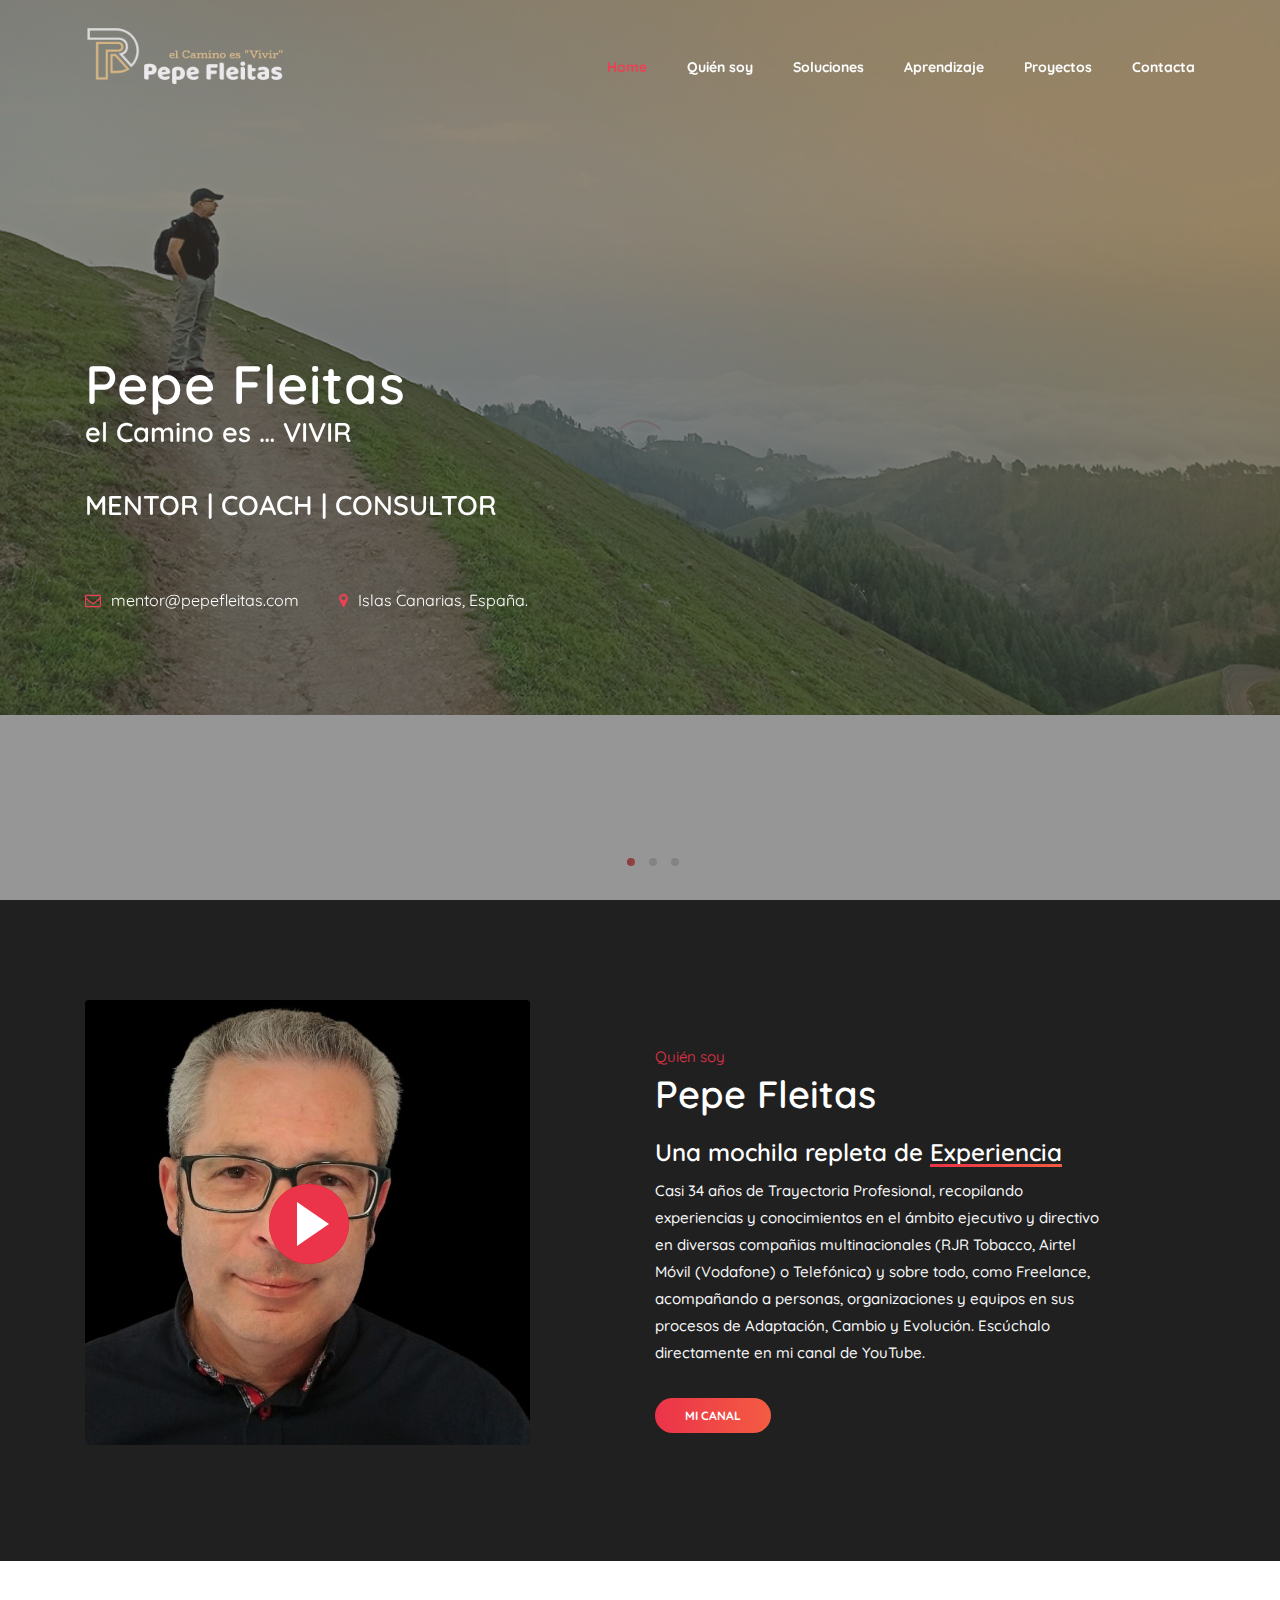
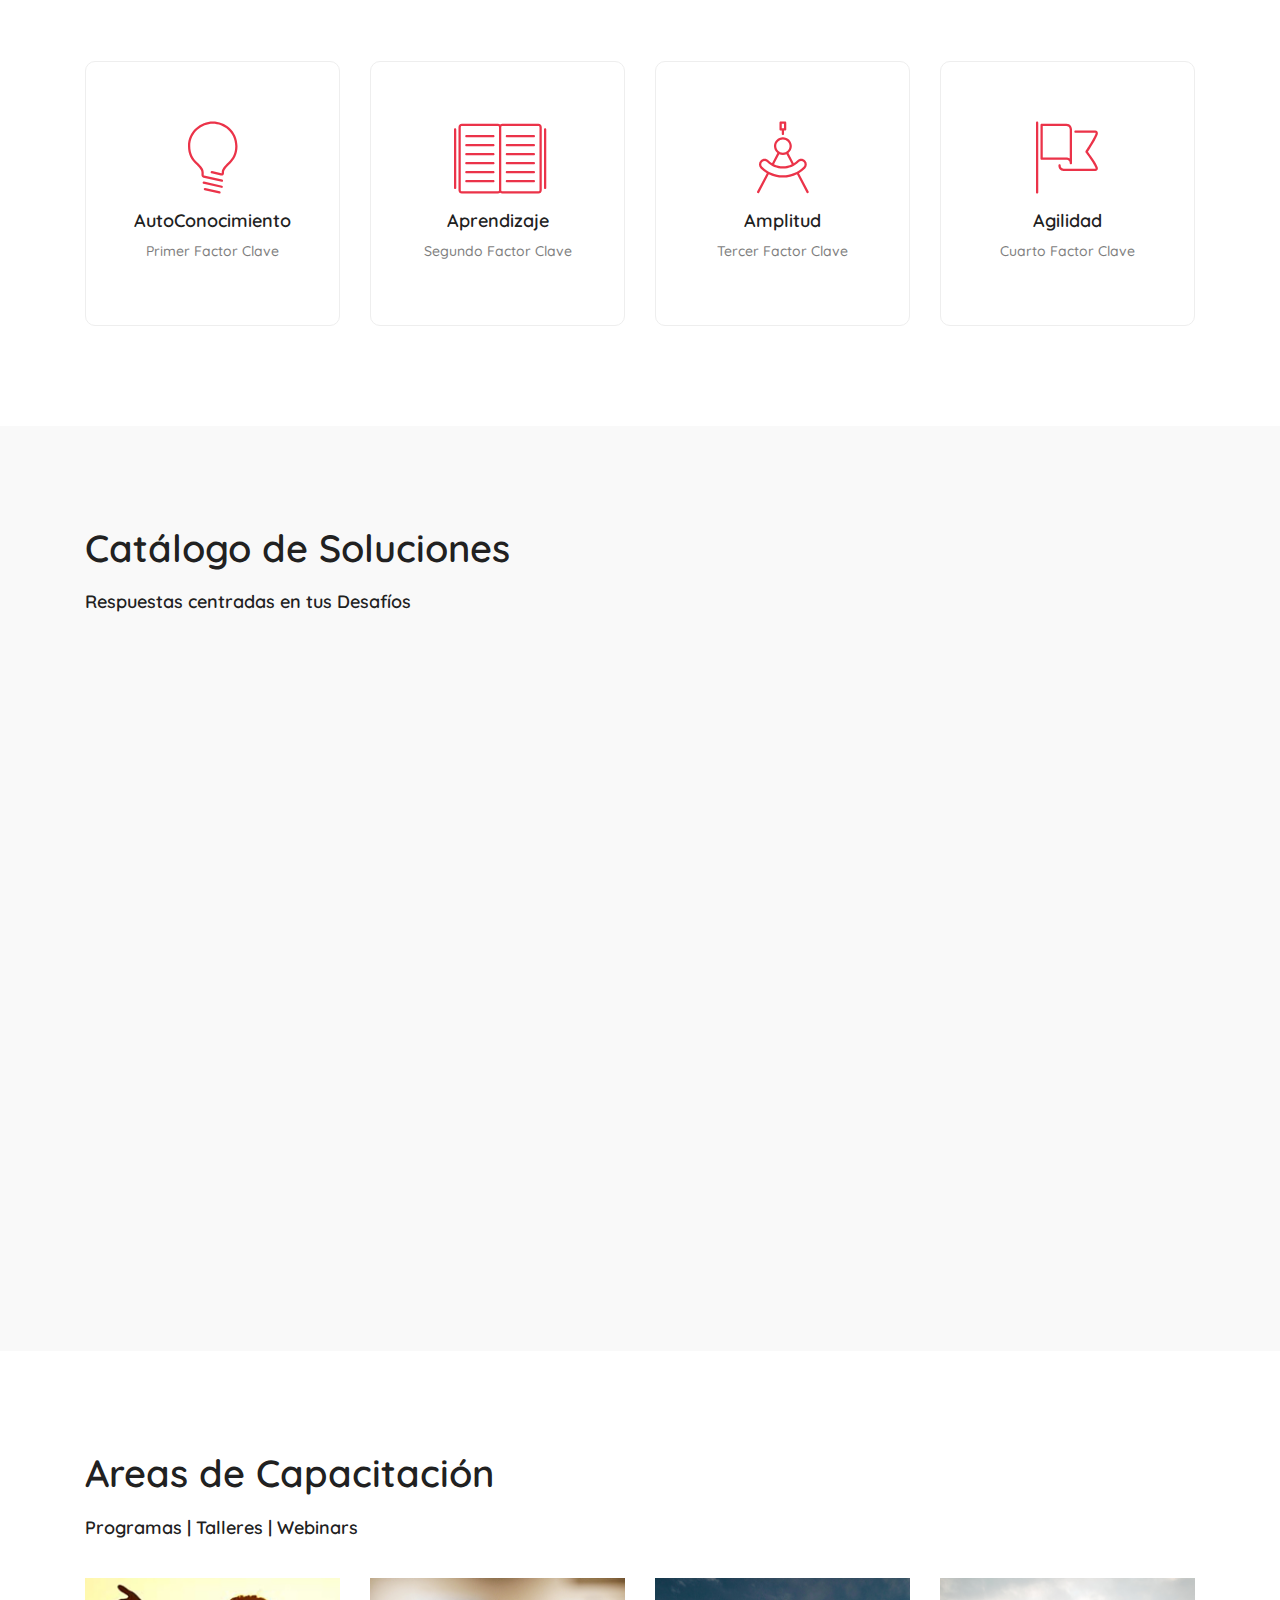
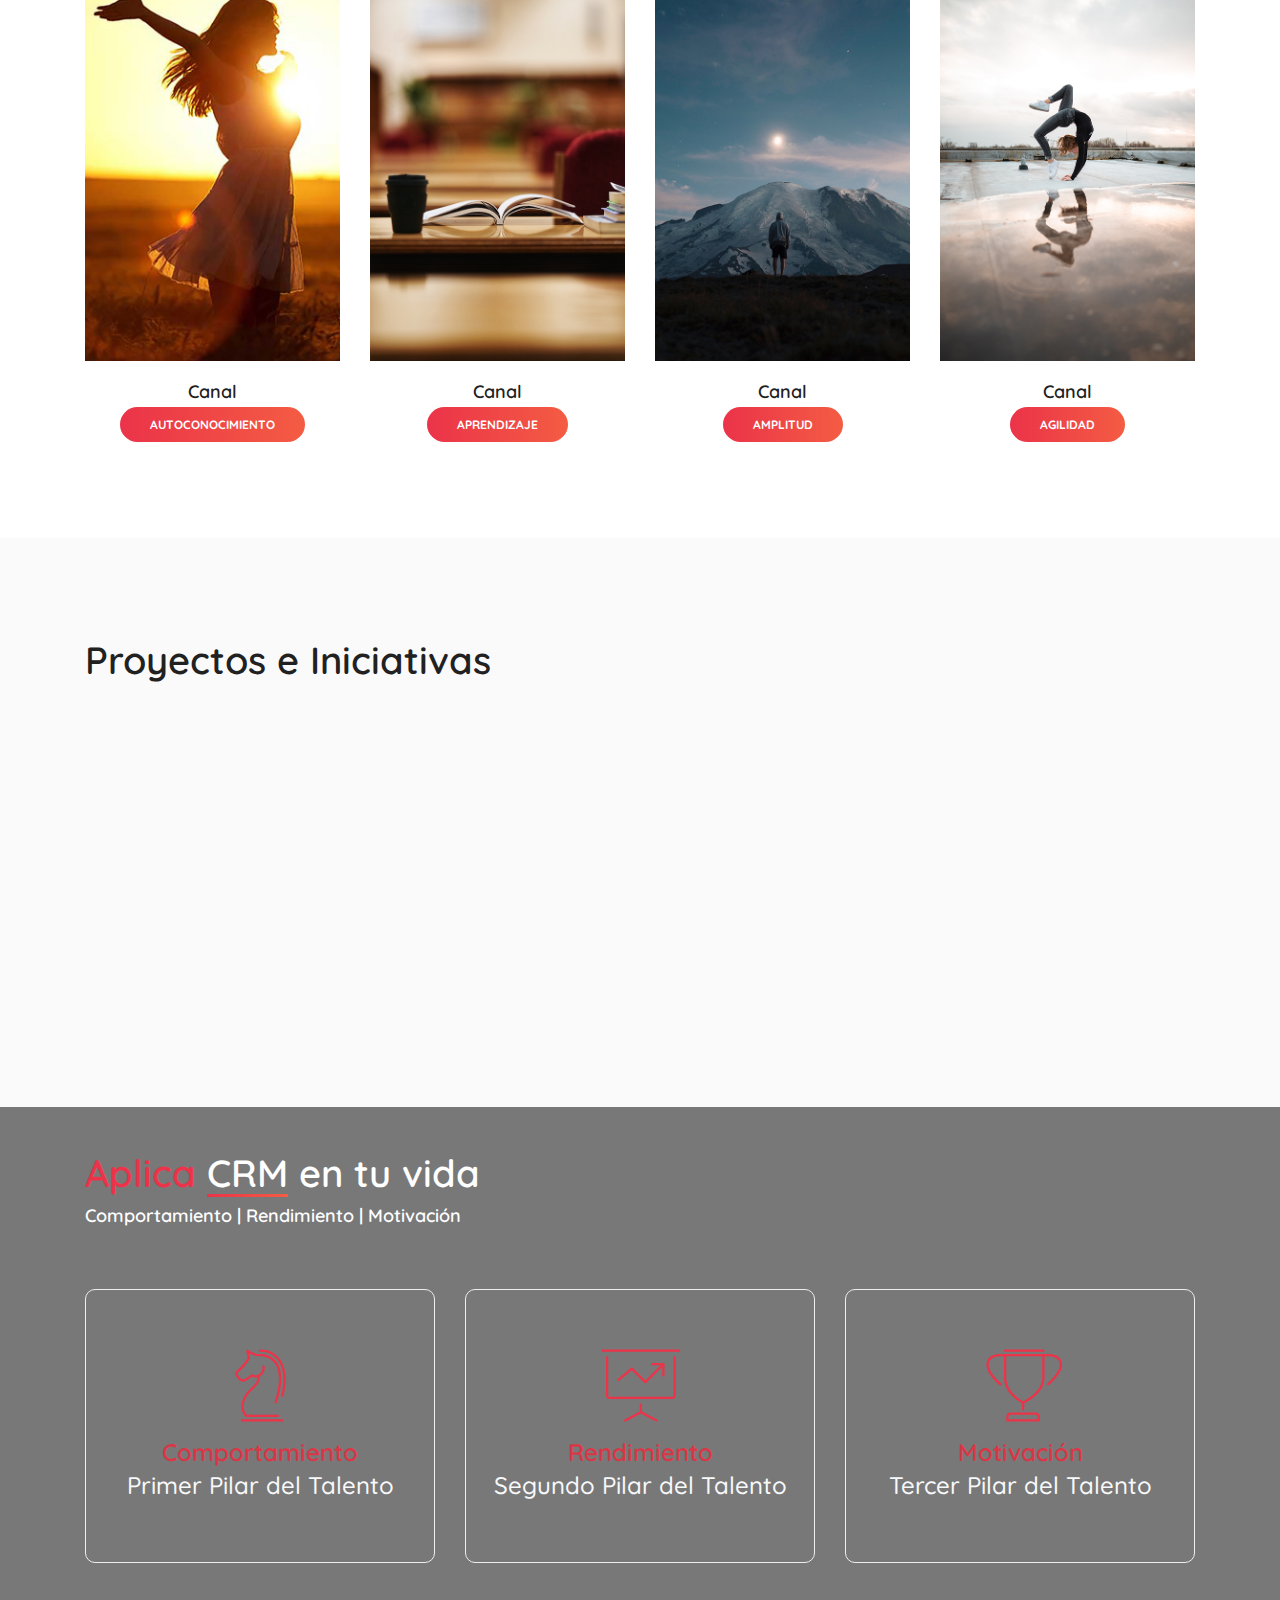
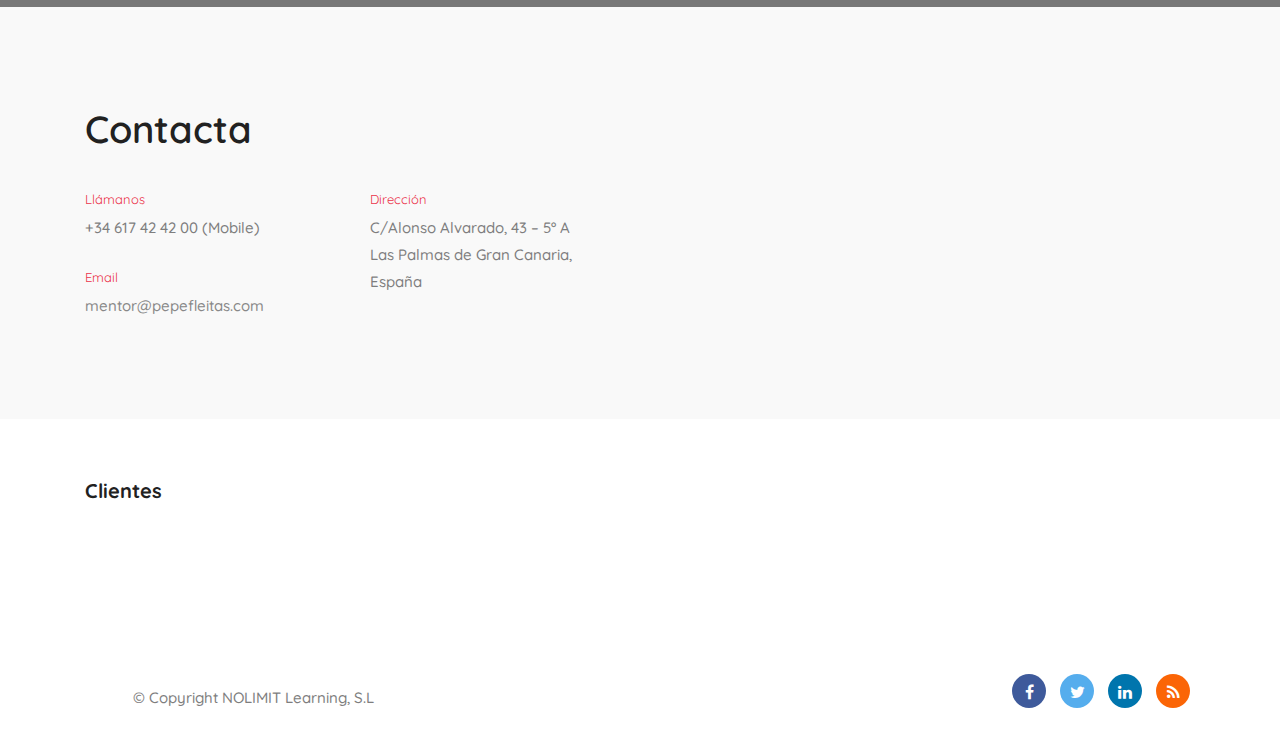
<file: index.html>
<!DOCTYPE html>
<html lang="zxx">

<head>
    <meta charset="utf-8">
    <title>PepeFleitas</title>
    <meta name="viewport" content="width=device-width, initial-scale=1.0">
    <meta name="description" content="PepeFleitas">
    <meta name="author" content="">

    <!--[if lt IE 9]>
	<script src="js/html5shiv.js"></script>
	<![endif]-->

    <!-- CSS Files
    ================================================== -->
    <link rel="stylesheet" href="css/bootstrap.min.css" type="text/css">
	<link rel="stylesheet" href="css/bootstrap-grid.min.css" type="text/css">
	<link rel="stylesheet" href="css/bootstrap-reboot.min.css" type="text/css">
    <link rel="stylesheet" href="css/animate.css" type="text/css">
    <link rel="stylesheet" href="css/owl.carousel.css" type="text/css">
    <link rel="stylesheet" href="css/owl.theme.css" type="text/css">
    <link rel="stylesheet" href="css/owl.transitions.css" type="text/css">
    <link rel="stylesheet" href="css/magnific-popup.css" type="text/css">
    <link rel="stylesheet" href="css/jquery.countdown.css" type="text/css">
    <link rel="stylesheet" href="css/style.css" type="text/css">
    <link rel="stylesheet" href="css/colors/red.css" type="text/css">
</head>

<body id="homepage">

    <div id="wrapper">

        <div class="page-overlay">
            <div class="preloader-wrap">
                <div class="spinner">
                    <div class="bounce1"></div>
                    <div class="bounce2"></div>
                    <div class="bounce3"></div>
                </div>
            </div>
        </div>

        <!-- header begin -->
        <header>

            <div class="container">
                <div class="row">
                    <div class="col-md-12">
                        <!-- logo begin -->
                        <div id="logo">
                            <a href="index.html">
                                <img class="logo" width="200rem" src="images/logo/logotransparent.png" alt="">
                                <img class="logo-2" width="200rem" src="images/logo/logopepe04.png" alt="">
                            </a>
                        </div>
                        <!-- logo close -->

                        <!-- small button begin -->
                        <span id="menu-btn"></span>
                        <!-- small button close -->

                        <!-- mainmenu begin -->
                        <nav>
                            <ul id="mainmenu">
                                <li><a class="active" href="#top">Home</a></li>
                                <li><a href="#section-about">Quién soy</a></li>
                                <li><a href="#section-services">Soluciones</a></li>
                                <li><a href="#section-team">Aprendizaje</a></li>
                                <li><a href="#section-portfolio">Proyectos</a></li>
                                <!-- <li><a href="#section-shop">Tienda</a></li> -->
                                <li><a href="#section-contact">Contacta</a></li>
								</li>
                            </ul>
                        </nav>

                    </div>
                    <!-- mainmenu close -->

                </div>
            </div>
        </header>
        <!-- header close -->

        <!-- content begin -->
        <div id="content" class="no-bottom no-top">
            <div id="top"></div>

            <!-- section begin -->
            <section id="section-intro" class="full-height relative owl-slide-wrapper text-light no-top no-bottom" data-stellar-background-ratio=".2">
                <div class="overlay-bg t50">

                    <div class="owl-slider-nav">
                        <div class="next"></div>
                        <div class="prev"></div>
                    </div>

                    <div id="custom-owl-slider" class="owl-carousel owl-theme owl-slide" data-scroll-speed="10">
                        <div class="item">
                            <img src="images/slider/d4.jpg" alt="">
                        </div>
                        <div class="item">
                            <img src="images/slider/d5.jpg" alt="">
                        </div>
                        <div class="item">
                            <img src="images/slider/d6.jpg" alt="">
                        </div>
                    </div>

                    <div class="center-y relative">
                        <div class="container">
                            <div class="row">
                                <div class="col-md-8">
                                    <div class="spacer-double d-block d-sm-none d-md-block"></div>
                                    <h1 class="big">Pepe Fleitas</h1> 
                                    <h2 style="font-size: 1.7rem;">el Camino es … VIVIR</h2>
                                    <h2 style="font-size: 1.7rem;" >MENTOR | COACH | CONSULTOR </h3>
                                    <div class="spacer-single"></div>
                                    <div class="subtitle s2"><span><i class="fa fa-envelope-o id-color"></i>mentor@pepefleitas.com</span><span><i class="fa fa-map-marker id-color"></i>Islas Canarias, España.</span></div>
                                </div>
                            </div>
                        </div>
                    </div>

                </div>
            </section>
            <!-- section close -->

             <!-- section begin -->
             <section id="section-about" class="text-light" data-bgcolor="#202020">
                <div class="container">
                    <div class="row align-items-center">

                        <div class="col-md-5">
                            <figure class="picframe invert transparent rounded hover-shadow">
                                    <span class="overlay-v">
										<span class="v-center">
											<span>
												<a id="play-video" class="video-play-button popup-youtube" href="https://www.youtube.com/watch?v=YAZJhefsjTI">
													<span></span>
												</a>
											</span>
										</span>
									</span>
                                <img src="images/team/Pepe.jpeg" class="img-fluid" alt="">
                            </figure>
                        </div>

                        <div class="col-md-5 offset-md-1">
                            <h4 class="uptitle"><span class="id-color">Quién soy</span></h4>
                            <h2 class="mb20">Pepe Fleitas</h2>
                            <h2 class="mb10" style="font-size: 1.5rem;">Una mochila repleta de <span>Experiencia<span class="underline"></span></span></h2>
                            <p>
                                Casi 34 años de Trayectoria Profesional, recopilando experiencias y conocimientos en el ámbito ejecutivo y directivo en diversas
                                compañias multinacionales (RJR Tobacco, Airtel Móvil (Vodafone) o Telefónica) y sobre todo, como Freelance, acompañando a personas,
                                organizaciones y equipos en sus procesos de Adaptación, Cambio y Evolución. Escúchalo directamente en mi canal de YouTube.
                            </p>
                            <div class="spacer-half"></div>
                            <a href="https://www.youtube.com/channel/UCSfA_OV8Pq0YM_2uSS8ASCA" target="_blank" class="btn-custom scroll-to">Mi Canal</a>
                        </div>

                        <div class="clearfix"></div>
                    </div>
                </div>
            </section>
            <!-- section close -->

            <!-- section begin -->
            <section id="section-about">
                <div class="container">
                    <div class="row">

                        <!-- featured box begin -->
                        <div class="col-lg-3 col-md-6 mb-md-30">
                            <div class="feature-box-style-1">
                                <div class="inner">
                                    <div class="front">
                                        <i class="icon-lightbulb id-color"></i>
                                        <h3>AutoConocimiento</h3>
                                        <span>Primer Factor Clave</span>
                                    </div>
                                    <div class="info">
                                        <p>Primer Factor Clave para lograr una Transición Personal o Profesional de éxito, seas una organización, 
                                            un equipo o profesional (directiv@, ejecutiv@, freelance)</p>
                                    </div>
                                </div>
                            </div>
                        </div>
                        <!-- featured box close -->

                        <!-- featured box begin -->
                        <div class="col-lg-3 col-md-6 mb-md-30">
                            <div class="feature-box-style-1">
                                <div class="inner">
                                    <div class="front">
                                        <i class="icon-book-open id-color" style="margin-left:-20px"></i>
                                        <h3>Aprendizaje</h3>
                                        <span>Segundo Factor Clave</span>
                                    </div>
                                    <div class="info">
                                        <p>Segundo Factor Clave para avanzar en la Transición, desarrollando Apertura, Atención, Creatividad y Talento</p>
                                    </div>
                                </div>
                            </div>
                        </div>
                        <!-- featured box close -->

                        <!-- featured box begin -->
                        <div class="col-lg-3 col-md-6 mb-md-30">
                            <div class="feature-box-style-1">
                                <div class="inner">
                                    <div class="front">
                                        <i class="icon-circle-compass id-color"></i>
                                        <h3>Amplitud</h3>
                                        <span>Tercer Factor Clave</span>
                                    </div>
                                    <div class="info">
                                        <p>Tercer Factor Clave para que la Transición se impulse, generando iniciativas y proyectos que proporcionen escalabilidad e impacto en entorno (personas, equipos, organizaciones)</p>
                                    </div>
                                </div>
                            </div>
                        </div>
                        <!-- featured box close -->

                        <!-- featured box begin -->
                        <div class="col-lg-3 col-md-6 mb-md-30">
                            <div class="feature-box-style-1">
                                <div class="inner">
                                    <div class="front">
                                        <i class="icon-flag id-color"></i>
                                        <h3>Agilidad</h3>
                                        <span>Cuarto Factor Clave</span>
                                    </div>
                                    <div class="info">
                                        <p>Cuarto Factor Clave para que la Transición se consolide, combinando óptimamente la Flexibilidad, la Adaptabilidad, la Estrategia y la Disciplina.</p>
                                    </div>
                                </div>
                            </div>
                        </div>
                        <!-- featured box close -->

                    </div>
                </div>
            </section>
            <!-- section close -->

            <!-- section begin -->
            <section id="section-services" data-bgcolor="#f9f9f9">
                <div class="container">
                    <div class="row">
                        <div class="col-md-12">
                            <h2 style="margin-bottom: 20px;">Catálogo de Soluciones</h2> 
                            <h3 style="margin-bottom: 30px;">Respuestas centradas en tus Desafíos</h3>
                        </div>
                    </div>

                    <div class="row sequence">
                        <!-- feature box begin -->
                        <div class="col-md-4 col-sm-6 feature-box mb40 sq-item wow sq-item wow">
                            <i class="icon-envelope id-color"></i>
                            <div class="text">
                                <h3>Trayectoria Vital y Profesional</h3>
                                Programas Personalizados de Intervención y
                                Acompañamiento para particulares, directivos/as y
                                empresas, que se encuentran en procesos elegidos o
                                condicionados, de iniciación o Transición al cambio.
                            </div>
                        </div>
                        <!-- feature box close -->

                        <!-- feature box begin -->
                        <div class="col-md-4 col-sm-6 feature-box mb40 sq-item wow">
                            <i class="icon-magnifying-glass id-color"></i>
                            <div class="text">
                                <h3>Coaching Personal y Directivo</h3>
                                Proyectos y Programas personalizados de Coaching
                                con PNL para carrera ejecutiva, directiva, equipos y
                                particulares. Proyección de personas y equipos, así
                                como Transferencia de Competencia en Coaching.
                                Miembro asociado de AECOP.
                            </div>
                        </div>
                        <!-- feature box close -->

                        <!-- feature box begin -->
                        <div class="col-md-4 col-sm-6 feature-box mb40 sq-item wow">
                            <i class="icon-camera id-color"></i>
                            <div class="text">
                                <h3>Mentoring Ejecutivo y de Equipos</h3>
                                Proyectos y Programas personalizados de Mentoría
                                Abierta (Open Mentoring) para profesionales de
                                responsabilidad ejecutivas, directiva, o de gerencia en
                                empresas y organizaciones, así como para
                                particulares en desarrollo de Carrera Profesional
                                Miembro asociado de AMCES.
                            </div>
                        </div>
                        <!-- feature box close -->

                        <!-- feature box begin -->
                        <div class="col-md-4 col-sm-6 feature-box mb40 sq-item wow">
                            <i class="icon-pencil id-color"></i>
                           
                            <div class="text">
                                <h3>Capacitación y Entrenamiento</h3>
                                Programas, talleres y entrenamiento individual en
                                Habilidades, Competencias y Estrategia para el
                                afrontamiento y gestión de los nuevos escenarios
                                personales y profesionales en incertidumbre y cambio
                                (VUCA Learning and Management).
                            </div>
                        </div>
                        <!-- feature box close -->

                        <!-- feature box begin -->
                        <div class="col-md-4 col-sm-6 feature-box mb40 sq-item wow">
                            <i class="icon-tools id-color"></i>
                            <div class="text">
                                <h3>Optimización de Talento y Liderazgo</h3>
                                Como consultor asociado para Canarias de Prímula Asesores, 
                                licenciatario para España de Predictive Index PI (www.primulas.com), 
                                desarrollamos un Modelo Integrado de Talento y Liderazgo de Equipos.
                            </div>
                        </div>
                        <!-- feature box close -->


                    </div>
                </div>
            </section>
            <!-- section close -->

            <!-- section begin -->
            <section id="section-team">
                <div class="container">
                    <div class="row">
                        <div class="col-md-12">
                            <h2 style="margin-bottom: 20px;">Areas de Capacitación</h2>
                            <h3 style="margin-bottom: 40px;">Programas | Talleres | Webinars</h3>
                        </div>

                        <div class="col-lg-3 col-md-6 col-sm-6 mb-md-30">
                            <div class="profile_pic text-center">
                                <figure class="picframe sc-icon mb20">
									<div class="icons">
                                        <a href="https://www.facebook.com/pepefleitasmentor" target="_blank"><i class="fa fa-facebook fa-lg"></i></a>
                                        <a href="https://twitter.com/elcaminoesvivir" target="_blank"><i class="fa fa-twitter fa-lg"></i></a>
                                        <a href="https://www.linkedin.com/in/pepefleitas/" target="_blank"><i class="fa fa-linkedin fa-lg"></i></a>                            
                                        <a href="https://soundcloud.com/user-146992100" target="_blank"><i class="fa fa-rss fa-lg"></i></a>
									</div>
                                    <img src="images/misc/Canal  Autoconocimiento 1.jpg" class="img-fluid" alt="">
                                </figure>

                                <h3 class="mb-2">Canal</h3>
                                <a href="https://www.youtube.com/channel/UCSfA_OV8Pq0YM_2uSS8ASCA" target="_blank" class="btn-custom scroll-to">AutoConocimiento</a>
                            </div>
                        </div>

                        <div class="col-lg-3 col-md-6 col-sm-6 mb-md-30">
                            <div class="profile_pic text-center">
                                <figure class="picframe sc-icon mb20">
									<div class="icons">
                                        <a href="https://www.facebook.com/pepefleitasmentor" target="_blank"><i class="fa fa-facebook fa-lg"></i></a>
                                        <a href="https://twitter.com/elcaminoesvivir" target="_blank"><i class="fa fa-twitter fa-lg"></i></a>
                                        <a href="https://www.linkedin.com/in/pepefleitas/" target="_blank"><i class="fa fa-linkedin fa-lg"></i></a>                            
                                        <a href="https://soundcloud.com/user-146992100" target="_blank"><i class="fa fa-rss fa-lg"></i></a>
									</div>
                                    <img src="images/misc/Canal Aprendizaje 3.jpg" class="img-fluid" alt="">
                                </figure>

                                <h3 class="mb-2">Canal</h3>
                                <a href="https://www.youtube.com/channel/UCSfA_OV8Pq0YM_2uSS8ASCA" target="_blank" class="btn-custom scroll-to">Aprendizaje</a>
                            </div>
                        </div>

                        <div class="col-lg-3 col-md-6 col-sm-6 mb-md-30">
                            <div class="profile_pic text-center">
                                <figure class="picframe sc-icon mb20">
									<div class="icons">
                                        <a href="https://www.facebook.com/pepefleitasmentor" target="_blank"><i class="fa fa-facebook fa-lg"></i></a>
                                        <a href="https://twitter.com/elcaminoesvivir" target="_blank"><i class="fa fa-twitter fa-lg"></i></a>
                                        <a href="https://www.linkedin.com/in/pepefleitas/" target="_blank"><i class="fa fa-linkedin fa-lg"></i></a>                            
                                        <a href="https://soundcloud.com/user-146992100" target="_blank"><i class="fa fa-rss fa-lg"></i></a>
									</div>
                                    <img src="images/misc/Canal Amplitud 2.jpg" class="img-fluid" alt="">
                                </figure>

                                <h3 class="mb-2">Canal</h3>
                                <a href="https://www.youtube.com/channel/UCSfA_OV8Pq0YM_2uSS8ASCA" target="_blank" class="btn-custom scroll-to">Amplitud</a>
                            </div>
                        </div>

                        <div class="col-lg-3 col-md-6 col-sm-6 mb-md-30">
                            <div class="profile_pic text-center">
                                <figure class="picframe sc-icon mb20">
									<div class="icons">
                                        <a href="https://www.facebook.com/pepefleitasmentor" target="_blank"><i class="fa fa-facebook fa-lg"></i></a>
                                        <a href="https://twitter.com/elcaminoesvivir" target="_blank"><i class="fa fa-twitter fa-lg"></i></a>
                                        <a href="https://www.linkedin.com/in/pepefleitas/" target="_blank"><i class="fa fa-linkedin fa-lg"></i></a>                            
                                        <a href="https://soundcloud.com/user-146992100" target="_blank"><i class="fa fa-rss fa-lg"></i></a>
									</div>
                                    <img src="images/misc/Canal Agilidad 1.jpg" class="img-fluid" alt="">
                                </figure>

                                <h3 class="mb-2">Canal</h3>
                                <a href="https://www.youtube.com/channel/UCSfA_OV8Pq0YM_2uSS8ASCA" target="_blank" class="btn-custom scroll-to">Agilidad</a>
                            </div>
                        </div>
                    </div>
				</div>
            </section>
            <!-- section close -->

            <!-- section begin -->
            <section id="section-portfolio" data-bgcolor="#fafafa">
                <div class="container">
                    <div class="row">
                        <div class="col-md-12">
                            <h2>Proyectos e Iniciativas</h2>
                        </div>
                    </div>
                    <div class="row gallery-wrap sequence_pf">
                        <!-- gallery item -->
                        <div class="col-lg-3 col-md-6 col-sm-6 mb30 sq-item wow">
                            <div class="picframe wow">
                                    <span class="overlay">
                                        <span class="title">
                                            <span>
                                                <figure class="picframe invert transparent rounded hover-shadow">
                                                    <span class="overlay-v">
                                                        <span class="v-center">
                                                            <span>
                                                                <a id="play-video" class="video-play-button video-wrapper" href="https://www.youtube.com/watch?v=YAZJhefsjTI">
                                                                    <span>
                                                                 
                                                                    </span>
                                                                </a>
                                                            </span>
                                                        </span>
                                                    </span>
                                                        <img src="images/projects/journal.jpg" class="img-fluid" alt="">
                                                </figure>
                                            </span>
                                        </span>
                                    </span>
                                    <img src="images/projects/journal.jpg" class="wow" alt="" />
                            </div>
                            <div class="profile_pic text-center" style="margin: 15px;">
                                <span class="subtitle" style="font-size: 1.2rem;">emeJOURNAL</span>
                            </div>
                        </div>
                        <!-- close gallery item -->

                        <!-- gallery item -->
                        <div class="col-lg-3 col-md-6 col-sm-6 mb30 sq-item wow">
                            <div class="picframe wow">
                                <span class="overlay">
                                        <span class="title">
                                            <span>
                                                <figure class="picframe invert transparent rounded hover-shadow">
                                                    <span class="overlay-v">
                                                        <span class="v-center">
                                                            <span>
                                                                <a id="play-video" class="video-play-button popup-youtube" href="https://www.youtube.com/watch?v=YAZJhefsjTI">
                                                                    <span></span>
                                                                </a>
                                                            </span>
                                                        </span>
                                                    </span>
                                                        <img src="images/projects/coaching1.jpeg" class="img-fluid" alt="">
                                                </figure>
                                            </span>
                                </span>
                                </span>
                                <img src="images/projects/coaching1.jpeg" class="wow" alt="" />
                                
                            </div>
                            <div class="profile_pic text-center" style="margin: 15px;">
                                <span class="subtitle" style="font-size: 1.2rem;">Coach LAB</span>
                            </div>
                        </div>
                        <!-- close gallery item -->

                         <!-- gallery item -->
                         <div class="col-lg-3 col-md-6 col-sm-6 mb30 sq-item wow">
                            <div class="picframe wow">
                    
                                <span class="overlay">
                                        <span class="title">
                                            <span>
                                                <figure class="picframe invert transparent rounded hover-shadow">
                                                    <span class="overlay-v">
                                                        <span class="v-center">
                                                            <span>
                                                                <a id="play-video" class="video-play-button popup-youtube" href="https://www.youtube.com/watch?v=YAZJhefsjTI">
                                                                    <span></span>
                                                                </a>
                                                            </span>
                                                        </span>
                                                    </span>
                                                        <img src="images/projects/walking1.jpg" class="img-fluid" alt="">
                                                </figure>
                                            </span>
                                </span>
                                </span>
                                <img src="images/projects/walking1.jpg" class="wow" alt="" />
                              
                            </div>
                            <div class="profile_pic text-center" style="margin: 15px;">
                                <span class="subtitle" style="font-size: 1.2rem;">Walking&Living LAB</span>
                            </div>
                        </div>
                        <!-- close gallery item -->

                        <!-- gallery item -->
                         <div class="col-lg-3 col-md-6 col-sm-6 mb30 sq-item wow">
                            <div class="picframe wow">
                          
                                <span class="overlay">
                                        <span class="title">
                                            <span>
                                                <figure class="picframe invert transparent rounded hover-shadow">
                                                    <span class="overlay-v">
                                                        <span class="v-center">
                                                            <span>
                                                                <a id="play-video" class="video-play-button popup-youtube" href="https://www.youtube.com/watch?v=YAZJhefsjTI">
                                                                    <span></span>
                                                                </a>
                                                            </span>
                                                        </span>
                                                    </span>
                                                        <img src="images/projects/everest.jpg" class="img-fluid" alt="">
                                                </figure>
                                            </span>
                                </span>
                                </span>
                                <img src="images/projects/everest.jpg" class="wow" alt="" />
                            
                            </div>
                            <div class="profile_pic text-center" style="margin: 15px;">
                                <span class="subtitle" style="font-size: 1.2rem;">NOLIMIT Lab</span>
                            </div>
                        </div>
                        <!-- close gallery item -->


                    </div>                       
                </div>
            </section>
            <!-- section close -->

            <div id="loader-area" data-bgcolor="#fafafa">
                <div class="container">
                    <div class="project-load"></div>
                </div>
            </div>

            <!-- section begin -->
            <section id="section-crm" class="no-padding sm-hide">
                <div class="de-video-container">
                    <div class="de-video-content">
                        <div class="container">
                            <div class="row">
                                <div class="col-md-12 mb-lg-5 text-light">
                                    <h2 style="margin-bottom: 0.5rem;"><span class="id-color">Aplica</span> 
                                        <span>
                                            CRM
                                        <span class="underline"></span>
                                        </span> en tu vida</h2>
                                    <h3>Comportamiento | Rendimiento | Motivación</h3>
                                </div>

                                <!-- featured box begin -->
                                <div class="col-lg-4 col-md-6 mb-md-30">
                                    <div class="feature-box-style-1">
                                        <div class="inner">
                                            <div class="front">
                                                <i class="icon-strategy id-color" ></i>
                                                <h3><span class="text-danger" style="font-size:x-large;">Comportamiento</span></h3>
                                                <span class="text-light"  style="font-size:x-large;">Primer Pilar del Talento</span>
                                            </div>
                                            <div class="info">
                                                <span>
                                                    El primero de los 3 pilares del Talento
                                                    para afrontar con garantías de éxito nuestra Carrera
                                                    Profesional, y sobre todo, nuestra
                                                    Trayectoria Vital. 
                                                </span>
                                                <br><br>
                                                <span>
                                                    Aprende para el Triunfo, 
                                                    Entrena para el Fracaso.
                                                </span>
                                            </div>
                                            
                                        </div>
                                    </div>
                                </div>
                                 <!-- featured box close -->

                                 <!-- featured box begin -->
                                <div class="col-lg-4 col-md-6 mb-md-30">
                                    <div class="feature-box-style-1">
                                        <div class="inner">
                                            <div class="front">
                                                <i class=" icon-presentation id-color"></i>
                                                <h3><span class="text-danger" style="font-size:x-large;">Rendimiento</span></h3>
                                                <span class="text-light" style="font-size:x-large;">Segundo Pilar del Talento</span>
                                            </div>
                                            <div class="info">
                                                <span>
                                                    Es el diferencial entre el resultado
                                                    obtenido y los medios utilizados.
                                                    Energía, Tesón, Apertura, Estabilidad
                                                    Emocional, Cooperatividad. Son los 5
                                                    elementos esenciales para una
                                                    adecuada gestión del Rendimiento.
                                                </span>
                                                <br>
                                                <span>
                                                    Entrénate para mostrar tu Talento,
                                                    Enfócate en la Excepcionalidad.
                                                </span>
                                            </div>
                                        </div>
                                    </div>
                                </div>
                                <!-- featured box close -->

                                <!-- featured box begin -->
                                <div class="col-lg-4 col-md-6 mb-md-30">
                                    <div class="feature-box-style-1">
                                        <div class="inner">
                                            <div class="front">
                                                <i class="icon-trophy id-color"></i>
                                                <h3><span class="text-danger" style="font-size:x-large;">Motivación</span></h3>
                                                <span class="text-light" style="font-size:x-large;">Tercer Pilar del Talento</span>
                                            </div>
                                            <div class="info">
                                                <span>
                                                    El tercero de los 3 Pilares del Talento.
                                                    Es la combinación entre energía
                                                    intrínseca e impulso extrínseco.
                                                    Siente la “Libertad” de sacar a la luz tu
                                                    máximo potencial, tu mejor desempeño. 
                                                </span>
                                                <br><br>
                                                <span>
                                                    Disciplínate para el Vivir, Entrénate
                                                    para seguir tu propio Impulso
                                                </span>
                                            </div>
                                        </div>
                                    </div>
                                </div>
                                <!-- featured box close -->
                            </div>                    
                        </div>
                    </div>
                         
                    <div class="de-video-overlay"></div>
                    <!-- load your video here -->
                    <video autoplay="" loop="" muted="" >
                        <source src="https://www.designesia.com/themes/bolo/video/video_1.mp4" type="video/mp4" />
                    </video>
                </div>
            </section>
            <!-- section close -->

            <!-- section begin -->
            <section id="section-contact" data-bgcolor="#f9f9f9">
                <div class="container">
                    <div class="row">
                        <div class="col-md-12">
                            <h2>Contacta</h2>
                        </div>
                        <div class="col-lg-3 col-md-6 mb-md-30">
                            <h6 class="id-color">Llámanos</h6>
                            +34 617 42 42 00 (Mobile)
                            <div class="spacer-single"></div>
                            <h6 class="id-color">Email</h6>
                            <a href="mailto: mentor@pepefleitas.com">mentor@pepefleitas.com</a>   
                        </div>
                        <div class="col-lg-3 col-md-6 mb-md-30">
                            <h6 class="id-color">Dirección</h6> 
                            C/Alonso Alvarado, 43 – 5º A
                            <div>Las Palmas de Gran Canaria, España</div>
                        </div>
                    </div>
                </div>
            </section>
            <!-- section close -->
            
            <!-- section begin -->
            <section id="section-clients" aria-label="section" class="pt60 pb40">
                <div class="container">
                    <div class="row">
                        <div class="col-md-12">
                            <h5>Clientes</h5>
                        </div>
                        <div class="col-md-12 text-center wow fadeInUp">
                            <div class="owl-carousel owl-sponsors gray">
                                <div class="item"><img src="images/logo/1.png" alt=""></div>
                                <div class="item"><img src="images/logo/2.png" alt=""></div>
                                <div class="item"><img src="images/logo/3.png" alt=""></div>
                                <div class="item"><img src="images/logo/4.png" alt=""></div>
                                <div class="item"><img src="images/logo/5.png" alt=""></div>
                                <div class="item"><img src="images/logo/6.png" alt=""></div>
                            </div>
                        </div>
                    </div>
                </div>
            </section>
            <!-- section close -->

            </div>
            <!-- content close -->

            <!-- footer begin -->
            <footer>
                <div class="container">
                    <div class="row">
                        <div class="col-md-6 sm-mb10">
                            <div class="mt10 ml-5">&copy; Copyright NOLIMIT Learning, S.L </div>
                        </div>

                        <div class="col-md-6 text-left text-md-right">
                            <div class="social-icons">
                                <a href="https://www.facebook.com/pepefleitasmentor" target="_blank"><i class="fa fa-facebook fa-lg"></i></a>
                                <a href="https://twitter.com/elcaminoesvivir" target="_blank"><i class="fa fa-twitter fa-lg"></i></a>
                                <a href="https://www.linkedin.com/in/pepefleitas/" target="_blank"><i class="fa fa-linkedin fa-lg"></i></a>                            
                                <a href="https://soundcloud.com/user-146992100" target="_blank"><i class="fa fa-rss fa-lg"></i></a>
                            </div>
                        </div>
                    </div>
                </div>

            </footer>
            <!-- footer close -->

            <a href="#" id="back-to-top"></a>

            <div id="preloader">
                <div class="preloader1"></div>
            </div>

        </div>

        <!-- Javascript Files
    ================================================== -->
        <script src="js/jquery.min.js"></script>
        <script src="js/bootstrap.min.js"></script>
        <script src="js/jquery.isotope.min.js"></script>
        <script src="js/easing.js"></script>
        <script src="js/owl.carousel.js"></script>
        <script src="js/jquery.countTo.js"></script>
        <script src="js/wow.min.js"></script>
        <script src="js/jquery.magnific-popup.min.js"></script>
        <script src="js/enquire.min.js"></script>
        <script src="js/jquery.stellar.min.js"></script>
        <script src="js/jquery.plugin.js"></script>		
		<script src="js/jquery.easeScroll.js"></script>
        <script src="js/designesia.js"></script>
        <script src="js/validation.js"></script>

</body>

</html>
</file>
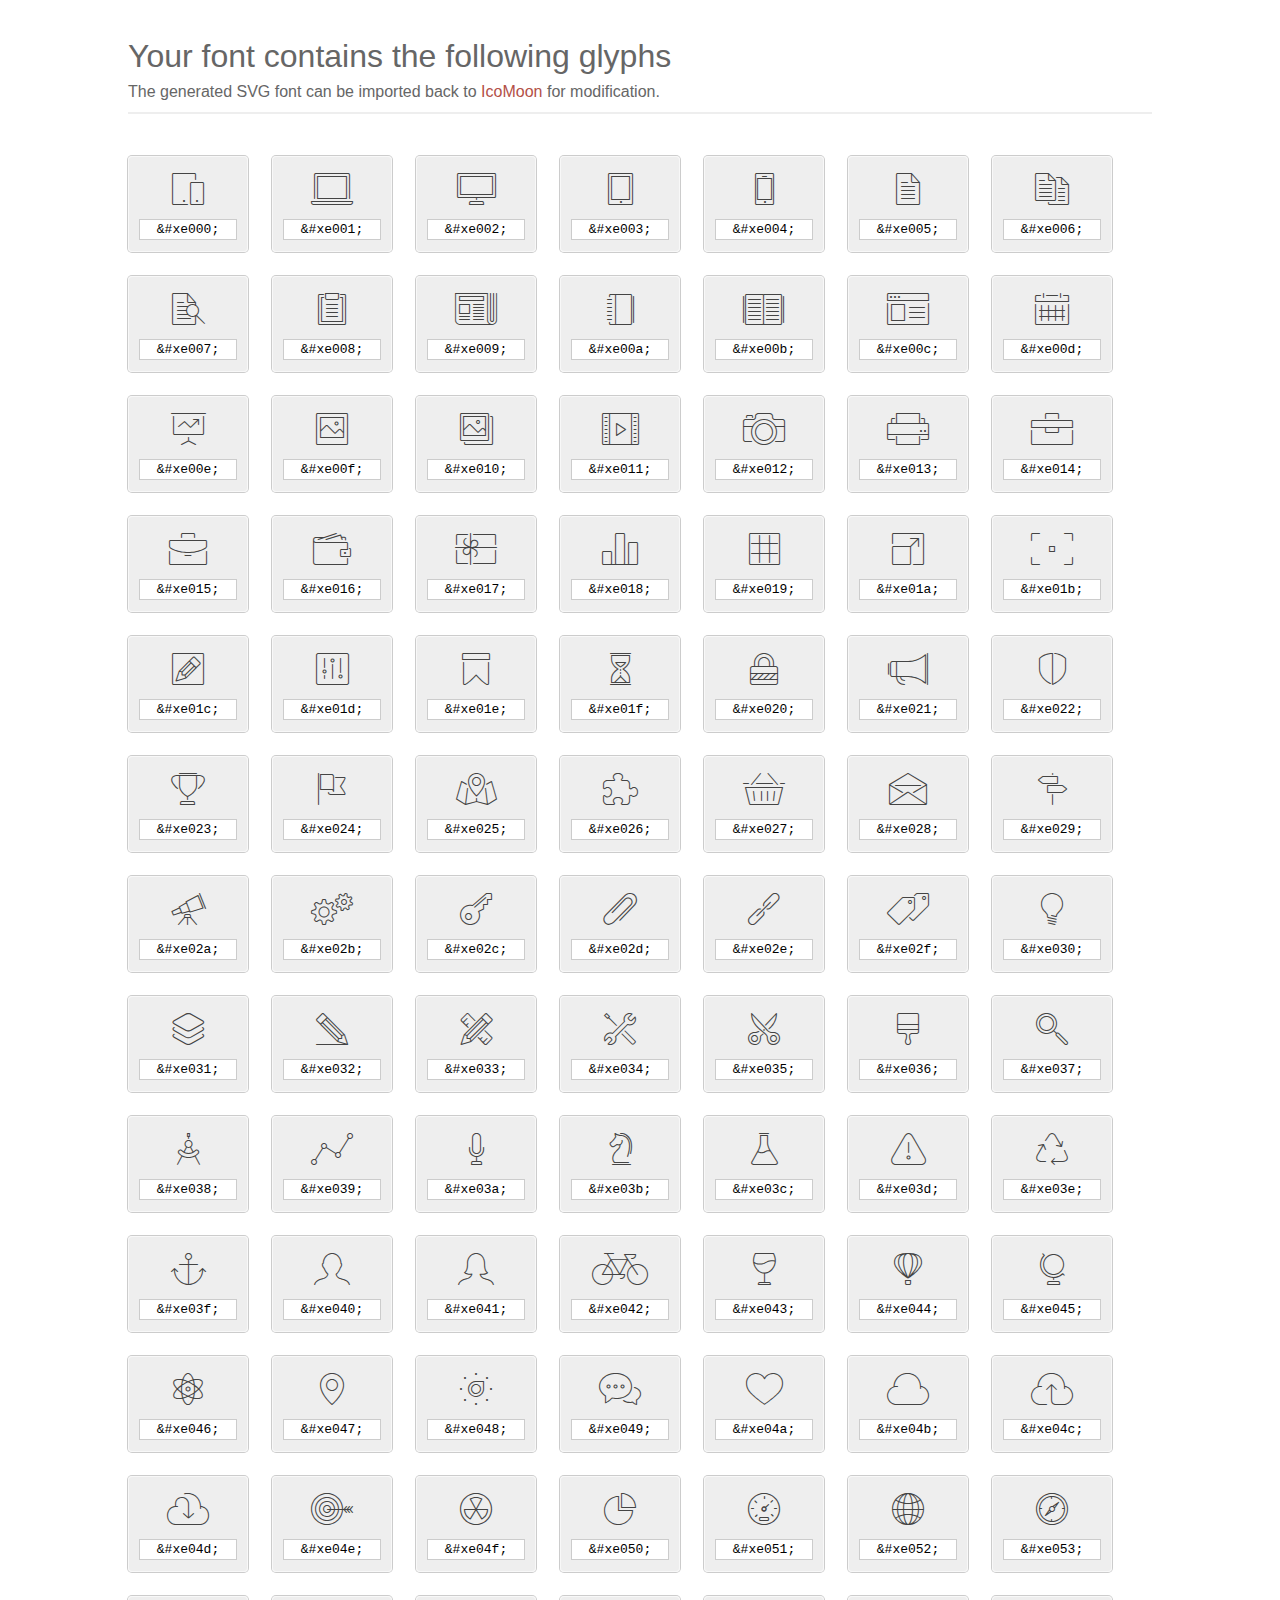
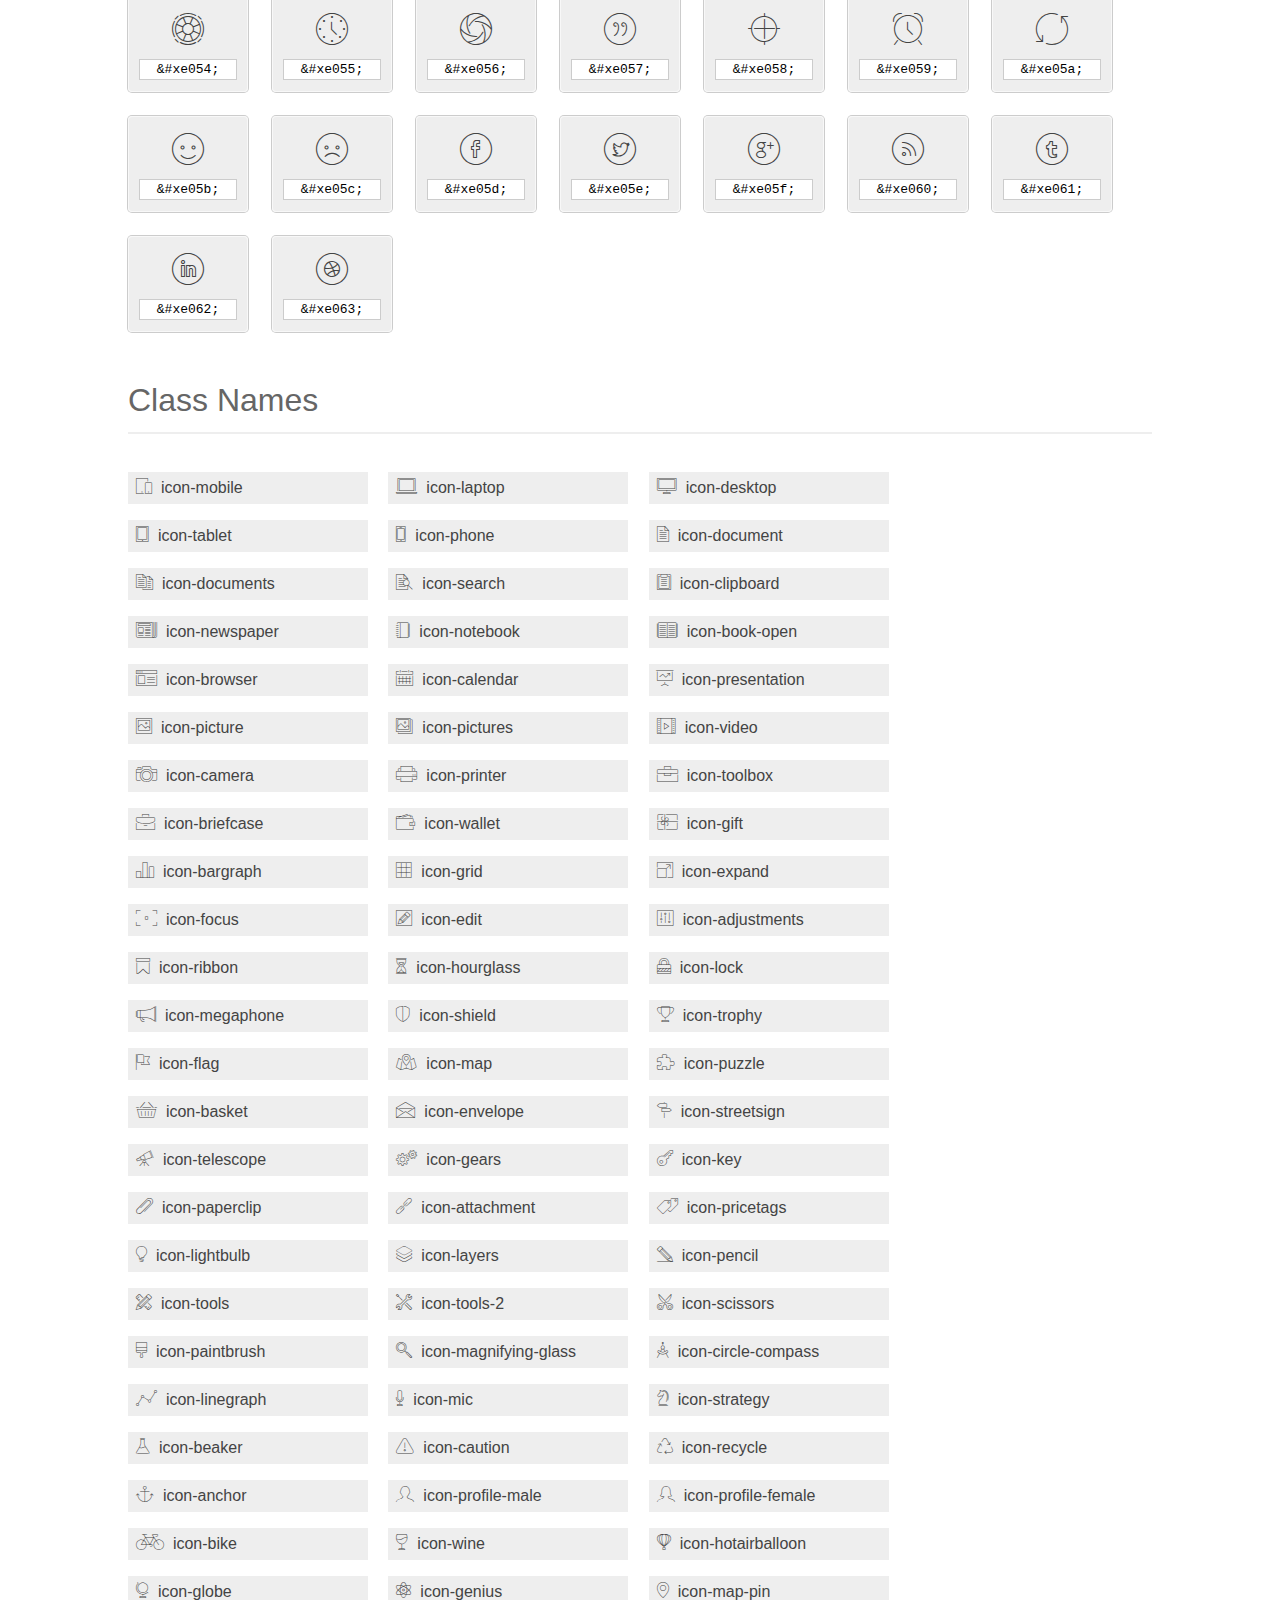
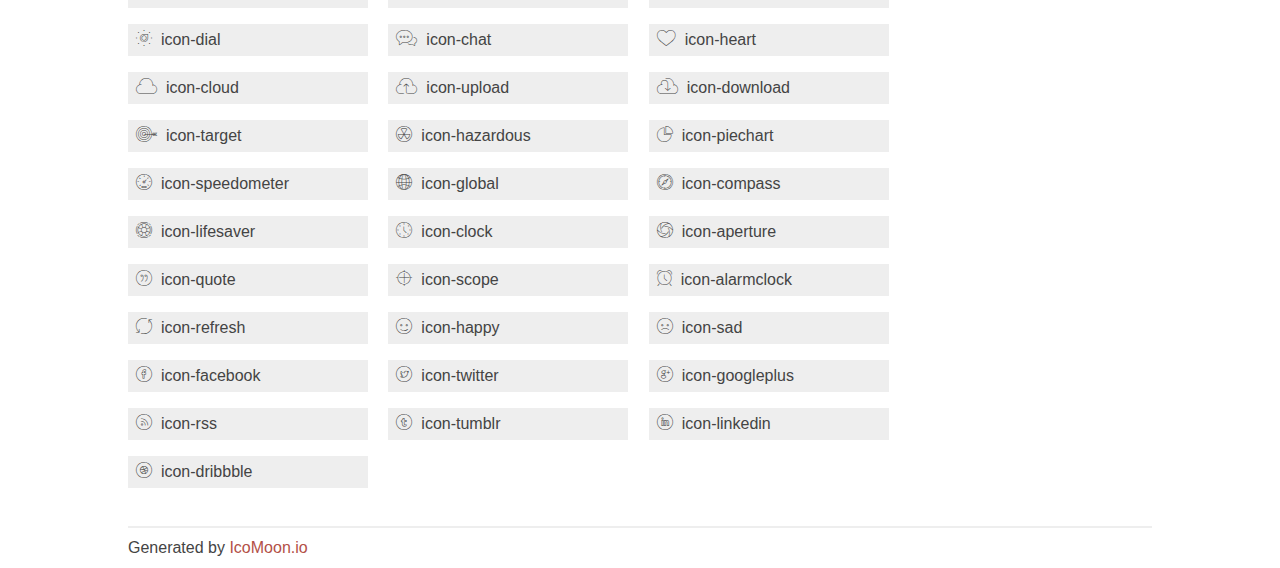
<file: fonts/et-line-font/index.html>
<!doctype html>
<html>
<head>
<title>Your Font/Glyphs</title>
<link rel="stylesheet" href="style.css" />
<!--[if lte IE 7]><script src="lte-ie7.js"></script><![endif]-->
<style>
	section, header, footer {display: block;}
	body {
		font-family: sans-serif;
		color: #444;
		line-height: 1.5;
		font-size: 1em;
	}
	* {
		-moz-box-sizing: border-box;
		-webkit-box-sizing: border-box;
		box-sizing: border-box;
		margin: 0;
		padding: 0;
	}
	.glyph {
		font-size: 16px;
		float: left;
		text-align: center;
		background: #eee;
		padding: .75em;
		margin: .75em 1.5em .75em 0;
		width: 7.5em;
		border-radius: .25em;
		box-shadow: inset 0 0 0 1px #f8f8f8, 0 0 0 1px #CCC;
	}
	.glyph input {
		font-family: consolas, monospace;
		font-size: 13px;
		width: 100%;
		text-align: center;
		border: 0;
		box-shadow: 0 0 0 1px #ccc;
		padding: .125em;
	}
	.w-main {
		width: 80%;
	}
	.centered {
		margin-left: auto;
		margin-right: auto;
	}
	.fs1 {
		font-size: 2em;
	}
	header {
		margin: 2em 0;
		padding-bottom: .5em;
		color: #666;
		box-shadow: 0 2px #eee;
	}
	header h1 {
		font-size: 2em;
		font-weight: normal;
	}
	.clearfix:before, .clearfix:after { content: ""; display: table; }
	.clearfix:after, .clear { clear: both; }
	footer {
		margin-top: 2em;
		padding: .5em 0;
		box-shadow: 0 -2px #eee;
	}
	a, a:visited {
		color: #B35047;
		text-decoration: none;
	}
	a:hover, a:focus {color: #000;}
	.box1 {
		font-size: 16px;
		display: inline-block;
		width: 15em;
		padding: .25em .5em;
		background: #eee;
		margin: .5em 1em .5em 0;
	}
</style>
</head>
<body>
	<div class="w-main centered">
	<section class="mtm clearfix" id="glyphs">
	<header>
		<h1>Your font contains the following glyphs</h1>
		<p>The generated SVG font can be imported back to <a href="http://icomoon.io/app">IcoMoon</a> for modification.</p>
	</header>
	<div class="glyph">
		<div class="fs1" aria-hidden="true" data-icon="&#xe000;"></div>
		<input type="text" readonly="readonly" value="&amp;#xe000;" />
	</div>
	<div class="glyph">
		<div class="fs1" aria-hidden="true" data-icon="&#xe001;"></div>
		<input type="text" readonly="readonly" value="&amp;#xe001;" />
	</div>
	<div class="glyph">
		<div class="fs1" aria-hidden="true" data-icon="&#xe002;"></div>
		<input type="text" readonly="readonly" value="&amp;#xe002;" />
	</div>
	<div class="glyph">
		<div class="fs1" aria-hidden="true" data-icon="&#xe003;"></div>
		<input type="text" readonly="readonly" value="&amp;#xe003;" />
	</div>
	<div class="glyph">
		<div class="fs1" aria-hidden="true" data-icon="&#xe004;"></div>
		<input type="text" readonly="readonly" value="&amp;#xe004;" />
	</div>
	<div class="glyph">
		<div class="fs1" aria-hidden="true" data-icon="&#xe005;"></div>
		<input type="text" readonly="readonly" value="&amp;#xe005;" />
	</div>
	<div class="glyph">
		<div class="fs1" aria-hidden="true" data-icon="&#xe006;"></div>
		<input type="text" readonly="readonly" value="&amp;#xe006;" />
	</div>
	<div class="glyph">
		<div class="fs1" aria-hidden="true" data-icon="&#xe007;"></div>
		<input type="text" readonly="readonly" value="&amp;#xe007;" />
	</div>
	<div class="glyph">
		<div class="fs1" aria-hidden="true" data-icon="&#xe008;"></div>
		<input type="text" readonly="readonly" value="&amp;#xe008;" />
	</div>
	<div class="glyph">
		<div class="fs1" aria-hidden="true" data-icon="&#xe009;"></div>
		<input type="text" readonly="readonly" value="&amp;#xe009;" />
	</div>
	<div class="glyph">
		<div class="fs1" aria-hidden="true" data-icon="&#xe00a;"></div>
		<input type="text" readonly="readonly" value="&amp;#xe00a;" />
	</div>
	<div class="glyph">
		<div class="fs1" aria-hidden="true" data-icon="&#xe00b;"></div>
		<input type="text" readonly="readonly" value="&amp;#xe00b;" />
	</div>
	<div class="glyph">
		<div class="fs1" aria-hidden="true" data-icon="&#xe00c;"></div>
		<input type="text" readonly="readonly" value="&amp;#xe00c;" />
	</div>
	<div class="glyph">
		<div class="fs1" aria-hidden="true" data-icon="&#xe00d;"></div>
		<input type="text" readonly="readonly" value="&amp;#xe00d;" />
	</div>
	<div class="glyph">
		<div class="fs1" aria-hidden="true" data-icon="&#xe00e;"></div>
		<input type="text" readonly="readonly" value="&amp;#xe00e;" />
	</div>
	<div class="glyph">
		<div class="fs1" aria-hidden="true" data-icon="&#xe00f;"></div>
		<input type="text" readonly="readonly" value="&amp;#xe00f;" />
	</div>
	<div class="glyph">
		<div class="fs1" aria-hidden="true" data-icon="&#xe010;"></div>
		<input type="text" readonly="readonly" value="&amp;#xe010;" />
	</div>
	<div class="glyph">
		<div class="fs1" aria-hidden="true" data-icon="&#xe011;"></div>
		<input type="text" readonly="readonly" value="&amp;#xe011;" />
	</div>
	<div class="glyph">
		<div class="fs1" aria-hidden="true" data-icon="&#xe012;"></div>
		<input type="text" readonly="readonly" value="&amp;#xe012;" />
	</div>
	<div class="glyph">
		<div class="fs1" aria-hidden="true" data-icon="&#xe013;"></div>
		<input type="text" readonly="readonly" value="&amp;#xe013;" />
	</div>
	<div class="glyph">
		<div class="fs1" aria-hidden="true" data-icon="&#xe014;"></div>
		<input type="text" readonly="readonly" value="&amp;#xe014;" />
	</div>
	<div class="glyph">
		<div class="fs1" aria-hidden="true" data-icon="&#xe015;"></div>
		<input type="text" readonly="readonly" value="&amp;#xe015;" />
	</div>
	<div class="glyph">
		<div class="fs1" aria-hidden="true" data-icon="&#xe016;"></div>
		<input type="text" readonly="readonly" value="&amp;#xe016;" />
	</div>
	<div class="glyph">
		<div class="fs1" aria-hidden="true" data-icon="&#xe017;"></div>
		<input type="text" readonly="readonly" value="&amp;#xe017;" />
	</div>
	<div class="glyph">
		<div class="fs1" aria-hidden="true" data-icon="&#xe018;"></div>
		<input type="text" readonly="readonly" value="&amp;#xe018;" />
	</div>
	<div class="glyph">
		<div class="fs1" aria-hidden="true" data-icon="&#xe019;"></div>
		<input type="text" readonly="readonly" value="&amp;#xe019;" />
	</div>
	<div class="glyph">
		<div class="fs1" aria-hidden="true" data-icon="&#xe01a;"></div>
		<input type="text" readonly="readonly" value="&amp;#xe01a;" />
	</div>
	<div class="glyph">
		<div class="fs1" aria-hidden="true" data-icon="&#xe01b;"></div>
		<input type="text" readonly="readonly" value="&amp;#xe01b;" />
	</div>
	<div class="glyph">
		<div class="fs1" aria-hidden="true" data-icon="&#xe01c;"></div>
		<input type="text" readonly="readonly" value="&amp;#xe01c;" />
	</div>
	<div class="glyph">
		<div class="fs1" aria-hidden="true" data-icon="&#xe01d;"></div>
		<input type="text" readonly="readonly" value="&amp;#xe01d;" />
	</div>
	<div class="glyph">
		<div class="fs1" aria-hidden="true" data-icon="&#xe01e;"></div>
		<input type="text" readonly="readonly" value="&amp;#xe01e;" />
	</div>
	<div class="glyph">
		<div class="fs1" aria-hidden="true" data-icon="&#xe01f;"></div>
		<input type="text" readonly="readonly" value="&amp;#xe01f;" />
	</div>
	<div class="glyph">
		<div class="fs1" aria-hidden="true" data-icon="&#xe020;"></div>
		<input type="text" readonly="readonly" value="&amp;#xe020;" />
	</div>
	<div class="glyph">
		<div class="fs1" aria-hidden="true" data-icon="&#xe021;"></div>
		<input type="text" readonly="readonly" value="&amp;#xe021;" />
	</div>
	<div class="glyph">
		<div class="fs1" aria-hidden="true" data-icon="&#xe022;"></div>
		<input type="text" readonly="readonly" value="&amp;#xe022;" />
	</div>
	<div class="glyph">
		<div class="fs1" aria-hidden="true" data-icon="&#xe023;"></div>
		<input type="text" readonly="readonly" value="&amp;#xe023;" />
	</div>
	<div class="glyph">
		<div class="fs1" aria-hidden="true" data-icon="&#xe024;"></div>
		<input type="text" readonly="readonly" value="&amp;#xe024;" />
	</div>
	<div class="glyph">
		<div class="fs1" aria-hidden="true" data-icon="&#xe025;"></div>
		<input type="text" readonly="readonly" value="&amp;#xe025;" />
	</div>
	<div class="glyph">
		<div class="fs1" aria-hidden="true" data-icon="&#xe026;"></div>
		<input type="text" readonly="readonly" value="&amp;#xe026;" />
	</div>
	<div class="glyph">
		<div class="fs1" aria-hidden="true" data-icon="&#xe027;"></div>
		<input type="text" readonly="readonly" value="&amp;#xe027;" />
	</div>
	<div class="glyph">
		<div class="fs1" aria-hidden="true" data-icon="&#xe028;"></div>
		<input type="text" readonly="readonly" value="&amp;#xe028;" />
	</div>
	<div class="glyph">
		<div class="fs1" aria-hidden="true" data-icon="&#xe029;"></div>
		<input type="text" readonly="readonly" value="&amp;#xe029;" />
	</div>
	<div class="glyph">
		<div class="fs1" aria-hidden="true" data-icon="&#xe02a;"></div>
		<input type="text" readonly="readonly" value="&amp;#xe02a;" />
	</div>
	<div class="glyph">
		<div class="fs1" aria-hidden="true" data-icon="&#xe02b;"></div>
		<input type="text" readonly="readonly" value="&amp;#xe02b;" />
	</div>
	<div class="glyph">
		<div class="fs1" aria-hidden="true" data-icon="&#xe02c;"></div>
		<input type="text" readonly="readonly" value="&amp;#xe02c;" />
	</div>
	<div class="glyph">
		<div class="fs1" aria-hidden="true" data-icon="&#xe02d;"></div>
		<input type="text" readonly="readonly" value="&amp;#xe02d;" />
	</div>
	<div class="glyph">
		<div class="fs1" aria-hidden="true" data-icon="&#xe02e;"></div>
		<input type="text" readonly="readonly" value="&amp;#xe02e;" />
	</div>
	<div class="glyph">
		<div class="fs1" aria-hidden="true" data-icon="&#xe02f;"></div>
		<input type="text" readonly="readonly" value="&amp;#xe02f;" />
	</div>
	<div class="glyph">
		<div class="fs1" aria-hidden="true" data-icon="&#xe030;"></div>
		<input type="text" readonly="readonly" value="&amp;#xe030;" />
	</div>
	<div class="glyph">
		<div class="fs1" aria-hidden="true" data-icon="&#xe031;"></div>
		<input type="text" readonly="readonly" value="&amp;#xe031;" />
	</div>
	<div class="glyph">
		<div class="fs1" aria-hidden="true" data-icon="&#xe032;"></div>
		<input type="text" readonly="readonly" value="&amp;#xe032;" />
	</div>
	<div class="glyph">
		<div class="fs1" aria-hidden="true" data-icon="&#xe033;"></div>
		<input type="text" readonly="readonly" value="&amp;#xe033;" />
	</div>
	<div class="glyph">
		<div class="fs1" aria-hidden="true" data-icon="&#xe034;"></div>
		<input type="text" readonly="readonly" value="&amp;#xe034;" />
	</div>
	<div class="glyph">
		<div class="fs1" aria-hidden="true" data-icon="&#xe035;"></div>
		<input type="text" readonly="readonly" value="&amp;#xe035;" />
	</div>
	<div class="glyph">
		<div class="fs1" aria-hidden="true" data-icon="&#xe036;"></div>
		<input type="text" readonly="readonly" value="&amp;#xe036;" />
	</div>
	<div class="glyph">
		<div class="fs1" aria-hidden="true" data-icon="&#xe037;"></div>
		<input type="text" readonly="readonly" value="&amp;#xe037;" />
	</div>
	<div class="glyph">
		<div class="fs1" aria-hidden="true" data-icon="&#xe038;"></div>
		<input type="text" readonly="readonly" value="&amp;#xe038;" />
	</div>
	<div class="glyph">
		<div class="fs1" aria-hidden="true" data-icon="&#xe039;"></div>
		<input type="text" readonly="readonly" value="&amp;#xe039;" />
	</div>
	<div class="glyph">
		<div class="fs1" aria-hidden="true" data-icon="&#xe03a;"></div>
		<input type="text" readonly="readonly" value="&amp;#xe03a;" />
	</div>
	<div class="glyph">
		<div class="fs1" aria-hidden="true" data-icon="&#xe03b;"></div>
		<input type="text" readonly="readonly" value="&amp;#xe03b;" />
	</div>
	<div class="glyph">
		<div class="fs1" aria-hidden="true" data-icon="&#xe03c;"></div>
		<input type="text" readonly="readonly" value="&amp;#xe03c;" />
	</div>
	<div class="glyph">
		<div class="fs1" aria-hidden="true" data-icon="&#xe03d;"></div>
		<input type="text" readonly="readonly" value="&amp;#xe03d;" />
	</div>
	<div class="glyph">
		<div class="fs1" aria-hidden="true" data-icon="&#xe03e;"></div>
		<input type="text" readonly="readonly" value="&amp;#xe03e;" />
	</div>
	<div class="glyph">
		<div class="fs1" aria-hidden="true" data-icon="&#xe03f;"></div>
		<input type="text" readonly="readonly" value="&amp;#xe03f;" />
	</div>
	<div class="glyph">
		<div class="fs1" aria-hidden="true" data-icon="&#xe040;"></div>
		<input type="text" readonly="readonly" value="&amp;#xe040;" />
	</div>
	<div class="glyph">
		<div class="fs1" aria-hidden="true" data-icon="&#xe041;"></div>
		<input type="text" readonly="readonly" value="&amp;#xe041;" />
	</div>
	<div class="glyph">
		<div class="fs1" aria-hidden="true" data-icon="&#xe042;"></div>
		<input type="text" readonly="readonly" value="&amp;#xe042;" />
	</div>
	<div class="glyph">
		<div class="fs1" aria-hidden="true" data-icon="&#xe043;"></div>
		<input type="text" readonly="readonly" value="&amp;#xe043;" />
	</div>
	<div class="glyph">
		<div class="fs1" aria-hidden="true" data-icon="&#xe044;"></div>
		<input type="text" readonly="readonly" value="&amp;#xe044;" />
	</div>
	<div class="glyph">
		<div class="fs1" aria-hidden="true" data-icon="&#xe045;"></div>
		<input type="text" readonly="readonly" value="&amp;#xe045;" />
	</div>
	<div class="glyph">
		<div class="fs1" aria-hidden="true" data-icon="&#xe046;"></div>
		<input type="text" readonly="readonly" value="&amp;#xe046;" />
	</div>
	<div class="glyph">
		<div class="fs1" aria-hidden="true" data-icon="&#xe047;"></div>
		<input type="text" readonly="readonly" value="&amp;#xe047;" />
	</div>
	<div class="glyph">
		<div class="fs1" aria-hidden="true" data-icon="&#xe048;"></div>
		<input type="text" readonly="readonly" value="&amp;#xe048;" />
	</div>
	<div class="glyph">
		<div class="fs1" aria-hidden="true" data-icon="&#xe049;"></div>
		<input type="text" readonly="readonly" value="&amp;#xe049;" />
	</div>
	<div class="glyph">
		<div class="fs1" aria-hidden="true" data-icon="&#xe04a;"></div>
		<input type="text" readonly="readonly" value="&amp;#xe04a;" />
	</div>
	<div class="glyph">
		<div class="fs1" aria-hidden="true" data-icon="&#xe04b;"></div>
		<input type="text" readonly="readonly" value="&amp;#xe04b;" />
	</div>
	<div class="glyph">
		<div class="fs1" aria-hidden="true" data-icon="&#xe04c;"></div>
		<input type="text" readonly="readonly" value="&amp;#xe04c;" />
	</div>
	<div class="glyph">
		<div class="fs1" aria-hidden="true" data-icon="&#xe04d;"></div>
		<input type="text" readonly="readonly" value="&amp;#xe04d;" />
	</div>
	<div class="glyph">
		<div class="fs1" aria-hidden="true" data-icon="&#xe04e;"></div>
		<input type="text" readonly="readonly" value="&amp;#xe04e;" />
	</div>
	<div class="glyph">
		<div class="fs1" aria-hidden="true" data-icon="&#xe04f;"></div>
		<input type="text" readonly="readonly" value="&amp;#xe04f;" />
	</div>
	<div class="glyph">
		<div class="fs1" aria-hidden="true" data-icon="&#xe050;"></div>
		<input type="text" readonly="readonly" value="&amp;#xe050;" />
	</div>
	<div class="glyph">
		<div class="fs1" aria-hidden="true" data-icon="&#xe051;"></div>
		<input type="text" readonly="readonly" value="&amp;#xe051;" />
	</div>
	<div class="glyph">
		<div class="fs1" aria-hidden="true" data-icon="&#xe052;"></div>
		<input type="text" readonly="readonly" value="&amp;#xe052;" />
	</div>
	<div class="glyph">
		<div class="fs1" aria-hidden="true" data-icon="&#xe053;"></div>
		<input type="text" readonly="readonly" value="&amp;#xe053;" />
	</div>
	<div class="glyph">
		<div class="fs1" aria-hidden="true" data-icon="&#xe054;"></div>
		<input type="text" readonly="readonly" value="&amp;#xe054;" />
	</div>
	<div class="glyph">
		<div class="fs1" aria-hidden="true" data-icon="&#xe055;"></div>
		<input type="text" readonly="readonly" value="&amp;#xe055;" />
	</div>
	<div class="glyph">
		<div class="fs1" aria-hidden="true" data-icon="&#xe056;"></div>
		<input type="text" readonly="readonly" value="&amp;#xe056;" />
	</div>
	<div class="glyph">
		<div class="fs1" aria-hidden="true" data-icon="&#xe057;"></div>
		<input type="text" readonly="readonly" value="&amp;#xe057;" />
	</div>
	<div class="glyph">
		<div class="fs1" aria-hidden="true" data-icon="&#xe058;"></div>
		<input type="text" readonly="readonly" value="&amp;#xe058;" />
	</div>
	<div class="glyph">
		<div class="fs1" aria-hidden="true" data-icon="&#xe059;"></div>
		<input type="text" readonly="readonly" value="&amp;#xe059;" />
	</div>
	<div class="glyph">
		<div class="fs1" aria-hidden="true" data-icon="&#xe05a;"></div>
		<input type="text" readonly="readonly" value="&amp;#xe05a;" />
	</div>
	<div class="glyph">
		<div class="fs1" aria-hidden="true" data-icon="&#xe05b;"></div>
		<input type="text" readonly="readonly" value="&amp;#xe05b;" />
	</div>
	<div class="glyph">
		<div class="fs1" aria-hidden="true" data-icon="&#xe05c;"></div>
		<input type="text" readonly="readonly" value="&amp;#xe05c;" />
	</div>
	<div class="glyph">
		<div class="fs1" aria-hidden="true" data-icon="&#xe05d;"></div>
		<input type="text" readonly="readonly" value="&amp;#xe05d;" />
	</div>
	<div class="glyph">
		<div class="fs1" aria-hidden="true" data-icon="&#xe05e;"></div>
		<input type="text" readonly="readonly" value="&amp;#xe05e;" />
	</div>
	<div class="glyph">
		<div class="fs1" aria-hidden="true" data-icon="&#xe05f;"></div>
		<input type="text" readonly="readonly" value="&amp;#xe05f;" />
	</div>
	<div class="glyph">
		<div class="fs1" aria-hidden="true" data-icon="&#xe060;"></div>
		<input type="text" readonly="readonly" value="&amp;#xe060;" />
	</div>
	<div class="glyph">
		<div class="fs1" aria-hidden="true" data-icon="&#xe061;"></div>
		<input type="text" readonly="readonly" value="&amp;#xe061;" />
	</div>
	<div class="glyph">
		<div class="fs1" aria-hidden="true" data-icon="&#xe062;"></div>
		<input type="text" readonly="readonly" value="&amp;#xe062;" />
	</div>
	<div class="glyph">
		<div class="fs1" aria-hidden="true" data-icon="&#xe063;"></div>
		<input type="text" readonly="readonly" value="&amp;#xe063;" />
	</div>
	</section>
	<div class="clear"></div>
	<section class="mtm clearfix" id="glyphs">
	<header>
		<h1>Class Names</h1>
	</header>
	<span class="box1">
		<span aria-hidden="true" class="icon-mobile"></span>
		&nbsp;icon-mobile
	</span>
	<span class="box1">
		<span aria-hidden="true" class="icon-laptop"></span>
		&nbsp;icon-laptop
	</span>
	<span class="box1">
		<span aria-hidden="true" class="icon-desktop"></span>
		&nbsp;icon-desktop
	</span>
	<span class="box1">
		<span aria-hidden="true" class="icon-tablet"></span>
		&nbsp;icon-tablet
	</span>
	<span class="box1">
		<span aria-hidden="true" class="icon-phone"></span>
		&nbsp;icon-phone
	</span>
	<span class="box1">
		<span aria-hidden="true" class="icon-document"></span>
		&nbsp;icon-document
	</span>
	<span class="box1">
		<span aria-hidden="true" class="icon-documents"></span>
		&nbsp;icon-documents
	</span>
	<span class="box1">
		<span aria-hidden="true" class="icon-search"></span>
		&nbsp;icon-search
	</span>
	<span class="box1">
		<span aria-hidden="true" class="icon-clipboard"></span>
		&nbsp;icon-clipboard
	</span>
	<span class="box1">
		<span aria-hidden="true" class="icon-newspaper"></span>
		&nbsp;icon-newspaper
	</span>
	<span class="box1">
		<span aria-hidden="true" class="icon-notebook"></span>
		&nbsp;icon-notebook
	</span>
	<span class="box1">
		<span aria-hidden="true" class="icon-book-open"></span>
		&nbsp;icon-book-open
	</span>
	<span class="box1">
		<span aria-hidden="true" class="icon-browser"></span>
		&nbsp;icon-browser
	</span>
	<span class="box1">
		<span aria-hidden="true" class="icon-calendar"></span>
		&nbsp;icon-calendar
	</span>
	<span class="box1">
		<span aria-hidden="true" class="icon-presentation"></span>
		&nbsp;icon-presentation
	</span>
	<span class="box1">
		<span aria-hidden="true" class="icon-picture"></span>
		&nbsp;icon-picture
	</span>
	<span class="box1">
		<span aria-hidden="true" class="icon-pictures"></span>
		&nbsp;icon-pictures
	</span>
	<span class="box1">
		<span aria-hidden="true" class="icon-video"></span>
		&nbsp;icon-video
	</span>
	<span class="box1">
		<span aria-hidden="true" class="icon-camera"></span>
		&nbsp;icon-camera
	</span>
	<span class="box1">
		<span aria-hidden="true" class="icon-printer"></span>
		&nbsp;icon-printer
	</span>
	<span class="box1">
		<span aria-hidden="true" class="icon-toolbox"></span>
		&nbsp;icon-toolbox
	</span>
	<span class="box1">
		<span aria-hidden="true" class="icon-briefcase"></span>
		&nbsp;icon-briefcase
	</span>
	<span class="box1">
		<span aria-hidden="true" class="icon-wallet"></span>
		&nbsp;icon-wallet
	</span>
	<span class="box1">
		<span aria-hidden="true" class="icon-gift"></span>
		&nbsp;icon-gift
	</span>
	<span class="box1">
		<span aria-hidden="true" class="icon-bargraph"></span>
		&nbsp;icon-bargraph
	</span>
	<span class="box1">
		<span aria-hidden="true" class="icon-grid"></span>
		&nbsp;icon-grid
	</span>
	<span class="box1">
		<span aria-hidden="true" class="icon-expand"></span>
		&nbsp;icon-expand
	</span>
	<span class="box1">
		<span aria-hidden="true" class="icon-focus"></span>
		&nbsp;icon-focus
	</span>
	<span class="box1">
		<span aria-hidden="true" class="icon-edit"></span>
		&nbsp;icon-edit
	</span>
	<span class="box1">
		<span aria-hidden="true" class="icon-adjustments"></span>
		&nbsp;icon-adjustments
	</span>
	<span class="box1">
		<span aria-hidden="true" class="icon-ribbon"></span>
		&nbsp;icon-ribbon
	</span>
	<span class="box1">
		<span aria-hidden="true" class="icon-hourglass"></span>
		&nbsp;icon-hourglass
	</span>
	<span class="box1">
		<span aria-hidden="true" class="icon-lock"></span>
		&nbsp;icon-lock
	</span>
	<span class="box1">
		<span aria-hidden="true" class="icon-megaphone"></span>
		&nbsp;icon-megaphone
	</span>
	<span class="box1">
		<span aria-hidden="true" class="icon-shield"></span>
		&nbsp;icon-shield
	</span>
	<span class="box1">
		<span aria-hidden="true" class="icon-trophy"></span>
		&nbsp;icon-trophy
	</span>
	<span class="box1">
		<span aria-hidden="true" class="icon-flag"></span>
		&nbsp;icon-flag
	</span>
	<span class="box1">
		<span aria-hidden="true" class="icon-map"></span>
		&nbsp;icon-map
	</span>
	<span class="box1">
		<span aria-hidden="true" class="icon-puzzle"></span>
		&nbsp;icon-puzzle
	</span>
	<span class="box1">
		<span aria-hidden="true" class="icon-basket"></span>
		&nbsp;icon-basket
	</span>
	<span class="box1">
		<span aria-hidden="true" class="icon-envelope"></span>
		&nbsp;icon-envelope
	</span>
	<span class="box1">
		<span aria-hidden="true" class="icon-streetsign"></span>
		&nbsp;icon-streetsign
	</span>
	<span class="box1">
		<span aria-hidden="true" class="icon-telescope"></span>
		&nbsp;icon-telescope
	</span>
	<span class="box1">
		<span aria-hidden="true" class="icon-gears"></span>
		&nbsp;icon-gears
	</span>
	<span class="box1">
		<span aria-hidden="true" class="icon-key"></span>
		&nbsp;icon-key
	</span>
	<span class="box1">
		<span aria-hidden="true" class="icon-paperclip"></span>
		&nbsp;icon-paperclip
	</span>
	<span class="box1">
		<span aria-hidden="true" class="icon-attachment"></span>
		&nbsp;icon-attachment
	</span>
	<span class="box1">
		<span aria-hidden="true" class="icon-pricetags"></span>
		&nbsp;icon-pricetags
	</span>
	<span class="box1">
		<span aria-hidden="true" class="icon-lightbulb"></span>
		&nbsp;icon-lightbulb
	</span>
	<span class="box1">
		<span aria-hidden="true" class="icon-layers"></span>
		&nbsp;icon-layers
	</span>
	<span class="box1">
		<span aria-hidden="true" class="icon-pencil"></span>
		&nbsp;icon-pencil
	</span>
	<span class="box1">
		<span aria-hidden="true" class="icon-tools"></span>
		&nbsp;icon-tools
	</span>
	<span class="box1">
		<span aria-hidden="true" class="icon-tools-2"></span>
		&nbsp;icon-tools-2
	</span>
	<span class="box1">
		<span aria-hidden="true" class="icon-scissors"></span>
		&nbsp;icon-scissors
	</span>
	<span class="box1">
		<span aria-hidden="true" class="icon-paintbrush"></span>
		&nbsp;icon-paintbrush
	</span>
	<span class="box1">
		<span aria-hidden="true" class="icon-magnifying-glass"></span>
		&nbsp;icon-magnifying-glass
	</span>
	<span class="box1">
		<span aria-hidden="true" class="icon-circle-compass"></span>
		&nbsp;icon-circle-compass
	</span>
	<span class="box1">
		<span aria-hidden="true" class="icon-linegraph"></span>
		&nbsp;icon-linegraph
	</span>
	<span class="box1">
		<span aria-hidden="true" class="icon-mic"></span>
		&nbsp;icon-mic
	</span>
	<span class="box1">
		<span aria-hidden="true" class="icon-strategy"></span>
		&nbsp;icon-strategy
	</span>
	<span class="box1">
		<span aria-hidden="true" class="icon-beaker"></span>
		&nbsp;icon-beaker
	</span>
	<span class="box1">
		<span aria-hidden="true" class="icon-caution"></span>
		&nbsp;icon-caution
	</span>
	<span class="box1">
		<span aria-hidden="true" class="icon-recycle"></span>
		&nbsp;icon-recycle
	</span>
	<span class="box1">
		<span aria-hidden="true" class="icon-anchor"></span>
		&nbsp;icon-anchor
	</span>
	<span class="box1">
		<span aria-hidden="true" class="icon-profile-male"></span>
		&nbsp;icon-profile-male
	</span>
	<span class="box1">
		<span aria-hidden="true" class="icon-profile-female"></span>
		&nbsp;icon-profile-female
	</span>
	<span class="box1">
		<span aria-hidden="true" class="icon-bike"></span>
		&nbsp;icon-bike
	</span>
	<span class="box1">
		<span aria-hidden="true" class="icon-wine"></span>
		&nbsp;icon-wine
	</span>
	<span class="box1">
		<span aria-hidden="true" class="icon-hotairballoon"></span>
		&nbsp;icon-hotairballoon
	</span>
	<span class="box1">
		<span aria-hidden="true" class="icon-globe"></span>
		&nbsp;icon-globe
	</span>
	<span class="box1">
		<span aria-hidden="true" class="icon-genius"></span>
		&nbsp;icon-genius
	</span>
	<span class="box1">
		<span aria-hidden="true" class="icon-map-pin"></span>
		&nbsp;icon-map-pin
	</span>
	<span class="box1">
		<span aria-hidden="true" class="icon-dial"></span>
		&nbsp;icon-dial
	</span>
	<span class="box1">
		<span aria-hidden="true" class="icon-chat"></span>
		&nbsp;icon-chat
	</span>
	<span class="box1">
		<span aria-hidden="true" class="icon-heart"></span>
		&nbsp;icon-heart
	</span>
	<span class="box1">
		<span aria-hidden="true" class="icon-cloud"></span>
		&nbsp;icon-cloud
	</span>
	<span class="box1">
		<span aria-hidden="true" class="icon-upload"></span>
		&nbsp;icon-upload
	</span>
	<span class="box1">
		<span aria-hidden="true" class="icon-download"></span>
		&nbsp;icon-download
	</span>
	<span class="box1">
		<span aria-hidden="true" class="icon-target"></span>
		&nbsp;icon-target
	</span>
	<span class="box1">
		<span aria-hidden="true" class="icon-hazardous"></span>
		&nbsp;icon-hazardous
	</span>
	<span class="box1">
		<span aria-hidden="true" class="icon-piechart"></span>
		&nbsp;icon-piechart
	</span>
	<span class="box1">
		<span aria-hidden="true" class="icon-speedometer"></span>
		&nbsp;icon-speedometer
	</span>
	<span class="box1">
		<span aria-hidden="true" class="icon-global"></span>
		&nbsp;icon-global
	</span>
	<span class="box1">
		<span aria-hidden="true" class="icon-compass"></span>
		&nbsp;icon-compass
	</span>
	<span class="box1">
		<span aria-hidden="true" class="icon-lifesaver"></span>
		&nbsp;icon-lifesaver
	</span>
	<span class="box1">
		<span aria-hidden="true" class="icon-clock"></span>
		&nbsp;icon-clock
	</span>
	<span class="box1">
		<span aria-hidden="true" class="icon-aperture"></span>
		&nbsp;icon-aperture
	</span>
	<span class="box1">
		<span aria-hidden="true" class="icon-quote"></span>
		&nbsp;icon-quote
	</span>
	<span class="box1">
		<span aria-hidden="true" class="icon-scope"></span>
		&nbsp;icon-scope
	</span>
	<span class="box1">
		<span aria-hidden="true" class="icon-alarmclock"></span>
		&nbsp;icon-alarmclock
	</span>
	<span class="box1">
		<span aria-hidden="true" class="icon-refresh"></span>
		&nbsp;icon-refresh
	</span>
	<span class="box1">
		<span aria-hidden="true" class="icon-happy"></span>
		&nbsp;icon-happy
	</span>
	<span class="box1">
		<span aria-hidden="true" class="icon-sad"></span>
		&nbsp;icon-sad
	</span>
	<span class="box1">
		<span aria-hidden="true" class="icon-facebook"></span>
		&nbsp;icon-facebook
	</span>
	<span class="box1">
		<span aria-hidden="true" class="icon-twitter"></span>
		&nbsp;icon-twitter
	</span>
	<span class="box1">
		<span aria-hidden="true" class="icon-googleplus"></span>
		&nbsp;icon-googleplus
	</span>
	<span class="box1">
		<span aria-hidden="true" class="icon-rss"></span>
		&nbsp;icon-rss
	</span>
	<span class="box1">
		<span aria-hidden="true" class="icon-tumblr"></span>
		&nbsp;icon-tumblr
	</span>
	<span class="box1">
		<span aria-hidden="true" class="icon-linkedin"></span>
		&nbsp;icon-linkedin
	</span>
	<span class="box1">
		<span aria-hidden="true" class="icon-dribbble"></span>
		&nbsp;icon-dribbble
	</span>
	</section>
	<footer>
		<p>Generated by <a href="http://icomoon.io">IcoMoon.io</a></p>
	</footer>
	</div>
	<script>
	document.getElementById("glyphs").addEventListener("click", function(e) {
		var target = e.target;
		if (target.tagName === "INPUT") {
			target.select();
		}
	});
	</script>
</body>
</html>
</file>
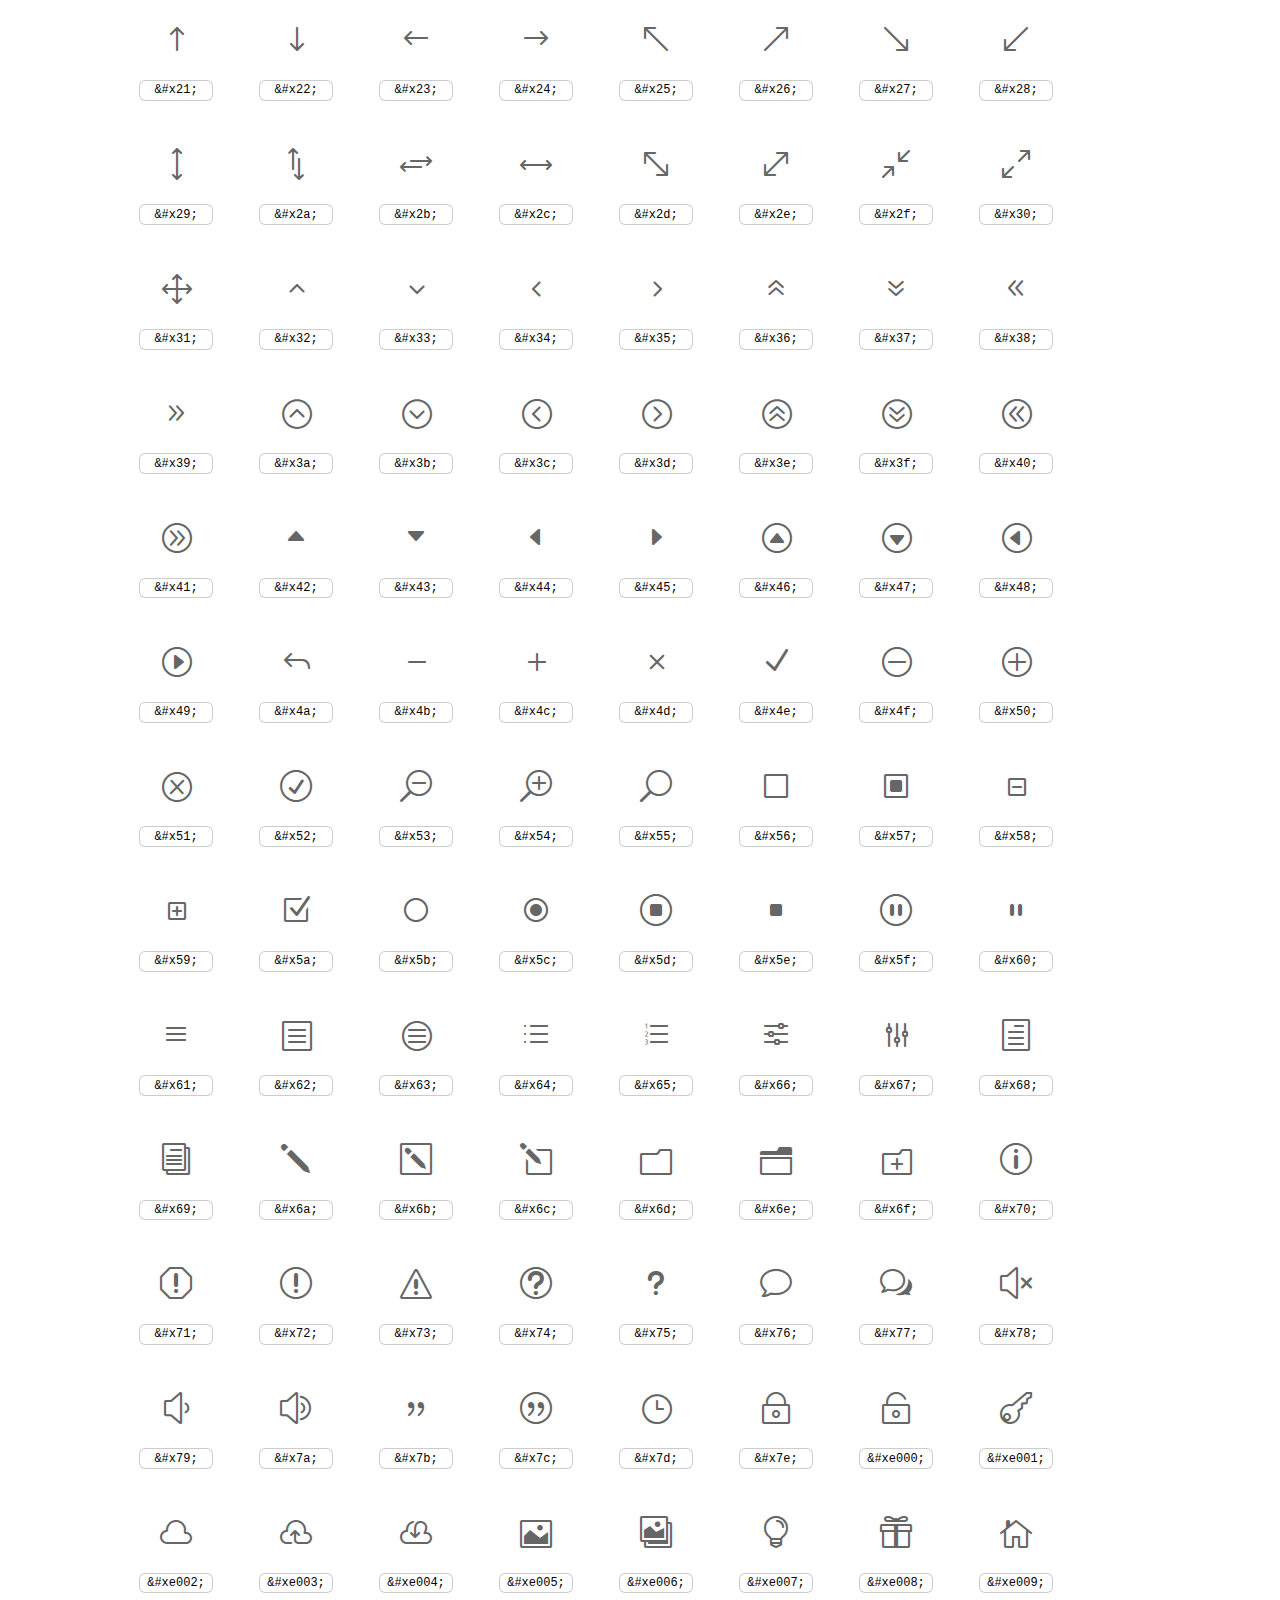
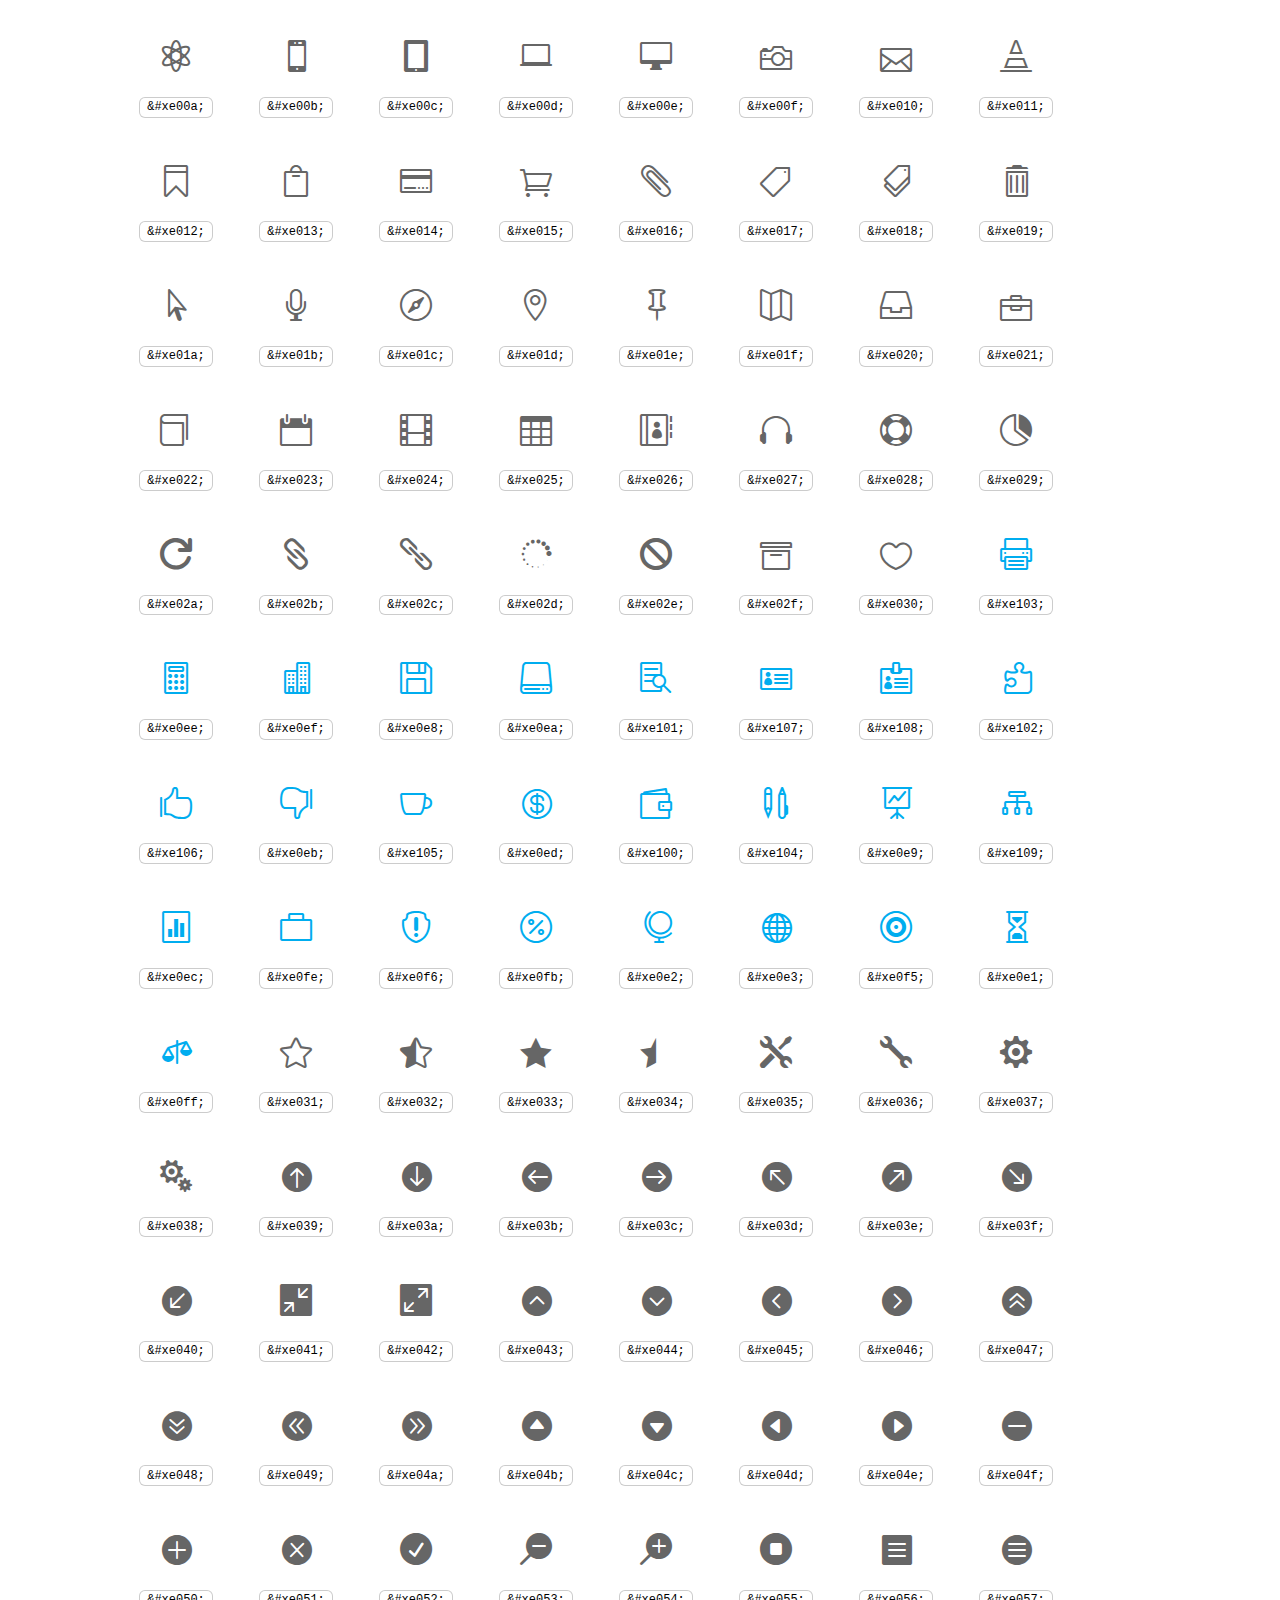
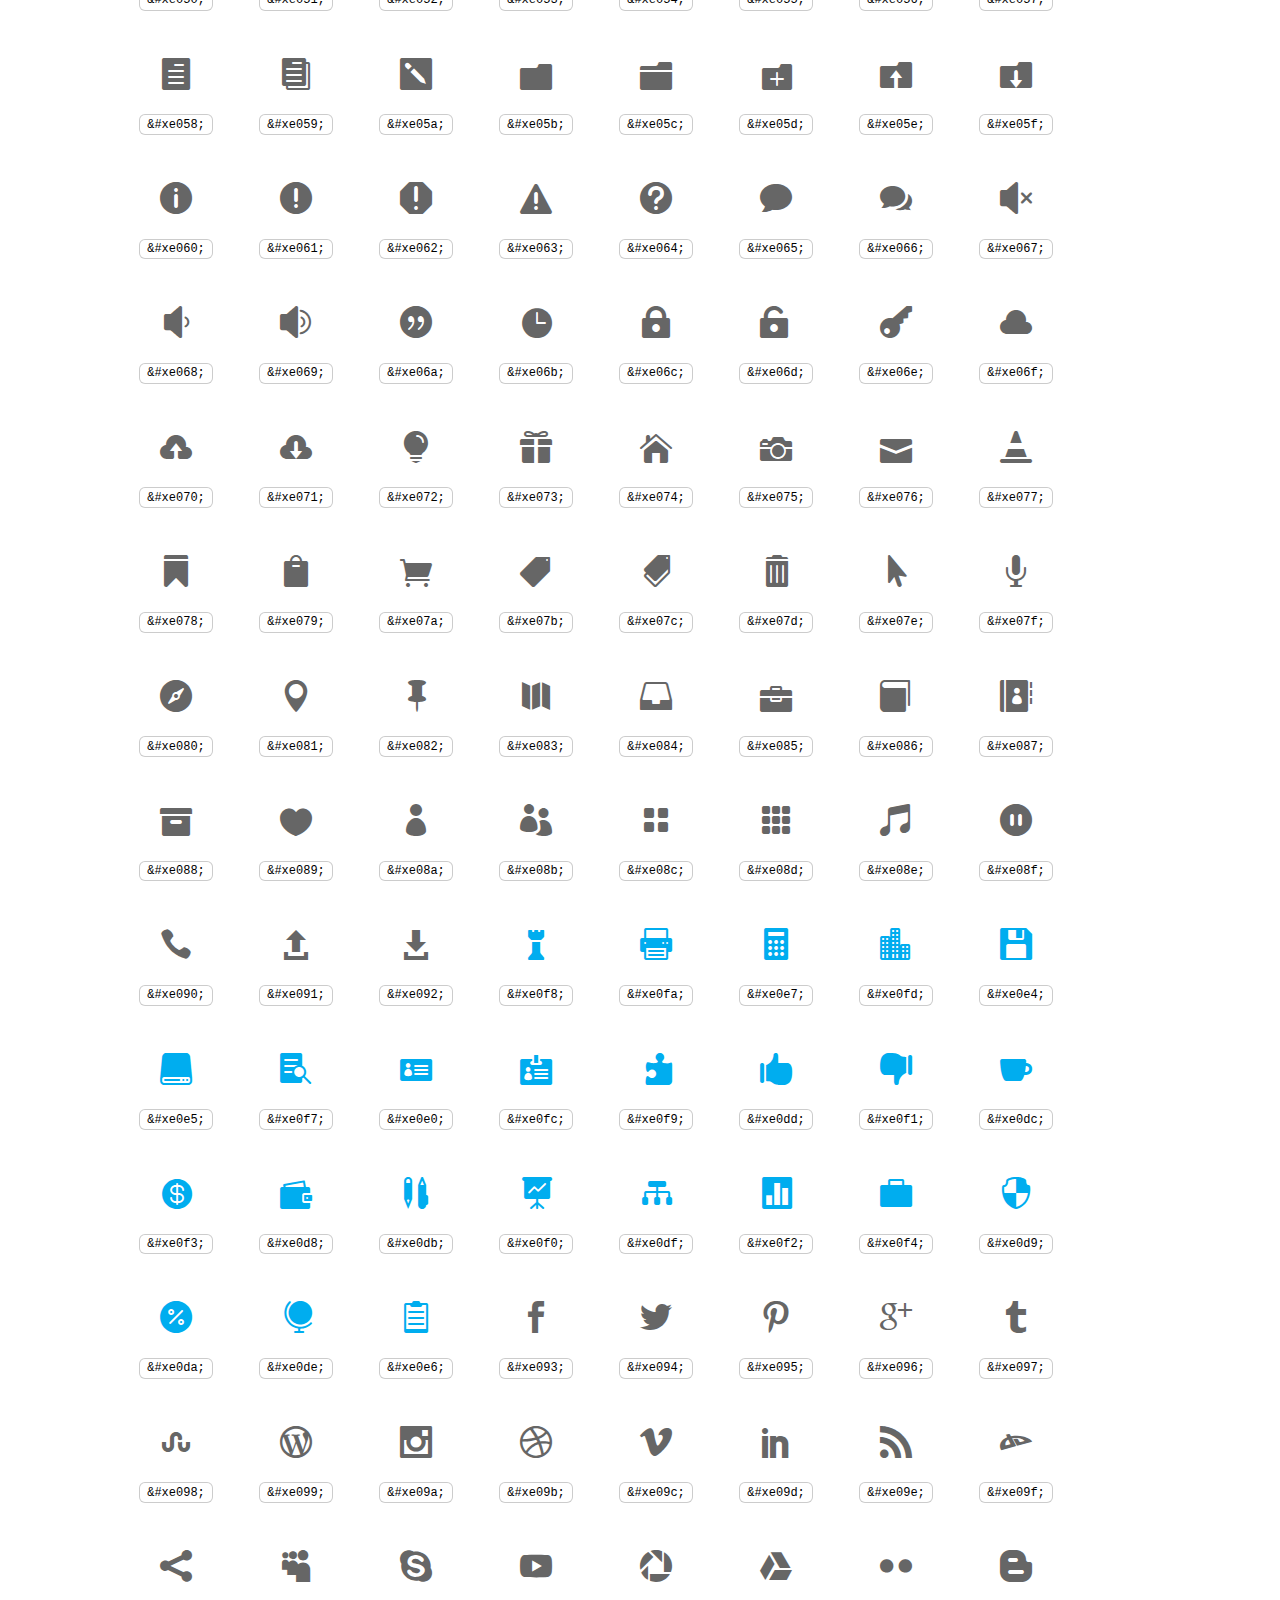
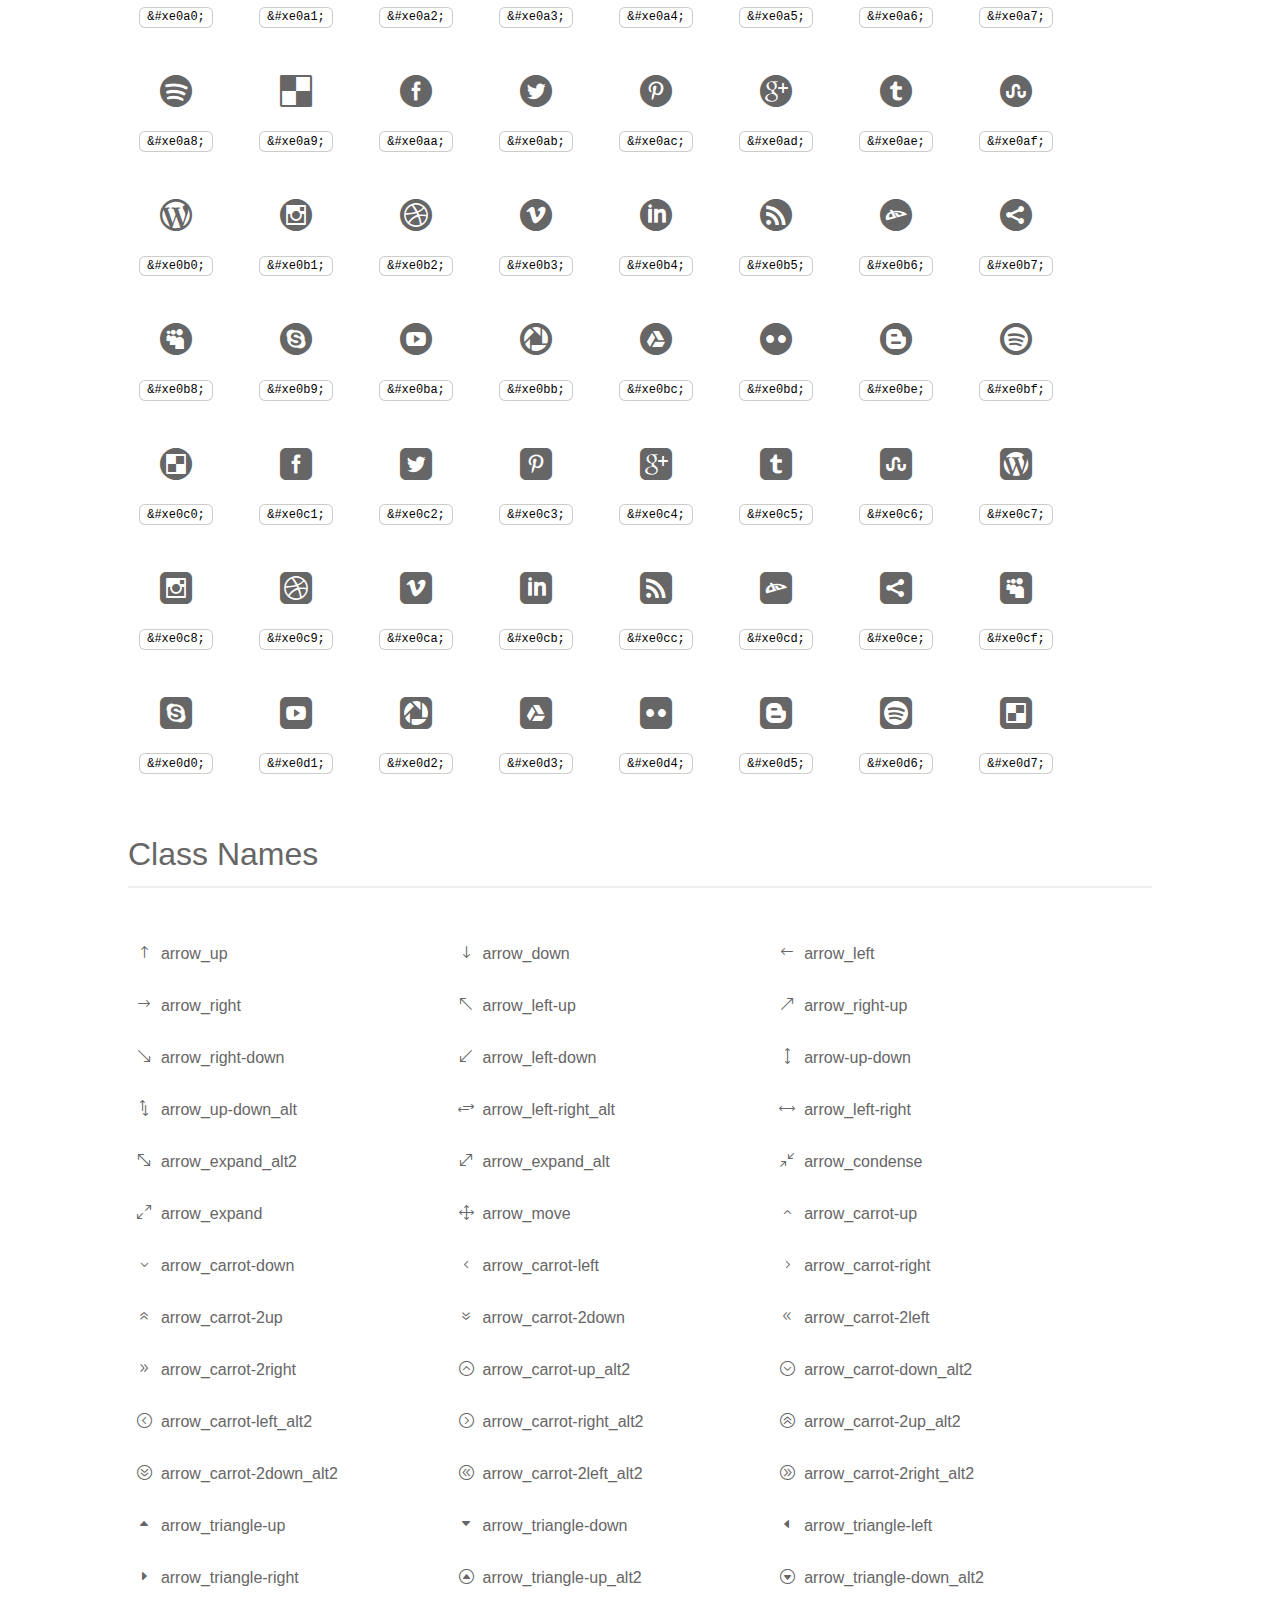
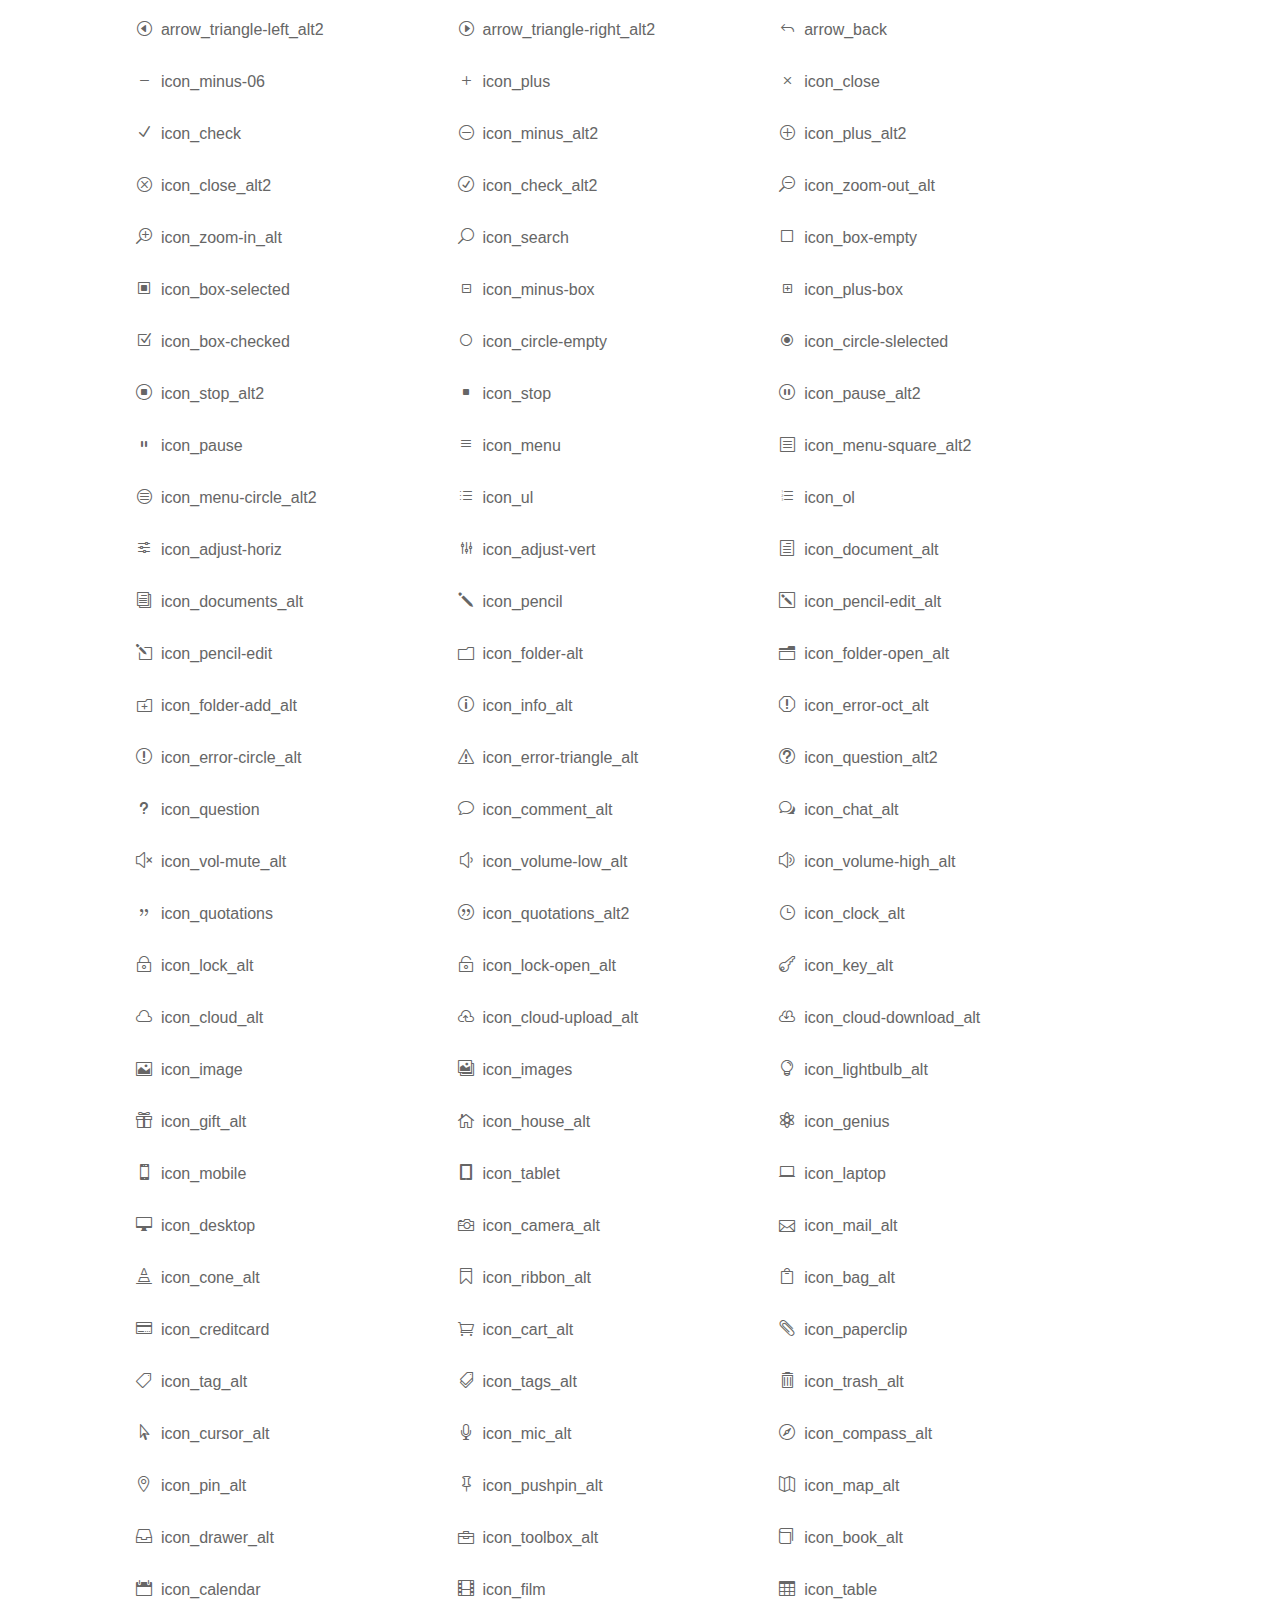
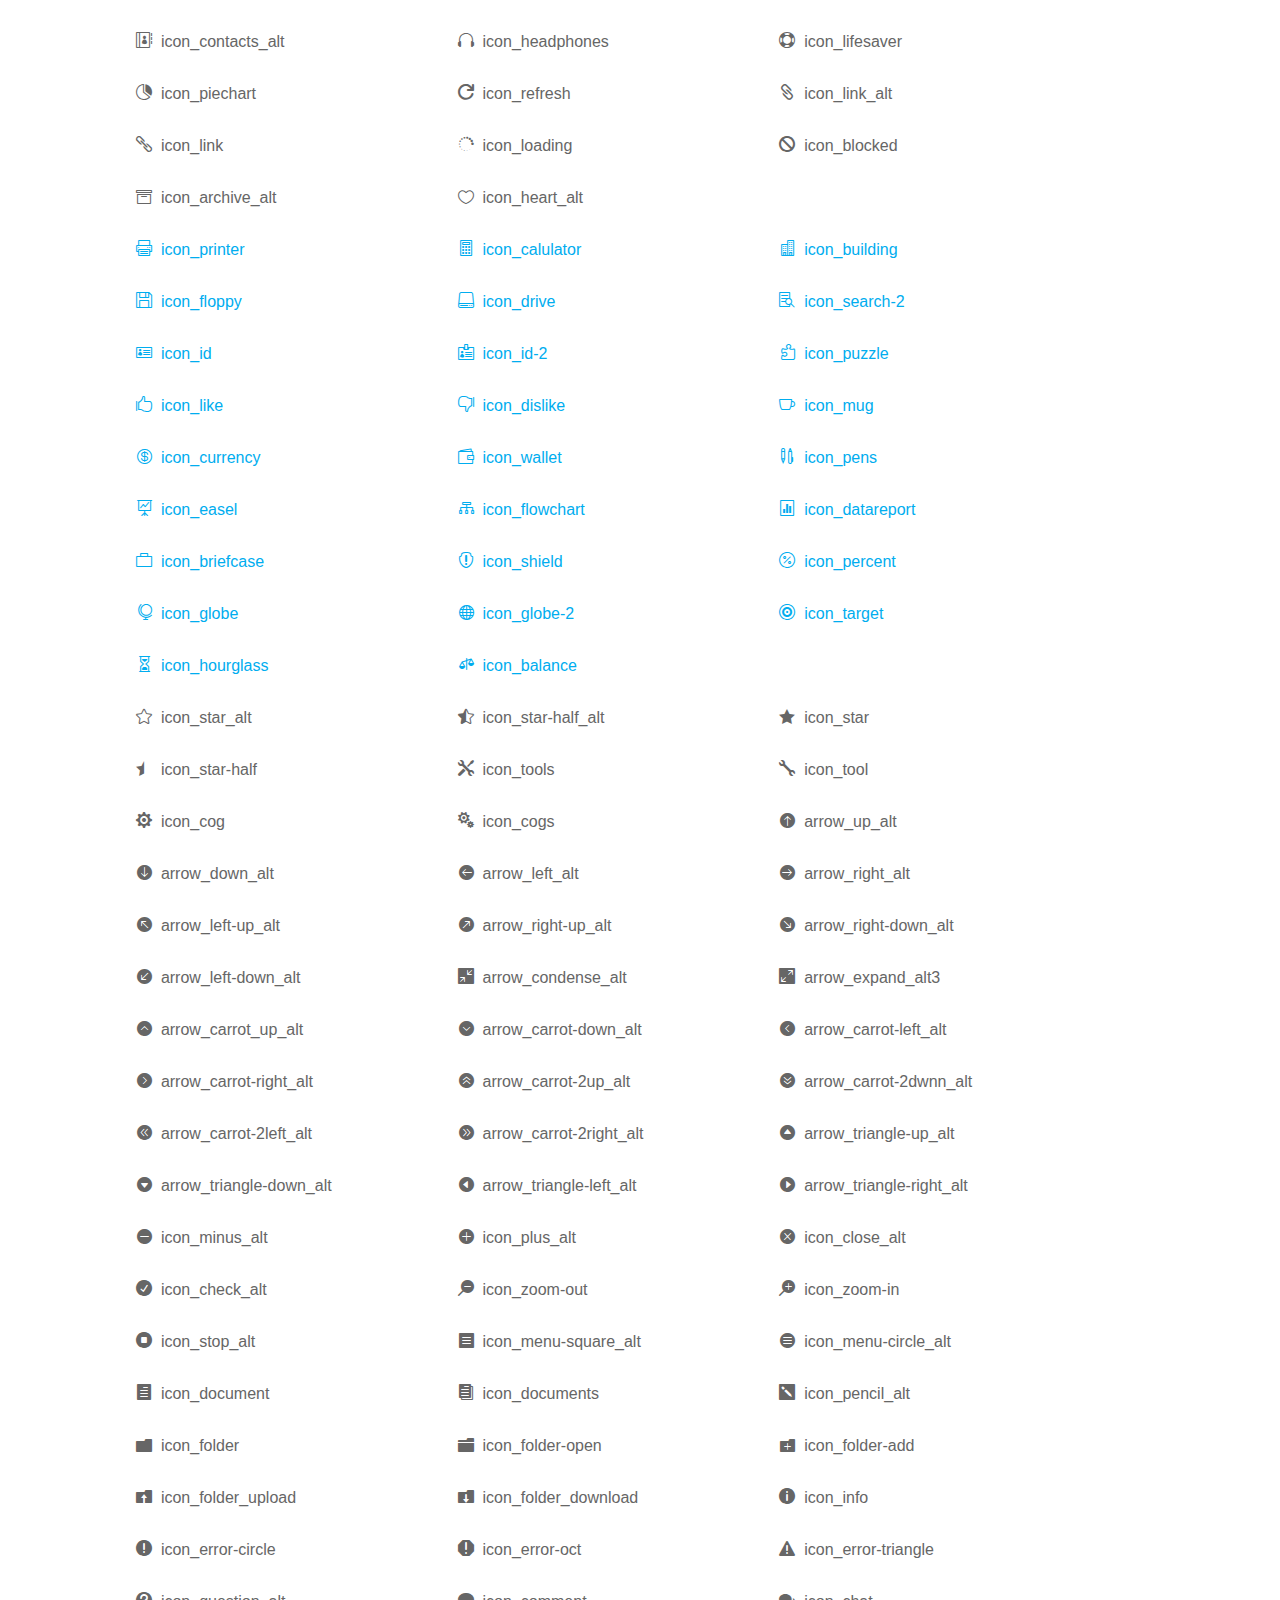
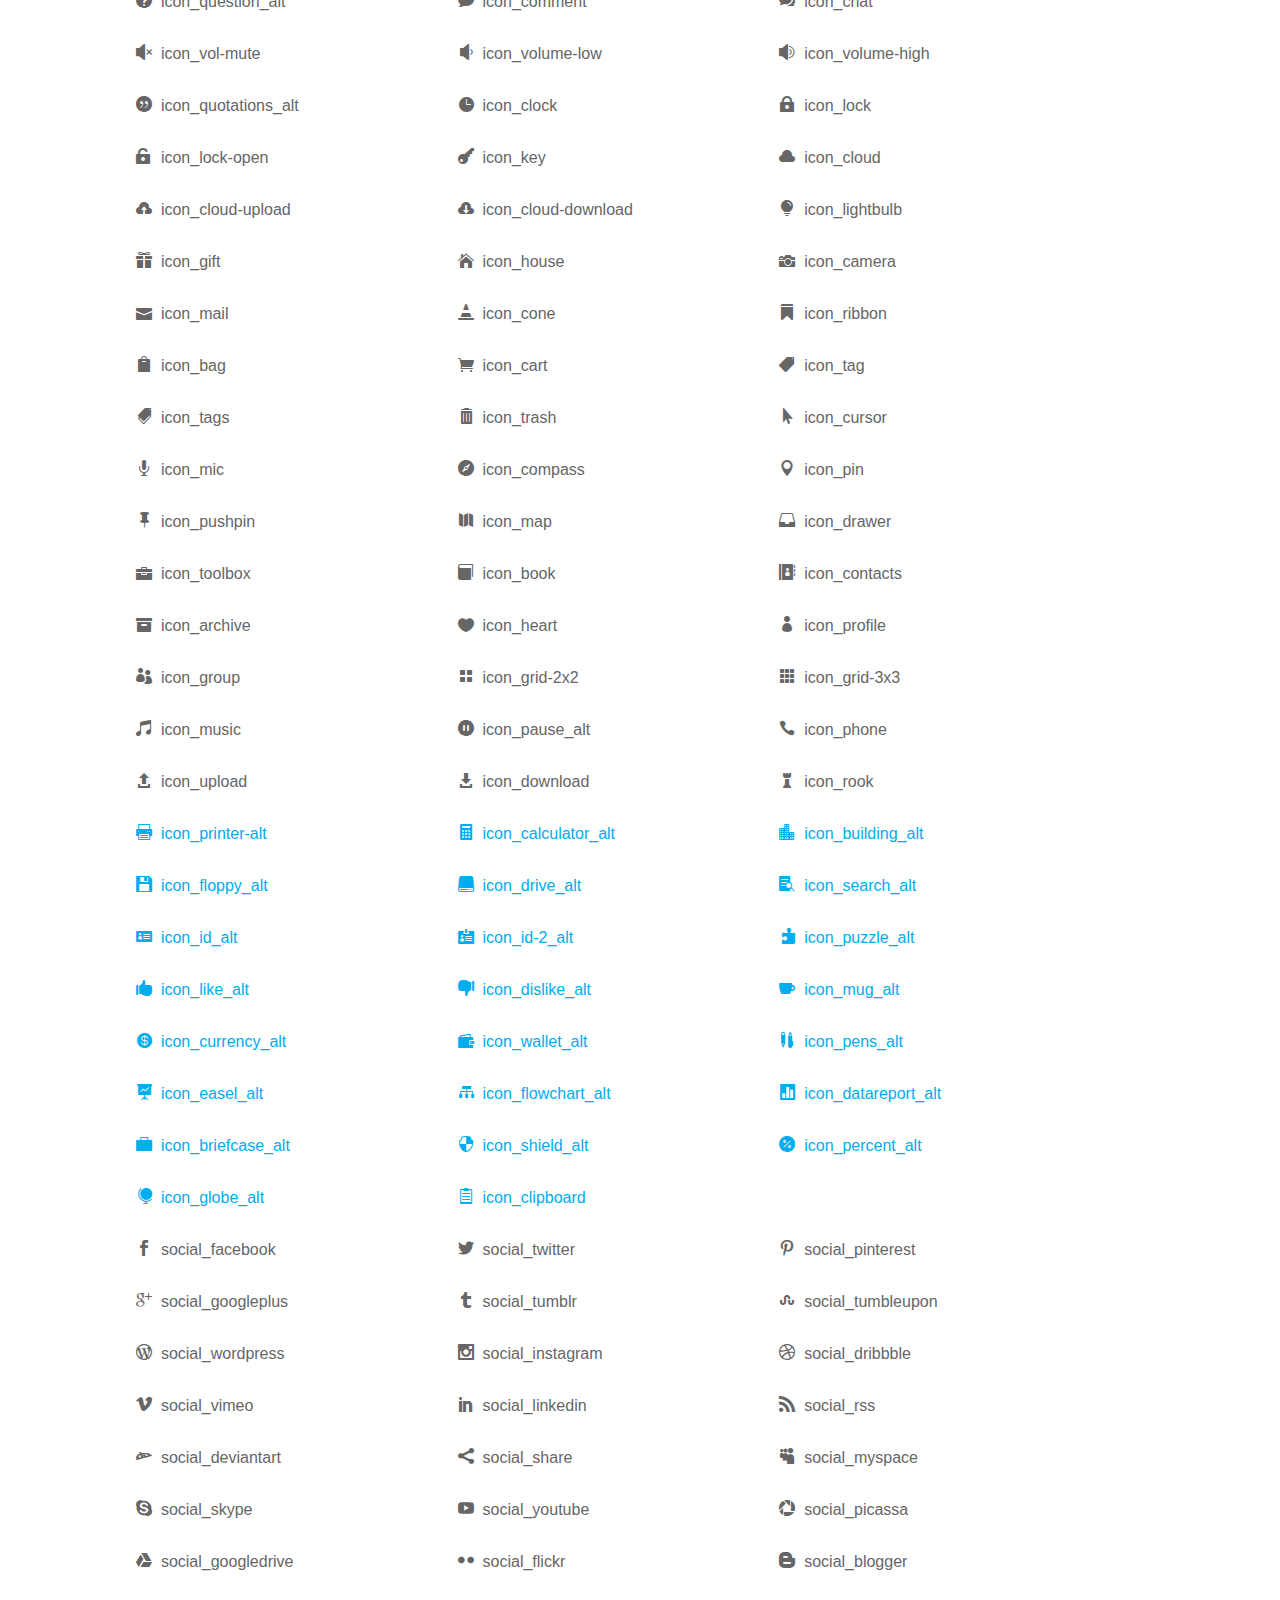
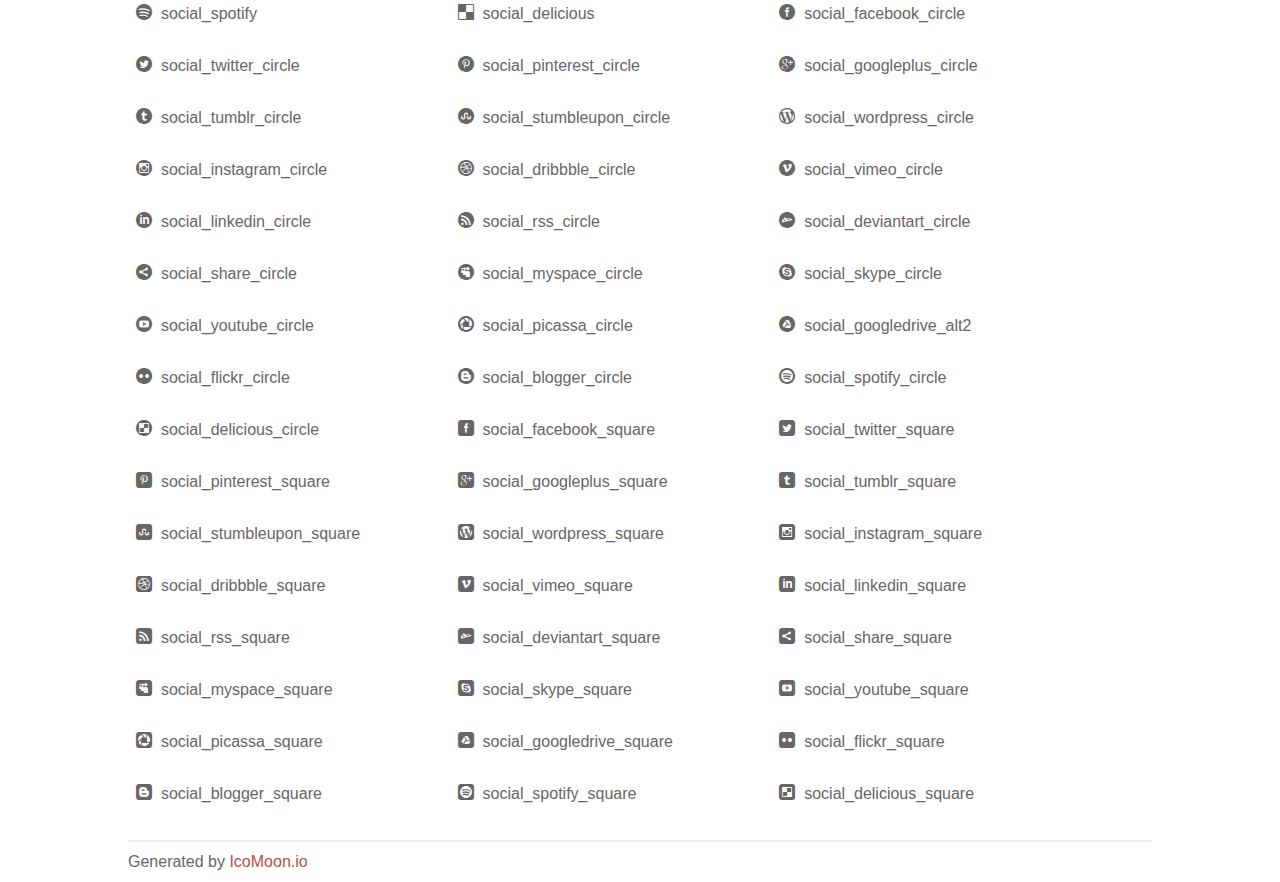
<file: fonts/elegant_font/HTML_CSS/index.html>
<!doctype html>
<html>
<head>
<title>Your Font/Glyphs</title>
<link rel="stylesheet" href="style.css" />
<!--[if lte IE 7]><script src="lte-ie7.js"></script><![endif]-->
<style>
	section, header, footer {display: block;}
	body {
		font-family: sans-serif;
		color: #666;
		line-height: 1.5;
		font-size: 1em;
	}
	* {
		-moz-box-sizing: border-box;
		-webkit-box-sizing: border-box;
		box-sizing: border-box;
		margin: 0;
		padding: 0;
	}
	.glyph {
		float: left;
		text-align: center;
		padding: .75em;
		margin: .4em 1.5em .75em 0;
		width: 6em;
		text-shadow: none;
	}
	
	.glyph input {
		font-family: consolas, monospace;
		font-size: 12px;
		width: 100%;
		text-align: center;
		border: 0;
		box-shadow: 0 0 0 1px #ccc;
		padding: .2em;
                -moz-border-radius: 5px;
                -webkit-border-radius: 5px;
	}
	
	

	.new {
		color:#00adef !important;
	}

	
	.w-main {
		width: 80%;
	}
	.centered {
		margin-left: auto;
		margin-right: auto;
	}
	.fs1 {
		font-size: 2em;
	}
	header {
		margin: 2em 0;
		padding-bottom: .5em;
		color: #666;
		box-shadow: 0 2px #eee;
	}
	header h1 {
		font-size: 2em;
		font-weight: normal;
	}
	.clearfix:before, .clearfix:after { content: ""; display: table; }
	.clearfix:after, .clear { clear: both; }
	footer {
		margin-top: 2em;
		padding: .5em 0;
		box-shadow: 0 -2px #eee;
	}
	a, a:visited {
		color: #B35047;
		text-decoration: none;
	}
	a:hover, a:focus {color: #000;}
	
	.box1 {
		font-size: 16px;
		display: inline-block;
		width: 30%;
		padding: .25em .5em;
		margin: 20px 10px 0 0;
	}
</style>
</head>
<body>
	<div class="w-main centered">
	<section class="mtm clearfix" id="glyphs">
	<div class="glyph">
		<div class="fs1" aria-hidden="true" data-icon="&#x21;"></div>
		<input type="text" readonly value="&amp;#x21;" />
	</div>
	<div class="glyph">
		<div class="fs1" aria-hidden="true" data-icon="&#x22;"></div>
		<input type="text" readonly value="&amp;#x22;" />
	</div>
	<div class="glyph">
		<div class="fs1" aria-hidden="true" data-icon="&#x23;"></div>
		<input type="text" readonly value="&amp;#x23;" />
	</div>
	<div class="glyph">
		<div class="fs1" aria-hidden="true" data-icon="&#x24;"></div>
		<input type="text" readonly value="&amp;#x24;" />
	</div>
	<div class="glyph">
		<div class="fs1" aria-hidden="true" data-icon="&#x25;"></div>
		<input type="text" readonly value="&amp;#x25;" />
	</div>
	<div class="glyph">
		<div class="fs1" aria-hidden="true" data-icon="&#x26;"></div>
		<input type="text" readonly value="&amp;#x26;" />
	</div>
	<div class="glyph">
		<div class="fs1" aria-hidden="true" data-icon="&#x27;"></div>
		<input type="text" readonly value="&amp;#x27;" />
	</div>
	<div class="glyph">
		<div class="fs1" aria-hidden="true" data-icon="&#x28;"></div>
		<input type="text" readonly value="&amp;#x28;" />
	</div>
	<div class="glyph">
		<div class="fs1" aria-hidden="true" data-icon="&#x29;"></div>
		<input type="text" readonly value="&amp;#x29;" />
	</div>
	<div class="glyph">
		<div class="fs1" aria-hidden="true" data-icon="&#x2a;"></div>
		<input type="text" readonly value="&amp;#x2a;" />
	</div>
	<div class="glyph">
		<div class="fs1" aria-hidden="true" data-icon="&#x2b;"></div>
		<input type="text" readonly value="&amp;#x2b;" />
	</div>
	<div class="glyph">
		<div class="fs1" aria-hidden="true" data-icon="&#x2c;"></div>
		<input type="text" readonly value="&amp;#x2c;" />
	</div>
	<div class="glyph">
		<div class="fs1" aria-hidden="true" data-icon="&#x2d;"></div>
		<input type="text" readonly value="&amp;#x2d;" />
	</div>
	<div class="glyph">
		<div class="fs1" aria-hidden="true" data-icon="&#x2e;"></div>
		<input type="text" readonly value="&amp;#x2e;" />
	</div>
	<div class="glyph">
		<div class="fs1" aria-hidden="true" data-icon="&#x2f;"></div>
		<input type="text" readonly value="&amp;#x2f;" />
	</div>
	<div class="glyph">
		<div class="fs1" aria-hidden="true" data-icon="&#x30;"></div>
		<input type="text" readonly value="&amp;#x30;" />
	</div>
	<div class="glyph">
		<div class="fs1" aria-hidden="true" data-icon="&#x31;"></div>
		<input type="text" readonly value="&amp;#x31;" />
	</div>
	<div class="glyph">
		<div class="fs1" aria-hidden="true" data-icon="&#x32;"></div>
		<input type="text" readonly value="&amp;#x32;" />
	</div>
	<div class="glyph">
		<div class="fs1" aria-hidden="true" data-icon="&#x33;"></div>
		<input type="text" readonly value="&amp;#x33;" />
	</div>
	<div class="glyph">
		<div class="fs1" aria-hidden="true" data-icon="&#x34;"></div>
		<input type="text" readonly value="&amp;#x34;" />
	</div>
	<div class="glyph">
		<div class="fs1" aria-hidden="true" data-icon="&#x35;"></div>
		<input type="text" readonly value="&amp;#x35;" />
	</div>
	<div class="glyph">
		<div class="fs1" aria-hidden="true" data-icon="&#x36;"></div>
		<input type="text" readonly value="&amp;#x36;" />
	</div>
	<div class="glyph">
		<div class="fs1" aria-hidden="true" data-icon="&#x37;"></div>
		<input type="text" readonly value="&amp;#x37;" />
	</div>
	<div class="glyph">
		<div class="fs1" aria-hidden="true" data-icon="&#x38;"></div>
		<input type="text" readonly value="&amp;#x38;" />
	</div>
	<div class="glyph">
		<div class="fs1" aria-hidden="true" data-icon="&#x39;"></div>
		<input type="text" readonly value="&amp;#x39;" />
	</div>
	<div class="glyph">
		<div class="fs1" aria-hidden="true" data-icon="&#x3a;"></div>
		<input type="text" readonly value="&amp;#x3a;" />
	</div>
	<div class="glyph">
		<div class="fs1" aria-hidden="true" data-icon="&#x3b;"></div>
		<input type="text" readonly value="&amp;#x3b;" />
	</div>
	<div class="glyph">
		<div class="fs1" aria-hidden="true" data-icon="&#x3c;"></div>
		<input type="text" readonly value="&amp;#x3c;" />
	</div>
	<div class="glyph">
		<div class="fs1" aria-hidden="true" data-icon="&#x3d;"></div>
		<input type="text" readonly value="&amp;#x3d;" />
	</div>
	<div class="glyph">
		<div class="fs1" aria-hidden="true" data-icon="&#x3e;"></div>
		<input type="text" readonly value="&amp;#x3e;" />
	</div>
	<div class="glyph">
		<div class="fs1" aria-hidden="true" data-icon="&#x3f;"></div>
		<input type="text" readonly value="&amp;#x3f;" />
	</div>
	<div class="glyph">
		<div class="fs1" aria-hidden="true" data-icon="&#x40;"></div>
		<input type="text" readonly value="&amp;#x40;" />
	</div>
	<div class="glyph">
		<div class="fs1" aria-hidden="true" data-icon="&#x41;"></div>
		<input type="text" readonly value="&amp;#x41;" />
	</div>
	<div class="glyph">
		<div class="fs1" aria-hidden="true" data-icon="&#x42;"></div>
		<input type="text" readonly value="&amp;#x42;" />
	</div>
	<div class="glyph">
		<div class="fs1" aria-hidden="true" data-icon="&#x43;"></div>
		<input type="text" readonly value="&amp;#x43;" />
	</div>
	<div class="glyph">
		<div class="fs1" aria-hidden="true" data-icon="&#x44;"></div>
		<input type="text" readonly value="&amp;#x44;" />
	</div>
	<div class="glyph">
		<div class="fs1" aria-hidden="true" data-icon="&#x45;"></div>
		<input type="text" readonly value="&amp;#x45;" />
	</div>
	<div class="glyph">
		<div class="fs1" aria-hidden="true" data-icon="&#x46;"></div>
		<input type="text" readonly value="&amp;#x46;" />
	</div>
	<div class="glyph">
		<div class="fs1" aria-hidden="true" data-icon="&#x47;"></div>
		<input type="text" readonly value="&amp;#x47;" />
	</div>
	<div class="glyph">
		<div class="fs1" aria-hidden="true" data-icon="&#x48;"></div>
		<input type="text" readonly value="&amp;#x48;" />
	</div>
	<div class="glyph">
		<div class="fs1" aria-hidden="true" data-icon="&#x49;"></div>
		<input type="text" readonly value="&amp;#x49;" />
	</div>
	<div class="glyph">
		<div class="fs1" aria-hidden="true" data-icon="&#x4a;"></div>
		<input type="text" readonly value="&amp;#x4a;" />
	</div>
	<div class="glyph">
		<div class="fs1" aria-hidden="true" data-icon="&#x4b;"></div>
		<input type="text" readonly value="&amp;#x4b;" />
	</div>
	<div class="glyph">
		<div class="fs1" aria-hidden="true" data-icon="&#x4c;"></div>
		<input type="text" readonly value="&amp;#x4c;" />
	</div>
	<div class="glyph">
		<div class="fs1" aria-hidden="true" data-icon="&#x4d;"></div>
		<input type="text" readonly value="&amp;#x4d;" />
	</div>
	<div class="glyph">
		<div class="fs1" aria-hidden="true" data-icon="&#x4e;"></div>
		<input type="text" readonly value="&amp;#x4e;" />
	</div>
	<div class="glyph">
		<div class="fs1" aria-hidden="true" data-icon="&#x4f;"></div>
		<input type="text" readonly value="&amp;#x4f;" />
	</div>
	<div class="glyph">
		<div class="fs1" aria-hidden="true" data-icon="&#x50;"></div>
		<input type="text" readonly value="&amp;#x50;" />
	</div>
	<div class="glyph">
		<div class="fs1" aria-hidden="true" data-icon="&#x51;"></div>
		<input type="text" readonly value="&amp;#x51;" />
	</div>
	<div class="glyph">
		<div class="fs1" aria-hidden="true" data-icon="&#x52;"></div>
		<input type="text" readonly value="&amp;#x52;" />
	</div>
	<div class="glyph">
		<div class="fs1" aria-hidden="true" data-icon="&#x53;"></div>
		<input type="text" readonly value="&amp;#x53;" />
	</div>
	<div class="glyph">
		<div class="fs1" aria-hidden="true" data-icon="&#x54;"></div>
		<input type="text" readonly value="&amp;#x54;" />
	</div>
	<div class="glyph">
		<div class="fs1" aria-hidden="true" data-icon="&#x55;"></div>
		<input type="text" readonly value="&amp;#x55;" />
	</div>
	<div class="glyph">
		<div class="fs1" aria-hidden="true" data-icon="&#x56;"></div>
		<input type="text" readonly value="&amp;#x56;" />
	</div>
	<div class="glyph">
		<div class="fs1" aria-hidden="true" data-icon="&#x57;"></div>
		<input type="text" readonly value="&amp;#x57;" />
	</div>
	<div class="glyph">
		<div class="fs1" aria-hidden="true" data-icon="&#x58;"></div>
		<input type="text" readonly value="&amp;#x58;" />
	</div>
	<div class="glyph">
		<div class="fs1" aria-hidden="true" data-icon="&#x59;"></div>
		<input type="text" readonly value="&amp;#x59;" />
	</div>
	<div class="glyph">
		<div class="fs1" aria-hidden="true" data-icon="&#x5a;"></div>
		<input type="text" readonly value="&amp;#x5a;" />
	</div>
	<div class="glyph">
		<div class="fs1" aria-hidden="true" data-icon="&#x5b;"></div>
		<input type="text" readonly value="&amp;#x5b;" />
	</div>
	<div class="glyph">
		<div class="fs1" aria-hidden="true" data-icon="&#x5c;"></div>
		<input type="text" readonly value="&amp;#x5c;" />
	</div>
	<div class="glyph">
		<div class="fs1" aria-hidden="true" data-icon="&#x5d;"></div>
		<input type="text" readonly value="&amp;#x5d;" />
	</div>
	<div class="glyph">
		<div class="fs1" aria-hidden="true" data-icon="&#x5e;"></div>
		<input type="text" readonly value="&amp;#x5e;" />
	</div>
	<div class="glyph">
		<div class="fs1" aria-hidden="true" data-icon="&#x5f;"></div>
		<input type="text" readonly value="&amp;#x5f;" />
	</div>
	<div class="glyph">
		<div class="fs1" aria-hidden="true" data-icon="&#x60;"></div>
		<input type="text" readonly value="&amp;#x60;" />
	</div>
	<div class="glyph">
		<div class="fs1" aria-hidden="true" data-icon="&#x61;"></div>
		<input type="text" readonly value="&amp;#x61;" />
	</div>
	<div class="glyph">
		<div class="fs1" aria-hidden="true" data-icon="&#x62;"></div>
		<input type="text" readonly value="&amp;#x62;" />
	</div>
	<div class="glyph">
		<div class="fs1" aria-hidden="true" data-icon="&#x63;"></div>
		<input type="text" readonly value="&amp;#x63;" />
	</div>
	<div class="glyph">
		<div class="fs1" aria-hidden="true" data-icon="&#x64;"></div>
		<input type="text" readonly value="&amp;#x64;" />
	</div>
	<div class="glyph">
		<div class="fs1" aria-hidden="true" data-icon="&#x65;"></div>
		<input type="text" readonly value="&amp;#x65;" />
	</div>
	<div class="glyph">
		<div class="fs1" aria-hidden="true" data-icon="&#x66;"></div>
		<input type="text" readonly value="&amp;#x66;" />
	</div>
	<div class="glyph">
		<div class="fs1" aria-hidden="true" data-icon="&#x67;"></div>
		<input type="text" readonly value="&amp;#x67;" />
	</div>
	<div class="glyph">
		<div class="fs1" aria-hidden="true" data-icon="&#x68;"></div>
		<input type="text" readonly value="&amp;#x68;" />
	</div>
	<div class="glyph">
		<div class="fs1" aria-hidden="true" data-icon="&#x69;"></div>
		<input type="text" readonly value="&amp;#x69;" />
	</div>
	<div class="glyph">
		<div class="fs1" aria-hidden="true" data-icon="&#x6a;"></div>
		<input type="text" readonly value="&amp;#x6a;" />
	</div>
	<div class="glyph">
		<div class="fs1" aria-hidden="true" data-icon="&#x6b;"></div>
		<input type="text" readonly value="&amp;#x6b;" />
	</div>
	<div class="glyph">
		<div class="fs1" aria-hidden="true" data-icon="&#x6c;"></div>
		<input type="text" readonly value="&amp;#x6c;" />
	</div>
	<div class="glyph">
		<div class="fs1" aria-hidden="true" data-icon="&#x6d;"></div>
		<input type="text" readonly value="&amp;#x6d;" />
	</div>
	<div class="glyph">
		<div class="fs1" aria-hidden="true" data-icon="&#x6e;"></div>
		<input type="text" readonly value="&amp;#x6e;" />
	</div>
	<div class="glyph">
		<div class="fs1" aria-hidden="true" data-icon="&#x6f;"></div>
		<input type="text" readonly value="&amp;#x6f;" />
	</div>
	<div class="glyph">
		<div class="fs1" aria-hidden="true" data-icon="&#x70;"></div>
		<input type="text" readonly value="&amp;#x70;" />
	</div>
	<div class="glyph">
		<div class="fs1" aria-hidden="true" data-icon="&#x71;"></div>
		<input type="text" readonly value="&amp;#x71;" />
	</div>
	<div class="glyph">
		<div class="fs1" aria-hidden="true" data-icon="&#x72;"></div>
		<input type="text" readonly value="&amp;#x72;" />
	</div>
	<div class="glyph">
		<div class="fs1" aria-hidden="true" data-icon="&#x73;"></div>
		<input type="text" readonly value="&amp;#x73;" />
	</div>
	<div class="glyph">
		<div class="fs1" aria-hidden="true" data-icon="&#x74;"></div>
		<input type="text" readonly value="&amp;#x74;" />
	</div>
	<div class="glyph">
		<div class="fs1" aria-hidden="true" data-icon="&#x75;"></div>
		<input type="text" readonly value="&amp;#x75;" />
	</div>
	<div class="glyph">
		<div class="fs1" aria-hidden="true" data-icon="&#x76;"></div>
		<input type="text" readonly value="&amp;#x76;" />
	</div>
	<div class="glyph">
		<div class="fs1" aria-hidden="true" data-icon="&#x77;"></div>
		<input type="text" readonly value="&amp;#x77;" />
	</div>
	<div class="glyph">
		<div class="fs1" aria-hidden="true" data-icon="&#x78;"></div>
		<input type="text" readonly value="&amp;#x78;" />
	</div>
	<div class="glyph">
		<div class="fs1" aria-hidden="true" data-icon="&#x79;"></div>
		<input type="text" readonly value="&amp;#x79;" />
	</div>
	<div class="glyph">
		<div class="fs1" aria-hidden="true" data-icon="&#x7a;"></div>
		<input type="text" readonly value="&amp;#x7a;" />
	</div>
	<div class="glyph">
		<div class="fs1" aria-hidden="true" data-icon="&#x7b;"></div>
		<input type="text" readonly value="&amp;#x7b;" />
	</div>
	<div class="glyph">
		<div class="fs1" aria-hidden="true" data-icon="&#x7c;"></div>
		<input type="text" readonly value="&amp;#x7c;" />
	</div>
	<div class="glyph">
		<div class="fs1" aria-hidden="true" data-icon="&#x7d;"></div>
		<input type="text" readonly value="&amp;#x7d;" />
	</div>
	<div class="glyph">
		<div class="fs1" aria-hidden="true" data-icon="&#x7e;"></div>
		<input type="text" readonly value="&amp;#x7e;" />
	</div>
	<div class="glyph">
		<div class="fs1" aria-hidden="true" data-icon="&#xe000;"></div>
		<input type="text" readonly value="&amp;#xe000;" />
	</div>
	<div class="glyph">
		<div class="fs1" aria-hidden="true" data-icon="&#xe001;"></div>
		<input type="text" readonly value="&amp;#xe001;" />
	</div>
	<div class="glyph">
		<div class="fs1" aria-hidden="true" data-icon="&#xe002;"></div>
		<input type="text" readonly value="&amp;#xe002;" />
	</div>
	<div class="glyph">
		<div class="fs1" aria-hidden="true" data-icon="&#xe003;"></div>
		<input type="text" readonly value="&amp;#xe003;" />
	</div>
	<div class="glyph">
		<div class="fs1" aria-hidden="true" data-icon="&#xe004;"></div>
		<input type="text" readonly value="&amp;#xe004;" />
	</div>
	<div class="glyph">
		<div class="fs1" aria-hidden="true" data-icon="&#xe005;"></div>
		<input type="text" readonly value="&amp;#xe005;" />
	</div>
	<div class="glyph">
		<div class="fs1" aria-hidden="true" data-icon="&#xe006;"></div>
		<input type="text" readonly value="&amp;#xe006;" />
	</div>
	<div class="glyph">
		<div class="fs1" aria-hidden="true" data-icon="&#xe007;"></div>
		<input type="text" readonly value="&amp;#xe007;" />
	</div>
	<div class="glyph">
		<div class="fs1" aria-hidden="true" data-icon="&#xe008;"></div>
		<input type="text" readonly value="&amp;#xe008;" />
	</div>
	<div class="glyph">
		<div class="fs1" aria-hidden="true" data-icon="&#xe009;"></div>
		<input type="text" readonly value="&amp;#xe009;" />
	</div>
	<div class="glyph">
		<div class="fs1" aria-hidden="true" data-icon="&#xe00a;"></div>
		<input type="text" readonly value="&amp;#xe00a;" />
	</div>
	<div class="glyph">
		<div class="fs1" aria-hidden="true" data-icon="&#xe00b;"></div>
		<input type="text" readonly value="&amp;#xe00b;" />
	</div>
	<div class="glyph">
		<div class="fs1" aria-hidden="true" data-icon="&#xe00c;"></div>
		<input type="text" readonly value="&amp;#xe00c;" />
	</div>
	<div class="glyph">
		<div class="fs1" aria-hidden="true" data-icon="&#xe00d;"></div>
		<input type="text" readonly value="&amp;#xe00d;" />
	</div>
	<div class="glyph">
		<div class="fs1" aria-hidden="true" data-icon="&#xe00e;"></div>
		<input type="text" readonly value="&amp;#xe00e;" />
	</div>
	<div class="glyph">
		<div class="fs1" aria-hidden="true" data-icon="&#xe00f;"></div>
		<input type="text" readonly value="&amp;#xe00f;" />
	</div>
	<div class="glyph">
		<div class="fs1" aria-hidden="true" data-icon="&#xe010;"></div>
		<input type="text" readonly value="&amp;#xe010;" />
	</div>
	<div class="glyph">
		<div class="fs1" aria-hidden="true" data-icon="&#xe011;"></div>
		<input type="text" readonly value="&amp;#xe011;" />
	</div>
	<div class="glyph">
		<div class="fs1" aria-hidden="true" data-icon="&#xe012;"></div>
		<input type="text" readonly value="&amp;#xe012;" />
	</div>
	<div class="glyph">
		<div class="fs1" aria-hidden="true" data-icon="&#xe013;"></div>
		<input type="text" readonly value="&amp;#xe013;" />
	</div>
	<div class="glyph">
		<div class="fs1" aria-hidden="true" data-icon="&#xe014;"></div>
		<input type="text" readonly value="&amp;#xe014;" />
	</div>
	<div class="glyph">
		<div class="fs1" aria-hidden="true" data-icon="&#xe015;"></div>
		<input type="text" readonly value="&amp;#xe015;" />
	</div>
	<div class="glyph">
		<div class="fs1" aria-hidden="true" data-icon="&#xe016;"></div>
		<input type="text" readonly value="&amp;#xe016;" />
	</div>
	<div class="glyph">
		<div class="fs1" aria-hidden="true" data-icon="&#xe017;"></div>
		<input type="text" readonly value="&amp;#xe017;" />
	</div>
	<div class="glyph">
		<div class="fs1" aria-hidden="true" data-icon="&#xe018;"></div>
		<input type="text" readonly value="&amp;#xe018;" />
	</div>
	<div class="glyph">
		<div class="fs1" aria-hidden="true" data-icon="&#xe019;"></div>
		<input type="text" readonly value="&amp;#xe019;" />
	</div>
	<div class="glyph">
		<div class="fs1" aria-hidden="true" data-icon="&#xe01a;"></div>
		<input type="text" readonly value="&amp;#xe01a;" />
	</div>
	<div class="glyph">
		<div class="fs1" aria-hidden="true" data-icon="&#xe01b;"></div>
		<input type="text" readonly value="&amp;#xe01b;" />
	</div>
	<div class="glyph">
		<div class="fs1" aria-hidden="true" data-icon="&#xe01c;"></div>
		<input type="text" readonly value="&amp;#xe01c;" />
	</div>
	<div class="glyph">
		<div class="fs1" aria-hidden="true" data-icon="&#xe01d;"></div>
		<input type="text" readonly value="&amp;#xe01d;" />
	</div>
	<div class="glyph">
		<div class="fs1" aria-hidden="true" data-icon="&#xe01e;"></div>
		<input type="text" readonly value="&amp;#xe01e;" />
	</div>
	<div class="glyph">
		<div class="fs1" aria-hidden="true" data-icon="&#xe01f;"></div>
		<input type="text" readonly value="&amp;#xe01f;" />
	</div>
	<div class="glyph">
		<div class="fs1" aria-hidden="true" data-icon="&#xe020;"></div>
		<input type="text" readonly value="&amp;#xe020;" />
	</div>
	<div class="glyph">
		<div class="fs1" aria-hidden="true" data-icon="&#xe021;"></div>
		<input type="text" readonly value="&amp;#xe021;" />
	</div>
	<div class="glyph">
		<div class="fs1" aria-hidden="true" data-icon="&#xe022;"></div>
		<input type="text" readonly value="&amp;#xe022;" />
	</div>
	<div class="glyph">
		<div class="fs1" aria-hidden="true" data-icon="&#xe023;"></div>
		<input type="text" readonly value="&amp;#xe023;" />
	</div>
	<div class="glyph">
		<div class="fs1" aria-hidden="true" data-icon="&#xe024;"></div>
		<input type="text" readonly value="&amp;#xe024;" />
	</div>
	<div class="glyph">
		<div class="fs1" aria-hidden="true" data-icon="&#xe025;"></div>
		<input type="text" readonly value="&amp;#xe025;" />
	</div>
	<div class="glyph">
		<div class="fs1" aria-hidden="true" data-icon="&#xe026;"></div>
		<input type="text" readonly value="&amp;#xe026;" />
	</div>
	<div class="glyph">
		<div class="fs1" aria-hidden="true" data-icon="&#xe027;"></div>
		<input type="text" readonly value="&amp;#xe027;" />
	</div>
	<div class="glyph">
		<div class="fs1" aria-hidden="true" data-icon="&#xe028;"></div>
		<input type="text" readonly value="&amp;#xe028;" />
	</div>
	<div class="glyph">
		<div class="fs1" aria-hidden="true" data-icon="&#xe029;"></div>
		<input type="text" readonly value="&amp;#xe029;" />
	</div>
	<div class="glyph">
		<div class="fs1" aria-hidden="true" data-icon="&#xe02a;"></div>
		<input type="text" readonly value="&amp;#xe02a;" />
	</div>
	<div class="glyph">
		<div class="fs1" aria-hidden="true" data-icon="&#xe02b;"></div>
		<input type="text" readonly value="&amp;#xe02b;" />
	</div>
	<div class="glyph">
		<div class="fs1" aria-hidden="true" data-icon="&#xe02c;"></div>
		<input type="text" readonly value="&amp;#xe02c;" />
	</div>
	<div class="glyph">
		<div class="fs1" aria-hidden="true" data-icon="&#xe02d;"></div>
		<input type="text" readonly value="&amp;#xe02d;" />
	</div>
	<div class="glyph">
		<div class="fs1" aria-hidden="true" data-icon="&#xe02e;"></div>
		<input type="text" readonly value="&amp;#xe02e;" />
	</div>
	<div class="glyph">
		<div class="fs1" aria-hidden="true" data-icon="&#xe02f;"></div>
		<input type="text" readonly value="&amp;#xe02f;" />
	</div>
	<div class="glyph">
		<div class="fs1" aria-hidden="true" data-icon="&#xe030;"></div>
		<input type="text" readonly value="&amp;#xe030;" />
	</div>
    
    <div class="new">
    
    <div class="glyph">
		<div class="fs1" aria-hidden="true" data-icon="&#xe103;"></div>
		<input type="text" readonly value="&amp;#xe103;" />
	</div>
	<div class="glyph">
		<div class="fs1" aria-hidden="true" data-icon="&#xe0ee;"></div>
		<input type="text" readonly value="&amp;#xe0ee;" />
	</div>
	<div class="glyph">
		<div class="fs1" aria-hidden="true" data-icon="&#xe0ef;"></div>
		<input type="text" readonly value="&amp;#xe0ef;" />
	</div>
	<div class="glyph">
		<div class="fs1" aria-hidden="true" data-icon="&#xe0e8;"></div>
		<input type="text" readonly value="&amp;#xe0e8;" />
	</div>
	<div class="glyph">
		<div class="fs1" aria-hidden="true" data-icon="&#xe0ea;"></div>
		<input type="text" readonly value="&amp;#xe0ea;" />
	</div>
	<div class="glyph">
		<div class="fs1" aria-hidden="true" data-icon="&#xe101;"></div>
		<input type="text" readonly value="&amp;#xe101;" />
	</div>
	<div class="glyph">
		<div class="fs1" aria-hidden="true" data-icon="&#xe107;"></div>
		<input type="text" readonly value="&amp;#xe107;" />
	</div>
	<div class="glyph">
		<div class="fs1" aria-hidden="true" data-icon="&#xe108;"></div>
		<input type="text" readonly value="&amp;#xe108;" />
	</div>
	<div class="glyph">
		<div class="fs1" aria-hidden="true" data-icon="&#xe102;"></div>
		<input type="text" readonly value="&amp;#xe102;" />
	</div>
	<div class="glyph">
		<div class="fs1" aria-hidden="true" data-icon="&#xe106;"></div>
		<input type="text" readonly value="&amp;#xe106;" />
	</div>
	<div class="glyph">
		<div class="fs1" aria-hidden="true" data-icon="&#xe0eb;"></div>
		<input type="text" readonly value="&amp;#xe0eb;" />
	</div>
	<div class="glyph">
		<div class="fs1" aria-hidden="true" data-icon="&#xe105;"></div>
		<input type="text" readonly value="&amp;#xe105;" />
	</div>
	<div class="glyph">
		<div class="fs1" aria-hidden="true" data-icon="&#xe0ed;"></div>
		<input type="text" readonly value="&amp;#xe0ed;" />
	</div>
	<div class="glyph">
		<div class="fs1" aria-hidden="true" data-icon="&#xe100;"></div>
		<input type="text" readonly value="&amp;#xe100;" />
	</div>
	<div class="glyph">
		<div class="fs1" aria-hidden="true" data-icon="&#xe104;"></div>
		<input type="text" readonly value="&amp;#xe104;" />
	</div>
	<div class="glyph">
		<div class="fs1" aria-hidden="true" data-icon="&#xe0e9;"></div>
		<input type="text" readonly value="&amp;#xe0e9;" />
	</div>
	<div class="glyph">
		<div class="fs1" aria-hidden="true" data-icon="&#xe109;"></div>
		<input type="text" readonly value="&amp;#xe109;" />
	</div>
	<div class="glyph">
		<div class="fs1" aria-hidden="true" data-icon="&#xe0ec;"></div>
		<input type="text" readonly value="&amp;#xe0ec;" />
	</div>
	<div class="glyph">
		<div class="fs1" aria-hidden="true" data-icon="&#xe0fe;"></div>
		<input type="text" readonly value="&amp;#xe0fe;" />
	</div>
	<div class="glyph">
		<div class="fs1" aria-hidden="true" data-icon="&#xe0f6;"></div>
		<input type="text" readonly value="&amp;#xe0f6;" />
	</div>
	<div class="glyph">
		<div class="fs1" aria-hidden="true" data-icon="&#xe0fb;"></div>
		<input type="text" readonly value="&amp;#xe0fb;" />
	</div>
	<div class="glyph">
		<div class="fs1" aria-hidden="true" data-icon="&#xe0e2;"></div>
		<input type="text" readonly value="&amp;#xe0e2;" />
	</div>
	<div class="glyph">
		<div class="fs1" aria-hidden="true" data-icon="&#xe0e3;"></div>
		<input type="text" readonly value="&amp;#xe0e3;" />
	</div>
	<div class="glyph">
		<div class="fs1" aria-hidden="true" data-icon="&#xe0f5;"></div>
		<input type="text" readonly value="&amp;#xe0f5;" />
	</div>
	<div class="glyph">
		<div class="fs1" aria-hidden="true" data-icon="&#xe0e1;"></div>
		<input type="text" readonly value="&amp;#xe0e1;" />
	</div>
	<div class="glyph">
		<div class="fs1" aria-hidden="true" data-icon="&#xe0ff;"></div>
		<input type="text" readonly value="&amp;#xe0ff;" />
	</div>
    
    </div>
    
	<div class="glyph">
		<div class="fs1" aria-hidden="true" data-icon="&#xe031;"></div>
		<input type="text" readonly value="&amp;#xe031;" />
	</div>
	<div class="glyph">
		<div class="fs1" aria-hidden="true" data-icon="&#xe032;"></div>
		<input type="text" readonly value="&amp;#xe032;" />
	</div>
	<div class="glyph">
		<div class="fs1" aria-hidden="true" data-icon="&#xe033;"></div>
		<input type="text" readonly value="&amp;#xe033;" />
	</div>
	<div class="glyph">
		<div class="fs1" aria-hidden="true" data-icon="&#xe034;"></div>
		<input type="text" readonly value="&amp;#xe034;" />
	</div>
	<div class="glyph">
		<div class="fs1" aria-hidden="true" data-icon="&#xe035;"></div>
		<input type="text" readonly value="&amp;#xe035;" />
	</div>
	<div class="glyph">
		<div class="fs1" aria-hidden="true" data-icon="&#xe036;"></div>
		<input type="text" readonly value="&amp;#xe036;" />
	</div>
	<div class="glyph">
		<div class="fs1" aria-hidden="true" data-icon="&#xe037;"></div>
		<input type="text" readonly value="&amp;#xe037;" />
	</div>
	<div class="glyph">
		<div class="fs1" aria-hidden="true" data-icon="&#xe038;"></div>
		<input type="text" readonly value="&amp;#xe038;" />
	</div>
	<div class="glyph">
		<div class="fs1" aria-hidden="true" data-icon="&#xe039;"></div>
		<input type="text" readonly value="&amp;#xe039;" />
	</div>
	<div class="glyph">
		<div class="fs1" aria-hidden="true" data-icon="&#xe03a;"></div>
		<input type="text" readonly value="&amp;#xe03a;" />
	</div>
	<div class="glyph">
		<div class="fs1" aria-hidden="true" data-icon="&#xe03b;"></div>
		<input type="text" readonly value="&amp;#xe03b;" />
	</div>
	<div class="glyph">
		<div class="fs1" aria-hidden="true" data-icon="&#xe03c;"></div>
		<input type="text" readonly value="&amp;#xe03c;" />
	</div>
	<div class="glyph">
		<div class="fs1" aria-hidden="true" data-icon="&#xe03d;"></div>
		<input type="text" readonly value="&amp;#xe03d;" />
	</div>
	<div class="glyph">
		<div class="fs1" aria-hidden="true" data-icon="&#xe03e;"></div>
		<input type="text" readonly value="&amp;#xe03e;" />
	</div>
	<div class="glyph">
		<div class="fs1" aria-hidden="true" data-icon="&#xe03f;"></div>
		<input type="text" readonly value="&amp;#xe03f;" />
	</div>
	<div class="glyph">
		<div class="fs1" aria-hidden="true" data-icon="&#xe040;"></div>
		<input type="text" readonly value="&amp;#xe040;" />
	</div>
	<div class="glyph">
		<div class="fs1" aria-hidden="true" data-icon="&#xe041;"></div>
		<input type="text" readonly value="&amp;#xe041;" />
	</div>
	<div class="glyph">
		<div class="fs1" aria-hidden="true" data-icon="&#xe042;"></div>
		<input type="text" readonly value="&amp;#xe042;" />
	</div>
	<div class="glyph">
		<div class="fs1" aria-hidden="true" data-icon="&#xe043;"></div>
		<input type="text" readonly value="&amp;#xe043;" />
	</div>
	<div class="glyph">
		<div class="fs1" aria-hidden="true" data-icon="&#xe044;"></div>
		<input type="text" readonly value="&amp;#xe044;" />
	</div>
	<div class="glyph">
		<div class="fs1" aria-hidden="true" data-icon="&#xe045;"></div>
		<input type="text" readonly value="&amp;#xe045;" />
	</div>
	<div class="glyph">
		<div class="fs1" aria-hidden="true" data-icon="&#xe046;"></div>
		<input type="text" readonly value="&amp;#xe046;" />
	</div>
	<div class="glyph">
		<div class="fs1" aria-hidden="true" data-icon="&#xe047;"></div>
		<input type="text" readonly value="&amp;#xe047;" />
	</div>
	<div class="glyph">
		<div class="fs1" aria-hidden="true" data-icon="&#xe048;"></div>
		<input type="text" readonly value="&amp;#xe048;" />
	</div>
	<div class="glyph">
		<div class="fs1" aria-hidden="true" data-icon="&#xe049;"></div>
		<input type="text" readonly value="&amp;#xe049;" />
	</div>
	<div class="glyph">
		<div class="fs1" aria-hidden="true" data-icon="&#xe04a;"></div>
		<input type="text" readonly value="&amp;#xe04a;" />
	</div>
	<div class="glyph">
		<div class="fs1" aria-hidden="true" data-icon="&#xe04b;"></div>
		<input type="text" readonly value="&amp;#xe04b;" />
	</div>
	<div class="glyph">
		<div class="fs1" aria-hidden="true" data-icon="&#xe04c;"></div>
		<input type="text" readonly value="&amp;#xe04c;" />
	</div>
	<div class="glyph">
		<div class="fs1" aria-hidden="true" data-icon="&#xe04d;"></div>
		<input type="text" readonly value="&amp;#xe04d;" />
	</div>
	<div class="glyph">
		<div class="fs1" aria-hidden="true" data-icon="&#xe04e;"></div>
		<input type="text" readonly value="&amp;#xe04e;" />
	</div>
	<div class="glyph">
		<div class="fs1" aria-hidden="true" data-icon="&#xe04f;"></div>
		<input type="text" readonly value="&amp;#xe04f;" />
	</div>
	<div class="glyph">
		<div class="fs1" aria-hidden="true" data-icon="&#xe050;"></div>
		<input type="text" readonly value="&amp;#xe050;" />
	</div>
	<div class="glyph">
		<div class="fs1" aria-hidden="true" data-icon="&#xe051;"></div>
		<input type="text" readonly value="&amp;#xe051;" />
	</div>
	<div class="glyph">
		<div class="fs1" aria-hidden="true" data-icon="&#xe052;"></div>
		<input type="text" readonly value="&amp;#xe052;" />
	</div>
	<div class="glyph">
		<div class="fs1" aria-hidden="true" data-icon="&#xe053;"></div>
		<input type="text" readonly value="&amp;#xe053;" />
	</div>
	<div class="glyph">
		<div class="fs1" aria-hidden="true" data-icon="&#xe054;"></div>
		<input type="text" readonly value="&amp;#xe054;" />
	</div>
	<div class="glyph">
		<div class="fs1" aria-hidden="true" data-icon="&#xe055;"></div>
		<input type="text" readonly value="&amp;#xe055;" />
	</div>
	<div class="glyph">
		<div class="fs1" aria-hidden="true" data-icon="&#xe056;"></div>
		<input type="text" readonly value="&amp;#xe056;" />
	</div>
	<div class="glyph">
		<div class="fs1" aria-hidden="true" data-icon="&#xe057;"></div>
		<input type="text" readonly value="&amp;#xe057;" />
	</div>
	<div class="glyph">
		<div class="fs1" aria-hidden="true" data-icon="&#xe058;"></div>
		<input type="text" readonly value="&amp;#xe058;" />
	</div>
	<div class="glyph">
		<div class="fs1" aria-hidden="true" data-icon="&#xe059;"></div>
		<input type="text" readonly value="&amp;#xe059;" />
	</div>
	<div class="glyph">
		<div class="fs1" aria-hidden="true" data-icon="&#xe05a;"></div>
		<input type="text" readonly value="&amp;#xe05a;" />
	</div>
	<div class="glyph">
		<div class="fs1" aria-hidden="true" data-icon="&#xe05b;"></div>
		<input type="text" readonly value="&amp;#xe05b;" />
	</div>
	<div class="glyph">
		<div class="fs1" aria-hidden="true" data-icon="&#xe05c;"></div>
		<input type="text" readonly value="&amp;#xe05c;" />
	</div>
	<div class="glyph">
		<div class="fs1" aria-hidden="true" data-icon="&#xe05d;"></div>
		<input type="text" readonly value="&amp;#xe05d;" />
	</div>
	<div class="glyph">
		<div class="fs1" aria-hidden="true" data-icon="&#xe05e;"></div>
		<input type="text" readonly value="&amp;#xe05e;" />
	</div>
	<div class="glyph">
		<div class="fs1" aria-hidden="true" data-icon="&#xe05f;"></div>
		<input type="text" readonly value="&amp;#xe05f;" />
	</div>
	<div class="glyph">
		<div class="fs1" aria-hidden="true" data-icon="&#xe060;"></div>
		<input type="text" readonly value="&amp;#xe060;" />
	</div>
	<div class="glyph">
		<div class="fs1" aria-hidden="true" data-icon="&#xe061;"></div>
		<input type="text" readonly value="&amp;#xe061;" />
	</div>
	<div class="glyph">
		<div class="fs1" aria-hidden="true" data-icon="&#xe062;"></div>
		<input type="text" readonly value="&amp;#xe062;" />
	</div>
	<div class="glyph">
		<div class="fs1" aria-hidden="true" data-icon="&#xe063;"></div>
		<input type="text" readonly value="&amp;#xe063;" />
	</div>
	<div class="glyph">
		<div class="fs1" aria-hidden="true" data-icon="&#xe064;"></div>
		<input type="text" readonly value="&amp;#xe064;" />
	</div>
	<div class="glyph">
		<div class="fs1" aria-hidden="true" data-icon="&#xe065;"></div>
		<input type="text" readonly value="&amp;#xe065;" />
	</div>
	<div class="glyph">
		<div class="fs1" aria-hidden="true" data-icon="&#xe066;"></div>
		<input type="text" readonly value="&amp;#xe066;" />
	</div>
	<div class="glyph">
		<div class="fs1" aria-hidden="true" data-icon="&#xe067;"></div>
		<input type="text" readonly value="&amp;#xe067;" />
	</div>
	<div class="glyph">
		<div class="fs1" aria-hidden="true" data-icon="&#xe068;"></div>
		<input type="text" readonly value="&amp;#xe068;" />
	</div>
	<div class="glyph">
		<div class="fs1" aria-hidden="true" data-icon="&#xe069;"></div>
		<input type="text" readonly value="&amp;#xe069;" />
	</div>
	<div class="glyph">
		<div class="fs1" aria-hidden="true" data-icon="&#xe06a;"></div>
		<input type="text" readonly value="&amp;#xe06a;" />
	</div>
	<div class="glyph">
		<div class="fs1" aria-hidden="true" data-icon="&#xe06b;"></div>
		<input type="text" readonly value="&amp;#xe06b;" />
	</div>
	<div class="glyph">
		<div class="fs1" aria-hidden="true" data-icon="&#xe06c;"></div>
		<input type="text" readonly value="&amp;#xe06c;" />
	</div>
	<div class="glyph">
		<div class="fs1" aria-hidden="true" data-icon="&#xe06d;"></div>
		<input type="text" readonly value="&amp;#xe06d;" />
	</div>
	<div class="glyph">
		<div class="fs1" aria-hidden="true" data-icon="&#xe06e;"></div>
		<input type="text" readonly value="&amp;#xe06e;" />
	</div>
	<div class="glyph">
		<div class="fs1" aria-hidden="true" data-icon="&#xe06f;"></div>
		<input type="text" readonly value="&amp;#xe06f;" />
	</div>
	<div class="glyph">
		<div class="fs1" aria-hidden="true" data-icon="&#xe070;"></div>
		<input type="text" readonly value="&amp;#xe070;" />
	</div>
	<div class="glyph">
		<div class="fs1" aria-hidden="true" data-icon="&#xe071;"></div>
		<input type="text" readonly value="&amp;#xe071;" />
	</div>
	<div class="glyph">
		<div class="fs1" aria-hidden="true" data-icon="&#xe072;"></div>
		<input type="text" readonly value="&amp;#xe072;" />
	</div>
	<div class="glyph">
		<div class="fs1" aria-hidden="true" data-icon="&#xe073;"></div>
		<input type="text" readonly value="&amp;#xe073;" />
	</div>
	<div class="glyph">
		<div class="fs1" aria-hidden="true" data-icon="&#xe074;"></div>
		<input type="text" readonly value="&amp;#xe074;" />
	</div>
	<div class="glyph">
		<div class="fs1" aria-hidden="true" data-icon="&#xe075;"></div>
		<input type="text" readonly value="&amp;#xe075;" />
	</div>
	<div class="glyph">
		<div class="fs1" aria-hidden="true" data-icon="&#xe076;"></div>
		<input type="text" readonly value="&amp;#xe076;" />
	</div>
	<div class="glyph">
		<div class="fs1" aria-hidden="true" data-icon="&#xe077;"></div>
		<input type="text" readonly value="&amp;#xe077;" />
	</div>
	<div class="glyph">
		<div class="fs1" aria-hidden="true" data-icon="&#xe078;"></div>
		<input type="text" readonly value="&amp;#xe078;" />
	</div>
	<div class="glyph">
		<div class="fs1" aria-hidden="true" data-icon="&#xe079;"></div>
		<input type="text" readonly value="&amp;#xe079;" />
	</div>
	<div class="glyph">
		<div class="fs1" aria-hidden="true" data-icon="&#xe07a;"></div>
		<input type="text" readonly value="&amp;#xe07a;" />
	</div>
	<div class="glyph">
		<div class="fs1" aria-hidden="true" data-icon="&#xe07b;"></div>
		<input type="text" readonly value="&amp;#xe07b;" />
	</div>
	<div class="glyph">
		<div class="fs1" aria-hidden="true" data-icon="&#xe07c;"></div>
		<input type="text" readonly value="&amp;#xe07c;" />
	</div>
	<div class="glyph">
		<div class="fs1" aria-hidden="true" data-icon="&#xe07d;"></div>
		<input type="text" readonly value="&amp;#xe07d;" />
	</div>
	<div class="glyph">
		<div class="fs1" aria-hidden="true" data-icon="&#xe07e;"></div>
		<input type="text" readonly value="&amp;#xe07e;" />
	</div>
	<div class="glyph">
		<div class="fs1" aria-hidden="true" data-icon="&#xe07f;"></div>
		<input type="text" readonly value="&amp;#xe07f;" />
	</div>
	<div class="glyph">
		<div class="fs1" aria-hidden="true" data-icon="&#xe080;"></div>
		<input type="text" readonly value="&amp;#xe080;" />
	</div>
	<div class="glyph">
		<div class="fs1" aria-hidden="true" data-icon="&#xe081;"></div>
		<input type="text" readonly value="&amp;#xe081;" />
	</div>
	<div class="glyph">
		<div class="fs1" aria-hidden="true" data-icon="&#xe082;"></div>
		<input type="text" readonly value="&amp;#xe082;" />
	</div>
	<div class="glyph">
		<div class="fs1" aria-hidden="true" data-icon="&#xe083;"></div>
		<input type="text" readonly value="&amp;#xe083;" />
	</div>
	<div class="glyph">
		<div class="fs1" aria-hidden="true" data-icon="&#xe084;"></div>
		<input type="text" readonly value="&amp;#xe084;" />
	</div>
	<div class="glyph">
		<div class="fs1" aria-hidden="true" data-icon="&#xe085;"></div>
		<input type="text" readonly value="&amp;#xe085;" />
	</div>
	<div class="glyph">
		<div class="fs1" aria-hidden="true" data-icon="&#xe086;"></div>
		<input type="text" readonly value="&amp;#xe086;" />
	</div>
	<div class="glyph">
		<div class="fs1" aria-hidden="true" data-icon="&#xe087;"></div>
		<input type="text" readonly value="&amp;#xe087;" />
	</div>
	<div class="glyph">
		<div class="fs1" aria-hidden="true" data-icon="&#xe088;"></div>
		<input type="text" readonly value="&amp;#xe088;" />
	</div>
	<div class="glyph">
		<div class="fs1" aria-hidden="true" data-icon="&#xe089;"></div>
		<input type="text" readonly value="&amp;#xe089;" />
	</div>
	<div class="glyph">
		<div class="fs1" aria-hidden="true" data-icon="&#xe08a;"></div>
		<input type="text" readonly value="&amp;#xe08a;" />
	</div>
	<div class="glyph">
		<div class="fs1" aria-hidden="true" data-icon="&#xe08b;"></div>
		<input type="text" readonly value="&amp;#xe08b;" />
	</div>
	<div class="glyph">
		<div class="fs1" aria-hidden="true" data-icon="&#xe08c;"></div>
		<input type="text" readonly value="&amp;#xe08c;" />
	</div>
	<div class="glyph">
		<div class="fs1" aria-hidden="true" data-icon="&#xe08d;"></div>
		<input type="text" readonly value="&amp;#xe08d;" />
	</div>
	<div class="glyph">
		<div class="fs1" aria-hidden="true" data-icon="&#xe08e;"></div>
		<input type="text" readonly value="&amp;#xe08e;" />
	</div>
	<div class="glyph">
		<div class="fs1" aria-hidden="true" data-icon="&#xe08f;"></div>
		<input type="text" readonly value="&amp;#xe08f;" />
	</div>
	<div class="glyph">
		<div class="fs1" aria-hidden="true" data-icon="&#xe090;"></div>
		<input type="text" readonly value="&amp;#xe090;" />
	</div>
	<div class="glyph">
		<div class="fs1" aria-hidden="true" data-icon="&#xe091;"></div>
		<input type="text" readonly value="&amp;#xe091;" />
	</div>
	<div class="glyph">
		<div class="fs1" aria-hidden="true" data-icon="&#xe092;"></div>
		<input type="text" readonly value="&amp;#xe092;" />
	</div>
    
    <div class="new">
    
    <div class="glyph">
		<div class="fs1" aria-hidden="true" data-icon="&#xe0f8;"></div>
		<input type="text" readonly value="&amp;#xe0f8;" />
	</div>
	<div class="glyph">
		<div class="fs1" aria-hidden="true" data-icon="&#xe0fa;"></div>
		<input type="text" readonly value="&amp;#xe0fa;" />
	</div>
	<div class="glyph">
		<div class="fs1" aria-hidden="true" data-icon="&#xe0e7;"></div>
		<input type="text" readonly value="&amp;#xe0e7;" />
	</div>
	<div class="glyph">
		<div class="fs1" aria-hidden="true" data-icon="&#xe0fd;"></div>
		<input type="text" readonly value="&amp;#xe0fd;" />
	</div>
	<div class="glyph">
		<div class="fs1" aria-hidden="true" data-icon="&#xe0e4;"></div>
		<input type="text" readonly value="&amp;#xe0e4;" />
	</div>
	<div class="glyph">
		<div class="fs1" aria-hidden="true" data-icon="&#xe0e5;"></div>
		<input type="text" readonly value="&amp;#xe0e5;" />
	</div>
	<div class="glyph">
		<div class="fs1" aria-hidden="true" data-icon="&#xe0f7;"></div>
		<input type="text" readonly value="&amp;#xe0f7;" />
	</div>
	<div class="glyph">
		<div class="fs1" aria-hidden="true" data-icon="&#xe0e0;"></div>
		<input type="text" readonly value="&amp;#xe0e0;" />
	</div>
	<div class="glyph">
		<div class="fs1" aria-hidden="true" data-icon="&#xe0fc;"></div>
		<input type="text" readonly value="&amp;#xe0fc;" />
	</div>
	<div class="glyph">
		<div class="fs1" aria-hidden="true" data-icon="&#xe0f9;"></div>
		<input type="text" readonly value="&amp;#xe0f9;" />
	</div>
	<div class="glyph">
		<div class="fs1" aria-hidden="true" data-icon="&#xe0dd;"></div>
		<input type="text" readonly value="&amp;#xe0dd;" />
	</div>
	<div class="glyph">
		<div class="fs1" aria-hidden="true" data-icon="&#xe0f1;"></div>
		<input type="text" readonly value="&amp;#xe0f1;" />
	</div>
	<div class="glyph">
		<div class="fs1" aria-hidden="true" data-icon="&#xe0dc;"></div>
		<input type="text" readonly value="&amp;#xe0dc;" />
	</div>
	<div class="glyph">
		<div class="fs1" aria-hidden="true" data-icon="&#xe0f3;"></div>
		<input type="text" readonly value="&amp;#xe0f3;" />
	</div>
	<div class="glyph">
		<div class="fs1" aria-hidden="true" data-icon="&#xe0d8;"></div>
		<input type="text" readonly value="&amp;#xe0d8;" />
	</div>
	<div class="glyph">
		<div class="fs1" aria-hidden="true" data-icon="&#xe0db;"></div>
		<input type="text" readonly value="&amp;#xe0db;" />
	</div>
	<div class="glyph">
		<div class="fs1" aria-hidden="true" data-icon="&#xe0f0;"></div>
		<input type="text" readonly value="&amp;#xe0f0;" />
	</div>
	<div class="glyph">
		<div class="fs1" aria-hidden="true" data-icon="&#xe0df;"></div>
		<input type="text" readonly value="&amp;#xe0df;" />
	</div>
	<div class="glyph">
		<div class="fs1" aria-hidden="true" data-icon="&#xe0f2;"></div>
		<input type="text" readonly value="&amp;#xe0f2;" />
	</div>
	<div class="glyph">
		<div class="fs1" aria-hidden="true" data-icon="&#xe0f4;"></div>
		<input type="text" readonly value="&amp;#xe0f4;" />
	</div>
	<div class="glyph">
		<div class="fs1" aria-hidden="true" data-icon="&#xe0d9;"></div>
		<input type="text" readonly value="&amp;#xe0d9;" />
	</div>
	<div class="glyph">
		<div class="fs1" aria-hidden="true" data-icon="&#xe0da;"></div>
		<input type="text" readonly value="&amp;#xe0da;" />
	</div>
	<div class="glyph">
		<div class="fs1" aria-hidden="true" data-icon="&#xe0de;"></div>
		<input type="text" readonly value="&amp;#xe0de;" />
	</div>
	<div class="glyph">
		<div class="fs1" aria-hidden="true" data-icon="&#xe0e6;"></div>
		<input type="text" readonly value="&amp;#xe0e6;" />
	</div>
    
    </div>
    
	<div class="glyph">
		<div class="fs1" aria-hidden="true" data-icon="&#xe093;"></div>
		<input type="text" readonly value="&amp;#xe093;" />
	</div>
	<div class="glyph">
		<div class="fs1" aria-hidden="true" data-icon="&#xe094;"></div>
		<input type="text" readonly value="&amp;#xe094;" />
	</div>
	<div class="glyph">
		<div class="fs1" aria-hidden="true" data-icon="&#xe095;"></div>
		<input type="text" readonly value="&amp;#xe095;" />
	</div>
	<div class="glyph">
		<div class="fs1" aria-hidden="true" data-icon="&#xe096;"></div>
		<input type="text" readonly value="&amp;#xe096;" />
	</div>
	<div class="glyph">
		<div class="fs1" aria-hidden="true" data-icon="&#xe097;"></div>
		<input type="text" readonly value="&amp;#xe097;" />
	</div>
	<div class="glyph">
		<div class="fs1" aria-hidden="true" data-icon="&#xe098;"></div>
		<input type="text" readonly value="&amp;#xe098;" />
	</div>
	<div class="glyph">
		<div class="fs1" aria-hidden="true" data-icon="&#xe099;"></div>
		<input type="text" readonly value="&amp;#xe099;" />
	</div>
	<div class="glyph">
		<div class="fs1" aria-hidden="true" data-icon="&#xe09a;"></div>
		<input type="text" readonly value="&amp;#xe09a;" />
	</div>
	<div class="glyph">
		<div class="fs1" aria-hidden="true" data-icon="&#xe09b;"></div>
		<input type="text" readonly value="&amp;#xe09b;" />
	</div>
	<div class="glyph">
		<div class="fs1" aria-hidden="true" data-icon="&#xe09c;"></div>
		<input type="text" readonly value="&amp;#xe09c;" />
	</div>
	<div class="glyph">
		<div class="fs1" aria-hidden="true" data-icon="&#xe09d;"></div>
		<input type="text" readonly value="&amp;#xe09d;" />
	</div>
	<div class="glyph">
		<div class="fs1" aria-hidden="true" data-icon="&#xe09e;"></div>
		<input type="text" readonly value="&amp;#xe09e;" />
	</div>
	<div class="glyph">
		<div class="fs1" aria-hidden="true" data-icon="&#xe09f;"></div>
		<input type="text" readonly value="&amp;#xe09f;" />
	</div>
	<div class="glyph">
		<div class="fs1" aria-hidden="true" data-icon="&#xe0a0;"></div>
		<input type="text" readonly value="&amp;#xe0a0;" />
	</div>
	<div class="glyph">
		<div class="fs1" aria-hidden="true" data-icon="&#xe0a1;"></div>
		<input type="text" readonly value="&amp;#xe0a1;" />
	</div>
	<div class="glyph">
		<div class="fs1" aria-hidden="true" data-icon="&#xe0a2;"></div>
		<input type="text" readonly value="&amp;#xe0a2;" />
	</div>
	<div class="glyph">
		<div class="fs1" aria-hidden="true" data-icon="&#xe0a3;"></div>
		<input type="text" readonly value="&amp;#xe0a3;" />
	</div>
	<div class="glyph">
		<div class="fs1" aria-hidden="true" data-icon="&#xe0a4;"></div>
		<input type="text" readonly value="&amp;#xe0a4;" />
	</div>
	<div class="glyph">
		<div class="fs1" aria-hidden="true" data-icon="&#xe0a5;"></div>
		<input type="text" readonly value="&amp;#xe0a5;" />
	</div>
	<div class="glyph">
		<div class="fs1" aria-hidden="true" data-icon="&#xe0a6;"></div>
		<input type="text" readonly value="&amp;#xe0a6;" />
	</div>
	<div class="glyph">
		<div class="fs1" aria-hidden="true" data-icon="&#xe0a7;"></div>
		<input type="text" readonly value="&amp;#xe0a7;" />
	</div>
	<div class="glyph">
		<div class="fs1" aria-hidden="true" data-icon="&#xe0a8;"></div>
		<input type="text" readonly value="&amp;#xe0a8;" />
	</div>
	<div class="glyph">
		<div class="fs1" aria-hidden="true" data-icon="&#xe0a9;"></div>
		<input type="text" readonly value="&amp;#xe0a9;" />
	</div>
	<div class="glyph">
		<div class="fs1" aria-hidden="true" data-icon="&#xe0aa;"></div>
		<input type="text" readonly value="&amp;#xe0aa;" />
	</div>
	<div class="glyph">
		<div class="fs1" aria-hidden="true" data-icon="&#xe0ab;"></div>
		<input type="text" readonly value="&amp;#xe0ab;" />
	</div>
	<div class="glyph">
		<div class="fs1" aria-hidden="true" data-icon="&#xe0ac;"></div>
		<input type="text" readonly value="&amp;#xe0ac;" />
	</div>
	<div class="glyph">
		<div class="fs1" aria-hidden="true" data-icon="&#xe0ad;"></div>
		<input type="text" readonly value="&amp;#xe0ad;" />
	</div>
	<div class="glyph">
		<div class="fs1" aria-hidden="true" data-icon="&#xe0ae;"></div>
		<input type="text" readonly value="&amp;#xe0ae;" />
	</div>
	<div class="glyph">
		<div class="fs1" aria-hidden="true" data-icon="&#xe0af;"></div>
		<input type="text" readonly value="&amp;#xe0af;" />
	</div>
	<div class="glyph">
		<div class="fs1" aria-hidden="true" data-icon="&#xe0b0;"></div>
		<input type="text" readonly value="&amp;#xe0b0;" />
	</div>
	<div class="glyph">
		<div class="fs1" aria-hidden="true" data-icon="&#xe0b1;"></div>
		<input type="text" readonly value="&amp;#xe0b1;" />
	</div>
	<div class="glyph">
		<div class="fs1" aria-hidden="true" data-icon="&#xe0b2;"></div>
		<input type="text" readonly value="&amp;#xe0b2;" />
	</div>
	<div class="glyph">
		<div class="fs1" aria-hidden="true" data-icon="&#xe0b3;"></div>
		<input type="text" readonly value="&amp;#xe0b3;" />
	</div>
	<div class="glyph">
		<div class="fs1" aria-hidden="true" data-icon="&#xe0b4;"></div>
		<input type="text" readonly value="&amp;#xe0b4;" />
	</div>
	<div class="glyph">
		<div class="fs1" aria-hidden="true" data-icon="&#xe0b5;"></div>
		<input type="text" readonly value="&amp;#xe0b5;" />
	</div>
	<div class="glyph">
		<div class="fs1" aria-hidden="true" data-icon="&#xe0b6;"></div>
		<input type="text" readonly value="&amp;#xe0b6;" />
	</div>
	<div class="glyph">
		<div class="fs1" aria-hidden="true" data-icon="&#xe0b7;"></div>
		<input type="text" readonly value="&amp;#xe0b7;" />
	</div>
	<div class="glyph">
		<div class="fs1" aria-hidden="true" data-icon="&#xe0b8;"></div>
		<input type="text" readonly value="&amp;#xe0b8;" />
	</div>
	<div class="glyph">
		<div class="fs1" aria-hidden="true" data-icon="&#xe0b9;"></div>
		<input type="text" readonly value="&amp;#xe0b9;" />
	</div>
	<div class="glyph">
		<div class="fs1" aria-hidden="true" data-icon="&#xe0ba;"></div>
		<input type="text" readonly value="&amp;#xe0ba;" />
	</div>
	<div class="glyph">
		<div class="fs1" aria-hidden="true" data-icon="&#xe0bb;"></div>
		<input type="text" readonly value="&amp;#xe0bb;" />
	</div>
	<div class="glyph">
		<div class="fs1" aria-hidden="true" data-icon="&#xe0bc;"></div>
		<input type="text" readonly value="&amp;#xe0bc;" />
	</div>
	<div class="glyph">
		<div class="fs1" aria-hidden="true" data-icon="&#xe0bd;"></div>
		<input type="text" readonly value="&amp;#xe0bd;" />
	</div>
	<div class="glyph">
		<div class="fs1" aria-hidden="true" data-icon="&#xe0be;"></div>
		<input type="text" readonly value="&amp;#xe0be;" />
	</div>
	<div class="glyph">
		<div class="fs1" aria-hidden="true" data-icon="&#xe0bf;"></div>
		<input type="text" readonly value="&amp;#xe0bf;" />
	</div>
	<div class="glyph">
		<div class="fs1" aria-hidden="true" data-icon="&#xe0c0;"></div>
		<input type="text" readonly value="&amp;#xe0c0;" />
	</div>
	<div class="glyph">
		<div class="fs1" aria-hidden="true" data-icon="&#xe0c1;"></div>
		<input type="text" readonly value="&amp;#xe0c1;" />
	</div>
	<div class="glyph">
		<div class="fs1" aria-hidden="true" data-icon="&#xe0c2;"></div>
		<input type="text" readonly value="&amp;#xe0c2;" />
	</div>
	<div class="glyph">
		<div class="fs1" aria-hidden="true" data-icon="&#xe0c3;"></div>
		<input type="text" readonly value="&amp;#xe0c3;" />
	</div>
	<div class="glyph">
		<div class="fs1" aria-hidden="true" data-icon="&#xe0c4;"></div>
		<input type="text" readonly value="&amp;#xe0c4;" />
	</div>
	<div class="glyph">
		<div class="fs1" aria-hidden="true" data-icon="&#xe0c5;"></div>
		<input type="text" readonly value="&amp;#xe0c5;" />
	</div>
	<div class="glyph">
		<div class="fs1" aria-hidden="true" data-icon="&#xe0c6;"></div>
		<input type="text" readonly value="&amp;#xe0c6;" />
	</div>
	<div class="glyph">
		<div class="fs1" aria-hidden="true" data-icon="&#xe0c7;"></div>
		<input type="text" readonly value="&amp;#xe0c7;" />
	</div>
	<div class="glyph">
		<div class="fs1" aria-hidden="true" data-icon="&#xe0c8;"></div>
		<input type="text" readonly value="&amp;#xe0c8;" />
	</div>
	<div class="glyph">
		<div class="fs1" aria-hidden="true" data-icon="&#xe0c9;"></div>
		<input type="text" readonly value="&amp;#xe0c9;" />
	</div>
	<div class="glyph">
		<div class="fs1" aria-hidden="true" data-icon="&#xe0ca;"></div>
		<input type="text" readonly value="&amp;#xe0ca;" />
	</div>
	<div class="glyph">
		<div class="fs1" aria-hidden="true" data-icon="&#xe0cb;"></div>
		<input type="text" readonly value="&amp;#xe0cb;" />
	</div>
	<div class="glyph">
		<div class="fs1" aria-hidden="true" data-icon="&#xe0cc;"></div>
		<input type="text" readonly value="&amp;#xe0cc;" />
	</div>
	<div class="glyph">
		<div class="fs1" aria-hidden="true" data-icon="&#xe0cd;"></div>
		<input type="text" readonly value="&amp;#xe0cd;" />
	</div>
	<div class="glyph">
		<div class="fs1" aria-hidden="true" data-icon="&#xe0ce;"></div>
		<input type="text" readonly value="&amp;#xe0ce;" />
	</div>
	<div class="glyph">
		<div class="fs1" aria-hidden="true" data-icon="&#xe0cf;"></div>
		<input type="text" readonly value="&amp;#xe0cf;" />
	</div>
	<div class="glyph">
		<div class="fs1" aria-hidden="true" data-icon="&#xe0d0;"></div>
		<input type="text" readonly value="&amp;#xe0d0;" />
	</div>
	<div class="glyph">
		<div class="fs1" aria-hidden="true" data-icon="&#xe0d1;"></div>
		<input type="text" readonly value="&amp;#xe0d1;" />
	</div>
	<div class="glyph">
		<div class="fs1" aria-hidden="true" data-icon="&#xe0d2;"></div>
		<input type="text" readonly value="&amp;#xe0d2;" />
	</div>
	<div class="glyph">
		<div class="fs1" aria-hidden="true" data-icon="&#xe0d3;"></div>
		<input type="text" readonly value="&amp;#xe0d3;" />
	</div>    
	<div class="glyph">
		<div class="fs1" aria-hidden="true" data-icon="&#xe0d4;"></div>
		<input type="text" readonly value="&amp;#xe0d4;" />
	</div>
	<div class="glyph">
		<div class="fs1" aria-hidden="true" data-icon="&#xe0d5;"></div>
		<input type="text" readonly value="&amp;#xe0d5;" />
	</div>
	<div class="glyph">
		<div class="fs1" aria-hidden="true" data-icon="&#xe0d6;"></div>
		<input type="text" readonly value="&amp;#xe0d6;" />
	</div>
	<div class="glyph">
		<div class="fs1" aria-hidden="true" data-icon="&#xe0d7;"></div>
		<input type="text" readonly value="&amp;#xe0d7;" />
	</div>    
	</section>
	<div class="clear"></div>
	<section class="mtm clearfix" id="glyphs">
	<header>
		<h1>Class Names</h1>
	</header>
	<span class="box1">
		<span aria-hidden="true" class="arrow_up"></span>
		&nbsp;arrow_up
	</span>
	<span class="box1">
		<span aria-hidden="true" class="arrow_down"></span>
		&nbsp;arrow_down
	</span>
	<span class="box1">
		<span aria-hidden="true" class="arrow_left"></span>
		&nbsp;arrow_left
	</span>
	<span class="box1">
		<span aria-hidden="true" class="arrow_right"></span>
		&nbsp;arrow_right
	</span>
	<span class="box1">
		<span aria-hidden="true" class="arrow_left-up"></span>
		&nbsp;arrow_left-up
	</span>
	<span class="box1">
		<span aria-hidden="true" class="arrow_right-up"></span>
		&nbsp;arrow_right-up
	</span>
	<span class="box1">
		<span aria-hidden="true" class="arrow_right-down"></span>
		&nbsp;arrow_right-down
	</span>
	<span class="box1">
		<span aria-hidden="true" class="arrow_left-down"></span>
		&nbsp;arrow_left-down
	</span>
	<span class="box1">
		<span aria-hidden="true" class="arrow-up-down"></span>
		&nbsp;arrow-up-down
	</span>
	<span class="box1">
		<span aria-hidden="true" class="arrow_up-down_alt"></span>
		&nbsp;arrow_up-down_alt
	</span>
	<span class="box1">
		<span aria-hidden="true" class="arrow_left-right_alt"></span>
		&nbsp;arrow_left-right_alt
	</span>
	<span class="box1">
		<span aria-hidden="true" class="arrow_left-right"></span>
		&nbsp;arrow_left-right
	</span>
	<span class="box1">
		<span aria-hidden="true" class="arrow_expand_alt2"></span>
		&nbsp;arrow_expand_alt2
	</span>
	<span class="box1">
		<span aria-hidden="true" class="arrow_expand_alt"></span>
		&nbsp;arrow_expand_alt
	</span>
	<span class="box1">
		<span aria-hidden="true" class="arrow_condense"></span>
		&nbsp;arrow_condense
	</span>
	<span class="box1">
		<span aria-hidden="true" class="arrow_expand"></span>
		&nbsp;arrow_expand
	</span>
	<span class="box1">
		<span aria-hidden="true" class="arrow_move"></span>
		&nbsp;arrow_move
	</span>
	<span class="box1">
		<span aria-hidden="true" class="arrow_carrot-up"></span>
		&nbsp;arrow_carrot-up
	</span>
	<span class="box1">
		<span aria-hidden="true" class="arrow_carrot-down"></span>
		&nbsp;arrow_carrot-down
	</span>
	<span class="box1">
		<span aria-hidden="true" class="arrow_carrot-left"></span>
		&nbsp;arrow_carrot-left
	</span>
	<span class="box1">
		<span aria-hidden="true" class="arrow_carrot-right"></span>
		&nbsp;arrow_carrot-right
	</span>
	<span class="box1">
		<span aria-hidden="true" class="arrow_carrot-2up"></span>
		&nbsp;arrow_carrot-2up
	</span>
	<span class="box1">
		<span aria-hidden="true" class="arrow_carrot-2down"></span>
		&nbsp;arrow_carrot-2down
	</span>
	<span class="box1">
		<span aria-hidden="true" class="arrow_carrot-2left"></span>
		&nbsp;arrow_carrot-2left
	</span>
	<span class="box1">
		<span aria-hidden="true" class="arrow_carrot-2right"></span>
		&nbsp;arrow_carrot-2right
	</span>
	<span class="box1">
		<span aria-hidden="true" class="arrow_carrot-up_alt2"></span>
		&nbsp;arrow_carrot-up_alt2
	</span>
	<span class="box1">
		<span aria-hidden="true" class="arrow_carrot-down_alt2"></span>
		&nbsp;arrow_carrot-down_alt2
	</span>
	<span class="box1">
		<span aria-hidden="true" class="arrow_carrot-left_alt2"></span>
		&nbsp;arrow_carrot-left_alt2
	</span>
	<span class="box1">
		<span aria-hidden="true" class="arrow_carrot-right_alt2"></span>
		&nbsp;arrow_carrot-right_alt2
	</span>
	<span class="box1">
		<span aria-hidden="true" class="arrow_carrot-2up_alt2"></span>
		&nbsp;arrow_carrot-2up_alt2
	</span>
	<span class="box1">
		<span aria-hidden="true" class="arrow_carrot-2down_alt2"></span>
		&nbsp;arrow_carrot-2down_alt2
	</span>
	<span class="box1">
		<span aria-hidden="true" class="arrow_carrot-2left_alt2"></span>
		&nbsp;arrow_carrot-2left_alt2
	</span>
	<span class="box1">
		<span aria-hidden="true" class="arrow_carrot-2right_alt2"></span>
		&nbsp;arrow_carrot-2right_alt2
	</span>
	<span class="box1">
		<span aria-hidden="true" class="arrow_triangle-up"></span>
		&nbsp;arrow_triangle-up
	</span>
	<span class="box1">
		<span aria-hidden="true" class="arrow_triangle-down"></span>
		&nbsp;arrow_triangle-down
	</span>
	<span class="box1">
		<span aria-hidden="true" class="arrow_triangle-left"></span>
		&nbsp;arrow_triangle-left
	</span>
	<span class="box1">
		<span aria-hidden="true" class="arrow_triangle-right"></span>
		&nbsp;arrow_triangle-right
	</span>
	<span class="box1">
		<span aria-hidden="true" class="arrow_triangle-up_alt2"></span>
		&nbsp;arrow_triangle-up_alt2
	</span>
	<span class="box1">
		<span aria-hidden="true" class="arrow_triangle-down_alt2"></span>
		&nbsp;arrow_triangle-down_alt2
	</span>
	<span class="box1">
		<span aria-hidden="true" class="arrow_triangle-left_alt2"></span>
		&nbsp;arrow_triangle-left_alt2
	</span>
	<span class="box1">
		<span aria-hidden="true" class="arrow_triangle-right_alt2"></span>
		&nbsp;arrow_triangle-right_alt2
	</span>
	<span class="box1">
		<span aria-hidden="true" class="arrow_back"></span>
		&nbsp;arrow_back
	</span>
	<span class="box1">
		<span aria-hidden="true" class="icon_minus-06"></span>
		&nbsp;icon_minus-06
	</span>
	<span class="box1">
		<span aria-hidden="true" class="icon_plus"></span>
		&nbsp;icon_plus
	</span>
	<span class="box1">
		<span aria-hidden="true" class="icon_close"></span>
		&nbsp;icon_close
	</span>
	<span class="box1">
		<span aria-hidden="true" class="icon_check"></span>
		&nbsp;icon_check
	</span>
	<span class="box1">
		<span aria-hidden="true" class="icon_minus_alt2"></span>
		&nbsp;icon_minus_alt2
	</span>
	<span class="box1">
		<span aria-hidden="true" class="icon_plus_alt2"></span>
		&nbsp;icon_plus_alt2
	</span>
	<span class="box1">
		<span aria-hidden="true" class="icon_close_alt2"></span>
		&nbsp;icon_close_alt2
	</span>
	<span class="box1">
		<span aria-hidden="true" class="icon_check_alt2"></span>
		&nbsp;icon_check_alt2
	</span>
	<span class="box1">
		<span aria-hidden="true" class="icon_zoom-out_alt"></span>
		&nbsp;icon_zoom-out_alt
	</span>
	<span class="box1">
		<span aria-hidden="true" class="icon_zoom-in_alt"></span>
		&nbsp;icon_zoom-in_alt
	</span>
	<span class="box1">
		<span aria-hidden="true" class="icon_search"></span>
		&nbsp;icon_search
	</span>
	<span class="box1">
		<span aria-hidden="true" class="icon_box-empty"></span>
		&nbsp;icon_box-empty
	</span>
	<span class="box1">
		<span aria-hidden="true" class="icon_box-selected"></span>
		&nbsp;icon_box-selected
	</span>
	<span class="box1">
		<span aria-hidden="true" class="icon_minus-box"></span>
		&nbsp;icon_minus-box
	</span>
	<span class="box1">
		<span aria-hidden="true" class="icon_plus-box"></span>
		&nbsp;icon_plus-box
	</span>
	<span class="box1">
		<span aria-hidden="true" class="icon_box-checked"></span>
		&nbsp;icon_box-checked
	</span>
	<span class="box1">
		<span aria-hidden="true" class="icon_circle-empty"></span>
		&nbsp;icon_circle-empty
	</span>
	<span class="box1">
		<span aria-hidden="true" class="icon_circle-slelected"></span>
		&nbsp;icon_circle-slelected
	</span>
	<span class="box1">
		<span aria-hidden="true" class="icon_stop_alt2"></span>
		&nbsp;icon_stop_alt2
	</span>
	<span class="box1">
		<span aria-hidden="true" class="icon_stop"></span>
		&nbsp;icon_stop
	</span>
	<span class="box1">
		<span aria-hidden="true" class="icon_pause_alt2"></span>
		&nbsp;icon_pause_alt2
	</span>
	<span class="box1">
		<span aria-hidden="true" class="icon_pause"></span>
		&nbsp;icon_pause
	</span>
	<span class="box1">
		<span aria-hidden="true" class="icon_menu"></span>
		&nbsp;icon_menu
	</span>
	<span class="box1">
		<span aria-hidden="true" class="icon_menu-square_alt2"></span>
		&nbsp;icon_menu-square_alt2
	</span>
	<span class="box1">
		<span aria-hidden="true" class="icon_menu-circle_alt2"></span>
		&nbsp;icon_menu-circle_alt2
	</span>
	<span class="box1">
		<span aria-hidden="true" class="icon_ul"></span>
		&nbsp;icon_ul
	</span>
	<span class="box1">
		<span aria-hidden="true" class="icon_ol"></span>
		&nbsp;icon_ol
	</span>
	<span class="box1">
		<span aria-hidden="true" class="icon_adjust-horiz"></span>
		&nbsp;icon_adjust-horiz
	</span>
	<span class="box1">
		<span aria-hidden="true" class="icon_adjust-vert"></span>
		&nbsp;icon_adjust-vert
	</span>
	<span class="box1">
		<span aria-hidden="true" class="icon_document_alt"></span>
		&nbsp;icon_document_alt
	</span>
	<span class="box1">
		<span aria-hidden="true" class="icon_documents_alt"></span>
		&nbsp;icon_documents_alt
	</span>
	<span class="box1">
		<span aria-hidden="true" class="icon_pencil"></span>
		&nbsp;icon_pencil
	</span>
	<span class="box1">
		<span aria-hidden="true" class="icon_pencil-edit_alt"></span>
		&nbsp;icon_pencil-edit_alt
	</span>
	<span class="box1">
		<span aria-hidden="true" class="icon_pencil-edit"></span>
		&nbsp;icon_pencil-edit
	</span>
	<span class="box1">
		<span aria-hidden="true" class="icon_folder-alt"></span>
		&nbsp;icon_folder-alt
	</span>
	<span class="box1">
		<span aria-hidden="true" class="icon_folder-open_alt"></span>
		&nbsp;icon_folder-open_alt
	</span>
	<span class="box1">
		<span aria-hidden="true" class="icon_folder-add_alt"></span>
		&nbsp;icon_folder-add_alt
	</span>
	<span class="box1">
		<span aria-hidden="true" class="icon_info_alt"></span>
		&nbsp;icon_info_alt
	</span>
	<span class="box1">
		<span aria-hidden="true" class="icon_error-oct_alt"></span>
		&nbsp;icon_error-oct_alt
	</span>
	<span class="box1">
		<span aria-hidden="true" class="icon_error-circle_alt"></span>
		&nbsp;icon_error-circle_alt
	</span>
	<span class="box1">
		<span aria-hidden="true" class="icon_error-triangle_alt"></span>
		&nbsp;icon_error-triangle_alt
	</span>
	<span class="box1">
		<span aria-hidden="true" class="icon_question_alt2"></span>
		&nbsp;icon_question_alt2
	</span>
	<span class="box1">
		<span aria-hidden="true" class="icon_question"></span>
		&nbsp;icon_question
	</span>
	<span class="box1">
		<span aria-hidden="true" class="icon_comment_alt"></span>
		&nbsp;icon_comment_alt
	</span>
	<span class="box1">
		<span aria-hidden="true" class="icon_chat_alt"></span>
		&nbsp;icon_chat_alt
	</span>
	<span class="box1">
		<span aria-hidden="true" class="icon_vol-mute_alt"></span>
		&nbsp;icon_vol-mute_alt
	</span>
	<span class="box1">
		<span aria-hidden="true" class="icon_volume-low_alt"></span>
		&nbsp;icon_volume-low_alt
	</span>
	<span class="box1">
		<span aria-hidden="true" class="icon_volume-high_alt"></span>
		&nbsp;icon_volume-high_alt
	</span>
	<span class="box1">
		<span aria-hidden="true" class="icon_quotations"></span>
		&nbsp;icon_quotations
	</span>
	<span class="box1">
		<span aria-hidden="true" class="icon_quotations_alt2"></span>
		&nbsp;icon_quotations_alt2
	</span>
	<span class="box1">
		<span aria-hidden="true" class="icon_clock_alt"></span>
		&nbsp;icon_clock_alt
	</span>
	<span class="box1">
		<span aria-hidden="true" class="icon_lock_alt"></span>
		&nbsp;icon_lock_alt
	</span>
	<span class="box1">
		<span aria-hidden="true" class="icon_lock-open_alt"></span>
		&nbsp;icon_lock-open_alt
	</span>
	<span class="box1">
		<span aria-hidden="true" class="icon_key_alt"></span>
		&nbsp;icon_key_alt
	</span>
	<span class="box1">
		<span aria-hidden="true" class="icon_cloud_alt"></span>
		&nbsp;icon_cloud_alt
	</span>
	<span class="box1">
		<span aria-hidden="true" class="icon_cloud-upload_alt"></span>
		&nbsp;icon_cloud-upload_alt
	</span>
	<span class="box1">
		<span aria-hidden="true" class="icon_cloud-download_alt"></span>
		&nbsp;icon_cloud-download_alt
	</span>
	<span class="box1">
		<span aria-hidden="true" class="icon_image"></span>
		&nbsp;icon_image
	</span>
	<span class="box1">
		<span aria-hidden="true" class="icon_images"></span>
		&nbsp;icon_images
	</span>
	<span class="box1">
		<span aria-hidden="true" class="icon_lightbulb_alt"></span>
		&nbsp;icon_lightbulb_alt
	</span>
	<span class="box1">
		<span aria-hidden="true" class="icon_gift_alt"></span>
		&nbsp;icon_gift_alt
	</span>
	<span class="box1">
		<span aria-hidden="true" class="icon_house_alt"></span>
		&nbsp;icon_house_alt
	</span>
	<span class="box1">
		<span aria-hidden="true" class="icon_genius"></span>
		&nbsp;icon_genius
	</span>
	<span class="box1">
		<span aria-hidden="true" class="icon_mobile"></span>
		&nbsp;icon_mobile
	</span>
	<span class="box1">
		<span aria-hidden="true" class="icon_tablet"></span>
		&nbsp;icon_tablet
	</span>
	<span class="box1">
		<span aria-hidden="true" class="icon_laptop"></span>
		&nbsp;icon_laptop
	</span>
	<span class="box1">
		<span aria-hidden="true" class="icon_desktop"></span>
		&nbsp;icon_desktop
	</span>
	<span class="box1">
		<span aria-hidden="true" class="icon_camera_alt"></span>
		&nbsp;icon_camera_alt
	</span>
	<span class="box1">
		<span aria-hidden="true" class="icon_mail_alt"></span>
		&nbsp;icon_mail_alt
	</span>
	<span class="box1">
		<span aria-hidden="true" class="icon_cone_alt"></span>
		&nbsp;icon_cone_alt
	</span>
	<span class="box1">
		<span aria-hidden="true" class="icon_ribbon_alt"></span>
		&nbsp;icon_ribbon_alt
	</span>
	<span class="box1">
		<span aria-hidden="true" class="icon_bag_alt"></span>
		&nbsp;icon_bag_alt
	</span>
	<span class="box1">
		<span aria-hidden="true" class="icon_creditcard"></span>
		&nbsp;icon_creditcard
	</span>
	<span class="box1">
		<span aria-hidden="true" class="icon_cart_alt"></span>
		&nbsp;icon_cart_alt
	</span>
	<span class="box1">
		<span aria-hidden="true" class="icon_paperclip"></span>
		&nbsp;icon_paperclip
	</span>
	<span class="box1">
		<span aria-hidden="true" class="icon_tag_alt"></span>
		&nbsp;icon_tag_alt
	</span>
	<span class="box1">
		<span aria-hidden="true" class="icon_tags_alt"></span>
		&nbsp;icon_tags_alt
	</span>
	<span class="box1">
		<span aria-hidden="true" class="icon_trash_alt"></span>
		&nbsp;icon_trash_alt
	</span>
	<span class="box1">
		<span aria-hidden="true" class="icon_cursor_alt"></span>
		&nbsp;icon_cursor_alt
	</span>
	<span class="box1">
		<span aria-hidden="true" class="icon_mic_alt"></span>
		&nbsp;icon_mic_alt
	</span>
	<span class="box1">
		<span aria-hidden="true" class="icon_compass_alt"></span>
		&nbsp;icon_compass_alt
	</span>
	<span class="box1">
		<span aria-hidden="true" class="icon_pin_alt"></span>
		&nbsp;icon_pin_alt
	</span>
	<span class="box1">
		<span aria-hidden="true" class="icon_pushpin_alt"></span>
		&nbsp;icon_pushpin_alt
	</span>
	<span class="box1">
		<span aria-hidden="true" class="icon_map_alt"></span>
		&nbsp;icon_map_alt
	</span>
	<span class="box1">
		<span aria-hidden="true" class="icon_drawer_alt"></span>
		&nbsp;icon_drawer_alt
	</span>
	<span class="box1">
		<span aria-hidden="true" class="icon_toolbox_alt"></span>
		&nbsp;icon_toolbox_alt
	</span>
	<span class="box1">
		<span aria-hidden="true" class="icon_book_alt"></span>
		&nbsp;icon_book_alt
	</span>
	<span class="box1">
		<span aria-hidden="true" class="icon_calendar"></span>
		&nbsp;icon_calendar
	</span>
	<span class="box1">
		<span aria-hidden="true" class="icon_film"></span>
		&nbsp;icon_film
	</span>
	<span class="box1">
		<span aria-hidden="true" class="icon_table"></span>
		&nbsp;icon_table
	</span>
	<span class="box1">
		<span aria-hidden="true" class="icon_contacts_alt"></span>
		&nbsp;icon_contacts_alt
	</span>
	<span class="box1">
		<span aria-hidden="true" class="icon_headphones"></span>
		&nbsp;icon_headphones
	</span>
	<span class="box1">
		<span aria-hidden="true" class="icon_lifesaver"></span>
		&nbsp;icon_lifesaver
	</span>
	<span class="box1">
		<span aria-hidden="true" class="icon_piechart"></span>
		&nbsp;icon_piechart
	</span>
	<span class="box1">
		<span aria-hidden="true" class="icon_refresh"></span>
		&nbsp;icon_refresh
	</span>
	<span class="box1">
		<span aria-hidden="true" class="icon_link_alt"></span>
		&nbsp;icon_link_alt
	</span>
	<span class="box1">
		<span aria-hidden="true" class="icon_link"></span>
		&nbsp;icon_link
	</span>
	<span class="box1">
		<span aria-hidden="true" class="icon_loading"></span>
		&nbsp;icon_loading
	</span>
	<span class="box1">
		<span aria-hidden="true" class="icon_blocked"></span>
		&nbsp;icon_blocked
	</span>
	<span class="box1">
		<span aria-hidden="true" class="icon_archive_alt"></span>
		&nbsp;icon_archive_alt
	</span>
	<span class="box1">
		<span aria-hidden="true" class="icon_heart_alt"></span>
		&nbsp;icon_heart_alt
	</span>
    
    <div class="new">
    
    <span class="box1">
		<span aria-hidden="true" class="icon_printer"></span>
		&nbsp;icon_printer
	</span>
	<span class="box1">
		<span aria-hidden="true" class="icon_calulator"></span>
		&nbsp;icon_calulator
	</span>
	<span class="box1">
		<span aria-hidden="true" class="icon_building"></span>
		&nbsp;icon_building
	</span>
	<span class="box1">
		<span aria-hidden="true" class="icon_floppy"></span>
		&nbsp;icon_floppy
	</span>
	<span class="box1">
		<span aria-hidden="true" class="icon_drive"></span>
		&nbsp;icon_drive
	</span>
	<span class="box1">
		<span aria-hidden="true" class="icon_search-2"></span>
		&nbsp;icon_search-2
	</span>
	<span class="box1">
		<span aria-hidden="true" class="icon_id"></span>
		&nbsp;icon_id
	</span>
	<span class="box1">
		<span aria-hidden="true" class="icon_id-2"></span>
		&nbsp;icon_id-2
	</span>
	<span class="box1">
		<span aria-hidden="true" class="icon_puzzle"></span>
		&nbsp;icon_puzzle
	</span>
	<span class="box1">
		<span aria-hidden="true" class="icon_like"></span>
		&nbsp;icon_like
	</span>
	<span class="box1">
		<span aria-hidden="true" class="icon_dislike"></span>
		&nbsp;icon_dislike
	</span>
	<span class="box1">
		<span aria-hidden="true" class="icon_mug"></span>
		&nbsp;icon_mug
	</span>
	<span class="box1">
		<span aria-hidden="true" class="icon_currency"></span>
		&nbsp;icon_currency
	</span>
	<span class="box1">
		<span aria-hidden="true" class="icon_wallet"></span>
		&nbsp;icon_wallet
	</span>
	<span class="box1">
		<span aria-hidden="true" class="icon_pens"></span>
		&nbsp;icon_pens
	</span>
	<span class="box1">
		<span aria-hidden="true" class="icon_easel"></span>
		&nbsp;icon_easel
	</span>
	<span class="box1">
		<span aria-hidden="true" class="icon_flowchart"></span>
		&nbsp;icon_flowchart
	</span>
	<span class="box1">
		<span aria-hidden="true" class="icon_datareport"></span>
		&nbsp;icon_datareport
	</span>
	<span class="box1">
		<span aria-hidden="true" class="icon_briefcase"></span>
		&nbsp;icon_briefcase
	</span>
	<span class="box1">
		<span aria-hidden="true" class="icon_shield"></span>
		&nbsp;icon_shield
	</span>
	<span class="box1">
		<span aria-hidden="true" class="icon_percent"></span>
		&nbsp;icon_percent
	</span>
	<span class="box1">
		<span aria-hidden="true" class="icon_globe"></span>
		&nbsp;icon_globe
	</span>
	<span class="box1">
		<span aria-hidden="true" class="icon_globe-2"></span>
		&nbsp;icon_globe-2
	</span>
	<span class="box1">
		<span aria-hidden="true" class="icon_target"></span>
		&nbsp;icon_target
	</span>
	<span class="box1">
		<span aria-hidden="true" class="icon_hourglass"></span>
		&nbsp;icon_hourglass
	</span>
	<span class="box1">
		<span aria-hidden="true" class="icon_balance"></span>
		&nbsp;icon_balance
	</span>
    
    </div>
    
	<span class="box1">
		<span aria-hidden="true" class="icon_star_alt"></span>
		&nbsp;icon_star_alt
	</span>
	<span class="box1">
		<span aria-hidden="true" class="icon_star-half_alt"></span>
		&nbsp;icon_star-half_alt
	</span>
	<span class="box1">
		<span aria-hidden="true" class="icon_star"></span>
		&nbsp;icon_star
	</span>
	<span class="box1">
		<span aria-hidden="true" class="icon_star-half"></span>
		&nbsp;icon_star-half
	</span>
	<span class="box1">
		<span aria-hidden="true" class="icon_tools"></span>
		&nbsp;icon_tools
	</span>
	<span class="box1">
		<span aria-hidden="true" class="icon_tool"></span>
		&nbsp;icon_tool
	</span>
	<span class="box1">
		<span aria-hidden="true" class="icon_cog"></span>
		&nbsp;icon_cog
	</span>
	<span class="box1">
		<span aria-hidden="true" class="icon_cogs"></span>
		&nbsp;icon_cogs
	</span>
	<span class="box1">
		<span aria-hidden="true" class="arrow_up_alt"></span>
		&nbsp;arrow_up_alt
	</span>
	<span class="box1">
		<span aria-hidden="true" class="arrow_down_alt"></span>
		&nbsp;arrow_down_alt
	</span>
	<span class="box1">
		<span aria-hidden="true" class="arrow_left_alt"></span>
		&nbsp;arrow_left_alt
	</span>
	<span class="box1">
		<span aria-hidden="true" class="arrow_right_alt"></span>
		&nbsp;arrow_right_alt
	</span>
	<span class="box1">
		<span aria-hidden="true" class="arrow_left-up_alt"></span>
		&nbsp;arrow_left-up_alt
	</span>
	<span class="box1">
		<span aria-hidden="true" class="arrow_right-up_alt"></span>
		&nbsp;arrow_right-up_alt
	</span>
	<span class="box1">
		<span aria-hidden="true" class="arrow_right-down_alt"></span>
		&nbsp;arrow_right-down_alt
	</span>
	<span class="box1">
		<span aria-hidden="true" class="arrow_left-down_alt"></span>
		&nbsp;arrow_left-down_alt
	</span>
	<span class="box1">
		<span aria-hidden="true" class="arrow_condense_alt"></span>
		&nbsp;arrow_condense_alt
	</span>
	<span class="box1">
		<span aria-hidden="true" class="arrow_expand_alt3"></span>
		&nbsp;arrow_expand_alt3
	</span>
	<span class="box1">
		<span aria-hidden="true" class="arrow_carrot_up_alt"></span>
		&nbsp;arrow_carrot_up_alt
	</span>
	<span class="box1">
		<span aria-hidden="true" class="arrow_carrot-down_alt"></span>
		&nbsp;arrow_carrot-down_alt
	</span>
	<span class="box1">
		<span aria-hidden="true" class="arrow_carrot-left_alt"></span>
		&nbsp;arrow_carrot-left_alt
	</span>
	<span class="box1">
		<span aria-hidden="true" class="arrow_carrot-right_alt"></span>
		&nbsp;arrow_carrot-right_alt
	</span>
	<span class="box1">
		<span aria-hidden="true" class="arrow_carrot-2up_alt"></span>
		&nbsp;arrow_carrot-2up_alt
	</span>
	<span class="box1">
		<span aria-hidden="true" class="arrow_carrot-2dwnn_alt"></span>
		&nbsp;arrow_carrot-2dwnn_alt
	</span>
	<span class="box1">
		<span aria-hidden="true" class="arrow_carrot-2left_alt"></span>
		&nbsp;arrow_carrot-2left_alt
	</span>
	<span class="box1">
		<span aria-hidden="true" class="arrow_carrot-2right_alt"></span>
		&nbsp;arrow_carrot-2right_alt
	</span>
	<span class="box1">
		<span aria-hidden="true" class="arrow_triangle-up_alt"></span>
		&nbsp;arrow_triangle-up_alt
	</span>
	<span class="box1">
		<span aria-hidden="true" class="arrow_triangle-down_alt"></span>
		&nbsp;arrow_triangle-down_alt
	</span>
	<span class="box1">
		<span aria-hidden="true" class="arrow_triangle-left_alt"></span>
		&nbsp;arrow_triangle-left_alt
	</span>
	<span class="box1">
		<span aria-hidden="true" class="arrow_triangle-right_alt"></span>
		&nbsp;arrow_triangle-right_alt
	</span>
	<span class="box1">
		<span aria-hidden="true" class="icon_minus_alt"></span>
		&nbsp;icon_minus_alt
	</span>
	<span class="box1">
		<span aria-hidden="true" class="icon_plus_alt"></span>
		&nbsp;icon_plus_alt
	</span>
	<span class="box1">
		<span aria-hidden="true" class="icon_close_alt"></span>
		&nbsp;icon_close_alt
	</span>
	<span class="box1">
		<span aria-hidden="true" class="icon_check_alt"></span>
		&nbsp;icon_check_alt
	</span>
	<span class="box1">
		<span aria-hidden="true" class="icon_zoom-out"></span>
		&nbsp;icon_zoom-out
	</span>
	<span class="box1">
		<span aria-hidden="true" class="icon_zoom-in"></span>
		&nbsp;icon_zoom-in
	</span>
	<span class="box1">
		<span aria-hidden="true" class="icon_stop_alt"></span>
		&nbsp;icon_stop_alt
	</span>
	<span class="box1">
		<span aria-hidden="true" class="icon_menu-square_alt"></span>
		&nbsp;icon_menu-square_alt
	</span>
	<span class="box1">
		<span aria-hidden="true" class="icon_menu-circle_alt"></span>
		&nbsp;icon_menu-circle_alt
	</span>
	<span class="box1">
		<span aria-hidden="true" class="icon_document"></span>
		&nbsp;icon_document
	</span>
	<span class="box1">
		<span aria-hidden="true" class="icon_documents"></span>
		&nbsp;icon_documents
	</span>
	<span class="box1">
		<span aria-hidden="true" class="icon_pencil_alt"></span>
		&nbsp;icon_pencil_alt
	</span>
	<span class="box1">
		<span aria-hidden="true" class="icon_folder"></span>
		&nbsp;icon_folder
	</span>
	<span class="box1">
		<span aria-hidden="true" class="icon_folder-open"></span>
		&nbsp;icon_folder-open
	</span>
	<span class="box1">
		<span aria-hidden="true" class="icon_folder-add"></span>
		&nbsp;icon_folder-add
	</span>
	<span class="box1">
		<span aria-hidden="true" class="icon_folder_upload"></span>
		&nbsp;icon_folder_upload
	</span>
	<span class="box1">
		<span aria-hidden="true" class="icon_folder_download"></span>
		&nbsp;icon_folder_download
	</span>
	<span class="box1">
		<span aria-hidden="true" class="icon_info"></span>
		&nbsp;icon_info
	</span>
	<span class="box1">
		<span aria-hidden="true" class="icon_error-circle"></span>
		&nbsp;icon_error-circle
	</span>
	<span class="box1">
		<span aria-hidden="true" class="icon_error-oct"></span>
		&nbsp;icon_error-oct
	</span>
	<span class="box1">
		<span aria-hidden="true" class="icon_error-triangle"></span>
		&nbsp;icon_error-triangle
	</span>
	<span class="box1">
		<span aria-hidden="true" class="icon_question_alt"></span>
		&nbsp;icon_question_alt
	</span>
	<span class="box1">
		<span aria-hidden="true" class="icon_comment"></span>
		&nbsp;icon_comment
	</span>
	<span class="box1">
		<span aria-hidden="true" class="icon_chat"></span>
		&nbsp;icon_chat
	</span>
	<span class="box1">
		<span aria-hidden="true" class="icon_vol-mute"></span>
		&nbsp;icon_vol-mute
	</span>
	<span class="box1">
		<span aria-hidden="true" class="icon_volume-low"></span>
		&nbsp;icon_volume-low
	</span>
	<span class="box1">
		<span aria-hidden="true" class="icon_volume-high"></span>
		&nbsp;icon_volume-high
	</span>
	<span class="box1">
		<span aria-hidden="true" class="icon_quotations_alt"></span>
		&nbsp;icon_quotations_alt
	</span>
	<span class="box1">
		<span aria-hidden="true" class="icon_clock"></span>
		&nbsp;icon_clock
	</span>
	<span class="box1">
		<span aria-hidden="true" class="icon_lock"></span>
		&nbsp;icon_lock
	</span>
	<span class="box1">
		<span aria-hidden="true" class="icon_lock-open"></span>
		&nbsp;icon_lock-open
	</span>
	<span class="box1">
		<span aria-hidden="true" class="icon_key"></span>
		&nbsp;icon_key
	</span>
	<span class="box1">
		<span aria-hidden="true" class="icon_cloud"></span>
		&nbsp;icon_cloud
	</span>
	<span class="box1">
		<span aria-hidden="true" class="icon_cloud-upload"></span>
		&nbsp;icon_cloud-upload
	</span>
	<span class="box1">
		<span aria-hidden="true" class="icon_cloud-download"></span>
		&nbsp;icon_cloud-download
	</span>
	<span class="box1">
		<span aria-hidden="true" class="icon_lightbulb"></span>
		&nbsp;icon_lightbulb
	</span>
	<span class="box1">
		<span aria-hidden="true" class="icon_gift"></span>
		&nbsp;icon_gift
	</span>
	<span class="box1">
		<span aria-hidden="true" class="icon_house"></span>
		&nbsp;icon_house
	</span>
	<span class="box1">
		<span aria-hidden="true" class="icon_camera"></span>
		&nbsp;icon_camera
	</span>
	<span class="box1">
		<span aria-hidden="true" class="icon_mail"></span>
		&nbsp;icon_mail
	</span>
	<span class="box1">
		<span aria-hidden="true" class="icon_cone"></span>
		&nbsp;icon_cone
	</span>
	<span class="box1">
		<span aria-hidden="true" class="icon_ribbon"></span>
		&nbsp;icon_ribbon
	</span>
	<span class="box1">
		<span aria-hidden="true" class="icon_bag"></span>
		&nbsp;icon_bag
	</span>
	<span class="box1">
		<span aria-hidden="true" class="icon_cart"></span>
		&nbsp;icon_cart
	</span>
	<span class="box1">
		<span aria-hidden="true" class="icon_tag"></span>
		&nbsp;icon_tag
	</span>
	<span class="box1">
		<span aria-hidden="true" class="icon_tags"></span>
		&nbsp;icon_tags
	</span>
	<span class="box1">
		<span aria-hidden="true" class="icon_trash"></span>
		&nbsp;icon_trash
	</span>
	<span class="box1">
		<span aria-hidden="true" class="icon_cursor"></span>
		&nbsp;icon_cursor
	</span>
	<span class="box1">
		<span aria-hidden="true" class="icon_mic"></span>
		&nbsp;icon_mic
	</span>
	<span class="box1">
		<span aria-hidden="true" class="icon_compass"></span>
		&nbsp;icon_compass
	</span>
	<span class="box1">
		<span aria-hidden="true" class="icon_pin"></span>
		&nbsp;icon_pin
	</span>
	<span class="box1">
		<span aria-hidden="true" class="icon_pushpin"></span>
		&nbsp;icon_pushpin
	</span>
	<span class="box1">
		<span aria-hidden="true" class="icon_map"></span>
		&nbsp;icon_map
	</span>
	<span class="box1">
		<span aria-hidden="true" class="icon_drawer"></span>
		&nbsp;icon_drawer
	</span>
	<span class="box1">
		<span aria-hidden="true" class="icon_toolbox"></span>
		&nbsp;icon_toolbox
	</span>
	<span class="box1">
		<span aria-hidden="true" class="icon_book"></span>
		&nbsp;icon_book
	</span>
	<span class="box1">
		<span aria-hidden="true" class="icon_contacts"></span>
		&nbsp;icon_contacts
	</span>
	<span class="box1">
		<span aria-hidden="true" class="icon_archive"></span>
		&nbsp;icon_archive
	</span>
	<span class="box1">
		<span aria-hidden="true" class="icon_heart"></span>
		&nbsp;icon_heart
	</span>
	<span class="box1">
		<span aria-hidden="true" class="icon_profile"></span>
		&nbsp;icon_profile
	</span>
	<span class="box1">
		<span aria-hidden="true" class="icon_group"></span>
		&nbsp;icon_group
	</span>
	<span class="box1">
		<span aria-hidden="true" class="icon_grid-2x2"></span>
		&nbsp;icon_grid-2x2
	</span>
	<span class="box1">
		<span aria-hidden="true" class="icon_grid-3x3"></span>
		&nbsp;icon_grid-3x3
	</span>
	<span class="box1">
		<span aria-hidden="true" class="icon_music"></span>
		&nbsp;icon_music
	</span>
	<span class="box1">
		<span aria-hidden="true" class="icon_pause_alt"></span>
		&nbsp;icon_pause_alt
	</span>
	<span class="box1">
		<span aria-hidden="true" class="icon_phone"></span>
		&nbsp;icon_phone
	</span>
	<span class="box1">
		<span aria-hidden="true" class="icon_upload"></span>
		&nbsp;icon_upload
	</span>
	<span class="box1">
		<span aria-hidden="true" class="icon_download"></span>
		&nbsp;icon_download
	</span>
    <span class="box1">
		<span aria-hidden="true" class="icon_rook"></span>
		&nbsp;icon_rook
	</span>
    
    <div class="new">
    
	<span class="box1">
		<span aria-hidden="true" class="icon_printer-alt"></span>
		&nbsp;icon_printer-alt
	</span>
	<span class="box1">
		<span aria-hidden="true" class="icon_calculator_alt"></span>
		&nbsp;icon_calculator_alt
	</span>
	<span class="box1">
		<span aria-hidden="true" class="icon_building_alt"></span>
		&nbsp;icon_building_alt
	</span>
	<span class="box1">
		<span aria-hidden="true" class="icon_floppy_alt"></span>
		&nbsp;icon_floppy_alt
	</span>
	<span class="box1">
		<span aria-hidden="true" class="icon_drive_alt"></span>
		&nbsp;icon_drive_alt
	</span>
	<span class="box1">
		<span aria-hidden="true" class="icon_search_alt"></span>
		&nbsp;icon_search_alt
	</span>
	<span class="box1">
		<span aria-hidden="true" class="icon_id_alt"></span>
		&nbsp;icon_id_alt
	</span>
	<span class="box1">
		<span aria-hidden="true" class="icon_id-2_alt"></span>
		&nbsp;icon_id-2_alt
	</span>
	<span class="box1">
		<span aria-hidden="true" class="icon_puzzle_alt"></span>
		&nbsp;icon_puzzle_alt
	</span>
	<span class="box1">
		<span aria-hidden="true" class="icon_like_alt"></span>
		&nbsp;icon_like_alt
	</span>
	<span class="box1">
		<span aria-hidden="true" class="icon_dislike_alt"></span>
		&nbsp;icon_dislike_alt
	</span>
	<span class="box1">
		<span aria-hidden="true" class="icon_mug_alt"></span>
		&nbsp;icon_mug_alt
	</span>
	<span class="box1">
		<span aria-hidden="true" class="icon_currency_alt"></span>
		&nbsp;icon_currency_alt
	</span>
	<span class="box1">
		<span aria-hidden="true" class="icon_wallet_alt"></span>
		&nbsp;icon_wallet_alt
	</span>
	<span class="box1">
		<span aria-hidden="true" class="icon_pens_alt"></span>
		&nbsp;icon_pens_alt
	</span>
	<span class="box1">
		<span aria-hidden="true" class="icon_easel_alt"></span>
		&nbsp;icon_easel_alt
	</span>
	<span class="box1">
		<span aria-hidden="true" class="icon_flowchart_alt"></span>
		&nbsp;icon_flowchart_alt
	</span>
	<span class="box1">
		<span aria-hidden="true" class="icon_datareport_alt"></span>
		&nbsp;icon_datareport_alt
	</span>
	<span class="box1">
		<span aria-hidden="true" class="icon_briefcase_alt"></span>
		&nbsp;icon_briefcase_alt
	</span>
	<span class="box1">
		<span aria-hidden="true" class="icon_shield_alt"></span>
		&nbsp;icon_shield_alt
	</span>
	<span class="box1">
		<span aria-hidden="true" class="icon_percent_alt"></span>
		&nbsp;icon_percent_alt
	</span>
	<span class="box1">
		<span aria-hidden="true" class="icon_globe_alt"></span>
		&nbsp;icon_globe_alt
	</span>
	<span class="box1">
		<span aria-hidden="true" class="icon_clipboard"></span>
		&nbsp;icon_clipboard
	</span>
    
    </div>
    
	<span class="box1">
		<span aria-hidden="true" class="social_facebook"></span>
		&nbsp;social_facebook
	</span>
	<span class="box1">
		<span aria-hidden="true" class="social_twitter"></span>
		&nbsp;social_twitter
	</span>
	<span class="box1">
		<span aria-hidden="true" class="social_pinterest"></span>
		&nbsp;social_pinterest
	</span>
	<span class="box1">
		<span aria-hidden="true" class="social_googleplus"></span>
		&nbsp;social_googleplus
	</span>
	<span class="box1">
		<span aria-hidden="true" class="social_tumblr"></span>
		&nbsp;social_tumblr
	</span>
	<span class="box1">
		<span aria-hidden="true" class="social_tumbleupon"></span>
		&nbsp;social_tumbleupon
	</span>
	<span class="box1">
		<span aria-hidden="true" class="social_wordpress"></span>
		&nbsp;social_wordpress
	</span>
	<span class="box1">
		<span aria-hidden="true" class="social_instagram"></span>
		&nbsp;social_instagram
	</span>
	<span class="box1">
		<span aria-hidden="true" class="social_dribbble"></span>
		&nbsp;social_dribbble
	</span>
	<span class="box1">
		<span aria-hidden="true" class="social_vimeo"></span>
		&nbsp;social_vimeo
	</span>
	<span class="box1">
		<span aria-hidden="true" class="social_linkedin"></span>
		&nbsp;social_linkedin
	</span>
	<span class="box1">
		<span aria-hidden="true" class="social_rss"></span>
		&nbsp;social_rss
	</span>
	<span class="box1">
		<span aria-hidden="true" class="social_deviantart"></span>
		&nbsp;social_deviantart
	</span>
	<span class="box1">
		<span aria-hidden="true" class="social_share"></span>
		&nbsp;social_share
	</span>
	<span class="box1">
		<span aria-hidden="true" class="social_myspace"></span>
		&nbsp;social_myspace
	</span>
	<span class="box1">
		<span aria-hidden="true" class="social_skype"></span>
		&nbsp;social_skype
	</span>
	<span class="box1">
		<span aria-hidden="true" class="social_youtube"></span>
		&nbsp;social_youtube
	</span>
	<span class="box1">
		<span aria-hidden="true" class="social_picassa"></span>
		&nbsp;social_picassa
	</span>
	<span class="box1">
		<span aria-hidden="true" class="social_googledrive"></span>
		&nbsp;social_googledrive
	</span>
	<span class="box1">
		<span aria-hidden="true" class="social_flickr"></span>
		&nbsp;social_flickr
	</span>
	<span class="box1">
		<span aria-hidden="true" class="social_blogger"></span>
		&nbsp;social_blogger
	</span>
	<span class="box1">
		<span aria-hidden="true" class="social_spotify"></span>
		&nbsp;social_spotify
	</span>
	<span class="box1">
		<span aria-hidden="true" class="social_delicious"></span>
		&nbsp;social_delicious
	</span>
	<span class="box1">
		<span aria-hidden="true" class="social_facebook_circle"></span>
		&nbsp;social_facebook_circle
	</span>
	<span class="box1">
		<span aria-hidden="true" class="social_twitter_circle"></span>
		&nbsp;social_twitter_circle
	</span>
	<span class="box1">
		<span aria-hidden="true" class="social_pinterest_circle"></span>
		&nbsp;social_pinterest_circle
	</span>
	<span class="box1">
		<span aria-hidden="true" class="social_googleplus_circle"></span>
		&nbsp;social_googleplus_circle
	</span>
	<span class="box1">
		<span aria-hidden="true" class="social_tumblr_circle"></span>
		&nbsp;social_tumblr_circle
	</span>
	<span class="box1">
		<span aria-hidden="true" class="social_stumbleupon_circle"></span>
		&nbsp;social_stumbleupon_circle
	</span>
	<span class="box1">
		<span aria-hidden="true" class="social_wordpress_circle"></span>
		&nbsp;social_wordpress_circle
	</span>
	<span class="box1">
		<span aria-hidden="true" class="social_instagram_circle"></span>
		&nbsp;social_instagram_circle
	</span>
	<span class="box1">
		<span aria-hidden="true" class="social_dribbble_circle"></span>
		&nbsp;social_dribbble_circle
	</span>
	<span class="box1">
		<span aria-hidden="true" class="social_vimeo_circle"></span>
		&nbsp;social_vimeo_circle
	</span>
	<span class="box1">
		<span aria-hidden="true" class="social_linkedin_circle"></span>
		&nbsp;social_linkedin_circle
	</span>
	<span class="box1">
		<span aria-hidden="true" class="social_rss_circle"></span>
		&nbsp;social_rss_circle
	</span>
	<span class="box1">
		<span aria-hidden="true" class="social_deviantart_circle"></span>
		&nbsp;social_deviantart_circle
	</span>
	<span class="box1">
		<span aria-hidden="true" class="social_share_circle"></span>
		&nbsp;social_share_circle
	</span>
	<span class="box1">
		<span aria-hidden="true" class="social_myspace_circle"></span>
		&nbsp;social_myspace_circle
	</span>
	<span class="box1">
		<span aria-hidden="true" class="social_skype_circle"></span>
		&nbsp;social_skype_circle
	</span>
	<span class="box1">
		<span aria-hidden="true" class="social_youtube_circle"></span>
		&nbsp;social_youtube_circle
	</span>
	<span class="box1">
		<span aria-hidden="true" class="social_picassa_circle"></span>
		&nbsp;social_picassa_circle
	</span>
	<span class="box1">
		<span aria-hidden="true" class="social_googledrive_alt2"></span>
		&nbsp;social_googledrive_alt2
	</span>
	<span class="box1">
		<span aria-hidden="true" class="social_flickr_circle"></span>
		&nbsp;social_flickr_circle
	</span>
	<span class="box1">
		<span aria-hidden="true" class="social_blogger_circle"></span>
		&nbsp;social_blogger_circle
	</span>
	<span class="box1">
		<span aria-hidden="true" class="social_spotify_circle"></span>
		&nbsp;social_spotify_circle
	</span>
	<span class="box1">
		<span aria-hidden="true" class="social_delicious_circle"></span>
		&nbsp;social_delicious_circle
	</span>
	<span class="box1">
		<span aria-hidden="true" class="social_facebook_square"></span>
		&nbsp;social_facebook_square
	</span>
	<span class="box1">
		<span aria-hidden="true" class="social_twitter_square"></span>
		&nbsp;social_twitter_square
	</span>
	<span class="box1">
		<span aria-hidden="true" class="social_pinterest_square"></span>
		&nbsp;social_pinterest_square
	</span>
	<span class="box1">
		<span aria-hidden="true" class="social_googleplus_square"></span>
		&nbsp;social_googleplus_square
	</span>
	<span class="box1">
		<span aria-hidden="true" class="social_tumblr_square"></span>
		&nbsp;social_tumblr_square
	</span>
	<span class="box1">
		<span aria-hidden="true" class="social_stumbleupon_square"></span>
		&nbsp;social_stumbleupon_square
	</span>
	<span class="box1">
		<span aria-hidden="true" class="social_wordpress_square"></span>
		&nbsp;social_wordpress_square
	</span>
	<span class="box1">
		<span aria-hidden="true" class="social_instagram_square"></span>
		&nbsp;social_instagram_square
	</span>
	<span class="box1">
		<span aria-hidden="true" class="social_dribbble_square"></span>
		&nbsp;social_dribbble_square
	</span>
	<span class="box1">
		<span aria-hidden="true" class="social_vimeo_square"></span>
		&nbsp;social_vimeo_square
	</span>
	<span class="box1">
		<span aria-hidden="true" class="social_linkedin_square"></span>
		&nbsp;social_linkedin_square
	</span>
	<span class="box1">
		<span aria-hidden="true" class="social_rss_square"></span>
		&nbsp;social_rss_square
	</span>
	<span class="box1">
		<span aria-hidden="true" class="social_deviantart_square"></span>
		&nbsp;social_deviantart_square
	</span>
	<span class="box1">
		<span aria-hidden="true" class="social_share_square"></span>
		&nbsp;social_share_square
	</span>
	<span class="box1">
		<span aria-hidden="true" class="social_myspace_square"></span>
		&nbsp;social_myspace_square
	</span>
	<span class="box1">
		<span aria-hidden="true" class="social_skype_square"></span>
		&nbsp;social_skype_square
	</span>
	<span class="box1">
		<span aria-hidden="true" class="social_youtube_square"></span>
		&nbsp;social_youtube_square
	</span>
	<span class="box1">
		<span aria-hidden="true" class="social_picassa_square"></span>
		&nbsp;social_picassa_square
	</span>
	<span class="box1">
		<span aria-hidden="true" class="social_googledrive_square"></span>
		&nbsp;social_googledrive_square
	</span>
	<span class="box1">
		<span aria-hidden="true" class="social_flickr_square"></span>
		&nbsp;social_flickr_square
	</span>
	<span class="box1">
		<span aria-hidden="true" class="social_blogger_square"></span>
		&nbsp;social_blogger_square
	</span>
	<span class="box1">
		<span aria-hidden="true" class="social_spotify_square"></span>
		&nbsp;social_spotify_square
	</span>
	<span class="box1">
		<span aria-hidden="true" class="social_delicious_square"></span>
		&nbsp;social_delicious_square
	</span>
	</section>
	<footer>
		<p>Generated by <a href="http://icomoon.io">IcoMoon.io</a></p>
	</footer>
	</div>
	<script>
	document.getElementById("glyphs").addEventListener("click", function(e) {
		var target = e.target;
		if (target.tagName === "INPUT") {
			target.select();
		}
	});
	</script>
</body>
</html>
</file>
<file: css/style.css>
/* ================================================== */


/* Bolo
/* created by designesia

* body
* header
	* subheader
* navigation
* content
* section
* footer
* sidebar
* blog
* products
* contact
* coming soon page
* elements
	* address
	* border
	* box icon
	* breadcrumb
	* button and link
	* columns
	* counter
	* divider
	* dropcap
	* heading
	* icon font
	* list
	* map
	* package
	* page heading
	* pagination
	* pricing
	* preloader
	* progress bar
	* social icons
	* spacer
	* tabs
	* team
	* testimonial
* plugin
* media query
*/

@charset "utf-8";

/* ================================================== */


/* import custom fonts */


/* ================================================== */

@import url('https://fonts.googleapis.com/css?family=Nunito:300,300i,400,400i,600,600i,700,700i,800,800i,900,900i');
@import url('https://fonts.googleapis.com/css2?family=Quicksand:wght@300;400;500;600;700&display=swap');

/* ================================================== */


/* import fonts icon */


/* ================================================== */

@import url("../fonts/font-awesome/css/font-awesome.css");
@import url("../fonts/elegant_font/HTML_CSS/style.css");
@import url("../fonts/et-line-font/style.css");

/* ================================================== */


/* body */


/* ================================================== */

html {
    overflow: auto !important;
    padding: 0 !important;
    margin: 0 !important;
    background: #fff;
}

body {
    overflow: hidden;
    font-family: "Quicksand", Arial, Helvetica, sans-serif;
    font-size: 15px;
    font-weight: 500;
    background: #fff;
    line-height: 1.8em;
    padding: 0;
    display: none;
    color: #7e7e7e;
}

body.boxed {
    margin: 30px;
    overflow: hidden !important;
    position: relative;
}
#pagepiling{
	position:absolute;
	width:100%;
	height:100%;
}
/*
body::-webkit-scrollbar {
    width: .5em;
}
body::-webkit-scrollbar-track {
    background:#f5f5f5;
}
body::-webkit-scrollbar-thumb {
  background-color: darkgrey;
  outline: 1px solid slategrey;
}
*/


#wrapper {
    overflow: hidden;
	width:100%;
	position:relative;
}

.de-navbar-left #wrapper {
    overflow: visible;
}


/* ================================================== */


/*  header	*/


/* ================================================== */

header {
	display:table-cell;
    width: 100%;
    height: 80px;
    position: absolute;
    top: 20px;
    left: 0;
    z-index: 1000;
    background: #333333;
}

header .info {
    display: none;
    color: #fff;
    padding: 10px 0 10px 0;
    width: 100%;
    z-index: 100;
    background: #242424;
}

header .info .col {
    display: inline-block;
    font-size: 12px;
}

header .info .col {
    padding-right: 30px;
}

header .info .col:last-child {
    padding-right: 0px;
}

header .info i {
    font-size: 14px;
    margin-right: 15px;
}

header .info .social.col {
    border: none;
}

header .info .social i {
    color: #fff;
    font-size: 14px;
    display: inline-block;
    float: none;
    padding: 0 10px 0 10px;
    margin: 0;
}

header .info strong {
    font-size: 12px;
}

header.header-bg {
    background: rgba(0, 0, 0, 0.5);
}

header.transparent {
    background: rgba(0, 0, 0, 0.0);
}

header:not(.smaller):not(.header-mobile).header-light.transparent {
    background: rgba(255, 255, 255, 0.0);
}

header.autoshow {
    top: -120px;
    height: 70px !important;
}

header.autoshow.scrollOn,
header.autoshow.scrollOff {
    -o-transition: .5s;
    -ms-transition: .5s;
    -moz-transition: .5s;
    -webkit-transition: .5s;
    transition: .5s;
    outline: none;
}

header.autoshow.scrollOn {
    top: 0;
}

header.autoshow.scrollOff {
    top: -120px;
}

header div#logo {
    display:table-cell;
	vertical-align:middle;
	height:100%;
	position:absolute;
    font-family: "Oswald", sans-serif;
    font-size: 72px;
    color: white;
    font-weight: 400;
    line-height: 60px;
    -webkit-transition: all 0.3s;
    -moz-transition: all 0.3s;
    -ms-transition: all 0.3s;
    -o-transition: all 0.3s;
    transition: all 0.3s;
}

header .logo-2 {
    display: none;
}

header .logo-scroll {
    display: none;
}

header nav {
    float: right;
}

header nav a {
    -webkit-transition: all 0.3s;
    -moz-transition: all 0.3s;
    -ms-transition: all 0.3s;
    -o-transition: all 0.3s;
    transition: all 0.3s;
}

header nav a:hover {
    color: #555;
}

header.smaller #mainmenu a {
    padding-top: 18px;
    padding-bottom: 18px;
}

header.smaller #mainmenu a {
    padding-top: 18px;
    padding-bottom: 18px;
}

header.smaller #mainmenu li li a {
    padding-top: 2px;
    padding-bottom: 2px;
}

header.smaller #mainmenu ul {
    top: 40px;
}

header.smaller #mainmenu ul ul {
    top: 0px;
}

header.smaller {
    height: 70px;
    background: rgba(21, 21, 21, .95);
    position: fixed;
    top: 0px;
	-webkit-box-shadow: 8px 8px 40px 0px rgba(0,0,0,0.1);
	-moz-box-shadow: 8px 8px 40px 0px rgba(0,0,0,0.1);
	box-shadow: 8px 8px 40px 0px rgba(0,0,0,0.1);
}

header.smaller .btn-rsvp {
    height: 100px;
    padding-top: 55px;
}

.boxed header.smaller {
    margin-top: 0px;
}

header.smaller div#logo {
    line-height: 48px;
}

header.smaller.scroll-light {
    background: #fff;
}

header:not(.header-light).smaller.scroll-light div#logo .logo {
    display: none;
}

header.smaller.scroll-light div#logo .logo-2 {
    display: inline-block;
}

header.smaller.scroll-light div#logo .logo-scroll {
    display: inline-block;
}

header.smaller.scroll-light #mainmenu a,
header.header-mobile.header-light #mainmenu a {
    color: #333;
}

header.smaller.scroll-light #mainmenu li li a {
    color: #fff;
}

header.smaller.header-light div#logo .logo {
    display: none;
}

.logo-smaller div#logo {
    width: 150px;
    height: 30px;
    line-height: 65px;
    font-size: 30px;
}

.logo-smaller div#logo img {
    line-height: 75px;
    font-size: 30px;
}

.logo-smaller div#logo .logo-1 {
    display: none;
}

.logo-smaller div#logo .logo-2 {
    display: inline-block;
}

.logo-small {
    margin-bottom: 20px;
}

#logo-container{
	position:fixed;
	width:100%;
	z-index:1000;
	padding:40px 0;
}

header.de_header_2 {
    height: 125px;
}

header.de_header_2.smaller {
    height: 70px;
}

header.de_header_2.smaller .info {
    position: absolute;
    opacity: 0;
    z-index: -1;
}

.de-navbar-left {
    background: #151618;
}

.de-navbar-left #logo {
    padding: 40px;
    text-align: center;
    width: 100%;
}

.de-navbar-left header {
    position: relative;
    display: block;
    width: 100%;
    height: 100%;
    left: 0;
    background: none;
    padding: 30px;
    padding-right: 20px;
}

.de-navbar-left header #mainmenu {
    float: none;
    margin: 0;
    padding: 0;
}

.de-navbar-left header #mainmenu>li {
    display: block !important;
    margin: 0;
    float: none;
    text-align: center;
    font-family: "Quicksand";
    letter-spacing: 5px;
    font-size: 14px;
    padding: 0;
    padding-top: 10px;
    padding-bottom: 10px;
    border-bottom: solid 1px rgba(255, 255, 255, .1);
}

.de_light.de-navbar-left header #mainmenu>li {
    border-bottom: solid 1px rgba(0, 0, 0, .05);
}

.de-navbar-left header #mainmenu>li>a {
    padding: 0;
    opacity: .5;
}

.de_light.de-navbar-left header #mainmenu>li>a {
    color: #222;
}

.de-navbar-left header #mainmenu>li a:hover {
    opacity: 1;
}

.de-navbar-left header #mainmenu>li>a:after {
    content: none;
}

.de-navbar-left header nav {
    float: none !important;
}


/* subheader */

#subheader {
	padding:0;
    text-align: center;
    overflow: hidden;
}

#subheader .overlay-bg{
	padding:170px 0 100px 0;
}

#subheader .wrap {
    padding: 180px 0 40px 0;
    background: rgba(30, 30, 30, .5);
}

.de-navbar-left #subheader {
    padding-bottom: 120px;
}

#subheader h1 {
    color: #212121;
    font-size: 48px;
	letter-spacing:0px;
    font-weight: 600;
}

#subheader h3{
	font-weight:400;
}

#subheader p {
    margin-bottom: 0;
}

#subheader h2 {
    position: relative;
    z-index: 10;
}

#subheader h2.s2 {
    font-family: "Parisienne";
    font-size: 84px;
    font-weight: lighter !important;
}

#subheader span {
    letter-spacing: 2px;
    display: inline-block;
    font-size: 15px;
    margin-top: 88px;
    color: #fff;
}

#subheader .crumb {
    font-size: 10px;
    letter-spacing: 3px;
    margin-top: 20px;
    color: #fff;
}

#subheader .small-border-deco {
    display: block;
    margin: 0 auto;
    margin-top: 20px;
    width: 100%;
    height: 1px;
    background: rgba(255, 255, 255, .1);
}

#subheader .small-border-deco span {
    display: block;
    margin: 0 auto;
    height: 2px;
    width: 100px;
}

#subheader.dark {
    background: #202220;
    color: #ccc;
}

#subheader.dark h2,
#subheader.dark h3 {
    color: #fff;
}

#subheader.dark h2 {
    font-size: 48px;
}

.de-navbar-left.de_light #subheader h1 {
    color: #222;
}


/* ================================================== */


/* navigation */


/* ================================================== */

#mainmenu {
    font-family: "Quicksand";
    float: right;
    font-size: 14px;
    font-weight: bold;
}

#mainmenu.style-2 > li{
	text-transform:none;
	font-size:13px;
}

#mainmenu ul {
    float: right;
    margin: 0px 0px;
    padding: 0px 0px;
    height: 30px;
}

#mainmenu li {
    margin: 0px 0px;
    padding: 0px 0px;
    float: left;
    display: inline;
    list-style: none;
    position: relative;
}

#mainmenu a {
    display: inline-block;
    padding: 30px 0px 30px 20px;
    line-height: 35px;
    text-decoration: none;
    color: #fff;
    text-align: center;
    outline: none;
}

.header-light #mainmenu>li>a {
    color: #222;
}

#mainmenu li a:after {
    float: right;
    position: relative;
    font-family: "FontAwesome";
    content: "\f111";
    font-size: 6px;
    margin-left: 20px;
    margin-top: 0px;
    color: #f7c51e;
}

#mainmenu li:last-child a:after {
    display: none;
}

#mainmenu.no-separator li a:after {
    font-size: 0px;
}

#mainmenu.line-separator li a:after {
    content: "/";
    font-size: 14px;
}

#mainmenu.circle-separator li a:after {
    content: "\f10c";
    font-size: 9px;
}

#mainmenu.strip-separator li a:after {
    content: "\f068";
    font-size: 9px;
}

#mainmenu.plus-separator li a:after {
    content: "\f067";
    font-size: 11px;
}

#mainmenu.square-separator li a:after {
    content: "\f096";
    font-size: 11px;
}

#mainmenu.heart-separator li a:after {
    content: "\f004";
    font-size: 8px;
}

#mainmenu li li {
    font-weight: normal;
    border-bottom: solid 1px #eeeeee;
}

#mainmenu li li:last-child {
    border-bottom: none;
}

#mainmenu li li a {
    padding: 2px 15px 2px 15px;
    background: #222327;
    border-top: none;
    color: #ccc;
    width: 100%;
    border-left: none;
    text-align: left;
}

#mainmenu li li a:hover {
    color: #111;
}

#mainmenu li li a:after {
    content: none !important;
}

#mainmenu li li li a {
    padding: 2px 15px 2px 15px;
    background: #222327;
}

#mainmenu li li a:hover,
#mainmenu ul li:hover>a {
    color: #111;
    background: #1a8b49;
}

#mainmenu li ul {
    width: 210px;
    height: auto;
    position: absolute;
    top: 79px;
    left: 0px;
    z-index: 10;
    visibility: hidden;
    opacity: 0;
}

#mainmenu li li {
    display: block;
    float: none;
    text-transform: none;
}

#mainmenu li>ul {
    margin-top: 30px;
}

#mainmenu li:hover>ul {
    visibility: visible;
    opacity: 1;
    margin-top: 0px;
}

#mainmenu li ul ul {
    left: 100%;
    top: 0px;
}

#mainmenu li ul ul li a {
    background: #202020;
}

#mainmenu li:hover>ul {
    color: #1a8b49;
}

#mainmenu select {
    padding: 10px;
    height: 36px;
    font-size: 14px;
    border: none;
    background: #ff4200;
    color: #212121;
}

#mainmenu select option {
    padding: 10px;
}

#mainmenu .btn-type {
    padding: 0;
    margin: 0;
}

#mainmenu .btn-type a {
    background: #eee;
    padding: 0;
    margin: 0;
}


#mainmenu > li ul.mega{
	position:fixed;
	left:0;
	height:0%;
	width:100%;
	margin-top:30px;
	visibility: hidden;
	opacity: 0;
	overflow:hidden;
}
#mainmenu > li:hover ul.mega{
	visibility: visible;
	opacity: 1;
}
#mainmenu li ul.mega > li{
	width:100%;
}
#mainmenu li ul.mega li.title{
		padding:0px 10px 15px 10px;
		text-align:left;
		color:#fff;
		font-weight:bold;
}
#mainmenu li ul.mega > li ul{
	position:static;
	visibility: visible;
	opacity: 1;
	left:0;
	float:none;		
	width:100%;
}
#mainmenu li ul.mega .inner{
	background:#404146;
}
#mainmenu ul.mega > li ul li{
	margin:0;
	padding:0;
}

#mainmenu li ul.mega .menu-content{
	background:#404146;
	padding:30px;
}

#mainmenu li ul.mega a.hover:hover{
	opacity:.5;
	background:none;
}
#mainmenu li ul.mega a:hover {
	-webkit-box-shadow: 8px 8px 40px 0px rgba(0,0,0,0.2);
	-moz-box-shadow: 8px 8px 40px 0px rgba(0,0,0,0.2);
	box-shadow: 8px 8px 40px 0px rgba(0,0,0,0.2);
}
#mainmenu li ul.mega a,
#mainmenu li ul.mega img{
	border-radius:3px;
	-moz-border-radius:3px;
	-webkit-border-radius:3px;
}
#mainmenu li ul.mega a:hover img{
	opacity:.5;
}
header.header-mobile #mainmenu > li ul.mega{
	visibility: visible;
	opacity: 1;
}
header:not(.header-mobile) #mainmenu > li:hover ul.mega{
	height:auto;
}

a.no-padding{
	padding:0 !important;
}


/* menu toggle for mobile */

#menu-btn {
    display: none;
    float: right;
    margin-top: 5px;
    width: 36px;
    height: 36px;
    padding: 6px;
    text-align: center;
    cursor: pointer;
}

#menu-btn:before {
    font-family: FontAwesome;
    content: "\f0c9";
    font-size: 24px;
}

#menu-btn:hover {
    background: #fff;
}

#menu-btn:hover:before {
    color: #222;
}

header.header-mobile.header-light,
header.header-mobile.header-light #menu-btn,
header.header-mobile.header-light #menu-btn:hover {
    background: none;
}

header.header-mobile.header-light #menu-btn {
    color: #222;
}


/* ================================================== */


/* content */


/* ================================================== */

#content {
    width: 100%;
    background: #fff;
    padding: 90px 0 90px 0;
    z-index: 100;
}

.de_light #content {
    background: #ffffff;
}

#content {
    background: #18191b;
}


/* ================================================== */


/* section */


/* ================================================== */

section {
    padding: 100px 0 100px 0;
    overflow: hidden;
    position: relative;
	background:#ffffff;
}

.section{
	padding:120px 0 120px;
}

section,#subheader{
-webkit-background-size: 100%;
-moz-background-size: 100%;
-o-background-size: 100%;
background-size: 100%;
}

.de-navbar-left .container-fluid .container {
    width: 100% !important;
}

.de-navbar-left section {
    padding: 70px;
}

.section-fixed {
    position: fixed;
    width: 100%;
    min-height: 100%;
    height: auto;
}

.full-height {
    overflow: hidden !important;
}


/* ================================================== */


/* footer */


/* ================================================== */

footer {
    background: #ffffff;
    padding: 30px 0 30px 0;
}

footer h3,
.de_light footer h3 {
    color: #fff;
    font-size: 20px;
    text-transform: none;
    font-weight: normal;
}

footer a:hover {
    color: #212121;
}

footer.dark {
    background: #212121;
    color: #fff;
}

.de-navbar-left footer {
    padding: 70px 70px 0 70px;
}

.subfooter {
    font-size: 12px;
    background: #282828;
    margin-top: 80px;
    padding: 30px 0 20px 0;
}

.de-navbar-left .subfooter {
    background: none;
}

header.side-header {
    border-bottom: none !important;
    margin: 0;
}

header.side-header {}

header.side-header .social-icons-2 {
    margin: 0 auto;
    margin-top: 50px !important;
    float: none;
    text-align: center;
}

header.side-header .social-icons-2 a {
    display: inline-block;
    margin: 0 2px 0 2px;
    background: #555;
    width: 36px;
    height: 36px;
    padding-top: 5px;
    display: inline-block;
    text-align: center;
    border-radius: 20px;
    -moz-border-radius: 20px;
    -webkit-border-radius: 20px;
    opacity: .2;
}

.de_light header.side-header .social-icons-2 a {
    background: #fff;
    color: #333;
}

header.side-header .social-icons-2 a:hover {
    opacity: 1;
}

.de-navbar-left.de_light header,
.de-navbar-left.de_light {
    background: #f9f9f9;
}

header.header-light-transparent {
    background: rgba(255, 255, 255, .5);
}

header.header-solid.header-light #mainmenu>li>a {
    color: #555;
}

header.header-solid.header-light .info {
    background: #eee;
    color: #555;
}

header.header-solid.header-light .info .social i {
    color: #222;
}

header.header-solid {
    background: #222;
    position: relative;
}

header.header-light {
    background: rgba(255, 255, 255, .8);
}

header.header-mobile {
	position:absolute;
	top:0;
    height: 70px;
    background: #fff;
}

header.header-mobile #logo {
    margin-top: -20px;
}

header.header-mobile .logo {
    display: none;
}

header.header-mobile .btn-rsvp {
    padding-top: 40px;
    height: 90px;
}

header.header-mobile .logo-2 {
    display: inline-block !important;
}

header.header-mobile.header-light {
    background: #fff;
}

header.header-solid.header-light {
    background: #fff;
}

header.header-light .logo {
    display: none;
}

header.header-light .logo-2 {
    display: inline-block;
}

#de-sidebar {
    padding: 0px;
}


/* ================================================== */


/* blog */


/* ================================================== */


.post-item{
}
.post-item p{
	margin-bottom:0;
}
.post-text h3{
	margin-bottom:10px;
}
.post-text h3,
.post-text h3 a{
	color:#212121;
	text-decoration:none;
	border:none;
}

.s1 .post-text{
	margin-left:70px;
}

.post-item .date-box{
	width:54px;
	position:absolute;
	text-align:center;
	color:#fff;
}
.post-item .date-box .m{
	font-size:32px;
	background:#333;
	padding:8px;
}
.post-item .date-box .d{
	font-size:12px;
	background:#212121;
}

.blog-list {
    margin: 0;
    padding: 0;
}


/* blog list */

.blog-list>div {
    list-style: none;
    line-height: 1.7em;
    margin-top: 0px;
    border-bottom: solid 1px rgba(255, 255, 255, .1);
    margin-bottom: 20px;
}

.blog-list img {
    margin-bottom: 20px;
}

.de_light .blog-list li {
    border-bottom: solid 1px #ddd;
}

.blog-list h3 {
    margin-top: 20px;
}

.blog-list h3 a {
    color: #fff;
}

.de_light .blog-list h3 a {
    color: #222222;
}

.de_light .text-light .blog-list h3 a {
    color: #fff;
}

.blog-list .btn-more {
    padding: 3px 25px 3px 25px;
    color: #111;
    text-transform: uppercase;
    text-decoration: none;
    font-weight: 700;
    float: right;
}

.blog-list .btn-more:hover {
    background: #fff;
}

.de_light .blog-list .btn-more:hover {
    background: #222;
    color: #fff;
}

.blog-list .blog-slider {
    margin-bottom: -60px;
}

.blog-list .date-box {
    position: absolute;
    text-align: center;
    text-shadow: none;
}

.blog-list .date-box .day,
.blog-list .date-box .month {
    display: block;
    color: #fff;
    text-align: center;
    width: 40px;
    z-index: 100;
}

.de_light .blog-list .date-box .month {
    color: #222222;
}

.blog-list .date-box {
    text-align: center;
    background: #f5f5f5;
    padding: 10px;
}

.blog-list .date-box .month {
    font-size: 14px;
}

.blog-list .date-box .day {
    font-family: "Nunito";
    color: #222222;
    font-weight: bold;
    font-size: 28px;
}

.blog-list .date-box .month {
    font-family: "Quicksand";
    color: #fff;
    font-size: 13px;
    letter-spacing: 3px;
}

.de_light .blog-list .date-box .month {
    border-bottom-color: #ddd;
}

.de_light .text-light .blog-list .date-box .month {
    color: #fff;
}

.blog-snippet li {
    border-bottom: none !important;
    margin-bottom: 0;
}

#blog-carousel .item {
    width: 100%;
}


/* blog comment */

#blog-comment {
    margin-top: 40px;
    margin-left: 80px;
}

#blog-comment h5 {
    margin-bottom: 10px;
}

#blog-comment ul,
#blog-comment li {
    list-style: none;
    margin-left: -30px;
    padding-left: 0;
}

#blog-comment li {
    min-height: 70px;
    padding-bottom: 10px;
    margin-bottom: 10px;
    padding-bottom: 20px;
    border-bottom: solid 1px #eee;
}

#blog-comment li .avatar {
    position: absolute;
    margin-top: 5px;
}

#blog-comment .comment {
    margin-left: 85px;
}

#blog-comment li {
    min-height: 70px;
    font-size: 14px;
    line-height: 1.6em;
}

#blog-comment li li {
    margin-left: 55px;
    padding-bottom: 0px;
    margin-top: 20px;
    padding-top: 10px;
    border-top: solid 1px #eee;
    border-bottom: none;
}

#blog-comment li li .avatar {
    position: absolute;
}

#blog-comment li li .comment {}

.comment-info {
    margin-left: 85px;
    margin-bottom: 5px;
}

.comment-info span {}

.comment-info .c_name {
    display: block;
    font-weight: 700;
    color: #555555;
}

.comment-info .c_reply {
    padding-left: 20px;
    margin-left: 20px;
    border-left: solid 1px #ddd;
    font-size: 12px;
}

.comment-info .c_date {
    font-size: 12px;
}

.blog-list h3 {
    color: #333;
}

.blog-list .post-wrapper {}

.blog-read h3 {
    color: #333;
    letter-spacing: normal;
    font-size: 24px;
    text-transform: none;
}

.blog-carousel ul,
.blog-carousel li {
    margin: 0;
    list-style: none;
}

.blog-carousel h4 {
    margin-bottom: 0px;
}

.blog-carousel p {
    margin-bottom: 10px;
}

.blog-carousel .post-date {
    text-transform: uppercase;
    letter-spacing: 3px;
    font-size: 11px;
    color: #888;
}


/* blog comment form */

#commentform label {
    display: block;
}

#commentform input {
    width: 290px;
}

#commentform input:focus {
    border: solid 1px #999;
    background: #fff;
}

#commentform textarea {
    width: 97%;
    padding: 5px;
    height: 150px;
    color: #333;
}

#commentform textarea:focus {
    border: solid 1px #999;
    background: #fff;
}

#commentform input.btn {
    width: auto;
}

.post-meta {
    margin: 0px 0 10px 0px;
    border: solid 1px #eee;
    border-left: none;
    font-size: 11px;
    display: table;
    width: 100%;
    table-layout: fixed;
}

.post-meta a {
    color: #888 !important;
}

.post-meta span {
    display: table-cell;
    padding: 10px 0 10px 0;
    text-align: center;
    border-left: solid 1px #eee;
}

.post-meta span i {
    float: none;
}

.post-image img {
    width: 100%;
    margin-bottom: 0px;
}

.post-meta {
    border-color: #222;
}

.post-meta span {
    border-color: #222;
}

.blog-slide {
    padding: 0;
    margin: 0;
}


/* ================================================== */


/* products */


/* ================================================== */

.products {
    padding: 0;
    list-style: none;
    text-align: center;
}

.products li {
    margin-bottom: 40px;
}

.product .price {
    margin-bottom: 10px;
    font-size: 20px;
    color: #222;
}

.de_light .product h4 {
    font-size: 16px;
    margin: 0;
    margin-top: 20px;
}

.product img {
    padding: 2px;
    background: #333;
    border: solid 1px #fff;
}

.de_light .product img {
    padding: 0;
    border: solid 1px #eee;
}

.ratings {
    color: #F86E4E;
}

.product .ratings {
    margin: 5px 0 5px 0;
}


/* ================================================== */


/* contact form */


/* ================================================== */

.error {
    clear: both;
    display: none;
    color: #e73c37;
    padding-top: 20px;
}

.success {
    clear: both;
    display: none;
    color: #96c346;
    padding-top: 20px;
}

.error img {
    vertical-align: top;
}

.full {
    width: 98%;
}

.de_form input[type=text],
.de_form textarea,
.de_form input[type=email],
#search,
.de_form select {
    font-size: 14px;
    padding: 10px;
    margin-bottom: 20px;
    color: #212121;
	border:none;
    height: auto;
    box-shadow: none;
    -moz-box-shadow: none;
    -webkit-box-shadow: none;
}

.de_form input[type=text],
.de_form textarea,
.de_form textarea:focus,
.de_form input[type=email],
#search,
.de_form select {
    background: rgba(0,0,0,.05);
}

.de_form.form_underline input[type=text],
.de_form.form_underline textarea,
.de_form.form_underline input[type=email],
#search,
.de_form.form_underline select {
    font-size: 14px;
    padding: 10px;
    margin-bottom: 20px;
    color: #212121;
    border: solid 1px #cccccc;
    background: none;
    height: auto;
    box-shadow: none;
    -moz-box-shadow: none;
    -webkit-box-shadow: none;
}

.de_form textarea.form-control {
    height: 165px;
}

.text-light .de_form.form_underline input[type=text],
.text-light .de_form.form_underline textarea,
.text-light .de_form.form_underline input[type=email],
#search,
.text-light .de_form select {
    color: #ffffff;
    border: solid 1px rgba(255, 255, 255, .2);
}

.text-light ::-webkit-input-placeholder {
    /* Edge */
    color: #ffffff;
}

.text-light :-ms-input-placeholder {
    /* Internet Explorer 10-11 */
    color: #ffffff;
}

.text-light ::placeholder {
    color: #ffffff;
}

.form-underline input[type=text],
.form-underline textarea,
.form-underline input[type=email],
.form-underline select {
    padding: 10px 0 10px 0;
    margin-bottom: 20px;
    border: none;
    border-bottom: solid 2px #bbbbbb;
    background: none;
    border-radius: 0 !important;
    height: auto;
    box-shadow: none;
    -moz-box-shadow: none;
    -webkit-box-shadow: none;
}

.form-underline select {
    -webkit-appearance: none;
    -webkit-border-radius: 0px;
    -moz-appearance: none;
    appearance: none;
    background: url('../images/ui/arrow-down-form.png') no-repeat 98% 60%;
}


.form-underline input[type=text],
.form-underline textarea,
.form-underline input[type=email],
.form-underline select {
    color: #333;
    border-bottom: solid 1px #bbb;
}

.error_input {
    border: solid 1px #D31E2B !important;
}


/* ================================================== */


/* coming soon page */


/* ================================================== */

.coming-soon .logo {
    margin: 0;
    padding: 0;
}

.coming-soon h2 {
    margin-top: 0;
    color: rgba(255, 255, 255, .8);
    font-weight: 400;
}

.coming-soon .social-icons i {
    font-size: 20px;
    margin-left: 10px;
    margin-right: 10px;
}

.coming-soon .social-icons i:hover {
    background: none;
    color: rgba(255, 255, 255, .2) !important;
}

.arrow-up,
.arrow-down {
    width: 0;
    height: 0;
    border-left: 40px solid transparent;
    border-right: 40px solid transparent;
    border-bottom: 40px solid #fff;
    position: fixed;
    margin-left: auto;
    margin-right: auto;
    left: 0;
    right: 0;
    bottom: 0;
    cursor: pointer;
    z-index: 101;
}

.arrow-down {
    border-top: 40px solid #fff;
    border-bottom: none;
    position: fixed;
    z-index: 102;
    top: -40px;
}

.arrow-up:before {
    font-family: "FontAwesome";
    font-size: 20px;
    content: "\f067";
    color: #222;
    position: relative;
    top: 12px;
    margin: 0 0 0 -8px !important;
}

.arrow-down:before {
    font-family: "FontAwesome";
    font-size: 20px;
    content: "\f068";
    color: #222;
    position: relative;
    top: -35px;
    margin: 0 0 0 -8px !important;
}


/* ================================================== */


/* elements */


/* ================================================== */


/* address */


/* ------------------------------ */

address {
    margin: 0;
    margin-top: 20px;
}

address span {
    display: block;
    border-bottom: solid 1px #222;
    padding-bottom: 10px;
    margin-bottom: 10px;
    font-weight: 300;
}

.de_light .widget_text address span {
    border-bottom: solid 1px #ddd;
}

address span strong {
    display: inline-block;
    width: 60px;
}

address span {
    border-bottom-color: #222;
}

footer address span {
    border-bottom-color: rgba(255, 255, 255, .1);
}

address span i {
    margin-top: 5px;
    margin-right: 20px;
    float: none;
}

address span strong {
    display: inline-block;
}

address span a {
    color: #212121;
}

.address-style-2,
.address-style-2 a,
.address-style-2 span strong {
    color: #555;
}

.address-style-2 span {
    border: none;
    margin-bottom: 10px;
}

.address-style-2 span strong {
    display: block;
}

.de_light #sidebar .widget address span {
    border-bottom: solid 1px #ddd;
}

.de_light #sidebar .widget address a {
    color: #333;
}


/* border */


/* ------------------------------ */

.small-border {
    height: 2px;
    width: 60px;
    background: #ccc;
    display: block;
    margin-top: 20px;
    margin-bottom: 20px;
}

.small-border.center {
    margin: 20px auto;
}

.tiny-border {
    height: 1px;
    background: #333;
    width: 40px;
    margin: 20px 0 20px 0;
    display: block;
}

.tiny-border.center {
    margin-left: auto;
    margin-right: auto;
}


/* breadcrumb */


/* ------------------------------ */

.crumb {
    color: #777;
    font-size: 12px;
    margin: 0;
    padding: 0;
}

.de-navbar-left.de_light #subheader .crumb {
    color: #333;
}

.crumb li {
    display: inline;
    text-decoration: none;
    padding: 0 2px 0 2px;
    letter-spacing: 0;
    font-size: 12px;
}

.crumb li.sep:after {
    font-family: "FontAwesome";
    content: "\f105";
}

.crumb a {
    text-decoration: none;
}

.de_light .crumb a:hover {
    color: #fff;
}


/* box icon */

.icon_box .icon_wrapper {
    margin-bottom: 20px;
}

.icon_box .icon_wrapper i {
    font-size: 60px;
}

.icon_box.icon_left .icon_wrapper {
    position: absolute;
    width: 80px;
}

.icon_box.icon_left .desc_wrapper {
    margin-left: 80px;
}

.icon_box.icon_right .icon_wrapper {
    position: absolute;
    right: 0;
    width: 80px;
}

.icon_box.icon_right .desc_wrapper {
    margin-right: 80px;
    text-align: right;
}


/* button and link */


/* ------------------------------ */

a {
    color: #fff;
    text-decoration: none;
}

a:hover {
    color: #fff;
}

.de_light a {
    color: #888;
}

.de_light a:hover {
    color: #555;
}

.btn-line,
a.btn-line {
    border: solid 1px #222;
    color: #fff;
    font-weight: 500;
    font-size: 12px;
    border-radius: 0;
    -moz-border-radius: 0;
    -webkit-border-radius: 0;
    padding: 3px;
    padding-left: 30px;
    padding-right: 30px;
    text-transform: uppercase;
    display: inline-block;
    text-align: center;
    letter-spacing: 2px;
    text-decoration: none;
}

.btn-line,
a.btn-line {
    border: solid 1px rgba(255, 255, 255, .2) !important;
    color: #fff;
}

.de_light .btn-line,
.de_light a.btn-line {
    border: solid 1px rgba(1, 1, 1, .2) !important;
    color: #333;
}

.text-light .btn-line,
.text-light a.btn-line {
    border: solid 1px rgba(255, 255, 255, .2) !important;
    color: #fff;
}

.btn-line:hover,
a.btn-line:hover {
    background: #fff;
    color: #111 !important;
    border-color: #fff;
}

.btn-line:after,
a.btn-line:after {
    color: #fff;
}

.btn-line:hover:after,
a.btn-line:hover:after,
a.btn-line.hover:after {
    color: #fff;
}

.btn-line:hover:after,
a.btn-line:hover:after,
a.btn-line.hover:after {
    color: #111 !important;
}

a.btn-text {
    text-decoration: none;
    display: inline-block;
    color: #111 !important;
    font-weight: 600;
    padding: 0;
}

a.btn-text:after {
    font-family: FontAwesome;
    content: "\f054";
    padding-left: 10px;
}

a.btn-text {
    color: #fff !important;
}

a.btn-big {
    font-size: 14px;
    color: #212121;
    letter-spacing: 1px;
    line-height: normal;
    font-weight: bold;
    text-transform: uppercase;
    border: solid 1px #fff;
    padding: 10px 30px 10px 30px;
}

a.btn-big:after {
    font-family: FontAwesome;
    content: "\f054";
    margin-left: 20px;
}

a.btn,
.btn {
    position: relative;
    z-index: 1;
    overflow: hidden;
}

a.btn:before {
    content: "";
    background: rgba(0, 0, 0, 0);
    width: 0;
    height: 100%;
    position: absolute;
    z-index: -1;
}

a.btn-fx:after {
    font-family: FontAwesome;
    content: "\f178";
    margin-left: 15px;
    position: absolute;
    right: -20px;
    margin-top: 0px;
}

a.btn-fx {
    font-size: 14px;
    color: #212121;
    letter-spacing: 1px;
    line-height: normal;
    font-weight: bold;
    text-transform: uppercase;
    border: solid 1px #fff;
    padding: 10px 30px 10px 30px;
}

a.btn-fx:hover {
    padding-left: 20px;
    padding-right: 40px;
}

a.btn-fx:before {
    width: 0;
    height: 100%;
    left: 0;
    top: 0;
    position: absolute;
}

a.btn-fx:hover:after {
    right: 15px;
}

a.btn-fx:hover:before {
    width: 100%;
    background: rgba(0, 0, 0, 1);
}

a.btn-fx.light:hover:before {
    width: 100%;
    background: rgba(255, 255, 255, 1);
}

.btn-line,
a.btn-line {
    color: #212121;
}

.btn-line:after,
a.btn-line:after {
    font-family: FontAwesome;
    content: "\f054";
    margin-left: 10px;
}

a.btn-line-white,
.de_light a.btn-line-white {
    background: none !important;
    border: solid 2px #fff;
    color: #fff;
    border-radius: 0;
    -moz-border-radius: 0;
    -webkit-border-radius: 0;
}

a.btn-line-black,
.de_light a.btn-line-black {
    background: none !important;
    border: solid 2px #111;
    color: #111;
    border-radius: 0;
    -moz-border-radius: 0;
    -webkit-border-radius: 0;
}

a.btn-line-black:hover {
    color: #fff;
}

.de_light a.btn-line-black:hover {
    color: #fff;
}

a.btn-line-white:hover {
    color: #000;
}

a.btn-line-white:hover:before {
    background: #fff;
}

.btn-fullwidth {
    width: 100%;
}

a.btn-slider {
    font-size: 14px;
    font-weight: bold;
    color: #fff;
    line-height: normal;
    text-decoration: none;
    text-transform: uppercase;
    border: solid 2px #fff;
    padding: 10px 30px 10px 30px;
    border-radius: 60px;
}

a.btn-slider:hover {
    color: #222;
    background: #fff;
    border-color: #000;
    border: solid 2px #fff;
}

a.btn-custom:hover,
.btn-custom:hover {
    color: #fff;
    opacity: .8;
    -webkit-box-shadow: 8px 8px 40px 0px rgba(0, 0, 0, 0.3);
    -moz-box-shadow: 8px 8px 40px 0px rgba(0, 0, 0, 0.3);
    box-shadow: 8px 8px 40px 0px rgba(0, 0, 0, 0.3);
}

a.btn-slider:hover:after {
    color: #222;
}

a.btn-id,
a.btn-id:hover {
    border: none;
}

a.btn-light.btn-id {
    color: #222;
}

a.btn-dark.btn-id {
    color: #fff;
}

.btn-custom {
    padding: 8px 10px 8px 10px;
    font-weight: bold;
    text-transform: uppercase;
}

.btn-custom.btn-small {
    padding: 5px 20px 5px 20px;
    font-weight: bold;
    text-transform: uppercase;
}

.btn-fx.btn-custom {
    text-transform: normal;
}

a.btn-bg-dark {
    background: #222;
}

a.btn-text-light {
    color: #fff !important;
}

.btn-icon-left i {
    margin-right: 12px;
    color: #fff;
}

.btn-add_to_cart,
a.btn-add_to_cart {
    border: solid 1px #bbb;
    font-size: 12px;
    border-radius: 0;
    -moz-border-radius: 0;
    -webkit-border-radius: 0;
    padding: 3px;
    padding-left: 40px;
    padding-right: 20px;
    display: inline-block;
    text-align: center;
    text-decoration: none;
    color: #555;
}

.btn-add_to_cart:before,
a.btn-add_to_cart:before {
    font-family: "FontAwesome";
    content: "\f07a";
    position: absolute;
    left: 20px;
}

a.btn-custom,
.btn-custom,
a.btn-slider,
.btn-slider {
    font-family: "Quicksand";
    font-size: 12px;
    min-width: 120px;
}

a.btn-custom,
.btn-custom {
    background: #eee;
    color: #fff;
    border-radius: 40px;
    padding: 10px 30px 10px 30px;
    min-width: 120px;
    text-decoration: none;
}

a.btn-border,
.btn-border {
    padding: 10px 30px 10px 30px;
    border: solid 1px rgba(255, 255, 255, 1);
    background: none;
    border-radius: 40px;
    color: #fff;
    font-family: "Quicksand";
    font-weight: bold;
    font-size: 13px;
    text-transform: uppercase;
    text-decoration: none;
}

input.btn-border {
    padding: 5px 30px 5px 30px;
}

a.btn-border:hover {
    background: #ffffff;
}

.btn-rsvp {
    color: #ffffff !important;
    cursor: pointer;
    text-align: center;
    float: right;
    display: inline-block;
    text-align: center;
    position: relative;
    right: 0;
    top: -30px;
    min-width: auto;
    background: #333;
    padding: 60px 15px 15px 15px;
    font-size: 12px;
    font-weight: bold;
    text-decoration: none;
}

.btn-rsvp:hover,
.btn-close:hover {
    opacity: .8;
}

.btn-close {
    color: #ffffff;
    cursor: pointer;
    text-align: center;
    display: block;
    text-align: center;
    width: 60px;
    height: 60px;
    background: #333;
    font-size: 32px;
    font-weight: bold;
    text-decoration: none;
    margin: 0 auto;
    padding-top: 12px;
    position: absolute;
    left: 0;
    right: 0;
}

a.btn-fullwidth {
    display: block;
    withd: 100%;
    text-align: center;
    background: #333;
    color: #fff;
    text-decoration: none;
    padding: 40px;
    text-transform: uppercase;
    font-weight: bold;
}

a.btn-fullwidth:hover {
    background: #eee;
}


/*
	a.btn-rsvp:before{
	font-size:32px;
	font-family:"FontAwesome";
	content:"\f073";
	margin-right:15px;
	display:block;
	margin:0 auto;
	margin-bottom:10px;
	}
	*/

.play-button {
    border-radius: 60px;
    -moz-border-radius: 60px;
    -webkit-border-radius: 60px;
    color: #fff;
    text-decoration: none !important;
    border: solid 5px rgba(255, 255, 255, .3);
    display: inline-block;
    text-align: center;
    width: 80px;
    height: 80px;
    padding-top: 22px;
    padding-left: 5px;
}

.play-button:before {
    font-family: "FontAwesome";
    font-size: 20px;
    content: "\f04b";
    position: relative;
    color: #fff;
}

.play-button:hover {
    border: solid 5px rgba(255, 255, 255, 1);
}

.play-button.dark {
    color: #222;
    border: solid 5px rgba(0, 0, 0, .1);
}

.play-button.dark:before {
    color: #222;
}

.play-button.dark:hover {
    border: solid 5px rgba(0, 0, 0, .5);
}

.text-light .play-button {
    border-radius: 60px;
    -moz-border-radius: 60px;
    -webkit-border-radius: 60px;
    color: #fff;
    text-decoration: none !important;
    border: solid 5px rgba(255, 255, 255, .3);
    display: inline-block;
    text-align: center;
    width: 80px;
    height: 80px;
    padding-top: 22px;
    padding-left: 5px;
}

.text-light .play-button:before {
    font-family: "FontAwesome";
    font-size: 20px;
    content: "\f04b";
    position: relative;
    color: #fff;
}

.text-light .play-button.dark {
    color: #fff;
    border: solid 5px rgba(255, 255, 255, .3);
}

.text-light .play-button.dark:before {
    color: #fff;
}

.text-light .play-button.dark:hover {
    border: solid 5px rgba(255, 255, 255, 1);
}


/* columns */


/* ------------------------------ */


/* counter */


/* ------------------------------ */

.de_count {
    text-align: center;
    background: none;
}

.de_count h3 {
    font-size: 36px;
    margin-bottom: 5px;
}

.de_count span {
    color: #333;
    text-transform: uppercase;
    margin: 15px 0 15px 0;
    font-size: 12px;
}

.text-light .de_count span {
    color: #fff;
}

.de_count i {
    display: block;
    font-size: 30px;
    margin: 0 auto;
    margin-bottom: 20px;
    width: 100%;
    font-weight: lighter !important;
}


/* divider */


/* ------------------------------ */

.spacer-single {
    width: 100%;
    height: 30px;
    display: block;
    clear: both;
}

.spacer-double {
    width: 100%;
    height: 60px;
    display: block;
    clear: both;
}

.spacer-half {
    width: 100%;
    height: 15px;
    display: block;
    clear: both;
}

hr {
    display: block;
    clear: both;
    border-top: solid 1px #ddd;
    margin: 40px 0 40px 0;
}


/* dropcap */


/* ------------------------------ */

.dropcap {
    display: inline-block;
    font-size: 48px;
    float: left;
    margin: 10px 15px 15px 0;
    color: #212121;
    padding: 20px 10px 20px 10px;
}


/* heading */


/* ------------------------------ */

.form-transparent input[type=text],
.form-transparent textarea,
.form-transparent input[type=email] {
    padding: 10px;
    margin-bottom: 20px;
    color: #fff;
    border: solid 1px rgba(0, 0, 0, .3);
    background: rgba(0, 0, 0, .2);
    border-radius: 0 !important;
    height: auto;
}

.form-subscribe {
    display: table;
    margin: 0 auto;
}

.form-subscribe input[type=text] {
    display: table-cell;
    border: solid 1px rgba(255, 255, 255, .3);
    border-right: none;
    background: rgba(255, 255, 255, .1);
    padding: 6px 20px 6px 20px;
    border-radius: 60px 0 0 60px;
    height: 40px;
    vertical-align: middle;
}

.form-subscribe .btn-custom {
    display: table-cell;
    border-radius: 0 60px 60px 0;
    height: 40px;
    vertical-align: middle;
}

.form-subscribe input[type=text]:hover {
    background: rgba(255, 255, 255, .3);
}


/* heading */


/* ------------------------------ */

h1,
h2,
h3,
h4,
h5,
h6 {
    font-family: "Quicksand";
    font-weight: 600;
    color: #212121;
}

footer h1,
footer h2,
footer h3,
footer h4,
footer h5,
footer h6 {
    color: #fff;
}

h1,
h2.text-light,
footer h3,
footer h4,
footer h5,
footer h6 {
    color: #fff;
}

h1 {
    font-size: 40px;
    margin: 0;
	letter-spacing:1px;
}

h1.s2 {
    font-family: "Parisienne";
    font-size: 60px;
    font-weight: lighter !important;
    margin: 0 !important;
}

h1 .small-border {
    margin-top: 30px;
}

h1.big,
.h1_big {
    color: #222;
    font-size: 54px;
    margin: 0;
    line-height: 64px;
}

h1.very-big{
	font-size:120px;
	letter-spacing:-5px;
	line-height:120px;
}

h1 span, h2 span{
	display:inline-block;
	position:relative;
}

h2 span.underline{
	position:absolute;
	width:100%;
	height:3px;
	left:0;
	bottom:0;
	background:#ffffff;
}

h1.very-big span.underline,
h1.big span.underline{
	position:absolute;
	width:100%;
	height:12px;
	left:0;
	bottom:0;
	background:#ffffff;
}

h1.big span.underline{
	height:6px;
}

h1.ultra-big {
    font-size: 100px;
    font-weight: 600;
}

h2,
.h2_title {
    display: block;
    margin-top: 0;
    margin-bottom: 30px;
    line-height: 1.2em;
    letter-spacing: -1px;
}

h2 .small-border {
    margin-left: 0;
    margin-bottom: 15px;
    width: 40px;
}

h2 {
    letter-spacing: normal;
    font-size: 38px;
    margin-bottom: 40px;
}

h2 .uptitle {
    display: block;
    font-size: 12px;
    text-transform: uppercase;
    margin-bottom: 10px;
    letter-spacing: 1px;
}

h2.deco-text span {
    font-family: "Parisienne";
    display: block;
    line-height: .85em;
    font-weight: lighter;
    -webkit-transform: rotate(-5deg);
    -moz-transform: rotate(-5deg);
    -o-transform: rotate(-5deg);
    transform: rotate(-5deg);
}

h2.deco-text .md {
    font-size: 80px;
}

h2.deco-text .lg {
    font-size: 120px;
}

h2.deco-text .xl {
    font-size: 150px;
}

h3 {
    font-size: 18px;
    margin-top: 0;
    margin-bottom: 15px;
}

.subtitle.s2 {
    font-size: 16px;
    font-weight: 400;
    line-height: 16px;
    color: #212121;
}

.text-light .subtitle.s2 {
    color: #ffffff;
}

.subtitle.s2 span {
    margin-right: 20px;
    padding-left: 20px;
}

.subtitle.s2 i {
    margin-right: 10px;
}

.subtitle.s2 span:first-child {
    padding-left: 0;
}

.subtitle.s3 {
    font-size: 14px;
}

h3.s3 {
    font-family: "Parisienne";
    font-size: 60px;
    font-weight: lighter !important;
}

h4.s3 {
    font-family: "Open Sans";
    font-weight: 300;
    font-size: 12px;
    letter-spacing: 15px;
}

.call-to-action h3 {
    text-transform: none;
    font-size: 20px;
}

h1.slogan_big {
    font-weight: 300;
    font-size: 64px;
    line-height: 64px;
    letter-spacing: -2px;
    padding: 0;
    margin: 0px 0 30px 0;
}

h1.title {
    font-size: 64px;
    letter-spacing: 10px;
}

h1.title strong {
    text-transform: none;
    letter-spacing: 0;
    font-weight: normal;
}

h1.hs1 {
    font-family: "Parisienne";
    font-size: 96px;
    display: inline-block;
    -webkit-transform: rotate(-5deg);
    -moz-transform: rotate(-5deg);
    -o-transform: rotate(-5deg);
    transform: rotate(-5deg);
}

h1.hs2 {
    font-family: "Parisienne";
    font-size: 72px;
    display: inline-block;
    font-weight: lighter !important;
}

h2.subtitle {
    margin-top: 0;
}

h2.name {
    font-family: "Quicksand";
    color: #fff;
    font-size: 84px;
    line-height: 50px;
}

h2.name span {
    display: block;
    font-size: 32px;
}

h2.name-s1 {
    font-family: "Quicksand";
    color: #fff;
    font-size: 84px;
    font-weight: 700;
    line-height: 50px;
}

h2.name-s1 span {
    display: block;
    font-size: 32px;
}

h2.hw {
    display: block;
    font-family: "Parisienne";
    font-size: 48px;
    text-transform: none;
    font-weight: lighter;
}

h2.deco {
    font-family: "Nunito";
    text-align: center;
    font-weight: 600 !important;
    font-size: 20px;
}

h2.deco span {
    display: inline-block;
    position: relative;
}

h2.deco span:before,
h2.deco span:after {
    content: "";
    position: absolute;
    border-top: 1px solid #bbb;
    top: 10px;
    width: 100px;
}

h2.deco span:before {
    right: 100%;
    margin-right: 15px;
}

h2.deco span:after {
    left: 100%;
    margin-left: 15px;
}

h2.hs1 {
    font-family: "Quicksand";
    font-size: 40px;
}

h2.hs1 i {
    font-size: 48px;
    position: relative;
    top: 10px;
    color: #ff0042;
    margin: 0 10px 0 10px;
}

h2.hs1 span {
    font-size: 48px;
    position: relative;
    top: 10px;
    font-family: "Miama";
    margin: 0 15px 0 10px;
    font-weight: normal;
}

h2 .de_light .text-light h2 {
    color: #fff;
}

.text-light h2.deco span:before,
.text-light h2.deco span:after {
    border-top: 1px solid rgba(255, 255, 255, .5);
}

h2.s2 {
    font-family: "Quicksand";
    font-weight: 400;
}

h3.title {
    border-bottom: solid 1px #ddd;
    margin-bottom: 20px;
}

h3.style-2 {
    font-size: 18px;
}

h4.title {
    border-bottom: solid 1px #ddd;
    padding-bottom: 10px;
    margin-bottom: 20px;
}
h4.uptitle{
	margin-bottom:0px;
}
h5.s2 {
    font-family: "Quicksand";
    letter-spacing: 1px;
    font-size: 14px;
}

h5 {
    font-weight: bold;
}

h6 {
    font-size: 13px;
    font-weight: 400;
    line-height: 13px;
}

h4 {
    margin: 10px 0 10px 0;
    font-size: 15px;
    line-height: 2em;
    font-weight: 400;
}

h4.s2 {
    font-family: "Quicksand";
    font-size: 16px;
}

span.teaser {
    font-family: "Georgia";
    font-style: italic;
    font-size: 18px;
}

.wm {
    font-family: "Miama";
    font-size: 100px;
    font-weight: 100;
    position: absolute;
    width: 200%;
    left: -50%;
    top: 30px;
}

#subheader .wm {
    top: 60px;
}

.wm2 {
    font-family: "Parisienne";
    font-size: 30px;
    position: relative;
    width: 200%;
    left: -50%;
    margin-top: -20px;
    margin-bottom: 20px;
    color: #ddd;
    z-index: -1;
    -webkit-transform: rotate(-5deg);
    -moz-transform: rotate(-5deg);
    -o-transform: rotate(-5deg);
    transform: rotate(-5deg);
}

.wm-big {
    bottom: -150px;
    font-size: 400px;
    text-align: center;
    position: absolute;
    width: 100%;
    z-index: 0;
    color: rgba(0, 0, 0, 0.05) !important;
    -webkit-user-select: none;
    -moz-user-select: none;
    -ms-user-select: none;
    user-select: none;
}

.text-light {
    color: #bbb;
}

.text-light h1,
.text-light h2,
.text-light h3,
.text-light h4,
.text-light h5,
.text-light h6 {
    color: #fff !important;
}

.text-white {
    color: #ffffff;
}

.text-white h1,
.text-white h2,
.text-white h3,
.text-white h4,
.text-white h5,
.text-white h6 {
    color: #ffffff;
}


/* feature box style 1 */

.feature-box i {
    border: none;
}

.feature-box i {
	font-size:32px;
    margin-bottom: 20px;
}

.feature-box.style-2 i{
	text-align:center;
	font-size:24px;
	background:#333333;
	padding:12px 0;
	width:48px;
	height:48px;
	border-radius:3px;
	-moz-border-radius:3px;
	-webkit-border-radius:3px;
}

.feature-box.left.style-2 .text {
    padding-left: 70px;
}

.feature-box:hover .inner i {
    color: #fff;
}

.feature-box.left i {
    position: absolute;
}

.feature-box.left .text {
    padding-left: 60px;
}

.feature-box-style-1 {
    position: relative;
    text-align: center;
    overflow: hidden;
    border: solid 1px #eee;
    border-radius: 10px;
}

.text-light .feature-box-style-1 {
    border-color: rgba(255, 255, 255, .05);
}

.feature-box-style-1 h3 {
    margin-bottom: 5px;
}

.feature-box-style-1 .front {
    padding: 60px 0 60px 0;
}

.feature-box-style-1 .front span {
    font-size: 14px;
}

.feature-box-style-1 .info {
	display:table;
    color: #ffffff;
    position: absolute;
    width: 100%;
	height:100%;
    top: 100%;
    padding: 30px;
    opacity: 0;
}

.feature-box-style-1 .info p{
	display:table-cell;
	vertical-align:middle;
}

.feature-box-style-1 i {
    text-shadow: none;
    width: 68px;
    height: 68px;
    text-align: center;
    text-align: center;
    font-size: 72px !important;
    margin-bottom: 20px;
}

.feature-box-style-1.invert,
.feature-box-style-1.invert h3,
.feature-box-style-1.invert i {
    color: #ffffff;
}

.feature-box-style-1:hover .info {
    top: 0;
    opacity: 1;
}

.feature-box-style-1:hover .front {
    opacity: 0;
}

.shadow,
.feature-box-style-1:hover {
    border: none;
    -webkit-box-shadow: 8px 8px 40px 0px rgba(0, 0, 0, 0.3);
    -moz-box-shadow: 8px 8px 40px 0px rgba(0, 0, 0, 0.3);
    box-shadow: 8px 8px 40px 0px rgba(0, 0, 0, 0.3);
}

.f-hover {
    -o-transition: .5s;
    -ms-transition: .5s;
    -moz-transition: .5s;
    -webkit-transition: .5s;
    transition: .5s;
    outline: none;
}


/* feature-box style 2 */

.feature-box-style-1-2 {
    margin-bottom: 30px;
}

.feature-box-style-1-2 .text {
    padding-left: 48px;
}

.feature-box-style-1-2 i {
    text-shadow: none;
    color: #212121;
    font-size: 24px;
    text-align: center;
    position: absolute;
}

.feature-box-style-1-2 i.dark {
    background-color: #333333;
}

.feature-box-style-1-2 h3 {
    line-height: normal;
    margin-bottom: 5px;
}

.feature-box-style-1-2.no-bg h2 {
    padding-top: 12px;
}

.feature-box-style-1-2.no-bg .inner,
.feature-box-style-1-2.no-bg .inner:hover {
    padding: 0;
    background: none;
}


/* feature-box image style 3 */

.feature-box-image-2 {
    margin-bottom: 30px;
}

.feature-box-image-2 .text {
    padding-left: 100px;
}

.feature-box-image-2 img {
    position: absolute;
}

.feature-box-image-2 i {
    background-color: #333333;
}

.feature-box-image-2 h3 {
    line-height: normal;
    margin-bottom: 5px;
}

.feature-box-image-2.no-bg h2 {
    padding-top: 12px;
}

.feature-box-image-2.no-bg {}

.feature-box-image-2.no-bg .inner,
.feature-box-image-2.no-bg .inner:hover {
    padding: 0;
    background: none;
}


/* with image */

.feature-box-image img {
    width: 100%;
    margin-bottom: 10px;
    height: auto;
}

.feature-box-image h3 {
    line-height: normal;
    margin-bottom: 5px;
    font-size: 20px;
    font-weight: bold;
}


/* feature-box image style 4 */

.feature-box-big-icon {
    text-align: center;
}

.feature-box-big-icon .text {}

.feature-box-big-icon i {
    float: none;
    display: inline-block;
    text-shadow: none;
    color: #212121;
    font-size: 40px;
    padding: 40px;
    width: 120x;
    height: 120x;
    text-align: center;
    border: none;
    border-radius: 10px;
    -moz-border-radius: 10px;
    -web-kit-border-radius: 10px;
    background: #333;
    margin-bottom: 40px;
    cursor: default;
}

.feature-box-big-icon i:after {
    content: "";
    position: absolute;
    margin: 75px 0 0 -40px;
    border-width: 20px 20px 0 20px;
    /*size of the triangle*/
    border-style: solid;
}

.feature-box-big-icon:hover i,
.feature-box-big-icon:hover i:after {
    -o-transition: .5s;
    -ms-transition: .5s;
    -moz-transition: .5s;
    -webkit-transition: .5s;
    transition: .5s;
}

.feature-box-big-icon:hover i {
    background: #333;
}

.feature-box-big-icon:hover i:after {
    border-color: #333 transparent;
}

.box-fx .inner {
    position: relative;
    overflow: hidden;
    border-bottom: solid 2px;
}

.box-fx .inner {
    border-bottom: solid 2px;
}

.box-fx .front {
    padding: 60px 0 60px 0;
}

.box-fx .front span {
    font-size: 14px;
}

.box-fx .info {
    position: absolute;
    padding: 60px 30px 60px 30px;
    background: #fff;
    color: #fff;
}

.box-fx:hover .info {
    top: 20;
}

.box-fx i {
    font-size: 72px !important;
    margin-bottom: 20px;
}

.box-fx .btn-line,
.box-fx .btn-line a.btn-line {
    border: solid 1px rgba(255, 255, 255, 0.5);
    color: #fff !important;
}

.box-fx .btn-line:hover,
.box-fx a.btn-line:hover {
    background: #fff;
    color: #111 !important;
    border-color: #fff;
}

.box-fx .btn-line:after,
.box-fx a.btn-line:after {
    color: #fff !important;
}

.box-fx .btn-line:hover:after,
.box-fx a.btn-line:hover:after,
.box-fx a.btn-line.hover:after {
    color: #111 !important;
}

.box-fx .bg-icon {
    left: 50%;
    bottom: 50px;
    color: #f5f5f5 !important;
    position: absolute !important;
    font-size: 190px !important;
    z-index: -1;
}

.box-icon-simple i {
    color: #222;
}

.box-icon-simple.right {
    margin-right: 70px;
    text-align: right;
}

.box-icon-simple.right i {
    font-size: 42px;
    right: 0;
    position: absolute;
}

.box-icon-simple .num{
	display:block;
	font-size:20px;
	color:#ffffff;
	background:#333333;
	width:48px;
	height:48px;
	padding:12px 12px;
	position:absolute;
	text-align:center;
	font-weight:bold;
	border-radius:30px;
}

.box-icon-simple.right .num{
	right:10px;
}

.box-icon-simple.left .text {
    margin-left: 70px;
}

.box-icon-simple.left i {
    font-size: 42px;
    position: absolute;
}

.box-number .number {
    display: block;
    font-size: 48px;
    color: #222;
    width: 80px;
    height: 80px;
    text-align: center;
    padding: 25px;
    border-radius: 60px;
    position: absolute;
}

.box-number .text {
    margin-left: 100px;
}

.box-border {
    border: solid 2px #333;
}


/* list */

.ul-style-2 {
    padding: 0;
    list-style: none;
}

.ul-style-2 li {
    margin: 5px 0 5px 0;
}

.ul-style-2 li:before {
    font-family: "FontAwesome";
    content: "\f00c";
    margin-right: 15px;
}


/* pagination */


/* ======================================== */

.pagination li a {
    font-size: 12px;
    color: #888;
    border: solid 1px #eee;
    border-right: none;
    background: none;
    padding: 15px 20px 15px 20px;
    border-radius: 0;
    -moz-border-radius: 0;
    -webkit-border-radius: 0;
}

.pagination li:last-child a {
    border-right: solid 1px #eee;
}


/* pricing table */


/* ================================================== */

.pricing-box {
    color: #888;
}

.pricing-2-col {
    border-right: solid 1px #eee;
}

.pricing-2-col .pricing-box {
    width: 49%;
}

.pricing-3-col {}

.pricing-3-col .pricing-box {
    width: 32.33%;
}

.pricing-4-col {}

.pricing-4-col .pricing-box {
    width: 24%;
}

.pricing-5-col {}

.pricing-5-col .pricing-box {
    width: 19%;
}

.pricing-2-col,
.pricing-3-col,
.pricing-4-col,
.pricing-5-col {}

.pricing-box {
    float: left;
    text-align: center;
    margin: 5px;
    padding: 0;
    opacity: .8;
}

.pricing-box ul {
    margin: 0;
    padding: 0;
}

.pricing-box li {
    list-style: none;
    margin: 0;
    padding: 15px 0 15px 0;
    background: #eee;
}

.pricing-box li h4 {
    font-size: 22px;
    margin: 0;
    padding: 0;
    font-weight: 400;
    color: #888;
}

.pricing-box li h1 {
    font-size: 48px;
    margin: 0;
    margin-bottom: 5px;
    color: #1a8b49;
    letter-spacing: 0px;
}

.pricing-box li.title-row {
    padding: 15px 0 15px 0;
}

.pricing-box li.title-row h4 {}

.pricing-box li.price-row {
    padding: 15px 0 15px 0;
    background: #f9f9f9;
}

.pricing-box li.deco {
    background: #f5f5f5;
}

.pricing-box a.btn {
    color: #212121;
}

.pricing-box li.price-row span {
    display: block;
    font-weight: 600;
}

.pricing-box li.btn-row {
    background: #ddd;
}

.pricing.pricing-box {}

.pricing.pricing-box ul {
    margin: 0;
    padding: 0;
}

.pricing.pricing-box li {
    background: #3b3b3b;
    color: #bbb;
    list-style: none;
    margin: 0;
    padding: 15px 0 15px 0;
}

.pricing.pricing-box li.deco {
    background: #333;
}

.pricing.pricing-box li h4 {
    font-size: 22px;
    margin: 0;
    padding: 0;
    font-weight: 400;
    color: #212121;
}

.pricing.pricing-box li h1 {
    font-size: 48px;
    margin: 0;
    margin-bottom: 5px;
    font-weight: 600;
    color: #212121;
}

.pricing.pricing-box li.title-row {
    background: #323232;
    padding: 15px 0 15px 0;
}

.pricing.pricing-box li.price-row {
    background: #2b2b2b;
    padding: 15px 0 15px 0;
}

.pricing.pricing-box li.price-row h1 {
    font-weight: 300;
}

.pricing.pricing-box li.price-row h1 span {
    display: inline-block;
    font-weight: 600;
}

.pricing.pricing-box li.price-row span {
    display: block;
    font-weight: 600;
}

.pricing.pricing-box li.btn-row {
    background: #202220;
}

.pricing-featured {
    position: relative;
}

.pricing-featured li {
    padding-top: 17px;
    padding-bottom: 17px;
}

.pricing-s1 {
    color: #ffffff;
    overflow: hidden;
    position: relative;
    border-radius: 3px;
    -webkit-border-radius: 3px;
    -moz-border-radius: 3px;
    transition: box-shadow 1s;
    -webkit-transition: box-shadow 1s;
    -moz-transition: box-shadow 1s;
    background-size: contain;
}

.pricing-s1 .top {
    color: #eee;
    padding: 40px 40px 20px 40px;
    color: #ECF0F1;
    text-align: center;
    font-family: "Quicksand";
}

.pricing-s1 .top h2 {
    color: #ffffff;
    font-size: 24px;
    margin-bottom: 20px;
    font-weight: normal;
}

.pricing-s1 .top>* {
    margin: 0px;
}

.pricing-s1 .top .price {
    background: rgba(255, 255, 255, .1);
    border-radius: 5px;
}

.pricing-s1 .top .price .currency {
    font-size: 24px;
    line-height: 54px;
    vertical-align: top;
    display: inline-block;
}

.pricing-s1 .top .price b {
    font-size: 48px;
    line-height: 70px;
    color: #fff;
}

.pricing-s1 .top .price .month {
    color: #ccc;
}

.pricing-s1 .bottom {
    border-top: 0px;
    padding-bottom: 5px;
    text-align: center;
}

.pricing-s1 .bottom ul {
    list-style: none;
    list-style-type: none;
    margin: 0px 40px 0 40px;
    padding: 0px;
    text-align: left;
}

.pricing-s1 .bottom ul li {
    padding: 10px 0;
    border-bottom: solid 1px rgba(255, 255, 255, .2);
}

.pricing-s1 .bottom ul li>span {
    color: #16A085;
    font-size: 20px;
    margin-right: 20px;
}


/*
.pricing-s1 .bottom ul li:nth-child(odd) {
	background: rgba(255,255,255,.1);
}
.pricing-s1 .bottom ul li:nth-child(even) {
	background: rgba(255,255,255,.2);
}*/

.pricing-s1 .bottom>a {
    display: block;
    margin: 40px;
    width: auto;
}

.pricing-s1 .bottom i {
    margin-right: 10px;
}

.pricing-s1 .ribbon {
    width: 200px;
    position: absolute;
    top: 20px;
    left: -55px;
    text-align: center;
    line-height: 50px;
    letter-spacing: 1px;
    color: #222;
    font-weight: bold;
    transform: rotate(-45deg);
    -webkit-transform: rotate(-45deg);
    -moz-transform: rotate(-45deg);
}

.pricing-s1.light {
    color: #555;
}

.pricing-s1.light .top {
    background: #eee;
    color: #222;
}

.pricing-s1.light .top h2 {
    color: #222 !important;
}

.pricing-s1.light .top .price b {
    color: #555;
}

.pricing-s1.light .top .price .month {
    color: #555;
}

.pricing-s1.light .bottom {
    background: #eee;
}

.pricing-s1.light .bottom ul li>span {
    color: #16A085;
}

.pricing-s1.light .bottom ul li:nth-child(odd) {
    background: #e5e5e5;
}

.pricing-s1.light .bottom ul li:nth-child(even) {
    background: #ddd;
}

.pricing-s1.light .ribbon {
    color: #fff;
}


/* preloader */


/* ================================================== */

#preloader {
    position: fixed;
    z-index: 20000;
    top: 0;
    left: 0;
    width: 100%;
    height: 100%;
    background: rgba(255, 255, 255, .8);
    text-align: center;
}

.preloader1 {
    width: 60px;
    height: 60px;
    display: inline-block;
    padding: 0px;
    border-radius: 100%;
    border: 2px solid;
    border-top-color: rgba(0, 0, 0, 0.65);
    border-bottom-color: rgba(0, 0, 0, 0.1);
    border-left-color: rgba(0, 0, 0, 0.1);
    border-right-color: rgba(0, 0, 0, 0.1);
    -webkit-animation: preloader1 0.9s ease-in infinite;
    animation: preloader1 0.9s ease-in infinite;
    position: absolute;
    margin-left: -30px;
    top: 45%;
}

@keyframes preloader1 {
    from {
        transform: rotate(0deg);
    }
    to {
        transform: rotate(360deg);
    }
}

@-webkit-keyframes preloader1 {
    from {
        -webkit-transform: rotate(0deg);
    }
    to {
        -webkit-transform: rotate(360deg);
    }
}

.preloader-wrap {
    position: fixed;
    top: 0;
    left: 0;
    display: table;
    width: 100%;
    height: 100%;
}

.spinner {
    display: table-cell;
    vertical-align: middle;
    margin: 100px auto 0;
    width: 70px;
    text-align: center;
}

.spinner>div {
    width: 18px;
    height: 18px;
    background-color: #333;
    border-radius: 100%;
    display: inline-block;
    -webkit-animation: sk-bouncedelay 1.4s infinite ease-in-out both;
    animation: sk-bouncedelay 1.4s infinite ease-in-out both;
}

.spinner .bounce1 {
    -webkit-animation-delay: -0.32s;
    animation-delay: -0.32s;
}

.spinner .bounce2 {
    -webkit-animation-delay: -0.16s;
    animation-delay: -0.16s;
}

@-webkit-keyframes sk-bouncedelay {
    0%,
    80%,
    100% {
        -webkit-transform: scale(0)
    }
    40% {
        -webkit-transform: scale(1.0)
    }
}

@keyframes sk-bouncedelay {
    0%,
    80%,
    100% {
        -webkit-transform: scale(0);
        transform: scale(0);
    }
    40% {
        -webkit-transform: scale(1.0);
        transform: scale(1.0);
    }
}


/* progress bar */


/* ================================================== */

.de-progress {
    width: 100%;
    height: 4px;
    background: #ddd;
    margin-top: 20px;
    margin-bottom: 20px;
}

.de-progress .progress-bar {
    background: #333;
    height: 4px;
    box-shadow: none !important;
}

.de-progress {
    background: #eee;
}

.skill-bar {
    margin-bottom: 40px;
}


/* social-icons */


/* ================================================== */

.social-icons {
    display: inline-block;
}

.social-icons i {
    text-shadow: none;
    color: #fff;
    padding: 12px 10px 8px 10px;
    width: 34px;
    height: 34px;
    text-align: center;
    font-size: 16px;
    border-radius: 60px;
    -moz-border-radius: 60px;
    -webkit-border-radius: 60px;
    margin: 0 5px 0 5px;
}

.sc-icon i {
    text-shadow: none;
    color: #fff;
    padding: 10px 8px 10px 8px;
    width: 30px;
    height: 30px;
    text-align: center;
    font-size: 16px;
    border-radius: 60px;
    -moz-border-radius: 60px;
    -webkit-border-radius: 60px;
    margin: 0 3px 0 3px;
}


.social-icons i.fa-google-plus {
    padding: 12px 14px 10px 6px;
}

.social-icons i:hover {
    background: #fff;
    border-color: #212121;
    color: #333;
}

.social-icons.big i {
    font-size: 26px;
    width: auto;
    height: auto;
    margin: 0 15px 0 15px;
}

.social-icons.big i:hover {
    background: none;
}

.fa-facebook {
    background: #3e5a9b;
}

.fa-twitter {
    background: #55aded;
}

.fa-google-plus {
    background: #df4f37;
}

.fa-linkedin {
    background: #0075ad;
}

.fa-rss {
    background: #fb6506;
}


/*
	.social-icons .fa-facebook{	background:#305fb3;	}
	.social-icons .fa-twitter{	background:#00d7d5;	}
	.social-icons .fa-rss{ background:#fca600;	}
	.social-icons .fa-google-plus{ background:#d7482a;	}
	.social-icons .fa-skype{ background:#12c7ef;	}
	.social-icons .fa-dribbble{ background:#f06eaa;	}
	*/


/* tabs */


/* ================================================== */

.de_tab .de_nav {
    overflow: hidden;
    padding-left: 0;
    margin: 0;
    padding: 0;
    font-weight: bold;
}

.accordion-inner img.full-size {
    margin-top: 5px;
    margin-bottom: 10px;
}

a.accordion-toggle,
a:visited.accordion-toggle {
    font-weight: bold;
    color: #222;
}

.de_tab .de_nav li {
    float: left;
    list-style: none;
    margin-right: 5px;
}

.de_tab .de_nav li span {
    padding: 8px 16px 8px 16px;
    border-top: 1px solid #ddd;
    border-bottom: 1px solid #ddd;
    border-left: 1px solid #ddd;
    border-right: 1px solid #ddd;
    display: block;
    background: #f5f5f5;
    text-decoration: none;
    color: #646464;
    font-size: 13px;
    cursor: pointer;
}

.de_tab.tab_steps .de_nav {
    text-align: center;
}

.de_tab.tab_steps .de_nav li {
    background: none;
    display: inline-block;
    float: none;
    margin: 0 20px 0px 20px;
}

.de_tab.tab_steps .de_nav li span {
    padding: 30px 0 30px 0;
    border-radius: 120px;
    color: #222;
    font-family: "Quicksand";
    font-size: 16px;
    -moz-border-radius: 120px;
    -webkit-border-radius: 120px;
    line-height: 20px;
    width: 180px;
    height: 180px;
    text-align: center;
    display: table-cell;
    vertical-align: middle;
}

.de_tab.tab_steps.style-2 .de_nav li span {
    background: none;
    border-radius: 0px;
    border: solid 1px rgba(255, 255, 255, .5);
    font-size: 17px;
    color: #fff;
}

.de_tab.tab_steps.style-2 .de_nav li.active span {
    border: solid 2px rgba(255, 255, 255, .8);
    color: #222;
}

.de_tab.tab_steps .de_nav li span:hover {
    background: none;
    border: solid 2px rgba(255, 255, 255, .2);
    color: #fff;
}

.de_tab.tab_steps .de_nav li .v-border {
    height: 60px;
    border-left: solid 1px rgba(255, 255, 255, .3);
    display: inline-block;
    margin-bottom: -5px;
}

.de_tab.tab_steps.dark .de_nav li .v-border {
    border-left: solid 1px rgba(0, 0, 0, .3);
}

.de_tab .de_nav li span {
    border: none;
    background: #222;
}

.de_tab .de_nav li:first-child span {
    border-left: 1px solid #ddd;
}

.de_tab .de_nav li:first-child span {
    border-left: 1px solid #202220;
}

.de_tab .de_tab_content {
    border: 1px solid #ddd;
    padding: 15px 20px 20px 20px;
    margin-top: -1px;
    background: #fff;
}

.de_tab .de_tab_content {
    border: 1px solid #202220;
    background: #27282b;
}

.de_tab.tab_steps .de_tab_content {
    background: 0;
    padding: 0;
    border: none;
    padding-top: 30px;
    border-top: solid 1px rgba(255, 255, 255, .4);
}

.de_tab.tab_steps.dark .de_tab_content {
    border-top: solid 1px rgba(0, 0, 0, .4);
}

.de_tab .de_nav li.active span {
    background: #FFF;
    border-bottom: 1px solid #fff;
    color: #222;
    margin-bottom: -3px;
}

.de_tab .de_nav li.active span .v-border {
    display: none !important;
}

.de_tab .de_nav li.active span {
    background: #27282b;
    border-bottom: 1px solid #27282b;
    color: #ccc;
}

.de_tab.tab_steps .de_nav li.active span {
    background: none;
    color: #ffffff;
    border: solid 2px rgba(255, 255, 255, .8);
}

.de_tab.tab_steps.dark .de_nav li.active span {
    background: none;
    color: #333;
    border: solid 1px rgba(0, 0, 0, .8);
}


/* new added */

.de_tab.tab_steps.tab_6 .de_nav li span {
    padding: 20px 0 20px 0;
    font-size: 14px;
    line-height: 70px;
    width: 120px;
    height: 120px;
}


/* tab de_light */

.de_light .de_tab.tab_style_2 .de_tab_content {
    border: none;
    background: none;
    padding: 40px 0 0 0;
    border-top: solid 1px #ddd;
}

.text-light .de_tab.tab_style_2 .de_tab_content {
    border-top: solid 1px rgba(255, 255, 255, .1);
}

.de_light .de_tab.tab_style_2 .de_nav {}

.de_light .de_tab.tab_style_2 .de_nav li {
    float: none;
    list-style: none;
    background: none;
    margin: 0 5px 0 5px;
    text-align: center;
    display: inline-block;
}

.de_light .de_tab.tab_style_2 .de_nav li img {
    width: auto;
    -webkit-filter: grayscale(100%);
    -moz-filter: grayscale(100%);
    -o-filter: grayscale(100%);
    -ms-filter: grayscale(100%);
    filter: grayscale(100%);
    opacity: .7;
}

.de_light .de_tab.tab_style_2 .de_nav li.active img {
    width: auto;
    -webkit-filter: grayscale(0%);
    -moz-filter: grayscale(0%);
    -o-filter: grayscale(0%);
    -ms-filter: grayscale(0%);
    filter: grayscale(0%);
    opacity: 1;
}

.de_light .de_tab.tab_style_2 .de_nav li span {
    background: none;
    display: block;
    text-decoration: none;
    font-size: 14px;
    cursor: pointer;
    border: none;
}

.de_light .de_tab.tab_style_2 .de_nav li.active span {
    border-bottom: solid 6px;
    color: #333;
    background: none;
}

.text-light .de_tab.tab_style_2 .de_nav li.active span {
    color: #fff;
}


/* tab de_light */

.de_light .de_tab.tab_style_3 .de_tab_content {
    border: none;
    background: none;
    padding: 40px 0 0 0;
    border-top: solid 1px #ddd;
}

.text-light .de_tab.tab_style_3 .de_tab_content {
    border-top: solid 1px rgba(255, 255, 255, .1);
}

.de_light .de_tab.tab_style_3 .de_nav {
    text-align: center;
    background: #eee;
    display: inline-block;
    border-radius: 60px;
    margin-bottom: 30px;
    padding: 0;
}

.de_light .de_tab.tab_style_3 .de_nav li {
    float: none;
    list-style: none;
    background: none;
    text-align: center;
    display: inline-block;
    margin: 0;
    padding: 0;
}

.de_light .de_tab.tab_style_3 .de_nav li img {
    width: auto;
    -webkit-filter: grayscale(100%);
    -moz-filter: grayscale(100%);
    -o-filter: grayscale(100%);
    -ms-filter: grayscale(100%);
    filter: grayscale(100%);
    opacity: .7;
}

.de_light .de_tab.tab_style_3 .de_nav li.active img {
    width: auto;
    -webkit-filter: grayscale(0%);
    -moz-filter: grayscale(0%);
    -o-filter: grayscale(0%);
    -ms-filter: grayscale(0%);
    filter: grayscale(0%);
    opacity: 1;
}

.de_light .de_tab.tab_style_3 .de_nav li span {
    background: none;
    display: block;
    text-decoration: none;
    font-size: 14px;
    cursor: pointer;
    border: none;
    padding: 5px 30px 5px 30px;
    min-width: 150px;
}

.de_light .de_tab.tab_style_3 .de_nav li:last-child span {
    border-radius: 0 60px 60px 0;
}

.de_light .de_tab.tab_style_3 .de_nav li:first-child span {
    border-radius: 60px 0 0 60px;
}

.de_light .de_tab.tab_style_3 .de_nav li span:hover {
    background: #ddd;
}

.de_light .de_tab.tab_style_3 .de_nav li.active span {
    background: #eee;
    color: #fff;
}

.text-light .de_tab.tab_style_3 .de_nav li.active span {
    color: #fff;
}


/* tab de_light */

.de_tab.tab_style_4 {
    border: solid 1px rgba(255, 255, 255, .1);
}

.de_tab.tab_style_4 .de_tab_content {
    border: none;
    background: none;
    padding: 0;
    border-top: none;
}

.text-light .de_tab.tab_style_4 .de_tab_content {
    border-top: none;
    margin-top: 0;
}

.de_tab.tab_style_4 .de_nav {
    width: 100%;
    display: table;
    margin-bottom: 0px;
    padding: 0;
    background: rgba(255, 255, 255, .1);
}

.de_tab.tab_style_4 .de_nav li img {
    width: auto;
    -webkit-filter: grayscale(100%);
    -moz-filter: grayscale(100%);
    -o-filter: grayscale(100%);
    -ms-filter: grayscale(100%);
    filter: grayscale(100%);
    opacity: .7;
}

.de_tab.tab_style_4 .de_nav li.active img {
    width: auto;
    -webkit-filter: grayscale(0%);
    -moz-filter: grayscale(0%);
    -o-filter: grayscale(0%);
    -ms-filter: grayscale(0%);
    filter: grayscale(0%);
    opacity: 1;
}

.de_tab.tab_style_4 .de_nav li {
    display: block;
    text-decoration: none;
    font-size: 14px;
    cursor: pointer;
    border: none;
    padding: 15px 30px 15px 30px;
    width: calc(100%/5);
    margin: 0;
}

.de_tab.tab_style_4 .de_nav li span {
    margin: 0;
    padding: 0;
    background: none !important;
    border: none;
    width: auto;
    display: inline-block;
}

.de_tab.tab_style_4 .de_nav li:last-child {
    border-right: none;
}

.de_tab.tab_style_4 .de_nav li.active,
.de_tab.tab_style_4 .de_nav li.active span {
    background: #333;
    color: #fff;
}

.text-light .de_tab.tab_style_4 .de_nav li.active {
    color: #fff;
}

.de_tab.tab_style_4 .de_nav li.active h3,
.de_tab.tab_style_4 .de_nav li.active h4,
.de_tab.tab_style_4 .de_nav li.active h4 span {
    color: #fff;
}

.tab_style_4 h3,
.de_tab.tab_style_4 .de_nav li span {
    margin: 0;
    font-size: 22px;
    font-weight: bold;
}

.tab_style_4 h4 {
    margin: 0;
    font-size: 12px;
}

.de_tab .de_tab_content.tc_style-1 {
    background: none;
    padding: 0;
    padding-top: 30px;
}

.tab-small-post ul {
    list-style: none;
    margin: 0;
    padding: 0;
}

.tab-small-post ul li {
    min-height: 60px;
    margin-bottom: 15px;
    padding-bottom: 10px;
    border-bottom: solid 1px #eeeeee;
}

.tab-small-post ul li {
    border-bottom: solid 1px #202220;
}

.tab-small-post ul li:last-child {
    border-bottom: none;
    margin-bottom: 0;
    padding-bottom: 0;
}

.tab-small-post ul li img {
    position: absolute;
}

.tab-small-post ul li span {
    display: block;
    padding-left: 64px;
}

.tab-small-post ul li span.post-date {
    font-size: 11px;
}

.de_tab.timeline.nav_4 li {
    display: inline-block;
    text-align: center;
    background: none;
    width: 24%;
}

.de_tab.timeline.nav_4 li span {
    background: none;
    border: none;
    margin-top: 20px;
    font-family: "Quicksand";
    font-size: 14px;
    text-transform: uppercase;
    letter-spacing: 2px;
}

.de_tab.timeline.nav_4 .dot {
    display: block;
    width: 8px;
    height: 8px;
    background: #fff;
    opacity: 1;
    margin: 0 auto;
    border-radius: 8px;
    margin-top: 1px;
}

.de_tab.timeline.nav_4 .dot:before,
.de_tab.timeline.nav_4 .dot:after {
    content: "";
    position: absolute;
    height: 5px;
    border-bottom: 1px solid rgba(255, 255, 255, .1);
    top: 0;
    width: 24%;
}

.de_tab.timeline.nav_4 li:last-child .dot:before,
.de_tab.timeline.nav_4 li:last-child .dot:after {
    border-bottom: none;
}

.de_tab.timeline li .num {
    font-size: 20px;
}

.de_tab.timeline .de_tab_content {
    background: none;
    border: none;
    padding-top: 30px;
}

.de_tab .navigation_arrow {
    text-align: center;
}

.btn-left,
.btn-right {
    background: none;
    border: solid 1px rgba(255, 255, 255, .2);
    padding: 10px 20px 10px 20px;
    margin: 5px;
    font-family: "Quicksand";
    text-transform: uppercase;
    letter-spacing: 5px;
}

.btn-right:after {
    font-family: FontAwesome;
    content: "\f054";
    padding-left: 10px;
}

.btn-left:before {
    font-family: FontAwesome;
    content: "\f053";
    padding-right: 10px;
}

a.btn-left,
a.btn-right {
    text-decoration: none;
}


/* team
	/* ================================================== */

.team {
    margin-bottom: 30px;
    text-align: center;
}

.team h5 {
    margin-bottom: 0;
}

.team_photo {
    margin-bottom: 10px;
}

.team img.team-pic {
    width: 100%;
    height: auto;
}

.pic-team img {
    width: 100%;
    height: auto;
    width: 150px;
    height: 150px;
    position: absolute;
}

.pic-team img.pic-hover {
    z-index: 100;
    display: none;
}

.team .team_desc {
    font-style: italic;
    margin-bottom: 10px;
}

.team .sb-icons {
    padding: 10px 0 0 0;
}

.team .sb-icons img {
    margin-right: 5px;
}

.team .columns {
    margin-bottom: 30px;
}

.team-list {
    min-height: 180px;
    margin-bottom: 40px;
}

.team-list .team-pic {
    width: 150px;
    height: 150px;
    position: absolute;
}

.team-list h5 {
    margin-top: 0;
    margin-bottom: 10px;
    font-size: 14px;
}

.team-list.team_desc {
    font-style: italic;
    margin-bottom: 10px;
}

.team-list .small-border {
    float: none;
    margin: 15px 0 15px 0;
    background: #ddd;
    width: 50px;
}

.team-list .social {
    width: 150px;
    margin-top: 170px;
    text-align: center;
    position: absolute;
}

.team-list .social a {
    display: inline-block;
}

.team-list .info {
    padding-left: 170px;
}

.de-team-list {
    overflow: hidden;
}

.de-team-list .team-desc {
    padding: 20px;
    padding-bottom: 0;
    position: absolute;
    z-index: 100;
    top: 0;
    background: #111;
    color: #ccc;
}

.de-team-list .team-desc h3 {
    color: #fff;
}

.de-team-list .social {}

.de-team-list .social a {
    display: inline-block;
    padding: 0 5px 0 5px;
}

.de-team-list p.lead {
    font-size: 14px;
}

.de-team-list .small-border {
    float: none;
    margin: 15px 0 15px 0;
    background: #ddd;
    width: 50px;
}

.de-team-list .social a:hover {
    color: #fff;
}

#team-view {
    margin: 40px 0 40px 0;
    padding: 30px;
    display: block;
    background: #ffffff;
}

#team-view h3 {
    margin-bottom: 5px;
}

#team-view .social-icons i {
    margin: 5px;
}


/* testimonial
	/* ================================================== */

.de_testi {
    display: block;
    margin-bottom: 10px;
}

.de_testi blockquote {
    margin: 0;
    border: none;
    padding: 20px 30px 30px 80px;
    background: rgba(0, 0, 0, 0.5);
    font-style: normal;
    line-height: 1.6em;
    font-weight: 500;
}

.de_testi blockquote p {
    margin-top: 10px;
}

.de_testi blockquote:before {
    font-family: FontAwesome;
    content: "\f10d";
    padding-bottom: 10px;
    font-size: 20px;
    display: inline-block;
    padding: 10px 20px 10px 20px;
    font-style: normal;
    background: #000;
    position: absolute;
    left: 15px;
    font-weight: normal;
}

.de_testi blockquote {
    color: #212121;
}

.de_testi blockquote,
.de_testi blockquote p {
    font-size: 20px;
    line-height: 1.7em;
    font-weight: normal;
}

.de_testi_by {
    margin-top: -10px;
    font-style: normal;
    font-size: 12px;
}

.de_testi_pic {
    float: left;
    padding-right: 15px;
}

.de_testi_pic img {
    width: 50px;
    height: 50px;
}

.de_testi_company {
    padding-top: 20px;
}

.de_testi.opt-2 blockquote {
    background: none;
    color: #fff;
    padding-top: 0;
    font-weight: 300;
}

.de_testi.opt-2 blockquote:before {
    color: #fff;
    background: none;
    padding-top: 0;
}

.de_testi.opt-2 .de_testi_by {
    font-size: 14px;
    color: #fff;
}

.de_testi.opt-3 blockquote {
    background: none;
    color: #555;
    padding-top: 0;
    font-weight: 300;
}

.de_testi.opt-3 blockquote p {
    font-size: 16px !important;
}

.de_testi.opt-3 blockquote:before {
    color: #fff;
}

.de_testi.opt-3 .de_testi_by {
    font-size: 14px;
    color: #000;
}

#testimonial-masonry .item {
    margin-bottom: 30px;
}

.testimonial-list p {
    font-style: italic;
}

.testimonial-list,
.testimonial-list li {
    list-style: none;
    padding: 0px;
    font-size: 16px;
    line-height: 1.7em;
    padding-left: 30px;
}

.testimonial-list span {
    font-weight: bold;
    display: block;
    margin-top: 20px;
    font-size: 14px;
}

.testimonial-list.big-font li {
    font-size: 28px;
}

.testimonial-list:before {
    font-family: FontAwesome;
    content: "\f10d";
    font-size: 40px;
    color: rgba(0, 0, 0, .1);
    position: absolute;
    margin-left: -30px;
}

.testimonial-list.style-2,
.testimonial-list.style-2 li {
    padding-left: 0px;
}

.testimonial-list.style-2 {
    text-align: center;
}

.testimonial-list.style-2:before {
    margin: 0;
    position: static;
}

.testimonial-list.style-2 span {
    margin-top: 10px;
    font-weight: 600;
    font-size: 14px;
}


/* css attributes */


/* margin top */

.mt0 {
    margin-top: 0;
}

.mt10 {
    margin-top: 10px;
}

.mt20 {
    margin-top: 20px;
}

.mt30 {
    margin-top: 30px;
}

.mt40 {
    margin-top: 40px;
}

.mt50 {
    margin-top: 50px;
}

.mt60 {
    margin-top: 60px;
}

.mt70 {
    margin-top: 70px;
}

.mt80 {
    margin-top: 80px;
}

.mt90 {
    margin-top: 90px;
}

.mt100 {
    margin-top: 100px;
}


/* margin bottom */

.mb0 {
    margin-bottom: 0;
}

.mb10 {
    margin-bottom: 10px;
}

.mb20 {
    margin-bottom: 20px;
}

.mb30 {
    margin-bottom: 30px;
}

.mb40 {
    margin-bottom: 40px;
}

.mb50 {
    margin-bottom: 50px;
}

.mb60 {
    margin-bottom: 60px;
}

.mb70 {
    margin-bottom: 70px;
}

.mb80 {
    margin-bottom: 80px;
}

.mb90 {
    margin-bottom: 90px;
}

.mb100 {
    margin-bottom: 100px;
}

.mb0 {
    margin-bottom: 0;
}

.mb10 {
    margin-bottom: 10px;
}

.mb20 {
    margin-bottom: 20px;
}

.mb30 {
    margin-bottom: 30px;
}

.mb40 {
    margin-bottom: 40px;
}

.mb50 {
    margin-bottom: 50px;
}

.mb60 {
    margin-bottom: 60px;
}

.mb70 {
    margin-bottom: 70px;
}

.mb80 {
    margin-bottom: 80px;
}

.mb90 {
    margin-bottom: 90px;
}

.mb100 {
    margin-bottom: 100px;
}

.ml0 {
    margin-left: 0;
}

.ml10 {
    margin-left: 10px;
}

.ml20 {
    margin-left: 20px;
}

.ml30 {
    margin-left: 30px;
}

.ml40 {
    margin-left: 40px;
}

.ml50 {
    margin-left: 50px;
}

.ml60 {
    margin-left: 60px;
}

.ml70 {
    margin-left: 70px;
}

.ml80 {
    margin-left: 80px;
}

.ml90 {
    margin-left: 90px;
}

.ml100 {
    margin-left: 100px;
}

.mr0 {
    margin-right: 0;
}

.mr10 {
    margin-right: 10px;
}

.mr20 {
    margin-right: 20px;
}

.mr30 {
    margin-right: 30px;
}

.mr40 {
    margin-right: 40px;
}

.mr50 {
    margin-right: 50px;
}

.mr60 {
    margin-right: 60px;
}

.mr70 {
    margin-right: 70px;
}

.mr80 {
    margin-right: 80px;
}

.mr90 {
    margin-right: 90px;
}

.mr100 {
    margin-right: 100px;
}

.padding30 {
    padding: 30px;
}

.padding40 {
    padding: 40px;
}

.padding50 {
    padding: 50px;
}

.padding60 {
    padding: 60px;
}

.padding70 {
    padding: 70px;
}

.padding80 {
    padding: 80px;
}

.pt0 {
    padding-top: 0;
}

.pt10 {
    padding-top: 10px;
}

.pt20 {
    padding-top: 20px;
}

.pt30 {
    padding-top: 30px;
}

.pt40 {
    padding-top: 40px;
}

.pt60 {
    padding-top: 60px;
}

.pt80 {
    padding-top: 80px;
}

.pt100 {
    padding-top: 100px;
}

.pb0 {
    padding-bottom: 0;
}

.pb10 {
    padding-bottom: 10px;
}

.pb20 {
    padding-bottom: 20px;
}

.pb30 {
    padding-bottom: 30px;
}

.pb40 {
    padding-bottom: 40px;
}

.pb60 {
    padding-bottom: 60px;
}

.pb80 {
    padding-bottom: 80px;
}

.pb100 {
    padding-bottom: 100px;
}

.pl130 {
    padding-left: 130px;
}


/* margin top */

.mt-10 {
    margin-top: -10px;
}

.mt-20 {
    margin-top: -20px;
}

.mt-30 {
    margin-top: -30px;
}

.mt-40 {
    margin-top: -40px;
}

.mt-50 {
    margin-top: -50px;
}

.mt-60 {
    margin-top: -60px;
}

.mt-70 {
    margin-top: -70px;
}

.mt-80 {
    margin-top: -80px;
}

.mt-90 {
    margin-top: -90px;
}

.mt-100 {
    margin-top: -100px;
}

.absolute {
    position: absolute;
    z-index: 1;
}

.relative {
    position: relative;
    z-index: 1;
}

.overflow-hidden {
    overflow: hidden;
}

.width100 {
    width: 100%;
}

.border1 {
    border-width: 1px !important;
}

.bordertop {
    border-top: solid 1px #eee;
}

.borderbottom {
    border-bottom: solid 1px #eee;
}

.z-index1000 {
    z-index: 1000;
    position: relative;
}


/* ================================================== */


/* anim */


/* ================================================== */

de_tab .de_nav li span,
.feature-box-style-1 i,
a.btn-line:after,
.de_count,
.social-icons a i,
.de_tab.tab_steps .de_nav li span,
.de_tab.tab_steps .de_nav li span:hover,
.de-gallery .overlay .icon i,
.de-gallery .overlay .icon i:hover,
.product img,
.product img:hover,
.mfp-close,
.mfp-close:hover,
.pic-hover .bg-overlay,
.pic-hover:hover>.bg-overlay,
i.btn-action-hide,
.pic-hover.hover-scale img,
.text-rotate-wrap,
.text-rotate-wrap .item,
.overlay-v,
header,
.owl-slider-nav .next,
.owl-slider-nav .prev,
#back-to-top.show,
#back-to-top.hide,
.social-icons-sm i,
.social-icons-sm i:hover,
.overlay-v i,
.overlay-v i:hover,
.de_tab .de_nav li span,
#popup-box.popup-show,
#popup-box.popup-hide,
.form-underline input[type=text],
.form-underline textarea,
.form-underline input[type=email],
.form-underline select,
.btn-rsvp,
.btn-close,
.btn-custom,
.overlay-v .v-center,
.de_tab.tab_style_4 .de_nav li,
.form-subscribe input[type=text],
.picframe,
.filter,
#floating-icon a,
#floating-icon span,
.box-fx,
.box-fx:hover,
.box-fx .info,
.box-fx:hover .info,
.feature-box-style-1,
.feature-box-style-1:hover,
.feature-box-style-1 .info,
.feature-box-style-1:hover .info,
.feature-box-style-1 .front,
.feature-box-style-1:hover .front,
.picframe .overlay,
.picframe:hover .overlay,
#btn-close .line-1,
#btn-close .line-2,
#btn-close:hover .line-1,
#btn-close:hover .line-2,
.page-overlay,
.picframe.sc-icon .icons,
#mainmenu li ul.mega a img,
#mainmenu li ul.mega a:hover img{
    -o-transition: .5s;
    -ms-transition: .5s;
    -moz-transition: .5s;
    -webkit-transition: .5s;
    transition: .5s;
    outline: none;
}

a.btn-fx:after,
a.btn-fx:hover:after,
a.btn-fx:before,
a.btn-fx:hover:before,
#mainmenu li,
#mainmenu li ul,
.widget-post li .post-date {
    -o-transition: .2s ease;
    -ms-transition: .2s ease;
    -moz-transition: .2s ease;
    -webkit-transition: .2s ease;
    transition: .2s ease;
    outline: none;
}

.picframe img {
    -o-transition: 1s ease;
    -ms-transition: 1s ease;
    -moz-transition: 1s ease;
    -webkit-transition: 1s ease;
    transition: 1s ease;
    outline: none;
}

.picframe.gray img {
    -webkit-filter: grayscale(100%);
    -moz-filter: grayscale(100%);
    -o-filter: grayscale(100%);
    -ms-filter: grayscale(100%);
    filter: grayscale(100%);
}

@keyframes bounce {
    0%,
    100%,
    20%,
    50%,
    80% {
        -webkit-transform: translateY(0);
        -ms-transform: translateY(0);
        transform: translateY(0)
    }
    40% {
        -webkit-transform: translateY(-30px);
        -ms-transform: translateY(-30px);
        transform: translateY(-30px)
    }
    60% {
        -webkit-transform: translateY(-15px);
        -ms-transform: translateY(-15px);
        transform: translateY(-15px)
    }
}

.feature-box i {
    -webkit-animation-duration: 1s;
    animation-duration: 1s;
    -webkit-animation-fill-mode: both;
    animation-fill-mode: both;
    -webkit-animation-timing-function: ease-in-out;
    animation-timing-function: ease-in-out;
    animation-iteration-count: infinite;
    -webkit-animation-iteration-count: infinite;
    color: white;
}

.feature-box:hover i {
    cursor: pointer;
    animation-name: bounce;
    -moz-animation-name: bounce;
}


/* ================================================== */


/* video */


/* ================================================== */

video,
object {
    display: inline-block;
    vertical-align: baseline;
    min-width: 100%;
    min-height: 100%;
}

.video-wrapper {
    position: relative;
    width: 100%;
    height: 0;
    padding-bottom: 56.25%;
}

.video {
    position: absolute;
    top: 0;
    left: 0;
    width: 100%;
    height: 100%;
}

.de-video-container {
    top: 0%;
    left: 0%;
    height: 500px;
    width: 100%;
    overflow: hidden;
}

.de-video-content {
    width: 100%;
    position: absolute;
    z-index: 10;
}

.de-video-overlay {
    position: absolute;
    width: 100%;
    min-height: 100%;
    background: rgba(30, 30, 30, .6);
}

.de-video-overlay-dark {
    position: absolute;
    width: 100%;
    min-height: 100%;
    background: rgba(0, 0, 0, .6);
}

.de-video-overlay.dotted {
    background: url(../images_02/dotted.png);
}

.video-fixed {
    width: 100%;
    position: fixed;
    top: 0;
}


/* youtube, vimeo */

.video-container {
    position: relative;
    padding-bottom: 56.25%;
    padding-top: 30px;
    height: 0;
    overflow: hidden;
}

.video-container iframe,
.video-container object,
.video-container embed {
    position: absolute;
    top: 0;
    left: 0;
    width: 100%;
    height: 100%;
}

.de-video-container .btn-line:hover:after,
.de-video-container a.btn-line:hover:after,
.de-video-container a.btn-line.hover:after {
    color: #212121;
}


/* ================================================== */


/* map */


/* ================================================== */


/* --------------- map --------------- */

#map-container {
    position: absolute;
    width: 50%;
    height: 100%;
    margin-top: 0px;
    right: 10px;
}

#map {
    width: 100%;
    height: 100%;
}

.float-form {
    float: left;
    width: 50%;
}


/* ================================================== */


/* call to action */


/* ================================================== */

.call-to-action-box {
    background: #f5f5f5;
    border: solid 1px #ddd;
    background: rgb(255, 255, 255);
    /* Old browsers */
    background: -moz-linear-gradient(top, rgba(255, 255, 255, 1) 0%, rgba(242, 242, 242, 1) 100%);
    /* FF3.6+ */
    background: -webkit-gradient(linear, left top, left bottom, color-stop(0%, rgba(255, 255, 255, 1)), color-stop(100%, rgba(242, 242, 242, 1)));
    /* Chrome,Safari4+ */
    background: -webkit-linear-gradient(top, rgba(255, 255, 255, 1) 0%, rgba(242, 242, 242, 1) 100%);
    /* Chrome10+,Safari5.1+ */
    background: -o-linear-gradient(top, rgba(255, 255, 255, 1) 0%, rgba(242, 242, 242, 1) 100%);
    /* Opera 11.10+ */
    background: -ms-linear-gradient(top, rgba(255, 255, 255, 1) 0%, rgba(242, 242, 242, 1) 100%);
    /* IE10+ */
    background: linear-gradient(to bottom, rgba(255, 255, 255, 1) 0%, rgba(242, 242, 242, 1) 100%);
    /* W3C */
    filter: progid: DXImageTransform.Microsoft.gradient( startColorstr='#ffffff', endColorstr='#f2f2f2', GradientType=0);
    /* IE6-9 */
}

.call-to-action-box {
    background: #27282B;
    border: solid 1px #202220;
}

.call-to-action-box .inner {
    padding: 20px 20px 20px 20px;
}

.call-to-action-box .text {
    margin-right: 20px;
    float: left;
}

.call-to-action-box .act {
    float: right;
}

.call-to-action-box h3 {
    margin: 0;
    margin-top: 10px;
}

.call-to-action-box .btn {
    color: #212121;
}

.call-to-action-box {
    background: #202220;
    color: #212121;
}

.call-to-action-boxh3 {
    color: #212121;
}


/* ================================================== */


/* overide bootstrap */


/* ================================================== */

.container-fluid {
    padding: 0px;
    margin: 0px;
}

.btn-primary {
    text-shadow: none;
    border: none !important;
}

.btn.btn-primary:hover {
    background: #555;
}

.img-responsive {
    display: inline-block;
}

.img-shadow {
    -webkit-box-shadow: 8px 8px 40px 0px rgba(0, 0, 0, 0.3);
    -moz-box-shadow: 8px 8px 40px 0px rgba(0, 0, 0, 0.3);
    box-shadow: 8px 8px 40px 0px rgba(0, 0, 0, 0.3);
}

.img-auto {
    width: auto !important;
    height: auto !important;
    ;
}

.label {
    font-family: "Quicksand", Arial, Helvetica, sans-serif;
}

table thead {
    font-weight: bold;
}

.accordion-heading a {
    text-decoration: none;
    border: none;
    outline: none;
}

p.lead {
    font-size: 15px;
    line-height: 26px;
    margin-top: 0;
    font-weight: 500;
}

.text-light p.lead {
    color: rgba(255, 255, 255, .8);
}

.panel-group {
    opacity: .8;
}

.panel-heading,
.panel-body {
    background: #27282B;
    border: solid 1px #202220 !important;
    border-radius: 0 !important;
}

.panel-body {
    border-top: none !important;
}

.progress {
    background: #27282B;
}

.panel-heading h4 a {
    display: block;
}

.panel-heading h4 a:hover {
    color: #212121;
}

.panel-default,
.panel-collapse,
.panel-collapse,
.panel-group .panel {
    border: none !important;
    border-radius: 0 !important;
}

.panel-heading {
    background: #222 !important;
}

.table-bordered,
.table-bordered td {
    border: solid 1px #202220;
}

blockquote {
    font-size: 16px;
    font-style: italic;
    font-weight: 300;
    line-height: 1.7em;
    color: #333;
    background: #f9f9f9;
    padding: 30px;
}

blockquote span {
    display: block;
    font-size: 14px;
    font-style: normal;
    font-weight: normal;
}

blockquote.s2 {
    border: none;
    text-align: left;
    background: #f2f2f2;
    padding: 30px 30px 30px 60px;
    margin-top: 20px;
    border-radius: 5px;
    -moz-border-radius: 5px;
    -webkit-border-radius: 5px;
}

blockquote.s2:before {
    font-family: "FontAwesome";
    content: "\f10e";
    font-style: normal;
    position: absolute;
    margin-left: -30px;
}

.col-md-3 {
    margin-right: -1px;
}


/* ======================================== */


/* toggle */


/* ======================================== */

.toggle-list {
    list-style: none;
    margin: 0;
    padding: 0;
}

.toggle-list li {
    margin-bottom: 10px;
    background: #fff;
    border: solid 1px #ddd;
    border-bottom: solid 3px #ddd;
}

.toggle-list li h2 {
    -moz-user-select: none;
    -html-user-select: none;
    user-select: none;
    color: #555;
    font-size: 16px;
    line-height: 20px;
    font-family: "Quicksand", Arial, Helvetica, sans-serifr;
    padding: 10px 20px 0px 60px;
    font-weight: 700;
    display: block;
    letter-spacing: normal;
}

.toggle-list li .acc_active:hover {
    color: #777;
    background: url(../images_02/icon-slide-plus.png) 20px center no-repeat;
    padding-left: 80px;
    -o-transition: .5s;
    -ms-transition: .5s;
    -moz-transition: .5s;
    -webkit-transition: .5s;
    transition: .5s;
}

.toggle-list li .acc_noactive:hover {
    color: #777;
    background: url(../images_02/icon-slide-min.png) 20px center no-repeat;
    -o-transition: .5s;
    -ms-transition: .5s;
    -moz-transition: .5s;
    -webkit-transition: .5s;
    transition: .5s;
}

.toggle-list .ac-content {
    display: none;
    padding: 20px;
    border-top: solid 1px #e5e5e5;
}

.acc_active {
    background: url(../images_02/icon-slide-plus.png) 20px center no-repeat;
    -o-transition: .5s;
    -ms-transition: .5s;
    -moz-transition: .5s;
    -webkit-transition: .5s;
    transition: .5s;
    height: 32px;
}

.acc_noactive {
    background: url(../images_02/icon-slide-min.png) 20px center no-repeat;
}


/* ================================================== */


/* image position */


/* ================================================== */

.img-left {
    float: left;
    margin: 5px 15px 15px 0;
}

.img-right {
    float: right;
    margin: 5px 0 15px 15px;
}


/* ================================================== */


/* flickr */


/* ================================================== */

#flickr-photo-stream img {
    width: 48px;
    height: auto;
    margin: 0 12px 12px 0;
    float: left;
}

#flickr-photo-stream a img {
    border: solid 2px #fff;
}

#flickr-photo-stream a:hover img {
    border: solid 2px #777777;
}

hr {
    border-top: solid 1px #555;
}

hr.blank {
    border: none;
    margin: 20px 0 20px 0;
}


/* ================================================== */


/* font awesome icons */


/* ================================================== */

i {
    display: inline-block !important;
}

i.large {
    font-size: 72px;
    text-align: center;
    display: inline-block;
    float: none;
}

i.medium {
    font-size: 20px;
    padding: 10px;
    text-align: center;
    display: inline-block;
    float: none;
}

i.small {
    font-size: 12px;
    padding: 4px;
    text-align: center;
    display: inline-block;
    float: none;
}

i.circle-icon {
    border-radius: 75px;
    -moz-border-radius: 75px;
    -webkit-border-radius: 75px;
}

.fa-android {
    color: #469159;
}

.fa-apple {
    color: #0EC3F7;
}


/* extra ^ */

.de_center p {
    width: 100%;
}

.de_center .de_icon {
    float: none;
    margin: 0 auto;
}


/* ================================================== */


/* transition */


/* ================================================== */

a,
a:hover,
.test-column,
.test-column:hover {
    -o-transition: .3s;
    -ms-transition: .3s;
    -moz-transition: .3s;
    -webkit-transition: .3s;
    transition: .3s;
}

.de_contact_info {
    font-size: 40px;
    font-weight: bold;
}

.de_contact_info i {
    float: none;
    margin-right: 20px;
}

.center-div {
    margin: 0 auto !important;
}


/* ================================================== */


/* gallery */


/* ================================================== */

#gallery-carousel .item {
    text-align: center;
    font-size: 12px;
    width: 100%;
    cursor: e-resize;
}

.de_carousel .item {
    width: 100%;
    display: block;
}

#gallery-carousel .item img {
    width: 100%;
    height: auto;
}

#gallery-carousel .item h4 {
    margin-bottom: 0;
    font-size: 14px;
}

#gallery .item {
    width: 100%;
    overflow: hidden;
}


.overlay-v {
    width: 100px;
    position: absolute;
    width: 100%;
    height: 100%;
    overflow: hidden;
    z-index: 2;
}

.overlay-v i {
    background: #fff;
    padding: 10px;
    width: 48px;
    height: 48px;
    font-weight: normal;
    font-size: 32px;
    border-radius: 60px;
    -moz-border-radius: 60px;
    -webkit-border-radius: 60px;
    margin-top: 100%;
    color: #222;
    opacity: 0;
}

.overlay-v:hover i {
    margin-top: 25%;
    opacity: 1;
}

.overlay-v .v-center {
    background: #fff;
    padding: 40px;
    width: 100.5%;
    height: 100.5%;
    font-weight: normal;
    margin-top: 100%;
    color: #222;
    opacity: 0;
    position: absolute;
    left: 0;
	display:table;
}

.overlay-v:hover > span {
    margin-top: 0px;
    opacity: .9;
}

.invert.transparent .overlay-v > span{
	margin-top:0;
	opacity:1;
	background:none;
}

.overlay-v .v-center > span{
	display:table-cell;
	vertical-align:middle;
}

.overlay-sc {
    text-align: center;
    width: 100px;
    position: absolute;
    width: 100%;
    height: 100%;
    overflow: hidden;
    z-index: 2;
}

.overlay-v:hover {
    background: rgba(30, 30, 30, .5);
}

.filter {
    text-align: center;
    width: 100px;
    position: absolute;
    width: 100%;
    height: 100%;
    overflow: hidden;
    z-index: 1;
    /*
background: -moz-linear-gradient(45deg, rgba(136,73,227,0.5) 0%, rgba(73,145,227,0.5) 100%);
background: -webkit-linear-gradient(45deg, rgba(136,73,227,0.5) 0%,rgba(73,145,227,0.5) 100%);
background: linear-gradient(45deg, rgba(136,73,227,0.5) 0%,rgba(73,145,227,0.5) 100%);
filter: progid:DXImageTransform.Microsoft.gradient( startColorstr='#808849e3', endColorstr='#804991e3',GradientType=1 );
	*/
}

.picframe:hover .filter {
    opacity: 0;
}

.picframe:hover img {
    -webkit-filter: grayscale(0);
    filter: none;
    opacity: 1;
    transform: scale(1.1);
}

.picframe .overlay {
    text-align: center;
    display: block;
    width: 100%;
    height: 100%;
    background: rgba(0, 0, 0, .8);
    position: absolute;
    opacity: 0;
    z-index: 200;
}

.picframe:hover .overlay {
    opacity: 1;
}

.picframe .title {
    display: table;
    width: 100%;
    height: 100%;
    position: absolute;
    color: #ffffff;
    font-size: 16px;
    font-weight: 400;
}

.picframe .title>span {
    display: table-cell;
    vertical-align: middle;
}

.picframe.sc-icon .icons{
	text-align:center;
	position:absolute;
	width:100%;
	z-index:100;
	bottom:-20px;
	opacity:0;
}

.picframe.sc-icon:hover .icons{
	bottom:20px;
	opacity:1;
}


.pf_text {
    color: #212121;
    letter-spacing: 5px;
}

.pf_text h4 {
    color: #212121;
    margin-bottom: 0;
    font-size: 14px;
}

.project-view {
    padding: 30px 0 80px 0;
}

.project-view h2 {
    margin-bottom: 20px;
    font-size: 34px;
}

.project-info {
    color: #ccc;
    margin-left: 20px;
}

.de_light .project-info {
    color: #606060;
}

.project-info {
    margin-left: 20px;
}

.project-info h2 {
    margin-top: 0;
}

.project-info span {
    display: block;
}

.project-info span.title {
    text-transform: uppercase;
    font-size: 12px;
    color: #111;
    font-weight: bold;
}

.project-info span.val {
    margin-bottom: 15px;
}

.de_light .project-info .details {
    background: #eee;
    border-color: #ddd;
}

.project-infoproject-info span {
    display: block;
}

.project-info span.title {
    display: inline-block;
    min-width: 80px;
}

.project-info span.val {
    margin-bottom: 15px;
}

.project-images img {
    width: 100%;
}

.picframe {
    position: relative;
    overflow: hidden;
}

.picframe img {
    width: 100%;
}

.picframe span.icon {
    cursor: pointer;
}

.hover-shadow:hover{
	-webkit-box-shadow: 8px 8px 40px 0px rgba(0, 0, 0, 0.5);
    -moz-box-shadow: 8px 8px 40px 0px rgba(0, 0, 0, 0.5);
    box-shadow: 8px 8px 40px 0px rgba(0, 0, 0, 0.5);
}

.pf-click{
	cursor:pointer;
}

#btn-close {
    display: block;
    width: 60px;
    height: 60px;
    margin: 0 auto;
    cursor: pointer;
    padding-top: 30px;
    margin-bottom: 30px;
}

#btn-close .line-1,
#btn-close .line-2 {
    width: 60px;
    height: 2px;
    background: #333;
    position: absolute;
    border-radius: 10px;
}

#btn-close .line-1 {
    -webkit-transform: rotate(-45deg);
    -moz-transform: rotate(-45deg);
    -o-transform: rotate(-45deg);
    transform: rotate(-45deg);
}

#btn-close .line-2 {
    -webkit-transform: rotate(45deg);
    -moz-transform: rotate(45deg);
    -o-transform: rotate(45deg);
    transform: rotate(45deg);
}

#btn-close:hover .line-1,
#btn-close:hover .line-2 {
    -webkit-transform: rotate(0deg);
    -moz-transform: rotate(0deg);
    -o-transform: rotate(0deg);
    transform: rotate(0deg);
}

.project-name {
    font-size: 12px;
    font-weight: bold;
    display: block;
}

.info-details .info-text {
    margin-bottom: 20px;
}

.info-details .title {
    display: block;
    font-weight: bold;
}

.overlay .info-area {
    display: block;
    margin-top: 10%;
}

.overlay .sb-icons {
    display: block;
    margin-top: 200px;
}

.de-gallery .overlay {
    text-align: center;
}

.de-gallery .overlay .pf_text {
    display: inline-block;
    opacity: 0;
}

.de-gallery .project-name {
    font-size: 14px;
    text-transform: uppercase;
}

.de-gallery .overlay .icon {
    display: inline-block;
    margin-top: 200px;
    text-align: center;
}

.de-gallery .overlay .icon i {
    text-shadow: none;
    color: #fff;
    border: solid 1px rgba(255, 255, 255, .1);
    font-size: 22px;
    padding: 20px;
    width: 60px;
    height: 60px;
    text-align: center;
    margin-left: 10px;
}

.de-gallery .overlay .icon i.icon-info {
    margin-left: 0px;
}

.de-gallery .overlay .icon i:hover {
    color: #222;
    background: #fff;
}

.grid_gallery .item {
    margin-bottom: 30px;
}

a.img-icon-url,
a.img-icon-zoom {
    display: inline-block;
    width: 36px;
    height: 36px;
    background: url(../images_02/icon-url.png) center no-repeat;
    margin: 0 auto;
    margin: 0 2px 0 2px;
}

a.img-icon-zoom {
    background: url(../images_02/icon-zoom.png) center no-repeat;
}

.pf_full_width {
    width: 100%;
}

.pf_full_width .item {
    float: left;
    width: 24.99%;
}

.pf_full_width.pf_4_cols {
    width: 101%;
}

.pf_full_width.pf_3_cols .item {
    width: 33.3%;
}

.pf_full_width.pf_2_cols .item {
    width: 49.9%;
}

.gallery_border {}

.pf_full_width.gallery_border .item,
.pf_full_width.gallery_border.pf_2_cols .item,
.pf_full_width.gallery_border.pf_3_cols .item {
    float: left;
    width: 23.9%;
    margin-right: 1%;
    margin-bottom: 1%;
}

.pf_full_width.gallery_border.pf_3_cols .item {
    width: 32.3% !important;
}

.pf_full_width.gallery_border.pf_2_cols .item {
    width: 48.9%;
}

.pf_full_width img {
    float: left;
    width: 100%;
}

.pf_full_width.grid {
    padding: .75%;
    padding-bottom: 0;
}

.pf_full_width.grid .item {
    margin: 0 .75% .75% 0;
    width: 32%;
}

.pf_full_width.grid.pf_4_cols .item {
    margin: 0 .75% .75% 0;
    width: 23.9%;
}

.pf_full_width.grid.pf_2_cols .item {
    margin: 0 .75% .75% 0;
    width: 48.5%;
}

.gallery-cols .item {
    margin-bottom: 30px;
}

.pic-grey {
    -webkit-filter: grayscale(100%);
    -moz-filter: grayscale(100%);
    -o-filter: grayscale(100%);
    -ms-filter: grayscale(100%);
    filter: grayscale(100%);
}


/* ================================================== */


/* widget */


/* ================================================== */

#sidebar {
    padding-left: 20px;
}

.widget {
    margin-bottom: 30px;
    padding-bottom: 30px;
    border-bottom: solid 1px #eeeeee;
}

.de_light .widget {
    border-bottom: solid 1px #ddd;
}

.widget h3 {
    text-transform: uppercase;
    font-size: 16px;
    letter-spacing: normal;
    letter-spacing: 1px;
}

.widget ul {
    list-style: none;
    margin: 0;
    padding: 0;
}

.widget .small-border {
    height: 2px;
    width: 30px;
    background: #fff;
    margin: 10px 0 20px 0;
    display: block;
}

.widget_category li {
    padding: 8px 20px 8px 20px;
    margin-bottom: 8px;
    background: #111;
}

.widget_category li:before {
    font-family: "FontAwesome";
    content: "\f07b";
    margin-right: 10px;
}

.de_light .widget_category li {
    background: none;
    border: solid 1px #eee;
}

.widget_category li a {
    color: #606060;
}

.widget_recent_post li {
    padding-left: 20px;
    background: url(../images_02/list-arrow.png) left 2px no-repeat;
    border-bottom: solid 1px #222;
    padding-bottom: 7px;
    margin-bottom: 5px;
}

.widget_recent_post li a {
    color: #555;
}

.widget-post li {
    border-bottom: solid 1px #f2f2f2;
    padding-bottom: 8px;
    margin-bottom: 8px;
}

.widget-post li a {
    padding-left: 60px;
    display: block;
    text-decoration: none;
}

.widget-post .post-date {
    position: absolute;
    color: #222;
    margin-right: 10px;
    text-align: center;
    width: 50px;
    font-size: 10px;
    text-transform: uppercase;
}

.widget-post li:hover>.post-date {
    background: #222;
    color: #fff;
}

.widget .comments li {
    padding-left: 20px;
    background: url(../images_02/list-arrow.png) left 2px no-repeat;
    border-bottom: solid 1px #eee;
    padding-bottom: 7px;
    margin-bottom: 5px;
}

.widget_tags li {
    text-shadow: none;
    display: inline-block;
    margin-right: 3px;
    margin-bottom: 16px;
}

.widget_tags li a {
    font-size: 12px;
    text-decoration: none;
    margin-bottom: 5px;
    border-radius: 1px;
    -moz-border-radius: 1px;
    -webkit-border-radius: 1px;
    border: solid 1px rgba(255, 255, 255, .1);
    color: #888;
    padding: 7px 10px 7px 10px;
}

.de_light .widget_tags li a {
    color: #606060;
    border: solid 1px rgba(0, 0, 0, .2);
}

.widget_tags li a:hover {
    color: #555;
    border-color: #555;
}

.de_light .widget_tags li a:hover {
    color: #111;
    border-color: #111;
}

.widget_top_rated_product ul {
    padding: 0;
}

.widget_top_rated_product li {
    min-height: 80px;
}

.widget_top_rated_product li .text {
    padding-top: 5px;
    padding-left: 75px;
}

.widget_top_rated_product li img {
    position: absolute;
    width: 60px;
    height: 60px;
}

.widget_tags li a {
    border-color: #555;
}

.widget_tags li a:hover {
    color: #212121;
    border-color: #212121;
}

footer .widget {
    border: none !important;
    margin-bottom: 0;
}

.widget_tags ul {
    margin-top: 30px;
}

footer .widget.widget_tags li a {
    border-color: #222;
}

footer .widget_recent_post li {
    padding: 0 0 10px 0;
    margin: 0;
    margin-bottom: 10px;
    background: none;
    border-bottom-color: rgba(255, 255, 255, .1);
}

footer .widget_recent_post li a {
    color: #ccc;
}

footer .widget h3 {
    margin-bottom: 20px;
}

footer .widget_list li {
    padding: 0 0 10px 0;
    margin: 0;
    margin-bottom: 10px;
    background: none;
    border-bottom-color: rgba(255, 255, 255, .1);
}

footer .widget_list li a {
    color: #ccc;
}

.inline-block {
    display: inline-block;
}


/* ================================================== */


/* misc */


/* ================================================== */

span.tiny{
	font-size:13px;
	color:#212121;
}
span.tiny-2{
	font-size:12px;
	color:#212121;
	display:inline-block;
	line-height:1.4em;
	margin-bottom:5px;
	border-radius:2px;
}

#pp-nav.right {
    right: 25px
}
#pp-nav.left {
    left: 25px;
}
#pp-nav span,
.pp-slidesNav span{
	 border: 1px solid #000;
}

.pp-tooltip{
	background:#333333;
	padding:2px 8px;
	margin-top:-5px;
}

/* video button begin */

body {
  background: #222;
}

.video-play-button {
  position: absolute;
  z-index: 10;
  top: 50%;
  left: 50%;
  transform: translateX(-50%) translateY(-50%);
  box-sizing: content-box;
  display: block;
  width: 32px;
  height: 44px;
  /* background: #eb3349; */
  border-radius: 50%;
  padding: 18px 20px 18px 28px;
}

.video-play-button:before {
  content: "";
  position: absolute;
  z-index: 0;
  left: 50%;
  top: 50%;
  transform: translateX(-50%) translateY(-50%);
  display: block;
  width: 80px;
  height: 80px;
  background: #ba1f24;
  border-radius: 50%;
  animation: pulse-border 1500ms ease-out infinite;
}

.video-play-button:after {
  content: "";
  position: absolute;
  z-index: 1;
  left: 50%;
  top: 50%;
  transform: translateX(-50%) translateY(-50%);
  display: block;
  width: 80px;
  height: 80px;
  background: #eb3349;
  border-radius: 50%;
  transition: all 200ms;
}

.video-play-button:hover:after {
  background-color: darken(#eb3349, 10%);
}

.video-play-button img {
  position: relative;
  z-index: 3;
  max-width: 100%;
  width: auto;
  height: auto;
}

.video-play-button span {
  display: block;
  position: relative;
  z-index: 3;
  width: 0;
  height: 0;
  border-left: 32px solid #fff;
	border-top: 22px solid transparent;
	border-bottom: 22px solid transparent;
}

@keyframes pulse-border {
  0% {
    transform: translateX(-50%) translateY(-50%) translateZ(0) scale(1);
    opacity: 1;
  }
  100% {
    transform: translateX(-50%) translateY(-50%) translateZ(0) scale(1.5);
    opacity: 0;
  }
}
/* video-button close */

#floating-icon {
    position: fixed;
    right: 0;
    top: 43%;
    z-index: 1000;
}

#floating-icon a,
#floating-icon span {
    position: relative;
    width: 160px;
    display: block;
    padding: 5px;
    border-radius: 10px 0 0 10px;
    -moz-border-radius: 10px 0 0 10px;
    -webkit-border-radius: 10px 0 0 10px;
    color: #fff;
    right: -119px;
    text-decoration: none;
    margin-bottom: 5px;
    -webkit-touch-callout: none;
    /* iOS Safari */
    -webkit-user-select: none;
    /* Safari */
    -khtml-user-select: none;
    /* Konqueror HTML */
    -moz-user-select: none;
    /* Firefox */
    -ms-user-select: none;
    /* Internet Explorer/Edge */
    user-select: none;
    /* Non-prefixed version, currently */
}

#floating-icon a:hover,
#floating-icon span:hover {
    right: 0;
}

#floating-icon i {
    color: #fff;
    padding: 8px;
    font-size: 20px;
}

.md-float-right {
    float: right;
}

.schedule-item {
    padding: 40px 20px 20px 20px;
    color: #fff;
    min-height: 80px;
}

.schedule-listing:nth-child(2n+2) {
    background: rgba(255, 255, 255, .1);
}

.schedule-item .sc-time,
.schedule-item .sc-pic,
.schedule-item .sc-name,
.schedule-item .sc-info {
    float: left;
}

.schedule-item .sc-time {
    text-align: center;
    width: 150px;
}

.schedule-item .sc-pic {
    width: 100px;
    text-align: center
}

.schedule-item .sc-pic img {
    margin-top: -20px;
    width: 60px;
    height: auto;
    border: solid 3px #fff;
}

.schedule-item .sc-name {
    margin-top: -12px;
    font-weight: normal;
    font-size: 14px;
    width: 160px;
}

.schedule-item .sc-name h4 {
    font-size: 14px;
    margin: 0;
    line-height: 1.6em;
    font-weight: bold;
}

.schedule-item .sc-name span {
    font-weight: normal;
    font-size: 12px;
}

.schedule-item .sc-info {
    width: calc(100%/2);
}

.schedule-item .sc-info h3 {
    font-size: 18px !important;
    margin-bottom: 10px;
    font-weight: bold;
}

.de_tab.tab_style_4 .de_nav {
    -webkit-touch-callout: none;
    /* iOS Safari */
    -webkit-user-select: none;
    /* Safari */
    -khtml-user-select: none;
    /* Konqueror HTML */
    -moz-user-select: none;
    /* Firefox */
    -ms-user-select: none;
    /* Internet Explorer/Edge */
    user-select: none;
    /* Non-prefixed version, currently
                                  supported by Chrome and Opera */
}

strong {
    color: #000;
}

.text-light strong {
    color: #fff;
}

.bg-white {
    background: #ffffff;
}

.wh80 {
    width: 80%;
    height: 80%;
}

.border-bottom {
    border-bottom: solid 1px #e5e5e5;
}

.color-overlay {
    background: rgba(157, 130, 235, .3);
}

section .color-overlay {
    padding: 60px 0 60px 0;
}

.color-overlay-2 {
    background: rgba(26, 37, 48, .85);
}

.fontsize24 {
    font-size: 24px !important;
}

.fontsize32 {
    font-size: 32px !important;
}

.fontsize36 {
    font-size: 36px !important;
}

.fontsize40 {
    font-size: 40px !important;
}

.fontsize48 {
    font-size: 48px !important;
}

.overlay50 {
    background: rgba(0, 0, 0, .5)
}

.overlay60 {
    background: rgba(0, 0, 0, .6)
}

.overlay70 {
    background: rgba(0, 0, 0, .7)
}

.overlay80 {
    background: rgba(0, 0, 0, .8)
}

.hidden-xy {
    overflow: hidden;
}

.border-box {
    border: solid 1px #dddddd;
}

.display-table {
    display: table;
}

.display-table [class*="col-"] {
    float: none;
    display: table-cell;
    vertical-align: top;
    margin: 0;
    padding: 0;
}

#popup-box {
    position: fixed;
    background: #fff;
    width: 100%;
    height: 100%;
    z-index: 10000;
    top: -100%;
    overflow-y: auto;
}

#popup-box.popup-show {
    top: 0;
}

#popup-box.popup-hide {
    top: -100%;
}

.overlay-s1 {
    background: rgba(217, 42, 224, .5);
}

.overlay-s2 {
    background: rgba(255, 135, 140, .5);
}

.overlay-s3 {
    background: rgba(91, 35, 108, .5);
}

.circle {
    background: #333;
    display: inline-block;
    padding: 20px;
    font-size: 40px;
    color: #fff;
    margin-top: 140px;
    width: 70px;
    height: 70px;
    border-radius: 60px;
    -moz-border-radius: 60px;
    -webkit-border-radius: 60px;
    -webkit-box-shadow: 8px 8px 40px 0px rgba(0, 0, 0, 0.6);
    -moz-box-shadow: 8px 8px 40px 0px rgba(0, 0, 0, 0.6);
    box-shadow: 8px 8px 40px 0px rgba(0, 0, 0, 0.6);
}

#services-list {
    padding: 0;
    margin: 0;
}

#services-list li a {
    color: #fff;
}

#services-list li.active a:after {
    font-family: "FontAwesome";
    content: "\f054";
    float: right;
}

.de_light #services-list li a {
    color: #999;
}

#services-list li {
    font-weight: bold;
    list-style: none;
    margin: 0;
    background: rgba(0, 0, 0, .3);
    margin-bottom: 2px;
}

.de_light #services-list li {
    background: #eee;
}

#services-list li a {
    display: block;
    padding: 15px 20px 15px 20px;
    text-decoration: none;
}

#services-list li a:hover {
    color: #111;
}

.pic-services img {
    margin-bottom: 30px;
}

#services-list li.active a,
#services-list li.active a:hover {
    color: #fff;
    background: #333;
}

.teaser-text {
    font-family: "Quicksand";
    font-size: 18px;
    color: rgba(255, 255, 255, .5);
    line-height: normal;
    font-weight: 300;
}

.teaser-text h2 {}

#navigation {
    position: fixed;
    width: 100%;
    height: 60px;
    top: 0;
    right: 20px;
    text-align: center;
    margin-bottom: 60px;
    z-index: 1000;
}

img.img-fullwidth {
    width: 100%;
    height: auto;
}

img.grey-hover {
    filter: gray;
    /* IE6-9 */
    -webkit-filter: grayscale(1);
    /* Google Chrome, Safari 6+ & Opera 15+ */
    filter: grayscale(1);
    /* Microsoft Edge and Firefox 35+ */
    opacity: .5;
}


/* Disable grayscale on hover */

img.grey-hover:hover {
    -webkit-filter: grayscale(0);
    filter: none;
    opacity: 1;
}


/*
.mfp-close{
color:#fff !important;
position:absolute;
width:100%;
font-size:48px;
margin-top:40px;
z-index:1000;
}

.de_light .mfp-close{
color:rgba(0,0,0,.5) !important;
}

.de_light .mfp-close:hover{
color:rgba(0,0,0,1) !important;
}
*/

.mfp-close-btn-in .mfp-close {
    color: #ffffff;
}


/**
       * Simple fade transition,
       */

.mfp-fade.mfp-bg {
    opacity: 0;
    -webkit-transition: all 0.5s ease-out;
    -moz-transition: all 0.5s ease-out;
    transition: all 0.5s ease-out;
}

.mfp-fade.mfp-bg.mfp-ready {
    opacity: 0.8;
}

.mfp-fade.mfp-bg.mfp-removing {
    opacity: 0;
}

.mfp-fade.mfp-wrap .mfp-content {
    opacity: 0;
    -webkit-transition: all 0.15s ease-out;
    -moz-transition: all 0.15s ease-out;
    transition: all 0.15s ease-out;
}

.mfp-fade.mfp-wrap.mfp-ready .mfp-content {
    opacity: 1;
}

.mfp-fade.mfp-wrap.mfp-removing .mfp-content {
    opacity: 0;
}

.nav-prev:before,
.nav-next:before,
.nav-exit:before {
    font-family: "FontAwesome";
    content: '\f177';
    color: #fff;
    padding: 20px;
    font-size: 24px;
    cursor: pointer;
}

.nav-exit:before {
    width: 100%;
    display: block;
}

.nav-next:before {
    content: '\f178';
    width: 100%;
    background: #555;
}

.nav-exit:before {
    content: '\f00d';
}

.de_light .nav-exit:before {
    color: #222;
}

.container-4 .de-team-list {
    width: 24.9%;
    float: left;
    position: relative;
}

.container-3 .de-team-list {
    width: 33.3%;
    float: left;
    position: relative;
}

.no-bottom {
    margin-bottom: 0;
    padding-bottom: 0;
}

p {
    margin-bottom: 20px;
}

h1.b {
	font-weight:bold;
}

p.intro {
    color: #555;
    font-size: 16px;
    line-height: 1.5em;
}

.bg-grey {
    background: #f5f5f5;
}

.no-bottom .col-md-12 {}

.no-bottom {
    padding-bottom: 0 !important;
}

.no-top {
    padding-top: 0 !important;
}

.no-margin {
    margin: 0 !important;
}

.nopadding {
    padding: 0 !important;
    margin: 0 !important;
}

#filters i {
    margin-right: 10px;
}

.bg-side {
    position: relative;
    overflow: hidden !important;
}

.image-container {
    position: absolute;
    padding: 0;
    margin: 0 !important;
    background-size: cover !important;
}

.image-slider {
    cursor: move;
}

.inner-padding {
    padding: 90px 0 90px 0;
}

.no-padding,
section.no-padding {
    padding: 0;
}

.float-left {
    float: left;
}

#loader-area {
    display: none;
    background: #fff;
}

.loader {
    position: fixed;
    left: 0px;
    top: 0px;
    width: 100%;
    height: 100%;
    z-index: 99999;
    background: url('../images_02/page-loader.gif') 50% 50% no-repeat rgb(249, 249, 249);
}

.page-overlay {
    display: none;
    width: 100%;
    height: 100%;
    background: rgba(255, 255, 255, .8);
    border-radius: 10px;
    position: fixed;
    top: 0;
    bottom: 0;
    left: 0;
    right: 0;
    z-index: 10000;
    margin: auto;
}

.teaser {
    font-family: "Quicksand";
    font-size: 16px;
    font-weight: 300;
}

.teaser.style-2 {
    letter-spacing: 20px;
    text-transform: uppercase;
}

.teaser.style-3 {
    font-size: 14px;
}

.teaser.style-4 {
    letter-spacing: 5px;
    text-transform: uppercase;
    font-size: 14px;
}

.form-control:focus {
    box-shadow: none;
    -moz-box-shadow: none;
    -webkit-box-shadow: none;
}

/* new owl */

.owl-theme .owl-nav.disabled + .owl-dots {
	margin-top:20px;
}

.owl-dots button{
	background:none;
	border:none;
	outline:none;
	padding:0;
}
.owl-theme .owl-dots .owl-dot span{
	width:8px;
	height:8px;
}

/* new owl close */


.owl-arrow {
    position: absolute;
    z-index: 100;
    background: #fff;
    margin-top: 48%;
    display: none;
    cursor: pointer;
}

.owl-arrow span {
    display: block;
    background: #555;
    position: absolute;
}

.owl-arrow .prev {
    left: 0;
}

.owl-arrow .next {
    right: 0;
}

.owl-arrow .prev:before,
.owl-arrow .next:before {
    font-family: "FontAwesome";
    content: '\f177';
    color: #2;
    padding: 20px;
    font-size: 32px;
    display: block;
}

.owl-arrow .next:before {
    content: '\f178';
}

.owl-pagination {
    margin-top: 0px;
    height: 40px;
}

.owl-theme .owl-controls .owl-page span {
    display: block;
    margin-top: 20px;
    margin-left: 10px;
    margin-right: 10px;
    width: 6px !important;
    height: 6px !important;
    background-color: #555;
    opacity: 1;
}

.owl-theme .owl-controls .owl-page.active span {
    background: none;
}

.owl-theme .owl-controls .owl-page.active span:before {
    content: '';
    display: inline-block;
    width: 12px;
    height: 12px;
    -moz-border-radius: 15px;
    -webkit-border-radius: 15px;
    border-radius: 15px;
    position: relative;
    border: solid 2px #555;
    top: -2px;
    left: -2px;
}

.text-light .owl-theme .owl-controls .owl-page span {
    background-color: #fff;
}

.text-light .owl-theme .owl-controls .owl-page.active span {
    background: none;
}

.text-light .owl-theme .owl-controls .owl-page.active span:before {
    border: solid 2px #fff;
}

.text-slider {
    color: #fff;
    display: inline-block;
}

.text-slider.med-text {
    font-size: 72px;
    line-height: 84px;
    font-weight: bold;
}

.text-slider.big-text {
    font-size: 120px;
    line-height: 120px;
    font-weight: bold;
}

.border-deco .item {
    display: inline-block;
}

.text-slider.dark {
    color: #222;
}

.item i {
    font-size: 60px;
    margin-top: 5px;
}

.text-slider.big-text i {
    font-size: 90px;
    margin-top: 15px;
}

.text-slider h1 {
    font-size: 60px;
}

.text-rotate-wrap {
    display: inline-block;
}

.text-rotate-wrap .item {
    display: none;
}

.red {
    color: #ff0000 !important;
}

.teal {
    color: #009999 !important;
}

.purple {
    color: #663366 !important;
}

.green {
    color: #009900 !important;
}

.bg-overlay {
    position: absolute;
    width: 100%;
    height: 100%;
    z-index: 1;
}

.center-y {
    position: relative;
}

.overlay-bg {
    width: 100%;
    height: 100%;
    z-index: 100;
    background: rgba(20, 20, 20, 1);
    top: 0;
}

.overlay-bg.light {
    background: rgba(255, 255, 255, .8);
}

.overlay-gradient {
    width: 100%;
    height: 100%;
    z-index: 100;
    top: 0;
    /* Permalink - use to edit and share this gradient: http://colorzilla.com/gradient-editor/#8849e3+0,4991e3+100&0.5+0,0.5+100 */
    background: -moz-linear-gradient(45deg, rgba(136, 73, 227, 0.9) 0%, rgba(73, 145, 227, 0.9) 100%);
    /* FF3.6-15 */
    background: -webkit-linear-gradient(45deg, rgba(136, 73, 227, 0.9) 0%, rgba(73, 145, 227, 0.9) 100%);
    /* Chrome10-25,Safari5.1-6 */
    background: linear-gradient(45deg, rgba(136, 73, 227, 0.9) 0%, rgba(73, 145, 227, 0.9) 100%);
    /* W3C, IE10+, FF16+, Chrome26+, Opera12+, Safari7+ */
    filter: progid: DXImageTransform.Microsoft.gradient( startColorstr='#808849e3', endColorstr='#804991e3', GradientType=1);
    /* IE6-9 fallback on horizontal gradient */
}

.overlay-bg.t0 {
    background: rgba(30, 30, 30, 0);
}

.overlay-bg.t50 {
    background: rgba(30, 30, 30, .5);
}

.overlay-bg.c1 {
    background: rgba(30, 30, 30, .8);
}

.pricing-s1 .inner {
    /* Permalink - use to edit and share this gradient: http://colorzilla.com/gradient-editor/#8849e3+0,4991e3+100&0.5+0,0.5+100 */
    background: -moz-linear-gradient(45deg, rgba(136, 73, 227, 0.9) 0%, rgba(73, 145, 227, 0.9) 100%);
    /* FF3.6-15 */
    background: -webkit-linear-gradient(45deg, rgba(136, 73, 227, 0.9) 0%, rgba(73, 145, 227, 0.9) 100%);
    /* Chrome10-25,Safari5.1-6 */
    background: linear-gradient(45deg, rgba(136, 73, 227, 0.9) 0%, rgba(73, 145, 227, 0.9) 100%);
    /* W3C, IE10+, FF16+, Chrome26+, Opera12+, Safari7+ */
    filter: progid: DXImageTransform.Microsoft.gradient( startColorstr='#808849e3', endColorstr='#804991e3', GradientType=1);
    /* IE6-9 fallback on horizontal gradient */
}

.full-height .overlay-bg,
.full-height .overlay-gradient {
    display: table;
}

.full-height .center-y {
    display: table-cell;
    vertical-align: middle;
}

.pic-hover {
    width: 100%;
    position: relative;
    overflow: hidden;
}

i.btn-action-hide {
    opacity: 0;
}

.pic-hover:hover .bg-overlay {
    background: rgba(0, 0, 0, .5);
}

.pic-hover:hover i.btn-action-hide {
    opacity: 1;
}

.pic-hover.hover-scale:hover img {
    -moz-transform: scale(1.1);
    -webkit-transform: scale(1.1);
    transform: scale(1.1);
}

.center-xy {
    position: absolute;
    z-index: 5;
}

.center-xy i.btn-action {
    font-size: 24px;
    border: solid 2px rgba(255, 255, 255, .3);
    padding: 16px;
    width: 60px;
    height: 60px;
    border-radius: 60px;
    text-align: center;
    color: #fff;
}

.center-xy i.btn-action:hover {
    border-color: rgba(255, 255, 255, 0);
    background: rgba(255, 255, 255, .3);
}

.center-xy i.btn-action.btn-play {
    padding-left: 20px;
}

.bg-grey,
section.bg-grey {
    background: #f9f9f9;
}

.wow {
    visibility: hidden;
}

#back-to-top {
    position: fixed;
    bottom: -40px;
    right: 30px;
    z-index: 1020;
    width: 36px;
    height: 36px;
    text-align: center;
    line-height: 34px;
    color: #fff;
    cursor: pointer;
    border: 0;
    border-radius: 60px;
    text-decoration: none;
    transition: opacity 0.2s ease-out;
    outline: none;
    opacity: 0;
    -webkit-box-shadow: 8px 8px 40px 0px rgba(0, 0, 0, 0.3);
    -moz-box-shadow: 8px 8px 40px 0px rgba(0, 0, 0, 0.3);
    box-shadow: 8px 8px 40px 0px rgba(0, 0, 0, 0.3);
}

#back-to-top.show {
    bottom: 30px;
    opacity: 1;
}

#back-to-top.hide {
    bottom: -40px;
}

#back-to-top:before {
    font-family: "FontAwesome";
    font-size: 14px;
    content: "\f176";
    color: #fff;
    position: relative;
    margin: 5px;
}


/* mouse scroll icon begin */

.mouse {
    position: absolute;
    z-index: 10000;
    width: 22px;
    height: 42px;
    bottom: 40px;
    left: 50%;
    margin-left: -12px;
    border-radius: 15px;
    border: 1px solid #fff;
    -webkit-animation: intro 1s;
    animation: intro 1s;
}

.scroll {
    display: block;
    width: 3px;
    height: 3px;
    margin: 6px auto;
    border-radius: 4px;
    background: #fff;
    -webkit-animation: finger 1s infinite;
    animation: finger 1s infinite;
}

@-webkit-keyframes intro {
    0% {
        opacity: 0;
        -webkit-transform: translateY(40px);
        transform: translateY(40px);
    }
    100% {
        opacity: 1;
        -webkit-transform: translateY(0);
        transform: translateY(0);
    }
}

@keyframes intro {
    0% {
        opacity: 0;
        -webkit-transform: translateY(40px);
        transform: translateY(40px);
    }
    100% {
        opacity: 1;
        -webkit-transform: translateY(0);
        transform: translateY(0);
    }
}

@-webkit-keyframes finger {
    0% {
        opacity: 1;
    }
    100% {
        opacity: 0;
        -webkit-transform: translateY(20px);
        transform: translateY(20px);
    }
}

@keyframes finger {
    0% {
        opacity: 1;
    }
    100% {
        opacity: 0;
        -webkit-transform: translateY(20px);
        transform: translateY(20px);
    }
}


/* mouse scroll icon close */

@-moz-keyframes bounce {
    0%,
    20%,
    50%,
    80%,
    100% {
        -moz-transform: translateY(0);
        transform: translateY(0);
    }
    40% {
        -moz-transform: translateY(-30px);
        transform: translateY(-30px);
    }
    60% {
        -moz-transform: translateY(-15px);
        transform: translateY(-15px);
    }
}

@-webkit-keyframes bounce {
    0%,
    20%,
    50%,
    80%,
    100% {
        -webkit-transform: translateY(0);
        transform: translateY(0);
    }
    40% {
        -webkit-transform: translateY(-30px);
        transform: translateY(-30px);
    }
    60% {
        -webkit-transform: translateY(-15px);
        transform: translateY(-15px);
    }
}

@keyframes bounce {
    0%,
    20%,
    50%,
    80%,
    100% {
        -moz-transform: translateY(0);
        -ms-transform: translateY(0);
        -webkit-transform: translateY(0);
        transform: translateY(0);
    }
    40% {
        -moz-transform: translateY(-30px);
        -ms-transform: translateY(-30px);
        -webkit-transform: translateY(-30px);
        transform: translateY(-30px);
    }
    60% {
        -moz-transform: translateY(-15px);
        -ms-transform: translateY(-15px);
        -webkit-transform: translateY(-15px);
        transform: translateY(-15px);
    }
}

.arrow-anim {
    position: absolute;
    bottom: 0;
    left: 50%;
    margin-left: -20px;
    width: 40px;
    height: 40px;
    background-size: contain;
}

.arrow-anim:before {
    content: "\f107";
    font-family: "FontAwesome";
    font-size: 32px;
}

.bounce {
    -moz-animation: bounce 2s infinite;
    -webkit-animation: bounce 2s infinite;
    animation: bounce 2s infinite;
}

a.read_more {
    display: inline-block;
    font-weight: bold;
    color: #222222;
    text-decoration: none;
}

a.read_more:hover {
    color: #707070;
}

a.read_more i {
    margin-left: 8px;
}

.text-light a.read_more {
    color: #fff;
}

.text-black {
    color: #222;
}


/* timeline */

.timeline {
    margin-top: 20px;
    position: relative;
    padding: 10px
}

.timeline:before {
    content: '';
    position: absolute;
    top: 0;
    left: 127px;
    height: 100%;
    width: 1px;
    background: #eee;
}

.text-light .timeline:before {
    background: rgba(255, 255, 255, .1);
}

.timeline .tl-block {
    position: relative;
    margin-top: 10px;
}

.timeline .tl-block:after {
    content: ' ';
    clear: both;
    display: block;
}

.timeline .tl-block .tl-time {
    float: left;
    padding: 10px 20px 0px 20px;
    margin-top: -15px;
    border: solid 1px #ddd;
}

.timeline .tl-block .tl-time:after {
    width: 50px;
    height: 1px;
    background: #ddd;
}

.timeline .tl-block .tl-bar {
    float: left;
    width: 5%;
    position: absolute;
    margin-left: 114px;
}

.timeline .tl-block .tl-line {
    background: #333;
    margin-right: 10px;
    border-radius: 10px;
    width: 8px;
    height: 8px;
    font-size: 10px;
    text-align: center;
    line-height: 15px;
}

.timeline .tl-message {
    border-radius: 3px;
    float: left;
    margin-left: 150px;
    top: 0;
    margin-top: -50px;
    margin-bottom: 30px;
}

.timeline .tl-block .tl-message:after {
    display: block;
    content: ' ';
    clear: both;
}

.timeline .tl-block .tl-message .tl-icon {
    float: left;
    left: 100px;
}

.timeline .tl-block .tl-message .tl-main {
    float: left;
}

.timeline .tl-block .tl-message .tl-main .tl-title {}

.timeline .tl-block .tl-message .tl-main .tl-content {}

.timeline .tl-block .tl-message .tl-main .tl-content label {
    font-weight: bold;
    display: inline-block;
    width: 80px;
}

.timeline .tl-block .tl-message .tl-main .tl-content span {}

.timeline .tl-block .tl-message h3 {
    text-transform: none;
}

.timeline .tl-block .tl-time h4 {
    margin: 0 0 10px 0;
}

.timeline .tl-block .tl-main h4 {
    margin-top: -24px;
}

.timeline.exp:before {
    left: 214px;
}

.timeline.exp .tl-message {
    margin-left: 250px;
}

.timeline.exp .tl-block .tl-bar {
    margin-left: 200px;
}


/* timeline */

.timeline {
    list-style: none;
    padding: 20px 0 20px;
    position: relative;
}

.timeline:before {
    top: 0;
    bottom: 0;
    position: absolute;
    content: " ";
    width: 1px;
    border-left: dashed 1px rgba(0, 0, 0, .2);
    left: 50%;
}

.timeline>li {
    position: relative;
    margin-top: -15%;
}

.timeline>li:first-child {
    position: relative;
    margin-top: 0px;
}

.timeline>li:before,
.timeline>li:after {
    content: " ";
    display: table;
}

.timeline>li:after {
    clear: both;
}

.timeline>li:before,
.timeline>li:after {
    content: " ";
    display: table;
}

.timeline>li:after {
    clear: both;
}

.timeline>li>.timeline-panel {
    width: 46%;
    float: left;
    /* border: 1px solid #d4d4d4; */
    border-radius: 2px;
    position: relative;
    /* background: #f5f5f5; */
}

.timeline>li>.timeline-panel:before {
    position: absolute;
    top: 26px;
    right: -14px;
    display: inline-block;
    border-top: 15px solid transparent;
    /* border-left: 15px solid #ccc;
  border-right: 0 solid #ccc; */
    border-bottom: 15px solid transparent;
    content: " ";
}

.timeline>li>.timeline-panel:after {
    position: absolute;
    top: 27px;
    right: -14px;
    display: inline-block;
    /*border-top: 14px solid transparent;
  border-left: 14px solid #f5f5f5;
  border-right: 0 solid #f5f5f5;
  border-bottom: 14px solid transparent;*/
    content: " ";
}

.timeline>li>.timeline-badge {
    color: #fff;
    width: 40px;
    height: 40px;
    line-height: 40px;
    font-size: 14px;
    text-align: center;
    position: absolute;
    top: 16px;
    left: 50%;
    margin-left: -20px;
    background-color: #fff;
    z-index: 100;
    border-top-right-radius: 50%;
    border-top-left-radius: 50%;
    border-bottom-right-radius: 50%;
    border-bottom-left-radius: 50%;
}

.timeline>li.timeline-inverted>.timeline-panel {
    float: right;
}

.timeline>li.timeline-inverted>.timeline-panel:before {
    border-left-width: 0;
    border-right-width: 15px;
    left: -15px;
    right: auto;
}

.timeline>li.timeline-inverted>.timeline-panel:after {
    border-left-width: 0;
    border-right-width: 15px;
    left: -14px;
    right: auto;
}

.timeline-badge.primary {
    background-color: #2e6da4 !important;
}

.timeline-badge.success {
    background-color: #3f903f !important;
}

.timeline-badge.warning {
    background-color: #f0ad4e !important;
}

.timeline-badge.danger {
    background-color: #d9534f !important;
}

.timeline-badge.info {
    background-color: #5bc0de !important;
}

.timeline-title {
    margin-top: 0;
    color: inherit;
}

.timeline-body>p,
.timeline-body>ul {
    margin-bottom: 0;
}

.timeline-body>p+p {
    margin-top: 5px;
}

.timeline-heading h4 {
    color: #888888;
    font-size: 12px;
}

#de-arrow-nav-set {
    text-align: center;
}

#de-arrow-nav-set i {
    color: #222;
    font-size: 32px;
}

#de-arrow-nav-set i.icon_menu {
    display: inline-block;
}

.profile_pic h3 {
    margin-bottom: 0px;
}

.profile_pic .subtitle {
    font-size: 13px;
    display: block;
    margin-bottom: 10px;
    color: #999;
}

.profile_pic .tiny-border {
    margin-bottom: 20px;
}

.owl-custom-nav {
    position: absolute;
    z-index: 100;
    right: 4px;
    margin-top: 80px;
    width: 100%;
}

.owl-custom-nav .btn-next,
.owl-custom-nav .btn-prev {
    opacity: 0;
}

.owl-custom-nav .btn-next {
    right: -50px;
    position: absolute;
}

.owl-custom-nav .btn-prev {
    left: -50px;
    position: absolute;
}

.pf-hover:hover .btn-next {
    right: 30px;
    opacity: 1;
}

.pf-hover:hover .btn-prev {
    left: 30px;
    opacity: 1;
}

.owl-custom-nav .btn-next:before,
.owl-custom-nav .btn-prev:before {
    font-size: 18px;
}

.owl-custom-nav .btn-next:before {
    font-family: "FontAwesome";
    content: "\f178";
    color: #fff;
    padding: 12px;
}

.owl-custom-nav .btn-prev:before {
    font-family: "FontAwesome";
    content: "\f177";
    color: #fff;
    padding: 12px;
}

.owl-custom-nav a {
    text-decoration: none;
}

.owl-custom-nav .btn-prev:hover:before,
.owl-custom-nav .btn-next:hover:before {
    cursor: pointer;
}

#custom-owl-slider {
    display: block;
    overflow: hidden;
    width: 102%;
    height: 102%;
    position: absolute;
    top: 0;
    z-index: -1;
    background: #fff;
}

#custom-owl-slider .items {
    width: 100%;
    height: 100%;
    overflow: hidden;
    z-index: 20;
    visibility: inherit;
    opacity: 1;
}

#custom-owl-slider .item img {
    display: block;
    width: 100%;
    height: 100%;
}

.owl-slider-nav {
    position: absolute;
    width: 100%;
}

.owl-slider-nav,
.owl-slider-nav div {
    position: absolute;
    z-index: 10;
    cursor: pointer;
}

.owl-slider-nav .next {
    right: -50px;
    width: 0;
    height: 0;
    border-top: 50px solid transparent;
    border-bottom: 50px solid transparent;
    border-right: 50px solid transparent;
}

.owl-slider-nav .prev {
    left: -50px;
    width: 0;
    height: 0;
    border-top: 50px solid transparent;
    border-bottom: 50px solid transparent;
    border-left: 50px solid transparent;
}

.owl-slider-nav .next:before {
    font-family: "FontAwesome";
    font-size: 24px;
    content: "\f0da";
    color: #333;
    position: absolute;
    right: -60px;
    top: -13px;
}

.owl-slider-nav .prev:before {
    font-family: "FontAwesome";
    font-size: 24px;
    content: "\f0d9";
    color: #333;
    position: absolute;
    left: -60px;
    top: -13px;
}

.text-light .owl-slider-nav .next:before,
.text-light .owl-slider-nav .prev:before {
    color: #fff;
}

.owl-sponsors img {
    width: 100%;
    height: auto;
    border-radius: 5px;
    -moz-border-radius: 5px;
    -webkit-border-radius: 5px;
}

.owl-sponsors.gray img {
    -webkit-filter: grayscale(100%);
    -moz-filter: grayscale(100%);
    -o-filter: grayscale(100%);
    -ms-filter: grayscale(100%);
    filter: grayscale(100%);
    opacity: .5;
}

.gallery-item {
    margin: 15px;
}

.table {
    display: table;
    margin-bottom: 0;
}

.table [class*="col-"] {
    float: none;
    display: table-cell;
    vertical-align: top;
}

.table .table {
    background: none;
}

.text-middle,
.table [class*="col-"].text-middle {
    vertical-align: middle;
}


/* ================================================== */


/* quick-search */


/* ================================================== */

.quick-search {
    display: inline-block;
    float: right;
    margin-left: 10px;
    padding: 10px 0 0 0;
}

.quick-search input {
    width: 120px;
    border-radius: 40px;
}

.side-bg {
    position: relative;
}

.side-bg .image-container {
    height: 100%;
    overflow: hidden;
    padding: 0;
    position: absolute;
    top: 0
}

.side-bg .background-image {
    background-position: 50% 50%!important;
    background-size: cover!important;
    width: 100%;
    height: 100%;
    left: 0;
    position: absolute;
    z-index: 0;
}

.side-bg.right .image-container {
    right: 0;
}

#search {
    float: left;
    width: 70%;
    margin-bottom: 0;
}

#btn-search {
    border: none;
    padding: 7px;
    background: #222;
    float: left;
    width: 30%;
    height: 42px;
}

#btn-search:before {
    font-family: FontAwesome;
    content: "\f002";
    font-size: 24px;
    color: #111;
}

#btn-search:hover {
    background: #fff;
}


/* ================================================== */


/* review */


/* ================================================== */

.de_review {
    text-align: center;
    min-height: 260px;
}

.de_review .de_nav {
    overflow: hidden;
    padding-left: 0;
    margin: 0;
    padding: 0;
    font-weight: bold;
    text-align: center;
}

.de_review .de_nav li {
    list-style: none;
    background: #EEE;
    margin: 0 10px 0 10px;
    margin-bottom: 20px;
}

.de_review .de_nav li {
    display: inline-block;
}

.de_review .de_nav li img {
    width: 100px;
    height: auto;
}

.de_review .de_nav li span {
    padding: 8px 16px 8px 16px;
    border-top: 1px solid #ddd;
    border-bottom: 1px solid #ddd;
    border-left: 1px solid #ddd;
    border-right: 1px solid #ddd;
    display: block;
    background: #f5f5f5;
    text-decoration: none;
    color: #646464;
    font-size: 13px;
    cursor: pointer;
}

.de_review blockquote {
    border: none;
    font-family: "Quicksand";
}

.de_review .de_nav li span {
    border: 1px solid #202220;
    background: #222;
}

.de_review .de_nav li:first-child span {
    border-left: 1px solid #ddd;
}

.de_review .de_nav li:first-child span {
    border-left: 1px solid #202220;
}

.de_review .de_review_content {
    border: 1px solid #ddd;
    padding: 15px 20px 20px 20px;
    margin-top: -1px;
    background: #fff;
}

.de_review .de_review_content {
    border: 1px solid #202220;
    background: #27282b;
}

.de_review .de_nav li.active span {
    background: #FFF;
    border-bottom: 1px solid #fff;
    color: #222;
    margin-bottom: -3px;
}

.separator {
    line-height: 0.5;
    text-align: center;
    margin: 30px 0 30px 0;
}

.separator span {
    display: inline-block;
    position: relative;
}

.separator span:before,
.separator span:after {
    content: "";
    position: absolute;
    border-bottom: 1px solid rgba(255, 255, 255, .1);
    top: 5px;
    width: 150px;
}

.separator span:before {
    right: 100%;
    margin-right: 15px;
}

.separator span:after {
    left: 100%;
    margin-left: 15px;
}

.separator span i {
    margin-top: -5px;
}

.separator span i:before {
    font-size: 8px;
    padding: 0;
    margin: 0;
    float: none;
    font-family: FontAwesome;
    content: "\f111";
}

.de_light .separator span:before,
.de_light .separator span:after {
    border-bottom: 1px solid rgba(0, 0, 0, .2);
}

.text-light .separator span:before,
.text-light .separator span:after {
    border-bottom: 1px solid rgba(255, 255, 255, .1);
}


/* --------------------------------------------------
	 * plugin
	 * --------------------------------------------------*/


/* --------------------------------------------------
* revolution slider setting
* --------------------------------------------------*/

#revolution-slider {
    background: #222;
}

.tp-caption {
    color: #fff;
    font-weight: 300;
}

.tp-caption.teaser {
    letter-spacing: 5px;
}

.tp-caption br {
    margin-bottom: 5px;
}

.tparrows {
    top: 50% !important;
}

.med {
    font-size: 24px;
    letter-spacing: -.5px;
}

.med-white {
    color: #fff;
    font-size: 24px;
    letter-spacing: -.5px;
}

.med-green {
    color: #1a8b49;
    font-size: 24px;
    letter-spacing: -.5px;
}

.small-white {
    color: #fff;
    line-height: 1.7em;
}

.big-black {
    font-size: 52px;
    letter-spacing: -3px;
    color: #222;
}

.big-white {
    font-size: 16px;
    color: #fff;
    line-height: normal;
    font-weight: 300;
    text-transform: uppercase;
    letter-spacing: 6px;
}

.very-big-white {
    font-family: "Quicksand";
    font-size: 64px;
    color: #fff;
    margin: 0;
    font-weight: bold;
}

.ultra-big-white {
    font-size: 120px;
    font-weight: bold;
    color: #fff;
    margin: 0;
}

.ultra-big-black {
    font-size: 96px;
    font-weight: 400;
    color: #222;
    margin: 0;
    line-height: 72px;
}

a.btn-slider:hover {
    color: #222;
}

.tp-caption.separator {
    width: 100px;
    border-bottom: solid 1px rgba(255, 255, 255, .3);
}


/* ================================================== */


/* isotope */


/* ================================================== */

.isotope,
.isotope .isotope-item {
    /* change duration value to whatever you like */
    -webkit-transition-duration: 0.9s;
    -moz-transition-duration: 0.9s;
    -ms-transition-duration: 0.9s;
    -o-transition-duration: 0.9s;
    transition-duration: 0.9s;
}

.isotope {
    -webkit-transition-property: height, width;
    -moz-transition-property: height, width;
    -ms-transition-property: height, width;
    -o-transition-property: height, width;
    transition-property: height, width;
}

.isotope .isotope-item {
    -webkit-transition-property: -webkit-transform, opacity;
    -moz-transition-property: -moz-transform, opacity;
    -ms-transition-property: -ms-transform, opacity;
    -o-transition-property: -o-transform, opacity;
    transition-property: transform, opacity;
}


/**** disabling Isotope CSS3 transitions ****/

.isotope.no-transition,
.isotope.no-transition .isotope-item,
.isotope .isotope-item.no-transition {
    -webkit-transition-duration: 0s;
    -moz-transition-duration: 0s;
    -ms-transition-duration: 0s;
    -o-transition-duration: 0s;
    transition-duration: 0s;
}

#filters {
    font-size: 13px;
    padding: 0;
    margin: 0;
    margin-bottom: 20px;
    font-weight: 400;
}

#filters li {
    display: inline-block;
    margin-right: 5px;
    margin-bottom: 10px;
}

#filters a {
    background: none;
    text-transform: uppercase;
    font-size: 11px;
    outline: none;
    padding: 5px 20px 5px 20px;
    margin: 0 10px 0 10px;
    color: #888;
    text-decoration: none;
    color: #888;
    border: solid 1px #ddd;
}

.text-light #filters a {
    color: rgba(255, 255, 255, .5);
}

#filters a:hover {
    color: #111;
}

#filters a.selected {
    color: #111;
}

.text-light #filters a:hover {
    color: #fff;
}

.text-light #filters a.selected {
    color: #fff;
}

.text-light #filters a.selected {
    color: #fff;
}

.isotope-item {
    z-index: 2;
}

.isotope-hidden.isotope-item {
    pointer-events: none;
    z-index: 1;
}


/* -------------------------------------------------- */


/* flex slider */


/* -------------------------------------------------- */

.flexslider {
    width: 100%;
    background: none;
    border: none;
    box-shadow: none;
    margin: 0px;
}

.control-slider {
    float: right;
    display: inline-block;
    margin-right: -10px;
}

.prev-slider,
.next-slider {
    float: left;
    display: block;
    text-align: center;
    margin-top: 10px;
    cursor: pointer;
}

.prev-slider i,
.next-slider i {
    border: solid 1px #ccc;
    padding: 5px 10px 5px 10px;
}

.prev-slider i:hover,
.next-slider i:hover {
    color: #fff;
    border: solid 1px #eeeeee;
    background: #333;
}

.prev-slider {
    margin-right: -5px;
}

.project-carousel ul.slides,
.project-carousel-3-col ul.slides {
    margin-top: 10px;
    margin-bottom: 20px;
}

.logo-carousel .flex-direction-nav,
.project-carousel .flex-control-nav,
.project-carousel .flex-direction-nav,
.project-carousel-3-col .flex-control-nav,
.project-carousel-3-col .flex-direction-nav {
    display: none;
}

.logo-carousel.no-control .flex-control-nav {
    display: none;
}

.logo-carousel li img {
    width: auto;
}


/* flex slider - testi slider */

#testimonial-full {
    text-align: center;
    padding: 10px 0 10px 0;
    text-shadow: none;
}

#testimonial-full blockquote {
    color: #fff;
    border: none !important;
    margin: 0;
    font-size: 18px;
    font-weight: 300;
    font-style: normal;
    line-height: 1.5em;
    text-transform: uppercase;
    letter-spacing: 3px;
}

#testimonial-full span {
    letter-spacing: 0;
    margin-top: 20px;
    text-transform: none;
}

.testi-slider .flex-control-nav {
    position: absolute !important;
    margin-top: -50px !important;
}

.testi-slider .flex-direction-nav {
    display: none;
}


/* Control Nav */

.testi-slider .flex-control-nav {
    width: 100%;
    position: absolute;
    bottom: -40px;
    text-align: center;
}

.testi-slider .flex-control-nav li {
    margin: 0 6px;
    display: inline-block;
    zoom: 1;
    *display: inline;
}

.testi-slider .flex-control-paging li a {
    background: none;
    width: 8px;
    height: 8px;
    display: block;
    border: solid 1px #fff;
    cursor: pointer;
    text-indent: -9999px;
    -webkit-border-radius: 20px;
    -moz-border-radius: 20px;
    -o-border-radius: 20px;
    border-radius: 20px;
    -webkit-box-shadow: none;
    -moz-box-shadow: none;
    -o-box-shadow: none;
    box-shadow: none;
}

.testi-slider .flex-control-paging li a:hover {
    border: solid 1px #fff;
    background: #fff;
}

.testi-slider .flex-control-paging li a.flex-active {
    border: solid 1px #fff;
    cursor: default;
    background: #fff;
}

.size10 {
    font-size: 10px;
}

.size20 {
    font-size: 20px;
}

.size30 {
    font-size: 30px;
}

.size40 {
    font-size: 40px;
}

.size50 {
    font-size: 50px;
}

.size60 {
    font-size: 60px;
}

.size70 {
    font-size: 70px;
}

.typed-strings p {
    position: absolute;
}

.deco-big {
    display: block;
    font-size: 120px;
    font-family: "Miama";
    margin-top: 48px;
    margin-left: -20px;
}

.deco-md {
    display: block;
    font-size: 120px;
    font-family: "Miama";
    margin-top: 32px;
    margin-left: -20px;
}

.social-icons-sm i {
    color: #fff;
    margin: 0 5px 0 5px;
    border: solid 1px #555;
    width: 32px;
    height: 32px;
    padding: 8px;
    text-align: center;
    border-radius: 30px;
}

.social-icons-sm i:hover {
    color: #ffffff;
}

.arrowup {
    width: 0;
    height: 0;
    border-left: 30px solid transparent;
    border-right: 30px solid transparent;
    border-bottom: 30px solid #fff;
    margin: 0 auto;
    left: 0;
    right: 0;
    position: absolute;
    margin-top: -30px;
}

.arrowdown {
    width: 0;
    height: 0;
    border-left: 30px solid transparent;
    border-right: 30px solid transparent;
    border-top: 30px solid #ffffff;
    margin: 0 auto;
    left: 0;
    right: 0;
    position: absolute;
}

.arrowright {
    width: 0;
    height: 0;
    border-top: 60px solid transparent;
    border-bottom: 60px solid transparent;
    border-left: 60px solid green;
}

.arrowleft {
    width: 0;
    height: 0;
    border-top: 10px solid transparent;
    border-bottom: 10px solid transparent;
    border-right: 10px solid blue;
}

blockquote.very-big {
    border: none;
    font-family: "Quicksand";
    text-align: center;
    border: none;
    font-size: 32px;
    font-weight: 400;
    background: none;
    font-style: normal;
}

blockquote.very-big span {
    font-family: "Open Sans";
}

a,
img {
    outline: 0 !important;
}

.z1 {
    z-index: 1;
}

.z10 {
    z-index: 10;
}


/* ================================================== */


/* R E S P O N S I V E */


/* ================================================== */

@media(min-width:980px) and (max-width: 1199px) {
    header #mainmenu a {
        padding-left: 5px;
        padding-right: 5px;
    }
    #mainmenu li a:after {
        margin-left: 15px;
    }
    .pf_full_width.gallery_border .item,
    .pf_full_width.gallery_border.pf_2_cols .item,
    .pf_full_width.gallery_border.pf_3_cols .item {
        float: left;
        width: 23.95%;
    }
}


/* -------------------------------------------------- 
	design for 768px
	/* ================================================== */

@media (min-width: 768px) and (max-width: 979px) {
    .slider_text {
        padding-top: 0px;
    }
}

@media only screen and (max-width: 992px) {
    .text-center-sm {
        text-align: center;
    }
    #menu-btn {
        display: block;
        position: relative;
        float: right;
    }
    header {
        display: none;
    }
    header .info {
        display: none !important;
    }
    header.header-bg {
        background: rgba(0, 0, 0, 1);
    }
    header,
    header.fixed {
        display: block;
        position: static;
        margin: 0;
        padding: 0;
        margin-top: 0;
        height: auto;
        background: #000000;
        padding: 15px 0 15px 0;
    }
    #de-sidebar {
        position: absolute !important;
        width: 100%;
        right: 1px;
    }
    header.side-header,
    .de_light header.side-header {
        position: absolute !important;
        display: block;
        height: 60px;
        top: 0;
        background: #000;
    }
    header.side-header #mainmenu {
        position: absolute;
        background: #000;
        margin: 0;
        top: 60px;
        left: 0;
        width: 100%;
    }
    header.side-header #logo .logo {
        display: none;
    }
    header.side-header #logo .logo-2 {
        display: inline-block;
        position: absolute;
        height: 30px;
        top: 15px;
        left: 40px;
    }
    header.side-header #menu-btn {
        position: absolute;
        top: 8px;
        right: 30px;
        height: 0;
        z-index: 2000;
        height: 35px;
    }
    header.side-header #mainmenu li {
        display: block;
    }
    header.side-header #mainmenu a,
    .de_light.de-navbar-left header #mainmenu>li>a {
        display: block;
        text-align: center;
        color: #fff;
    }
    .de_light.de-navbar-left header #mainmenu>li {
        border-bottom: solid 1px rgba(255, 255, 255, .1);
    }
    header.side-header #mainmenu a:hover {
        background: none !important;
    }
    header.side-header #mainmenu a:hover {
        background: none !important;
    }
    header.side-header .social-icons-2 {
        display: none;
    }
    header.autoshow {
        height: auto !important;
        top: 0 !important;
    }
    header.autoshow #mainmenu li a {
        background: none !important;
    }
    header.header-mobile-sticky {
        position: fixed;
    }
    .de-navbar-left #subheader {
        padding: 0;
        margin: 0;
    }
    #subheader span {
        display: none;
    }
    #subheader .crumb {
        display: none;
    }
    .de-navbar-left #subheader {
        padding-top: 70px;
    }
    .slider_text h1 {
        font-size: 32px;
    }
    .slider_text .description {
        display: none;
    }
    div#logo {
        margin-top: -15px;
    }
    #logo,
    #logo .inner {
        vertical-align: middle;
        height: auto;
    }
    #domain-check .text,
    #domain-check .button {
        width: 100%;
    }
    .container-4 .de-team-list {
        width: 49.9%;
        float: left;
        position: relative;
    }
    #testimonial-full blockquote {
        padding: 20px;
    }
    #revolution-slider {}
    nav {
        width: 100%;
    }
    #mainmenu {
		margin-top:20px !important;
        display: none;
        float: none;
        z-index: 200;
        width: 100%;
        margin: 0;
        padding: 0;
    }
    #mainmenu a {
        text-align: left;
        padding-left: 0;
        padding-top: 10px !important;
        padding-bottom: 10px !important;
    }
    #mainmenu li li a,
    #mainmenu li li li a {
        padding-left: 0;
    }
    #mainmenu a:hover {
        background: #111 !important;
    }
    #mainmenu a:hover {
        background: #111 !important;
    }
    #mainmenu li ul {
        display: block;
        position: inherit;
        margin: 0;
        width: 100%;
    }
    #mainmenu li {
        border-bottom: solid 1px #eeeeee;
        margin: 0;
        width: 100%;
        display: block;
    }
    #mainmenu li a:after {
        display: none;
    }
    #mainmenu li:last-child {
        margin-bottom: 30px;
    }
    #mainmenu li ul {
        border-top: solid 1px #eeeeee;
        top: auto;
        width: auto;
        height: auto;
        position: inherit;
        visibility: visible;
        opacity: 1;
    }
    #mainmenu li ul a {
        width: 100%;
        background: none;
        border: none;
    }
    #mainmenu li ul li {
        border: none;
        padding-left: 40px !important;
    }
    #mainmenu li ul li a {
        display: block;
    }
    #mainmenu li ul li:last-child {
        border-bottom: none;
        margin: 0;
    }
    #mainmenu li ul li:last-child a {
        border-bottom: none;
    }
    #mainmenu li a {
        color: #212121;
    }
    #mainmenu li li a {
        font-size: 10px;
    }
    #mainmenu li li a:hover {
        color: #fff;
    }
    header.header-mobile #mainmenu {
        display: none;
        float: none;
        z-index: 200;
        width: 100%;
        margin: 0;
        padding: 0;
    }
    header.header-mobile #mainmenu a {
        text-align: left;
        padding-top: 10px !important;
        padding-bottom: 10px !important;
    }
    header.header-mobile #mainmenu a:hover {
        background: none !important;
    }
    header.header-mobile #mainmenu li ul {
        display: block;
        position: inherit;
        margin: 0;
        width: 100%;
    }
    header.header-mobile #mainmenu li {
        border-bottom: solid 1px #eee;
        ;
        margin: 0;
        width: 100%;
        display: block;
    }
    header.header-light.header-mobile #mainmenu li,
    header.header-light.header-mobile #mainmenu li ul li a {
        border-color: #eee;
    }
    header.header-mobile #mainmenu li a:after {
        display: none;
    }
    header.header-mobile #mainmenu li:last-child {
        margin-bottom: 30px;
    }
    header.header-mobile #mainmenu li ul {
        border-top: none;
        top: auto;
    }
    header.header-mobile #mainmenu li ul a {
        width: 100%;
        background: none;
        border: none;
    }
    header.header-mobile #mainmenu li ul li {
        border: none;
        padding-left: 40px !important;
    }
    header #mainmenu li ul li:first-child {
        border-top: solid 1px #eeeeee;
    }
    header.header-mobile #mainmenu li ul li a {
        display: block;
        border-bottom: solid 1px #eeeeee;
    }
    header.header-mobile #mainmenu li ul li:last-child {
        border-bottom: none;
        margin: 0;
    }
    header.header-mobile #mainmenu li ul li:last-child a {
        border-bottom: none;
    }
    header.header-mobile #mainmenu li a {
        color: #888;
    }
    header.header-mobile #mainmenu li a:hover {
        color: #333;
    }
    header.header-mobile #mainmenu li li a {
        font-size: 12px;
    }
    header.header-mobile #mainmenu li li a:hover {
        color: #888;
    }
    header.header-mobile #mainmenu li ul {
        height: 0;
        overflow: hidden;
        position: relative;
        left: 0;
    }
    header.header-mobile #mainmenu li ul li ul li:last-child {
        border-bottom: solid 1px #eeeeee;
    }
    header.header-mobile #mainmenu li ul li ul {
        margin-bottom: 10px;
    }
    header.header-mobile #mainmenu>li>span {
        width: 36px;
        height: 36px;
        background: url(../images/ui/arrow-down.png) center no-repeat;
        position: absolute;
        right: 0;
        margin-top: 10px;
        z-index: 1000;
        cursor: pointer;
    }
    header.header-mobile #mainmenu li span.active {
        background: url(../images/ui/arrow-up.png) center no-repeat;
    }
    header.header-mobile #mainmenu li>ul>li>span {
        width: 36px;
        height: 36px;
        background: url(../images/ui/arrow-down.png) center no-repeat;
        position: absolute;
        right: 0;
        margin-top: -45px;
        z-index: 1000;
        cursor: pointer;
    }
    header.header-mobile #mainmenu>li>ul>li>span.active {
        background: url(../images/ui/arrow-up.png) center no-repeat;
    }
    header.header-mobile #mainmenu li ul li a {
        border-bottom: solid 1px #eeeeee;
    }
    header.header-mobile #mainmenu li ul li:last-child>a {
        border-bottom: none !important;
    }
    header.header-light.header-mobile #mainmenu>li>span,
    header.header-light.header-mobile #mainmenu li>ul>li>span {
        background: url(../images/ui/arrow-down-dark.png) center no-repeat;
    }
    header.header-light.header-mobile #mainmenu>li>span.active,
    header.header-light.header-mobile #mainmenu li>ul>li>span.active {
        background: url(../images/ui/arrow-up-dark.png) center no-repeat;
    }
    /* header light */
    .header-light #mainmenu ul li a,
    .header-light #mainmenu ul li a:hover {
        color: #333 !important;
    }
    .de_tab.tab_steps .de_nav {
        text-align: center;
    }
    .de_tab.tab_steps .de_nav li {
        display: block;
        margin: 0;
        padding: 0;
    }
    .de_tab.tab_steps .de_nav li span {
        margin: 0;
        margin-bottom: 40px;
        display: inline-block;
    }
    .de_tab.tab_steps .de_nav li .v-border {
        border: none;
    }
    .hidden-phone {
        display: none;
    }
    .grid_gallery .item {
        width: 100%;
    }
    .table {
        display: block;
    }
    .table [class*="col-"] {
        float: none;
        display: block;
        vertical-align: top;
    }
    .sm-hide {
        display: none;
    }
    .btn-rsvp {
        position: absolute;
    }
    .btn-close {
        position: relative;
    }
    .de_tab.tab_style_4 .de_nav li {
        min-width: 100px;
    }
    .de_tab.tab_style_4 .de_nav {
        border-radius: 0;
        -moz-border-radius: 0;
        -webkit-border-radius: 0;
    }
    .de_tab.tab_style_4 .de_nav li {
        min-width: 33.3%;
        width: 33.3%;
        border: none;
    }
    .de_tab.tab_style_4 .de_nav li:first-child,
    .de_tab.tab_style_4 .de_nav li:last-child {
        border-radius: 0;
        -moz-border-radius: 0;
        -webkit-border-radius: 0;
    }
    #custom-owl-slider {
        width: 120%;
        height: 120%;
    }
    .md-float-right {
        float: none;
    }
    #custom-owl-slider .item img {
        height: 100% !important;
    }
    .schedule-item .sc-time,
    .schedule-item .sc-pic,
    .schedule-item .sc-name,
    .schedule-item .sc-info {
        text-align: left;
        width: 130px;
    }
    .schedule-item .sc-info {
        margin-top: 20px;
        width: 100%;
    }
    .schedule-item .sc-info h3 {
        font-size: 22px;
    }
    .schedule-item .sc-pic {
        width: 60px;
    }
    .schedule-item .sc-pic img {
        border: none;
        width: 40px;
        margin-top: -10px;
    }
    .schedule-item .sc-name span {
        display: inline-block;
        margin-top: -20px;
    }
    .sm-text-center {
        text-align: center;
    }
    .sm-mb10 {
        margin-bottom: 10px;
    }
    .sm-mb20 {
        margin-bottom: 20px;
    }
    .sm-mb30 {
        margin-bottom: 30px;
    }
	.sm-mb40 {
        margin-bottom: 30px;
    }
    .bg-custom {
        background-attachment: scroll !important;
        background-position: top !important;
    }
    .mb-md-30 {
        margin-bottom: 30px;
    }
	
	h1,
    h1.very-big {
        font-size: 10vw;
        line-height: 10vw;
		letter-spacing:0;
    }
	h1.very-big span.underline{
		height:6px;
	}
	
	h1.big span.underline{
		height:3px;
	}
}


/* -------------------------------------------------- 
	custom for 320px & 480px 
	/* -------------------------------------------------- */

@media only screen and (max-width: 767px) {
    .pricing-2-col .pricing-box,
    .pricing-3-col .pricing-box,
    .pricing-4-col .pricing-box,
    .pricing-5-col .pricing-box {
        width: 100%;
    }
    #subheader h1 {
        font-size: 24px;
    }
    .picframe img {
        width: 100%;
    }
    .container-4 .de-team-list {
        width: 100%;
        float: left;
        position: relative;
    }
    .countdown-section {
        font-size: 12px;
    }
    .countdown-amount {
        font-size: 36px;
    }
    .container {
        padding-left: 30px;
        padding-right: 30px;
    }
    .feature-box-image,
    .pricing-box {
        margin-bottom: 30px;
    }
    #filters li.pull-right {
        float: none !important;
    }
    .de_tab .de_nav li {
        display: block;
        width: 100%;
    }
    .pf_full_width .item {
        float: left;
        width: 49.9% !important;
    }
    /*.item {
        font-size: 48px;
        line-height: 48px;
    }
    .item i {
        font-size: 36px;
    }*/
    #de-sidebar {
        width: 100%;
        display: block;
        position: relative;
    }
    .gallery_border {
        margin-left: 0px;
    }
    .pf_full_width.gallery_border .item {
        width: 48.9% !important;
    }
    body.boxed {
        margin: 0px;
    }
    #map-container {
        position: static;
        width: 100%;
        height: 500px;
        right: 0;
    }
    .float-form {
        float: none;
        width: 100%;
    }
    h1,
    h1.big,
    h1.very-big {
        font-size: 7vw;
        line-height: 7vw;
		letter-spacing:0;
    }
	h1.very-big span.underline{
		height:3px;
	}
    .subtitle.s2 span {
        display: block;
        padding: 0;
    }
    .countdown-s1 .countdown-show4 .countdown-section,
    .countdown-s3 .countdown-show4 .countdown-section,
    .countdown-s5 .countdown-show4 .countdown-section {
        width: 70px;
    }
    .countdown-s3 .countdown-show4 .countdown-section {
        width: 70px;
        height: 80px;
        float: left;
        border: solid 2px rgba(255, 255, 255, .1);
        padding: 0;
        margin: 2px;
        border-radius: 0;
        padding-top: 20px;
    }
    .countdown-s3 .countdown-amount {
        width: auto;
        margin: 0;
        font-size: 28px;
        font-weight: 500;
    }
    .countdown-s3 .countdown-period {
        width: auto;
        margin: 0 auto;
        font-weight: 400;
        font-size: 12px;
        padding-top: 0px;
    }
	
	.mb-sm-0{
		margin-bottom:0;
	}
	
    .mb-sm-30 {
        margin-bottom: 30px;
    }
	
	.side-bg .background-image{
		display:none;
	}
	
	section{
	-webkit-background-size: auto 100% !important;
	-moz-background-size: auto 100% !important;
	-o-background-size: auto 100% !important;
	background-size: auto 100% !important;
	background-attachment:scroll !important;
	background-position:top !important;
	}
}


/* -------------------------------------------------- 
	design for 480px
	/* -------------------------------------------------- */

@media only screen and (min-width: 480px) and (max-width: 767px) {
    .container {
        padding-left: 30px;
        padding-right: 30px;
    }
    .feature-box-image,
    .pricing-box {
        margin-bottom: 30px;
    }
	.xs-hide{
		display:none;
	}
}


/* -------------------------------------------------- 
	design for 320px
	/* -------------------------------------------------- */

@media only screen and (max-width: 480px) {
    .pf_full_width .item {
        float: left;
        width: 100% !important;
    }
    /*.item {
        font-size: 32px;
        line-height: 32px;
    }
    .item i {
        font-size: 24px;
    }*/
    header div#logo img {
        max-width: 200px;
        height: auto;
    }
    .pf_full_width.gallery_border .item {
        width: 100% !important;
    }
    h3.s2 span {
        display: block;
        margin: 0;
        padding: 0;
    }
}

@media only screen and (max-width: 420px) {
    .schedule-item .sc-name {
        float: none;
        width: 100%;
    }
    .schedule-item .sc-pic {
        display: none;
    }
}

#ifrm {
    display: none
}
</file>
<file: css/colors/red.css>
/* color: #eb3349  */

.bg-color,
section.bg-color,
section.call-to-action,
#mainmenu li li a:hover,
#mainmenu ul li:hover>a,
.price-row,
.slider-info .text1,
.btn-primary,
.bg-id-color,
.pagination>.active>a,
.pagination>.active>span,
.pagination>.active>a:hover,
.pagination>.active>span:hover,
.pagination>.active>a:focus,
.pagination>.active>span:focus,
.dropcap,
.fullwidthbanner-container a.btn,
.feature-box-big-icon i,
#testimonial-full,
.icon-deco i,
.feature-box-style-1 .border,
.small-border,
#jpreBar,
.date-post,
.team-list .small-border,
.de-team-list .small-border,
.btn-line:hover,
a.btn-line:hover,
.btn-line.hover,
a.btn-line.hover,
.owl-arrow span,
.de-progress .progress-bar,
#btn-close-x:hover,
.feature-box-style-1 .info,
.btn-more,
.widget .small-border,
.product img:hover,
#btn-search,
.de_tab.timeline li.active .dot,
.btn-id,
.tiny-border,
#subheader .small-border-deco span,
#services-list li a:hover,
.timeline .tl-block .tl-line,
.de_tab.tab_style_2 .de_nav li.active span,
.de_tab.tab_steps.style-2 .de_nav li.active span,
.feature-box-style-1.style-2 .number.bg-color,
a.btn-custom,
.btn-custom,
span.overlay,
.owl-custom-nav .btn-next:before,
.owl-custom-nav .btn-prev:before,
.timeline>li>.timeline-badge,
.de_light .de_tab.tab_style_3 .de_nav li.active span,
.de_tab.tab_style_4 .de_nav li.active span,
.circle,
.social-icons-sm i:hover,
.btn-rsvp,
.btn-close,
.pricing-s1 .ribbon,
.de_tab.tab_style_4 .de_nav li.active,
a.btn-fullwidth,
.de_testi.opt-3 blockquote:before,
.feature-box-style-1 .info,
.spinner>div,
#back-to-top,
.picframe .overlay,
.box-icon-simple .num,
.post-item .date-box .m,
.owl-theme .owl-dots .owl-dot.active span,
#pp-nav li .active span,
.pp-slidesNav .active span,
.pp-tooltip,
h1.very-big span.underline,
h2 span.underline,
h1.big span.underline,
.feature-box.style-2 i {
    background:linear-gradient(to right, #eb3349, #f45c43);
}

#mainmenu li:hover>ul,
#mainmenu li:hover>a,
.date-box .day,
.slider_text h1,
.id-color,
h1.id-color,
h2.id-color,
h3.id-color,
h4.id-color,
.pricing-box li h1,
i.large:hover,
.feature-box-style-1-2 i,
address span i,
.pricing-dark .pricing-box li.price-row,
.ratings i,
#mainmenu a:hover,
header.smaller #mainmenu a.active,
.pricing-dark .pricing-box li.price-row,
.dark .feature-box-style-1 i,
a.btn-slider:after,
.box-icon-simple i,
a.btn-line:after,
.team-list .social a,
.de_contact_info i,
.dark .btn-line:hover:after,
.dark a.btn-line:hover:after,
.dark a.btn-line.hover:after,
a.btn-text:after,
.separator span i,
address span strong,
.de_tab.tab_steps .de_nav li span:hover,
.de_testi_by,
.widget_tags li a,
.dark .btn-line:after,
.dark a.btn-line:after,
.crumb a,
.btn-right:after,
.btn-left:before,
#mainmenu li a:after,
header .info .social i:hover,
#services-list li.active,
#services-list li.active a:after,
.testimonial-list:before,
#filters a.selected,
span.deco-big,
h2.hs1 span,
.wm,
.wm2,
.blog-list .date-box .day,
.social-icons-sm i,
.de_tab.tab_style_4 .de_nav li span,
.schedule-item .sc-name,
.de_testi.opt-2 .de_testi_by,
.de_testi.opt-2 blockquote:before,
#mainmenu li a.active,
.de_light #mainmenu li a.active,
.profile_pic .subtitle,
.countdown-s4 .countdown-period,
.pricing-s1 .bottom ul li i,
h2 .uptitle,
i.id-color {
    color: #eb3349;
}

.,
.pagination>.active>a,
.pagination>.active>span,
.pagination>.active>a:hover,
.pagination>.active>span:hover,
.pagination>.active>a:focus,
.pagination>.active>span:focus .feature-box-big-icon i:after,
.btn-line:hover,
a.btn-line:hover,
.btn-line.hover,
a.btn-line.hover,
.product img:hover,
#contact_form input[type=text]:focus,
#contact_form textarea:focus,
#search:focus,
#contact_form .de_light input[type=text]:focus,
#contact_form .de_lighttextarea:focus,
#contact_form .de_light #search:focus,
.form-transparent input[type=text]:focus,
.form-transparent textarea:focus,
.form-transparent input[type=email]:focus,
.de_tab.tab_steps.style-2 .de_nav li.active span,
#filters a.selected,
.social-icons-sm i,
.box-border,
.de_tab.tab_style_4 .de_nav {
    border-color: #eb3349;
}

.feature-box-style-1:hover .inner .blog-list img,
.arrow-up,
.de_light .de_tab.tab_style_2 .de_nav li.active span,
.timeline>li>.timeline-panel,
.text-light .separator span:before,
.text-light .separator span:after,
.form-underline input[type=text]:focus,
.form-underline textarea:focus,
.form-underline input[type=email]:focus,
.form-underline select:focus {
    border-bottom-color: #eb3349;
}

.preloader1 {
    border-top-color: #eb3349;
}
</file>
<file: fonts/et-line-font/style.css>
@font-face {
	font-family: 'et-line';
	src:url('fonts/et-line.eot');
	src:url('fonts/et-line.eot?#iefix') format('embedded-opentype'),
		url('fonts/et-line.woff') format('woff'),
		url('fonts/et-line.ttf') format('truetype'),
		url('fonts/et-line.svg#et-line') format('svg');
	font-weight: normal;
	font-style: normal;
}

/* Use the following CSS code if you want to use data attributes for inserting your icons */
[data-icon]:before {
	font-family: 'et-line';
	content: attr(data-icon);
	speak: none;
	font-weight: normal;
	font-variant: normal;
	text-transform: none;
	line-height: 1;
	-webkit-font-smoothing: antialiased;
	-moz-osx-font-smoothing: grayscale;
	display:inline-block;
}

/* Use the following CSS code if you want to have a class per icon */
/*
Instead of a list of all class selectors,
you can use the generic selector below, but it's slower:
[class*="icon-"] {
*/
.icon-mobile, .icon-laptop, .icon-desktop, .icon-tablet, .icon-phone, .icon-document, .icon-documents, .icon-search, .icon-clipboard, .icon-newspaper, .icon-notebook, .icon-book-open, .icon-browser, .icon-calendar, .icon-presentation, .icon-picture, .icon-pictures, .icon-video, .icon-camera, .icon-printer, .icon-toolbox, .icon-briefcase, .icon-wallet, .icon-gift, .icon-bargraph, .icon-grid, .icon-expand, .icon-focus, .icon-edit, .icon-adjustments, .icon-ribbon, .icon-hourglass, .icon-lock, .icon-megaphone, .icon-shield, .icon-trophy, .icon-flag, .icon-map, .icon-puzzle, .icon-basket, .icon-envelope, .icon-streetsign, .icon-telescope, .icon-gears, .icon-key, .icon-paperclip, .icon-attachment, .icon-pricetags, .icon-lightbulb, .icon-layers, .icon-pencil, .icon-tools, .icon-tools-2, .icon-scissors, .icon-paintbrush, .icon-magnifying-glass, .icon-circle-compass, .icon-linegraph, .icon-mic, .icon-strategy, .icon-beaker, .icon-caution, .icon-recycle, .icon-anchor, .icon-profile-male, .icon-profile-female, .icon-bike, .icon-wine, .icon-hotairballoon, .icon-globe, .icon-genius, .icon-map-pin, .icon-dial, .icon-chat, .icon-heart, .icon-cloud, .icon-upload, .icon-download, .icon-target, .icon-hazardous, .icon-piechart, .icon-speedometer, .icon-global, .icon-compass, .icon-lifesaver, .icon-clock, .icon-aperture, .icon-quote, .icon-scope, .icon-alarmclock, .icon-refresh, .icon-happy, .icon-sad, .icon-facebook, .icon-twitter, .icon-googleplus, .icon-rss, .icon-tumblr, .icon-linkedin, .icon-dribbble {
	font-family: 'et-line';
	speak: none;
	font-style: normal;
	font-weight: normal;
	font-variant: normal;
	text-transform: none;
	line-height: 1;
	-webkit-font-smoothing: antialiased;
	-moz-osx-font-smoothing: grayscale;
	display:inline-block;
}
.icon-mobile:before {
	content: "\e000";
}
.icon-laptop:before {
	content: "\e001";
}
.icon-desktop:before {
	content: "\e002";
}
.icon-tablet:before {
	content: "\e003";
}
.icon-phone:before {
	content: "\e004";
}
.icon-document:before {
	content: "\e005";
}
.icon-documents:before {
	content: "\e006";
}
.icon-search:before {
	content: "\e007";
}
.icon-clipboard:before {
	content: "\e008";
}
.icon-newspaper:before {
	content: "\e009";
}
.icon-notebook:before {
	content: "\e00a";
}
.icon-book-open:before {
	content: "\e00b";
}
.icon-browser:before {
	content: "\e00c";
}
.icon-calendar:before {
	content: "\e00d";
}
.icon-presentation:before {
	content: "\e00e";
}
.icon-picture:before {
	content: "\e00f";
}
.icon-pictures:before {
	content: "\e010";
}
.icon-video:before {
	content: "\e011";
}
.icon-camera:before {
	content: "\e012";
}
.icon-printer:before {
	content: "\e013";
}
.icon-toolbox:before {
	content: "\e014";
}
.icon-briefcase:before {
	content: "\e015";
}
.icon-wallet:before {
	content: "\e016";
}
.icon-gift:before {
	content: "\e017";
}
.icon-bargraph:before {
	content: "\e018";
}
.icon-grid:before {
	content: "\e019";
}
.icon-expand:before {
	content: "\e01a";
}
.icon-focus:before {
	content: "\e01b";
}
.icon-edit:before {
	content: "\e01c";
}
.icon-adjustments:before {
	content: "\e01d";
}
.icon-ribbon:before {
	content: "\e01e";
}
.icon-hourglass:before {
	content: "\e01f";
}
.icon-lock:before {
	content: "\e020";
}
.icon-megaphone:before {
	content: "\e021";
}
.icon-shield:before {
	content: "\e022";
}
.icon-trophy:before {
	content: "\e023";
}
.icon-flag:before {
	content: "\e024";
}
.icon-map:before {
	content: "\e025";
}
.icon-puzzle:before {
	content: "\e026";
}
.icon-basket:before {
	content: "\e027";
}
.icon-envelope:before {
	content: "\e028";
}
.icon-streetsign:before {
	content: "\e029";
}
.icon-telescope:before {
	content: "\e02a";
}
.icon-gears:before {
	content: "\e02b";
}
.icon-key:before {
	content: "\e02c";
}
.icon-paperclip:before {
	content: "\e02d";
}
.icon-attachment:before {
	content: "\e02e";
}
.icon-pricetags:before {
	content: "\e02f";
}
.icon-lightbulb:before {
	content: "\e030";
}
.icon-layers:before {
	content: "\e031";
}
.icon-pencil:before {
	content: "\e032";
}
.icon-tools:before {
	content: "\e033";
}
.icon-tools-2:before {
	content: "\e034";
}
.icon-scissors:before {
	content: "\e035";
}
.icon-paintbrush:before {
	content: "\e036";
}
.icon-magnifying-glass:before {
	content: "\e037";
}
.icon-circle-compass:before {
	content: "\e038";
}
.icon-linegraph:before {
	content: "\e039";
}
.icon-mic:before {
	content: "\e03a";
}
.icon-strategy:before {
	content: "\e03b";
}
.icon-beaker:before {
	content: "\e03c";
}
.icon-caution:before {
	content: "\e03d";
}
.icon-recycle:before {
	content: "\e03e";
}
.icon-anchor:before {
	content: "\e03f";
}
.icon-profile-male:before {
	content: "\e040";
}
.icon-profile-female:before {
	content: "\e041";
}
.icon-bike:before {
	content: "\e042";
}
.icon-wine:before {
	content: "\e043";
}
.icon-hotairballoon:before {
	content: "\e044";
}
.icon-globe:before {
	content: "\e045";
}
.icon-genius:before {
	content: "\e046";
}
.icon-map-pin:before {
	content: "\e047";
}
.icon-dial:before {
	content: "\e048";
}
.icon-chat:before {
	content: "\e049";
}
.icon-heart:before {
	content: "\e04a";
}
.icon-cloud:before {
	content: "\e04b";
}
.icon-upload:before {
	content: "\e04c";
}
.icon-download:before {
	content: "\e04d";
}
.icon-target:before {
	content: "\e04e";
}
.icon-hazardous:before {
	content: "\e04f";
}
.icon-piechart:before {
	content: "\e050";
}
.icon-speedometer:before {
	content: "\e051";
}
.icon-global:before {
	content: "\e052";
}
.icon-compass:before {
	content: "\e053";
}
.icon-lifesaver:before {
	content: "\e054";
}
.icon-clock:before {
	content: "\e055";
}
.icon-aperture:before {
	content: "\e056";
}
.icon-quote:before {
	content: "\e057";
}
.icon-scope:before {
	content: "\e058";
}
.icon-alarmclock:before {
	content: "\e059";
}
.icon-refresh:before {
	content: "\e05a";
}
.icon-happy:before {
	content: "\e05b";
}
.icon-sad:before {
	content: "\e05c";
}
.icon-facebook:before {
	content: "\e05d";
}
.icon-twitter:before {
	content: "\e05e";
}
.icon-googleplus:before {
	content: "\e05f";
}
.icon-rss:before {
	content: "\e060";
}
.icon-tumblr:before {
	content: "\e061";
}
.icon-linkedin:before {
	content: "\e062";
}
.icon-dribbble:before {
	content: "\e063";
}
</file>
<file: fonts/elegant_font/HTML_CSS/style.css>
@font-face {
	font-family: 'ElegantIcons';
	src:url('fonts/ElegantIcons.eot');
	src:url('fonts/ElegantIcons.eot?#iefix') format('embedded-opentype'),
		url('fonts/ElegantIcons.woff') format('woff'),
		url('fonts/ElegantIcons.ttf') format('truetype'),
		url('fonts/ElegantIcons.svg#ElegantIcons') format('svg');
	font-weight: normal;
	font-style: normal;
}

/* Use the following CSS code if you want to use data attributes for inserting your icons */
[data-icon]:before {
	font-family: 'ElegantIcons';
	content: attr(data-icon);
	speak: none;
	font-weight: normal;
	font-variant: normal;
	text-transform: none;
	line-height: 1;
	-webkit-font-smoothing: antialiased;
	-moz-osx-font-smoothing: grayscale;
}

/* Use the following CSS code if you want to have a class per icon */
/*
Instead of a list of all class selectors,
you can use the generic selector below, but it's slower:
[class*="your-class-prefix"] {
*/
.arrow_up, .arrow_down, .arrow_left, .arrow_right, .arrow_left-up, .arrow_right-up, .arrow_right-down, .arrow_left-down, .arrow-up-down, .arrow_up-down_alt, .arrow_left-right_alt, .arrow_left-right, .arrow_expand_alt2, .arrow_expand_alt, .arrow_condense, .arrow_expand, .arrow_move, .arrow_carrot-up, .arrow_carrot-down, .arrow_carrot-left, .arrow_carrot-right, .arrow_carrot-2up, .arrow_carrot-2down, .arrow_carrot-2left, .arrow_carrot-2right, .arrow_carrot-up_alt2, .arrow_carrot-down_alt2, .arrow_carrot-left_alt2, .arrow_carrot-right_alt2, .arrow_carrot-2up_alt2, .arrow_carrot-2down_alt2, .arrow_carrot-2left_alt2, .arrow_carrot-2right_alt2, .arrow_triangle-up, .arrow_triangle-down, .arrow_triangle-left, .arrow_triangle-right, .arrow_triangle-up_alt2, .arrow_triangle-down_alt2, .arrow_triangle-left_alt2, .arrow_triangle-right_alt2, .arrow_back, .icon_minus-06, .icon_plus, .icon_close, .icon_check, .icon_minus_alt2, .icon_plus_alt2, .icon_close_alt2, .icon_check_alt2, .icon_zoom-out_alt, .icon_zoom-in_alt, .icon_search, .icon_box-empty, .icon_box-selected, .icon_minus-box, .icon_plus-box, .icon_box-checked, .icon_circle-empty, .icon_circle-slelected, .icon_stop_alt2, .icon_stop, .icon_pause_alt2, .icon_pause, .icon_menu, .icon_menu-square_alt2, .icon_menu-circle_alt2, .icon_ul, .icon_ol, .icon_adjust-horiz, .icon_adjust-vert, .icon_document_alt, .icon_documents_alt, .icon_pencil, .icon_pencil-edit_alt, .icon_pencil-edit, .icon_folder-alt, .icon_folder-open_alt, .icon_folder-add_alt, .icon_info_alt, .icon_error-oct_alt, .icon_error-circle_alt, .icon_error-triangle_alt, .icon_question_alt2, .icon_question, .icon_comment_alt, .icon_chat_alt, .icon_vol-mute_alt, .icon_volume-low_alt, .icon_volume-high_alt, .icon_quotations, .icon_quotations_alt2, .icon_clock_alt, .icon_lock_alt, .icon_lock-open_alt, .icon_key_alt, .icon_cloud_alt, .icon_cloud-upload_alt, .icon_cloud-download_alt, .icon_image, .icon_images, .icon_lightbulb_alt, .icon_gift_alt, .icon_house_alt, .icon_genius, .icon_mobile, .icon_tablet, .icon_laptop, .icon_desktop, .icon_camera_alt, .icon_mail_alt, .icon_cone_alt, .icon_ribbon_alt, .icon_bag_alt, .icon_creditcard, .icon_cart_alt, .icon_paperclip, .icon_tag_alt, .icon_tags_alt, .icon_trash_alt, .icon_cursor_alt, .icon_mic_alt, .icon_compass_alt, .icon_pin_alt, .icon_pushpin_alt, .icon_map_alt, .icon_drawer_alt, .icon_toolbox_alt, .icon_book_alt, .icon_calendar, .icon_film, .icon_table, .icon_contacts_alt, .icon_headphones, .icon_lifesaver, .icon_piechart, .icon_refresh, .icon_link_alt, .icon_link, .icon_loading, .icon_blocked, .icon_archive_alt, .icon_heart_alt, .icon_star_alt, .icon_star-half_alt, .icon_star, .icon_star-half, .icon_tools, .icon_tool, .icon_cog, .icon_cogs, .arrow_up_alt, .arrow_down_alt, .arrow_left_alt, .arrow_right_alt, .arrow_left-up_alt, .arrow_right-up_alt, .arrow_right-down_alt, .arrow_left-down_alt, .arrow_condense_alt, .arrow_expand_alt3, .arrow_carrot_up_alt, .arrow_carrot-down_alt, .arrow_carrot-left_alt, .arrow_carrot-right_alt, .arrow_carrot-2up_alt, .arrow_carrot-2dwnn_alt, .arrow_carrot-2left_alt, .arrow_carrot-2right_alt, .arrow_triangle-up_alt, .arrow_triangle-down_alt, .arrow_triangle-left_alt, .arrow_triangle-right_alt, .icon_minus_alt, .icon_plus_alt, .icon_close_alt, .icon_check_alt, .icon_zoom-out, .icon_zoom-in, .icon_stop_alt, .icon_menu-square_alt, .icon_menu-circle_alt, .icon_document, .icon_documents, .icon_pencil_alt, .icon_folder, .icon_folder-open, .icon_folder-add, .icon_folder_upload, .icon_folder_download, .icon_info, .icon_error-circle, .icon_error-oct, .icon_error-triangle, .icon_question_alt, .icon_comment, .icon_chat, .icon_vol-mute, .icon_volume-low, .icon_volume-high, .icon_quotations_alt, .icon_clock, .icon_lock, .icon_lock-open, .icon_key, .icon_cloud, .icon_cloud-upload, .icon_cloud-download, .icon_lightbulb, .icon_gift, .icon_house, .icon_camera, .icon_mail, .icon_cone, .icon_ribbon, .icon_bag, .icon_cart, .icon_tag, .icon_tags, .icon_trash, .icon_cursor, .icon_mic, .icon_compass, .icon_pin, .icon_pushpin, .icon_map, .icon_drawer, .icon_toolbox, .icon_book, .icon_contacts, .icon_archive, .icon_heart, .icon_profile, .icon_group, .icon_grid-2x2, .icon_grid-3x3, .icon_music, .icon_pause_alt, .icon_phone, .icon_upload, .icon_download, .social_facebook, .social_twitter, .social_pinterest, .social_googleplus, .social_tumblr, .social_tumbleupon, .social_wordpress, .social_instagram, .social_dribbble, .social_vimeo, .social_linkedin, .social_rss, .social_deviantart, .social_share, .social_myspace, .social_skype, .social_youtube, .social_picassa, .social_googledrive, .social_flickr, .social_blogger, .social_spotify, .social_delicious, .social_facebook_circle, .social_twitter_circle, .social_pinterest_circle, .social_googleplus_circle, .social_tumblr_circle, .social_stumbleupon_circle, .social_wordpress_circle, .social_instagram_circle, .social_dribbble_circle, .social_vimeo_circle, .social_linkedin_circle, .social_rss_circle, .social_deviantart_circle, .social_share_circle, .social_myspace_circle, .social_skype_circle, .social_youtube_circle, .social_picassa_circle, .social_googledrive_alt2, .social_flickr_circle, .social_blogger_circle, .social_spotify_circle, .social_delicious_circle, .social_facebook_square, .social_twitter_square, .social_pinterest_square, .social_googleplus_square, .social_tumblr_square, .social_stumbleupon_square, .social_wordpress_square, .social_instagram_square, .social_dribbble_square, .social_vimeo_square, .social_linkedin_square, .social_rss_square, .social_deviantart_square, .social_share_square, .social_myspace_square, .social_skype_square, .social_youtube_square, .social_picassa_square, .social_googledrive_square, .social_flickr_square, .social_blogger_square, .social_spotify_square, .social_delicious_square, .icon_printer, .icon_calulator, .icon_building, .icon_floppy, .icon_drive, .icon_search-2, .icon_id, .icon_id-2, .icon_puzzle, .icon_like, .icon_dislike, .icon_mug, .icon_currency, .icon_wallet, .icon_pens, .icon_easel, .icon_flowchart, .icon_datareport, .icon_briefcase, .icon_shield, .icon_percent, .icon_globe, .icon_globe-2, .icon_target, .icon_hourglass, .icon_balance, .icon_rook, .icon_printer-alt, .icon_calculator_alt, .icon_building_alt, .icon_floppy_alt, .icon_drive_alt, .icon_search_alt, .icon_id_alt, .icon_id-2_alt, .icon_puzzle_alt, .icon_like_alt, .icon_dislike_alt, .icon_mug_alt, .icon_currency_alt, .icon_wallet_alt, .icon_pens_alt, .icon_easel_alt, .icon_flowchart_alt, .icon_datareport_alt, .icon_briefcase_alt, .icon_shield_alt, .icon_percent_alt, .icon_globe_alt, .icon_clipboard {
	font-family: 'ElegantIcons';
	speak: none;
	font-style: normal;
	font-weight: normal;
	font-variant: normal;
	text-transform: none;
	line-height: 1;
	-webkit-font-smoothing: antialiased;
}
.arrow_up:before {
	content: "\21";
}
.arrow_down:before {
	content: "\22";
}
.arrow_left:before {
	content: "\23";
}
.arrow_right:before {
	content: "\24";
}
.arrow_left-up:before {
	content: "\25";
}
.arrow_right-up:before {
	content: "\26";
}
.arrow_right-down:before {
	content: "\27";
}
.arrow_left-down:before {
	content: "\28";
}
.arrow-up-down:before {
	content: "\29";
}
.arrow_up-down_alt:before {
	content: "\2a";
}
.arrow_left-right_alt:before {
	content: "\2b";
}
.arrow_left-right:before {
	content: "\2c";
}
.arrow_expand_alt2:before {
	content: "\2d";
}
.arrow_expand_alt:before {
	content: "\2e";
}
.arrow_condense:before {
	content: "\2f";
}
.arrow_expand:before {
	content: "\30";
}
.arrow_move:before {
	content: "\31";
}
.arrow_carrot-up:before {
	content: "\32";
}
.arrow_carrot-down:before {
	content: "\33";
}
.arrow_carrot-left:before {
	content: "\34";
}
.arrow_carrot-right:before {
	content: "\35";
}
.arrow_carrot-2up:before {
	content: "\36";
}
.arrow_carrot-2down:before {
	content: "\37";
}
.arrow_carrot-2left:before {
	content: "\38";
}
.arrow_carrot-2right:before {
	content: "\39";
}
.arrow_carrot-up_alt2:before {
	content: "\3a";
}
.arrow_carrot-down_alt2:before {
	content: "\3b";
}
.arrow_carrot-left_alt2:before {
	content: "\3c";
}
.arrow_carrot-right_alt2:before {
	content: "\3d";
}
.arrow_carrot-2up_alt2:before {
	content: "\3e";
}
.arrow_carrot-2down_alt2:before {
	content: "\3f";
}
.arrow_carrot-2left_alt2:before {
	content: "\40";
}
.arrow_carrot-2right_alt2:before {
	content: "\41";
}
.arrow_triangle-up:before {
	content: "\42";
}
.arrow_triangle-down:before {
	content: "\43";
}
.arrow_triangle-left:before {
	content: "\44";
}
.arrow_triangle-right:before {
	content: "\45";
}
.arrow_triangle-up_alt2:before {
	content: "\46";
}
.arrow_triangle-down_alt2:before {
	content: "\47";
}
.arrow_triangle-left_alt2:before {
	content: "\48";
}
.arrow_triangle-right_alt2:before {
	content: "\49";
}
.arrow_back:before {
	content: "\4a";
}
.icon_minus-06:before {
	content: "\4b";
}
.icon_plus:before {
	content: "\4c";
}
.icon_close:before {
	content: "\4d";
}
.icon_check:before {
	content: "\4e";
}
.icon_minus_alt2:before {
	content: "\4f";
}
.icon_plus_alt2:before {
	content: "\50";
}
.icon_close_alt2:before {
	content: "\51";
}
.icon_check_alt2:before {
	content: "\52";
}
.icon_zoom-out_alt:before {
	content: "\53";
}
.icon_zoom-in_alt:before {
	content: "\54";
}
.icon_search:before {
	content: "\55";
}
.icon_box-empty:before {
	content: "\56";
}
.icon_box-selected:before {
	content: "\57";
}
.icon_minus-box:before {
	content: "\58";
}
.icon_plus-box:before {
	content: "\59";
}
.icon_box-checked:before {
	content: "\5a";
}
.icon_circle-empty:before {
	content: "\5b";
}
.icon_circle-slelected:before {
	content: "\5c";
}
.icon_stop_alt2:before {
	content: "\5d";
}
.icon_stop:before {
	content: "\5e";
}
.icon_pause_alt2:before {
	content: "\5f";
}
.icon_pause:before {
	content: "\60";
}
.icon_menu:before {
	content: "\61";
}
.icon_menu-square_alt2:before {
	content: "\62";
}
.icon_menu-circle_alt2:before {
	content: "\63";
}
.icon_ul:before {
	content: "\64";
}
.icon_ol:before {
	content: "\65";
}
.icon_adjust-horiz:before {
	content: "\66";
}
.icon_adjust-vert:before {
	content: "\67";
}
.icon_document_alt:before {
	content: "\68";
}
.icon_documents_alt:before {
	content: "\69";
}
.icon_pencil:before {
	content: "\6a";
}
.icon_pencil-edit_alt:before {
	content: "\6b";
}
.icon_pencil-edit:before {
	content: "\6c";
}
.icon_folder-alt:before {
	content: "\6d";
}
.icon_folder-open_alt:before {
	content: "\6e";
}
.icon_folder-add_alt:before {
	content: "\6f";
}
.icon_info_alt:before {
	content: "\70";
}
.icon_error-oct_alt:before {
	content: "\71";
}
.icon_error-circle_alt:before {
	content: "\72";
}
.icon_error-triangle_alt:before {
	content: "\73";
}
.icon_question_alt2:before {
	content: "\74";
}
.icon_question:before {
	content: "\75";
}
.icon_comment_alt:before {
	content: "\76";
}
.icon_chat_alt:before {
	content: "\77";
}
.icon_vol-mute_alt:before {
	content: "\78";
}
.icon_volume-low_alt:before {
	content: "\79";
}
.icon_volume-high_alt:before {
	content: "\7a";
}
.icon_quotations:before {
	content: "\7b";
}
.icon_quotations_alt2:before {
	content: "\7c";
}
.icon_clock_alt:before {
	content: "\7d";
}
.icon_lock_alt:before {
	content: "\7e";
}
.icon_lock-open_alt:before {
	content: "\e000";
}
.icon_key_alt:before {
	content: "\e001";
}
.icon_cloud_alt:before {
	content: "\e002";
}
.icon_cloud-upload_alt:before {
	content: "\e003";
}
.icon_cloud-download_alt:before {
	content: "\e004";
}
.icon_image:before {
	content: "\e005";
}
.icon_images:before {
	content: "\e006";
}
.icon_lightbulb_alt:before {
	content: "\e007";
}
.icon_gift_alt:before {
	content: "\e008";
}
.icon_house_alt:before {
	content: "\e009";
}
.icon_genius:before {
	content: "\e00a";
}
.icon_mobile:before {
	content: "\e00b";
}
.icon_tablet:before {
	content: "\e00c";
}
.icon_laptop:before {
	content: "\e00d";
}
.icon_desktop:before {
	content: "\e00e";
}
.icon_camera_alt:before {
	content: "\e00f";
}
.icon_mail_alt:before {
	content: "\e010";
}
.icon_cone_alt:before {
	content: "\e011";
}
.icon_ribbon_alt:before {
	content: "\e012";
}
.icon_bag_alt:before {
	content: "\e013";
}
.icon_creditcard:before {
	content: "\e014";
}
.icon_cart_alt:before {
	content: "\e015";
}
.icon_paperclip:before {
	content: "\e016";
}
.icon_tag_alt:before {
	content: "\e017";
}
.icon_tags_alt:before {
	content: "\e018";
}
.icon_trash_alt:before {
	content: "\e019";
}
.icon_cursor_alt:before {
	content: "\e01a";
}
.icon_mic_alt:before {
	content: "\e01b";
}
.icon_compass_alt:before {
	content: "\e01c";
}
.icon_pin_alt:before {
	content: "\e01d";
}
.icon_pushpin_alt:before {
	content: "\e01e";
}
.icon_map_alt:before {
	content: "\e01f";
}
.icon_drawer_alt:before {
	content: "\e020";
}
.icon_toolbox_alt:before {
	content: "\e021";
}
.icon_book_alt:before {
	content: "\e022";
}
.icon_calendar:before {
	content: "\e023";
}
.icon_film:before {
	content: "\e024";
}
.icon_table:before {
	content: "\e025";
}
.icon_contacts_alt:before {
	content: "\e026";
}
.icon_headphones:before {
	content: "\e027";
}
.icon_lifesaver:before {
	content: "\e028";
}
.icon_piechart:before {
	content: "\e029";
}
.icon_refresh:before {
	content: "\e02a";
}
.icon_link_alt:before {
	content: "\e02b";
}
.icon_link:before {
	content: "\e02c";
}
.icon_loading:before {
	content: "\e02d";
}
.icon_blocked:before {
	content: "\e02e";
}
.icon_archive_alt:before {
	content: "\e02f";
}
.icon_heart_alt:before {
	content: "\e030";
}
.icon_star_alt:before {
	content: "\e031";
}
.icon_star-half_alt:before {
	content: "\e032";
}
.icon_star:before {
	content: "\e033";
}
.icon_star-half:before {
	content: "\e034";
}
.icon_tools:before {
	content: "\e035";
}
.icon_tool:before {
	content: "\e036";
}
.icon_cog:before {
	content: "\e037";
}
.icon_cogs:before {
	content: "\e038";
}
.arrow_up_alt:before {
	content: "\e039";
}
.arrow_down_alt:before {
	content: "\e03a";
}
.arrow_left_alt:before {
	content: "\e03b";
}
.arrow_right_alt:before {
	content: "\e03c";
}
.arrow_left-up_alt:before {
	content: "\e03d";
}
.arrow_right-up_alt:before {
	content: "\e03e";
}
.arrow_right-down_alt:before {
	content: "\e03f";
}
.arrow_left-down_alt:before {
	content: "\e040";
}
.arrow_condense_alt:before {
	content: "\e041";
}
.arrow_expand_alt3:before {
	content: "\e042";
}
.arrow_carrot_up_alt:before {
	content: "\e043";
}
.arrow_carrot-down_alt:before {
	content: "\e044";
}
.arrow_carrot-left_alt:before {
	content: "\e045";
}
.arrow_carrot-right_alt:before {
	content: "\e046";
}
.arrow_carrot-2up_alt:before {
	content: "\e047";
}
.arrow_carrot-2dwnn_alt:before {
	content: "\e048";
}
.arrow_carrot-2left_alt:before {
	content: "\e049";
}
.arrow_carrot-2right_alt:before {
	content: "\e04a";
}
.arrow_triangle-up_alt:before {
	content: "\e04b";
}
.arrow_triangle-down_alt:before {
	content: "\e04c";
}
.arrow_triangle-left_alt:before {
	content: "\e04d";
}
.arrow_triangle-right_alt:before {
	content: "\e04e";
}
.icon_minus_alt:before {
	content: "\e04f";
}
.icon_plus_alt:before {
	content: "\e050";
}
.icon_close_alt:before {
	content: "\e051";
}
.icon_check_alt:before {
	content: "\e052";
}
.icon_zoom-out:before {
	content: "\e053";
}
.icon_zoom-in:before {
	content: "\e054";
}
.icon_stop_alt:before {
	content: "\e055";
}
.icon_menu-square_alt:before {
	content: "\e056";
}
.icon_menu-circle_alt:before {
	content: "\e057";
}
.icon_document:before {
	content: "\e058";
}
.icon_documents:before {
	content: "\e059";
}
.icon_pencil_alt:before {
	content: "\e05a";
}
.icon_folder:before {
	content: "\e05b";
}
.icon_folder-open:before {
	content: "\e05c";
}
.icon_folder-add:before {
	content: "\e05d";
}
.icon_folder_upload:before {
	content: "\e05e";
}
.icon_folder_download:before {
	content: "\e05f";
}
.icon_info:before {
	content: "\e060";
}
.icon_error-circle:before {
	content: "\e061";
}
.icon_error-oct:before {
	content: "\e062";
}
.icon_error-triangle:before {
	content: "\e063";
}
.icon_question_alt:before {
	content: "\e064";
}
.icon_comment:before {
	content: "\e065";
}
.icon_chat:before {
	content: "\e066";
}
.icon_vol-mute:before {
	content: "\e067";
}
.icon_volume-low:before {
	content: "\e068";
}
.icon_volume-high:before {
	content: "\e069";
}
.icon_quotations_alt:before {
	content: "\e06a";
}
.icon_clock:before {
	content: "\e06b";
}
.icon_lock:before {
	content: "\e06c";
}
.icon_lock-open:before {
	content: "\e06d";
}
.icon_key:before {
	content: "\e06e";
}
.icon_cloud:before {
	content: "\e06f";
}
.icon_cloud-upload:before {
	content: "\e070";
}
.icon_cloud-download:before {
	content: "\e071";
}
.icon_lightbulb:before {
	content: "\e072";
}
.icon_gift:before {
	content: "\e073";
}
.icon_house:before {
	content: "\e074";
}
.icon_camera:before {
	content: "\e075";
}
.icon_mail:before {
	content: "\e076";
}
.icon_cone:before {
	content: "\e077";
}
.icon_ribbon:before {
	content: "\e078";
}
.icon_bag:before {
	content: "\e079";
}
.icon_cart:before {
	content: "\e07a";
}
.icon_tag:before {
	content: "\e07b";
}
.icon_tags:before {
	content: "\e07c";
}
.icon_trash:before {
	content: "\e07d";
}
.icon_cursor:before {
	content: "\e07e";
}
.icon_mic:before {
	content: "\e07f";
}
.icon_compass:before {
	content: "\e080";
}
.icon_pin:before {
	content: "\e081";
}
.icon_pushpin:before {
	content: "\e082";
}
.icon_map:before {
	content: "\e083";
}
.icon_drawer:before {
	content: "\e084";
}
.icon_toolbox:before {
	content: "\e085";
}
.icon_book:before {
	content: "\e086";
}
.icon_contacts:before {
	content: "\e087";
}
.icon_archive:before {
	content: "\e088";
}
.icon_heart:before {
	content: "\e089";
}
.icon_profile:before {
	content: "\e08a";
}
.icon_group:before {
	content: "\e08b";
}
.icon_grid-2x2:before {
	content: "\e08c";
}
.icon_grid-3x3:before {
	content: "\e08d";
}
.icon_music:before {
	content: "\e08e";
}
.icon_pause_alt:before {
	content: "\e08f";
}
.icon_phone:before {
	content: "\e090";
}
.icon_upload:before {
	content: "\e091";
}
.icon_download:before {
	content: "\e092";
}
.social_facebook:before {
	content: "\e093";
}
.social_twitter:before {
	content: "\e094";
}
.social_pinterest:before {
	content: "\e095";
}
.social_googleplus:before {
	content: "\e096";
}
.social_tumblr:before {
	content: "\e097";
}
.social_tumbleupon:before {
	content: "\e098";
}
.social_wordpress:before {
	content: "\e099";
}
.social_instagram:before {
	content: "\e09a";
}
.social_dribbble:before {
	content: "\e09b";
}
.social_vimeo:before {
	content: "\e09c";
}
.social_linkedin:before {
	content: "\e09d";
}
.social_rss:before {
	content: "\e09e";
}
.social_deviantart:before {
	content: "\e09f";
}
.social_share:before {
	content: "\e0a0";
}
.social_myspace:before {
	content: "\e0a1";
}
.social_skype:before {
	content: "\e0a2";
}
.social_youtube:before {
	content: "\e0a3";
}
.social_picassa:before {
	content: "\e0a4";
}
.social_googledrive:before {
	content: "\e0a5";
}
.social_flickr:before {
	content: "\e0a6";
}
.social_blogger:before {
	content: "\e0a7";
}
.social_spotify:before {
	content: "\e0a8";
}
.social_delicious:before {
	content: "\e0a9";
}
.social_facebook_circle:before {
	content: "\e0aa";
}
.social_twitter_circle:before {
	content: "\e0ab";
}
.social_pinterest_circle:before {
	content: "\e0ac";
}
.social_googleplus_circle:before {
	content: "\e0ad";
}
.social_tumblr_circle:before {
	content: "\e0ae";
}
.social_stumbleupon_circle:before {
	content: "\e0af";
}
.social_wordpress_circle:before {
	content: "\e0b0";
}
.social_instagram_circle:before {
	content: "\e0b1";
}
.social_dribbble_circle:before {
	content: "\e0b2";
}
.social_vimeo_circle:before {
	content: "\e0b3";
}
.social_linkedin_circle:before {
	content: "\e0b4";
}
.social_rss_circle:before {
	content: "\e0b5";
}
.social_deviantart_circle:before {
	content: "\e0b6";
}
.social_share_circle:before {
	content: "\e0b7";
}
.social_myspace_circle:before {
	content: "\e0b8";
}
.social_skype_circle:before {
	content: "\e0b9";
}
.social_youtube_circle:before {
	content: "\e0ba";
}
.social_picassa_circle:before {
	content: "\e0bb";
}
.social_googledrive_alt2:before {
	content: "\e0bc";
}
.social_flickr_circle:before {
	content: "\e0bd";
}
.social_blogger_circle:before {
	content: "\e0be";
}
.social_spotify_circle:before {
	content: "\e0bf";
}
.social_delicious_circle:before {
	content: "\e0c0";
}
.social_facebook_square:before {
	content: "\e0c1";
}
.social_twitter_square:before {
	content: "\e0c2";
}
.social_pinterest_square:before {
	content: "\e0c3";
}
.social_googleplus_square:before {
	content: "\e0c4";
}
.social_tumblr_square:before {
	content: "\e0c5";
}
.social_stumbleupon_square:before {
	content: "\e0c6";
}
.social_wordpress_square:before {
	content: "\e0c7";
}
.social_instagram_square:before {
	content: "\e0c8";
}
.social_dribbble_square:before {
	content: "\e0c9";
}
.social_vimeo_square:before {
	content: "\e0ca";
}
.social_linkedin_square:before {
	content: "\e0cb";
}
.social_rss_square:before {
	content: "\e0cc";
}
.social_deviantart_square:before {
	content: "\e0cd";
}
.social_share_square:before {
	content: "\e0ce";
}
.social_myspace_square:before {
	content: "\e0cf";
}
.social_skype_square:before {
	content: "\e0d0";
}
.social_youtube_square:before {
	content: "\e0d1";
}
.social_picassa_square:before {
	content: "\e0d2";
}
.social_googledrive_square:before {
	content: "\e0d3";
}
.social_flickr_square:before {
	content: "\e0d4";
}
.social_blogger_square:before {
	content: "\e0d5";
}
.social_spotify_square:before {
	content: "\e0d6";
}
.social_delicious_square:before {
	content: "\e0d7";
}
.icon_printer:before {
	content: "\e103";
}
.icon_calulator:before {
	content: "\e0ee";
}
.icon_building:before {
	content: "\e0ef";
}
.icon_floppy:before {
	content: "\e0e8";
}
.icon_drive:before {
	content: "\e0ea";
}
.icon_search-2:before {
	content: "\e101";
}
.icon_id:before {
	content: "\e107";
}
.icon_id-2:before {
	content: "\e108";
}
.icon_puzzle:before {
	content: "\e102";
}
.icon_like:before {
	content: "\e106";
}
.icon_dislike:before {
	content: "\e0eb";
}
.icon_mug:before {
	content: "\e105";
}
.icon_currency:before {
	content: "\e0ed";
}
.icon_wallet:before {
	content: "\e100";
}
.icon_pens:before {
	content: "\e104";
}
.icon_easel:before {
	content: "\e0e9";
}
.icon_flowchart:before {
	content: "\e109";
}
.icon_datareport:before {
	content: "\e0ec";
}
.icon_briefcase:before {
	content: "\e0fe";
}
.icon_shield:before {
	content: "\e0f6";
}
.icon_percent:before {
	content: "\e0fb";
}
.icon_globe:before {
	content: "\e0e2";
}
.icon_globe-2:before {
	content: "\e0e3";
}
.icon_target:before {
	content: "\e0f5";
}
.icon_hourglass:before {
	content: "\e0e1";
}
.icon_balance:before {
	content: "\e0ff";
}
.icon_rook:before {
	content: "\e0f8";
}
.icon_printer-alt:before {
	content: "\e0fa";
}
.icon_calculator_alt:before {
	content: "\e0e7";
}
.icon_building_alt:before {
	content: "\e0fd";
}
.icon_floppy_alt:before {
	content: "\e0e4";
}
.icon_drive_alt:before {
	content: "\e0e5";
}
.icon_search_alt:before {
	content: "\e0f7";
}
.icon_id_alt:before {
	content: "\e0e0";
}
.icon_id-2_alt:before {
	content: "\e0fc";
}
.icon_puzzle_alt:before {
	content: "\e0f9";
}
.icon_like_alt:before {
	content: "\e0dd";
}
.icon_dislike_alt:before {
	content: "\e0f1";
}
.icon_mug_alt:before {
	content: "\e0dc";
}
.icon_currency_alt:before {
	content: "\e0f3";
}
.icon_wallet_alt:before {
	content: "\e0d8";
}
.icon_pens_alt:before {
	content: "\e0db";
}
.icon_easel_alt:before {
	content: "\e0f0";
}
.icon_flowchart_alt:before {
	content: "\e0df";
}
.icon_datareport_alt:before {
	content: "\e0f2";
}
.icon_briefcase_alt:before {
	content: "\e0f4";
}
.icon_shield_alt:before {
	content: "\e0d9";
}
.icon_percent_alt:before {
	content: "\e0da";
}
.icon_globe_alt:before {
	content: "\e0de";
}
.icon_clipboard:before {
	content: "\e0e6";
}


	.glyph {
		float: left;
		text-align: center;
		padding: .75em;
		margin: .4em 1.5em .75em 0;
		width: 6em;
text-shadow: none;
	}
        .glyph_big {
        font-size: 128px;
        color: #59c5dc;
        float: left;
        margin-right: 20px;
        }

        .glyph div { padding-bottom: 10px;}

	.glyph input {
		font-family: consolas, monospace;
		font-size: 12px;
		width: 100%;
		text-align: center;
		border: 0;
		box-shadow: 0 0 0 1px #ccc;
		padding: .2em;
                -moz-border-radius: 5px;
                -webkit-border-radius: 5px;
	}
	.centered {
		margin-left: auto;
		margin-right: auto;
	}
	.glyph .fs1 {
		font-size: 2em;
	}
</file>
